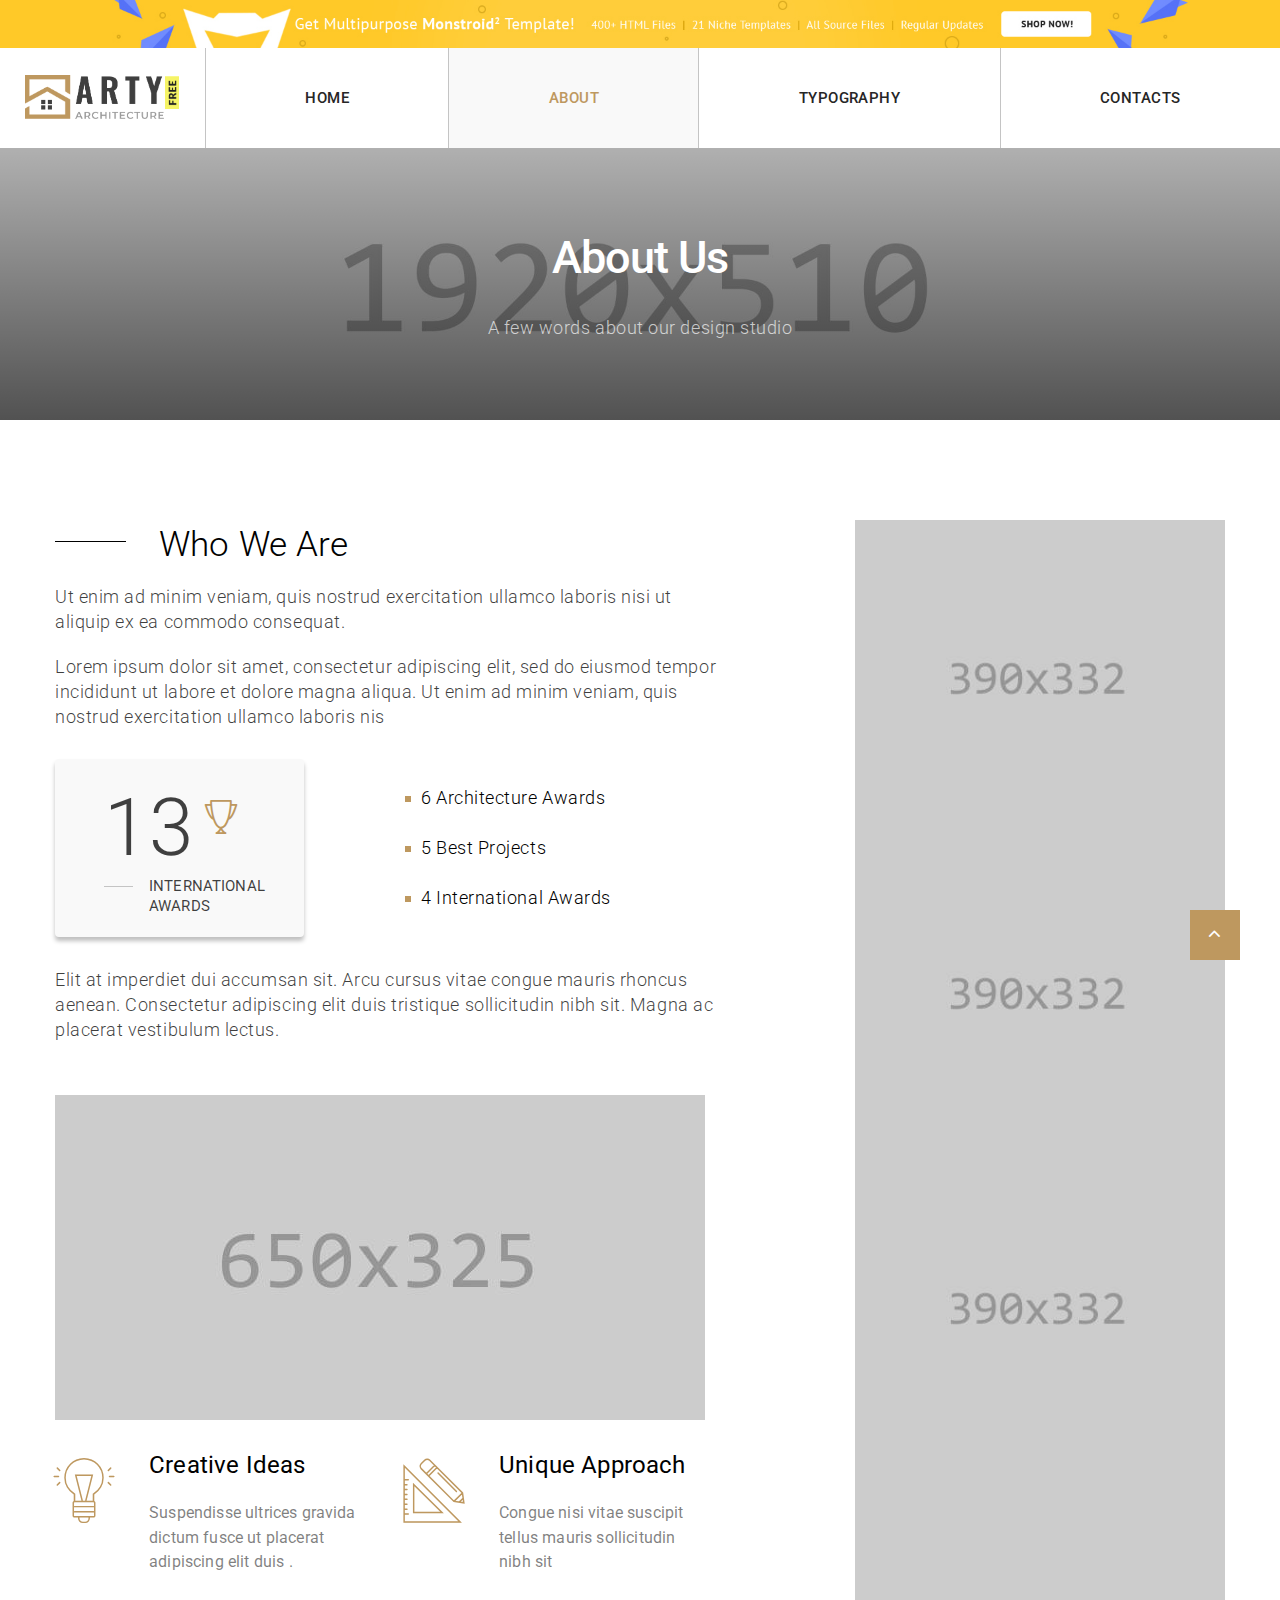
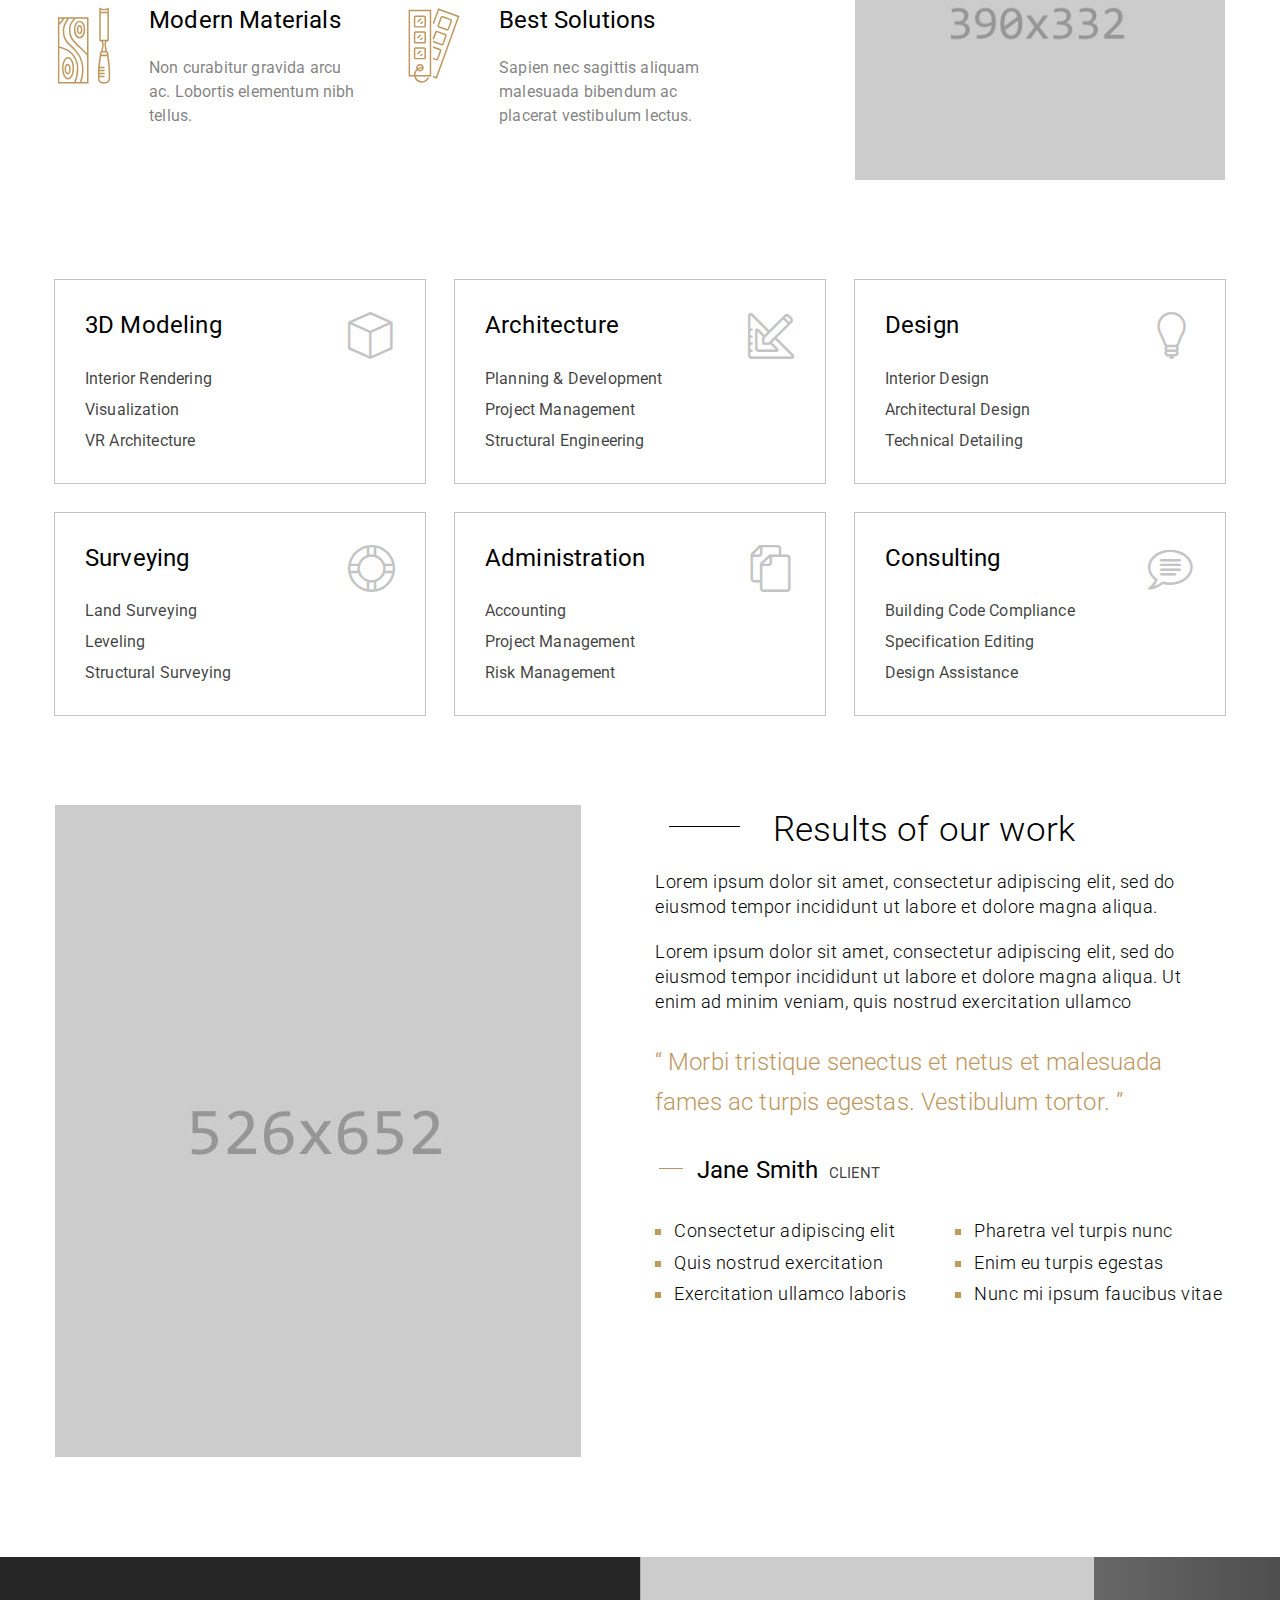
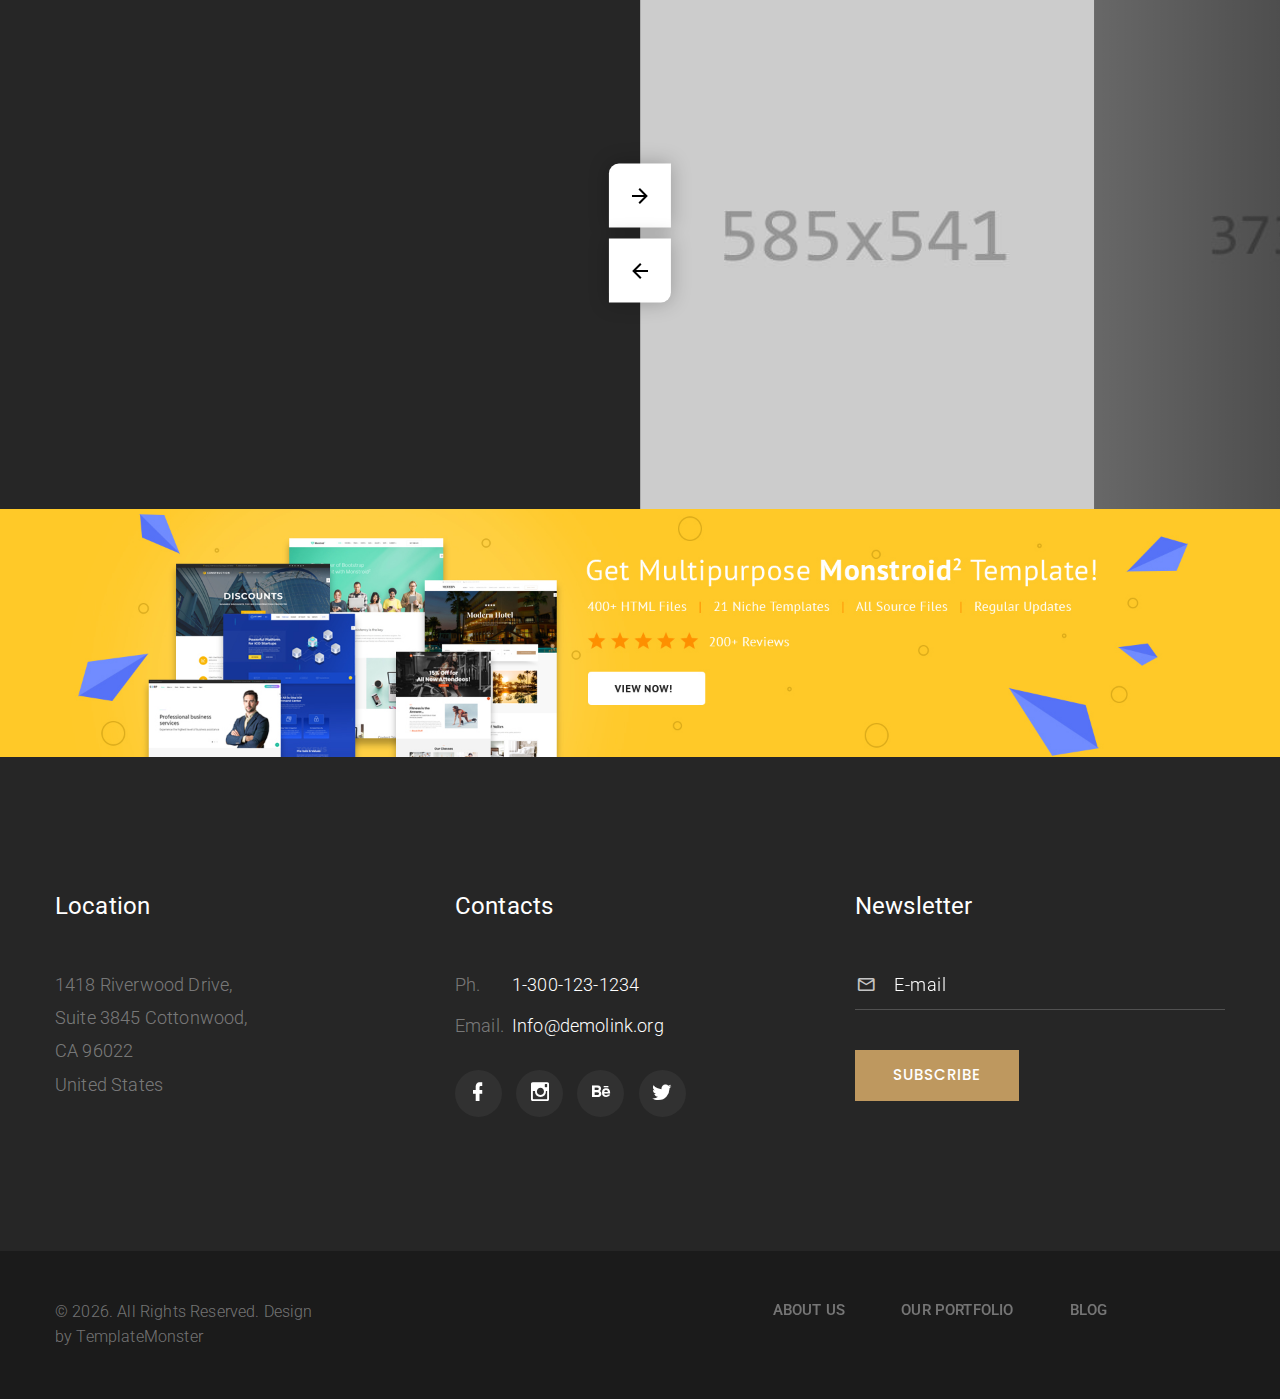
<file: about-us.html>
<!-- Price box minimal--><!DOCTYPE html>
<html class="wide wow-animation" lang="en">
  <head>
    <title>About Us</title>
    <meta charset="utf-8">
    <meta name="viewport" content="width=device-width, height=device-height, initial-scale=1.0">
    <meta http-equiv="X-UA-Compatible" content="IE=edge">
    <link rel="icon" href="images/favicon.ico" type="image/x-icon">
    <link rel="stylesheet" type="text/css" href="//fonts.googleapis.com/css?family=Poppins:300,400,500,600,700,900%7CRoboto:300,300i,400,400i,500,500i,700,700i,900,900i">
    <link rel="stylesheet" href="css/bootstrap.css">
    <link rel="stylesheet" href="css/fonts.css">
    <link rel="stylesheet" href="css/style.css">
    <style>.ie-panel{display: none;background: #212121;padding: 10px 0;box-shadow: 3px 3px 5px 0 rgba(0,0,0,.3);clear: both;text-align:center;position: relative;z-index: 1;} html.ie-10 .ie-panel, html.lt-ie-10 .ie-panel {display: block;}</style>
  </head>
  <body>
    <div class="ie-panel"><a href="http://windows.microsoft.com/en-US/internet-explorer/"><img src="images/ie8-panel/warning_bar_0000_us.jpg" height="42" width="820" alt="You are using an outdated browser. For a faster, safer browsing experience, upgrade for free today."></a></div>
    <div class="preloader">
      <div class="preloader-body">
        <div class="cssload-container">
          <div class="cssload-speeding-wheel"></div>
        </div>
        <p>Loading...</p>
      </div>
    </div><a class="banner banner-top" href="https://www.templatemonster.com/website-templates/monstroid2.html" target="_blank"><img src="images/monstroid-2.jpg" alt="" height="0"></a>
    <div class="page">
      <!-- Page Header-->
      <header class="section page-header">
        <!-- RD Navbar-->
        <div class="rd-navbar-wrap">
          <nav class="rd-navbar rd-navbar-wide" data-layout="rd-navbar-fixed" data-sm-layout="rd-navbar-fixed" data-md-layout="rd-navbar-fixed" data-md-device-layout="rd-navbar-fixed" data-lg-layout="rd-navbar-static" data-lg-device-layout="rd-navbar-static" data-xl-layout="rd-navbar-static" data-xl-device-layout="rd-navbar-static" data-lg-stick-up-offset="46px" data-xl-stick-up-offset="46px" data-xxl-stick-up-offset="46px" data-lg-stick-up="true" data-xl-stick-up="true" data-xxl-stick-up="true">
            <div class="rd-navbar-main-outer">
              <div class="rd-navbar-main">
                <!-- RD Navbar Panel-->
                <div class="rd-navbar-panel">
                  <!-- RD Navbar Toggle-->
                  <button class="rd-navbar-toggle" data-rd-navbar-toggle=".rd-navbar-nav-wrap"><span></span></button>
                  <!-- RD Navbar Brand-->
                  <div class="rd-navbar-brand"><a class="brand" href="index.html"><img class="brand-logo-dark" src="images/logo-default-465x134.png" alt="" width="232" height="67"/><img class="brand-logo-light" src="images/logo-inverse-86x104.png" alt="" width="86" height="104"/></a>
                  </div>
                </div>
                <div class="rd-navbar-nav-wrap">
                  <!-- RD Navbar Nav-->
                  <ul class="rd-navbar-nav">
                    <li class="rd-nav-item"><a class="rd-nav-link" href="index.html">Home</a>
                    </li>
                    <li class="rd-nav-item active"><a class="rd-nav-link" href="about-us.html">About</a>
                    </li>
                    <li class="rd-nav-item"><a class="rd-nav-link" href="typography.html">Typography</a>
                    </li>
                    <li class="rd-nav-item"><a class="rd-nav-link" href="contacts.html">Contacts</a>
                    </li>
                  </ul>
                </div>
              </div>
            </div>
          </nav>
        </div>
      </header>
      <section class="breadcrumbs-custom bg-image context-dark" style="background-image: url(images/breadcrumbs-bg-6.jpg);">
        <div class="container">
          <h3 class="breadcrumbs-custom-title">About Us</h3>
          <pre-footer-classic class="breadcrumbs-custom-subtitle">A few words about our design studio</pre-footer-classic>
        </div>
      </section>
      <!-- Blurb minimal-->
      <section class="section section-lg bg-default">
        <div class="container">
          <div class="row row-40 justify-content-between">
            <div class="col-lg-7">
              <h3 class="custom-title">Who We Are</h3>
              <p class="big offset-top">Ut enim ad minim veniam, quis nostrud exercitation ullamco laboris nisi ut aliquip ex ea commodo consequat.</p>
              <p class="big">Lorem ipsum dolor sit amet, consectetur adipiscing elit, sed do eiusmod tempor incididunt ut labore et dolore magna aliqua. Ut enim ad minim veniam, quis nostrud exercitation ullamco laboris nis</p>
              <div class="row row-40 align-items-center offset-custom-2">
                <div class="col-md-6">
                  <article class="box-counter box-counter-2">
                    <div class="box-counter-main">
                      <div class="counter">15</div>
                      <div class="icon linearicons-trophy2"></div>
                    </div>
                    <div class="box-counter-title">International awards</div>
                  </article>
                </div>
                <div class="col-md-6">
                  <ul class="list-marked-2">
                    <li><span class="big font-weight-light">6 Architecture Awards</span></li>
                    <li><span class="big font-weight-light">5 Best Projects</span></li>
                    <li><span class="big font-weight-light">4 International Awards</span></li>
                  </ul>
                </div>
              </div>
              <p class="big">Elit at imperdiet dui accumsan sit. Arcu cursus vitae congue mauris rhoncus aenean. Consectetur adipiscing elit duis tristique sollicitudin nibh sit. Magna ac placerat vestibulum lectus.</p>
              <div class="img-wrap-1"><img src="images/about-us-1-650x325.jpg" alt="" width="650" height="325"/>
              </div>
              <div class="row row-30 row-xxl-55">
                <div class="col-md-6 offset-left-16">
                  <div class="blurb-minimal unit unit-spacing-sm flex-column flex-lg-row">
                    <div class="unit-left">
                      <div class="blurb-minimal-icon construction-icon-13"></div>
                    </div>
                    <div class="unit-body">
                      <h5 class="blurb-minimal-title">Creative Ideas</h5>
                      <p class="blurb-minimal-exeption">Suspendisse ultrices gravida dictum fusce ut placerat adipiscing elit duis .</p>
                    </div>
                  </div>
                </div>
                <div class="col-md-6">
                  <div class="blurb-minimal unit unit-spacing-sm flex-column flex-lg-row">
                    <div class="unit-left">
                      <div class="blurb-minimal-icon construction-icon-18"></div>
                    </div>
                    <div class="unit-body">
                      <h5 class="blurb-minimal-title">Unique Approach</h5>
                      <p class="blurb-minimal-exeption">Congue nisi vitae suscipit tellus mauris sollicitudin nibh sit</p>
                    </div>
                  </div>
                </div>
                <div class="col-md-6 offset-left-16">
                  <div class="blurb-minimal unit unit-spacing-sm flex-column flex-lg-row">
                    <div class="unit-left">
                      <div class="blurb-minimal-icon construction-icon-12"></div>
                    </div>
                    <div class="unit-body">
                      <h5 class="blurb-minimal-title">Modern Materials</h5>
                      <p class="blurb-minimal-exeption">Non curabitur gravida arcu ac. Lobortis elementum nibh tellus.</p>
                    </div>
                  </div>
                </div>
                <div class="col-md-6">
                  <div class="blurb-minimal unit unit-spacing-sm flex-column flex-lg-row">
                    <div class="unit-left">
                      <div class="blurb-minimal-icon construction-icon-07"></div>
                    </div>
                    <div class="unit-body">
                      <h5 class="blurb-minimal-title">Best Solutions</h5>
                      <p class="blurb-minimal-exeption">Sapien nec sagittis aliquam malesuada bibendum ac placerat vestibulum lectus.</p>
                    </div>
                  </div>
                </div>
              </div>
            </div>
            <div class="col-lg-4">
              <div class="row no-gutters">
                <div class="col-sm-6 col-lg-12">
                  <div class="box-team"><img src="images/about-1-390x332.jpg" alt="" width="390" height="332"/>
                    <div class="meta">
                      <div class="heading-6 title">Nathan Porter</div>
                      <p class="position">Founder, Director</p>
                    </div>
                  </div>
                </div>
                <div class="col-sm-6 col-lg-12">
                  <div class="box-team"><img src="images/about-2-390x332.jpg" alt="" width="390" height="332"/>
                    <div class="meta">
                      <div class="heading-6 title">Sarah Parker</div>
                      <p class="position">Exterior Designer</p>
                    </div>
                  </div>
                </div>
                <div class="col-sm-6 col-lg-12">
                  <div class="box-team"><img src="images/about-3-390x332.jpg" alt="" width="390" height="332"/>
                    <div class="meta">
                      <div class="heading-6 title">Sam Lee</div>
                      <p class="position">Interior Designer</p>
                    </div>
                  </div>
                </div>
                <div class="col-sm-6 col-lg-12">
                  <div class="box-team"><img src="images/about-4-390x332.jpg" alt="" width="390" height="332"/>
                    <div class="meta">
                      <div class="heading-6 title">Jane Smith</div>
                      <p class="position">Senior Architect</p>
                    </div>
                  </div>
                </div>
              </div>
            </div>
          </div>
        </div>
      </section>
      <!-- Blurb boxed-->
      <section class="section section-md bg-default">
        <div class="container container container-custom-width-1">
          <div class="row row-30 row-xxl-60 row-flex row-custom">
            <div class="col-sm-6 col-md-4">
              <div class="blurb-boxed">
                <div class="blurb-boxed-header">
                  <h5 class="blurb-boxed-title">3D Modeling</h5>
                  <div class="blurb-boxed-icon linearicons-cube"></div>
                </div>
                <ul class="blurb-boxed-list">
                  <li><a href="#">Interior Rendering</a></li>
                  <li><a href="#">Visualization</a></li>
                  <li><a href="#">VR Architecture</a></li>
                </ul>
              </div>
            </div>
            <div class="col-sm-6 col-md-4">
              <div class="blurb-boxed">
                <div class="blurb-boxed-header">
                  <h5 class="blurb-boxed-title">Architecture</h5>
                  <div class="blurb-boxed-icon linearicons-pencil-ruler"></div>
                </div>
                <ul class="blurb-boxed-list">
                  <li><a href="#">Planning & Development</a></li>
                  <li><a href="#">Project Management</a></li>
                  <li><a href="#">Structural Engineering</a></li>
                </ul>
              </div>
            </div>
            <div class="col-sm-6 col-md-4">
              <div class="blurb-boxed">
                <div class="blurb-boxed-header">
                  <h5 class="blurb-boxed-title">Design</h5>
                  <div class="blurb-boxed-icon linearicons-lamp"></div>
                </div>
                <ul class="blurb-boxed-list">
                  <li><a href="#">Interior Design</a></li>
                  <li><a href="#">Architectural Design</a></li>
                  <li><a href="#">Technical Detailing</a></li>
                </ul>
              </div>
            </div>
            <div class="col-sm-6 col-md-4">
              <div class="blurb-boxed">
                <div class="blurb-boxed-header">
                  <h5 class="blurb-boxed-title">Surveying</h5>
                  <div class="blurb-boxed-icon linearicons-lifebuoy"></div>
                </div>
                <ul class="blurb-boxed-list">
                  <li><a href="#">Land Surveying</a></li>
                  <li><a href="#">Leveling</a></li>
                  <li><a href="#">Structural Surveying</a></li>
                </ul>
              </div>
            </div>
            <div class="col-sm-6 col-md-4">
              <div class="blurb-boxed">
                <div class="blurb-boxed-header">
                  <h5 class="blurb-boxed-title">Administration</h5>
                  <div class="blurb-boxed-icon linearicons-copy"></div>
                </div>
                <ul class="blurb-boxed-list">
                  <li><a href="#">Accounting</a></li>
                  <li><a href="#">Project Management</a></li>
                  <li><a href="#">Risk Management</a></li>
                </ul>
              </div>
            </div>
            <div class="col-sm-6 col-md-4">
              <div class="blurb-boxed">
                <div class="blurb-boxed-header">
                  <h5 class="blurb-boxed-title">Consulting</h5>
                  <div class="blurb-boxed-icon linearicons-bubble-text"></div>
                </div>
                <ul class="blurb-boxed-list">
                  <li><a href="#">Building Code Compliance</a></li>
                  <li><a href="#">Specification Editing</a></li>
                  <li><a href="#">Design Assistance</a></li>
                </ul>
              </div>
            </div>
          </div>
        </div>
      </section>
      <!-- Project Details-->
      <section class="section section-lg bg-default">
        <div class="container">
          <div class="row row-30">
            <div class="col-lg-6"><img src="images/single-project-6-526x652.jpg" alt="" width="526" height="652"/>
            </div>
            <div class="col-lg-6">
              <h3 class="custom-title offset-left-14">Results of our work</h3>
              <p class="big text-black"> Lorem ipsum dolor sit amet, consectetur adipiscing elit, sed do eiusmod tempor incididunt ut labore et dolore magna aliqua.</p>
              <p class="big text-black"> Lorem ipsum dolor sit amet, consectetur adipiscing elit, sed do eiusmod tempor incididunt ut labore et dolore magna aliqua. Ut enim ad minim veniam, quis nostrud exercitation ullamco</p>
              <article class="quote-simple">
                <div class="quote-simple-body">
                  <q class="text-primary">Morbi tristique senectus et netus et malesuada fames ac turpis egestas. Vestibulum tortor.</q>
                </div>
                <div class="quote-simple-footer">
                  <cite class="heading-5 quote-simple-cite">Jane Smith</cite><span class="quote-simple-description">Client</span>
                </div>
              </article>
              <div class="row row-3">
                <div class="col-md-6">
                  <ul class="list-marked list-marked-3">
                    <li><span class="big">Consectetur adipiscing elit</span></li>
                    <li><span class="big">Quis nostrud exercitation</span></li>
                    <li><span class="big">Exercitation ullamco laboris</span></li>
                  </ul>
                </div>
                <div class="col-md-6">
                  <ul class="list-marked list-marked-3">
                    <li><span class="big">Pharetra vel turpis nunc</span></li>
                    <li><span class="big">Enim eu turpis egestas</span></li>
                    <li><span class="big">Nunc mi ipsum faucibus vitae</span></li>
                  </ul>
                </div>
              </div>
            </div>
          </div>
        </div>
      </section>
      <!-- Latest Works-->
      <section class="section bg-gray-700 context-dark section-relative">
        <div class="container">
          <div class="row">
            <div class="col-md-5 text-block-1 wow fadeInLeft">
              <div class="section-sm section-sm-3">
                <h5>Eastwood Hotel</h5>
                <p class="big">Lorem ipsum dolor sit amet, consectetur adipiscing elit, sed do eiusmod tempor incididunt ut labore et dolore magna aliqua. Ut enim ad minim veniam, quis nostrud</p>
                <div class="button-wrap"><a class="button button-default button-invariable" href="#">view more</a></div>
                <ul class="list-inline list-inline-sm-1">
                  <li>
                    <p>Share</p>
                  </li>
                  <li><a class="icon icon-sm link-default mdi mdi-facebook" href="#"></a></li>
                  <li><a class="icon icon-sm link-default mdi mdi-instagram" href="#"></a></li>
                  <li><a class="icon icon-sm link-default mdi mdi-twitter" href="#"></a></li>
                  <li><a class="icon icon-sm link-default mdi mdi-youtube-play" href="#"></a></li>
                </ul>
              </div>
            </div>
          </div>
        </div>
        <!-- Swiper-->
        <div class="swiper-section">
          <div class="swiper-container swiper-slider swiper-slider-1" data-next=".custom-swiper-button-next" data-prev=".custom-swiper-button-prev" data-loop="true">
            <div class="swiper-wrapper">
              <div class="swiper-slide" data-slide-bg="images/home-1-585x541.jpg"></div>
              <div class="swiper-slide" data-slide-bg="images/home-2-585x541.jpg"></div>
            </div>
            <div class="swiper-pagination"></div>
            <!-- Swiper Navigation-->
          </div>
          <div class="custom-swiper-button-wrap">
            <div class="custom-swiper-button-next mdi mdi-arrow-right"></div>
            <div class="custom-swiper-button-prev mdi mdi-arrow-left"></div>
          </div>
        </div>
      </section>
      <!-- Page Footer--><a class="banner" href="https://www.templatemonster.com/website-templates/monstroid2.html" target="_blank"><img src="images/monstroid-big-2.jpg" alt="" height="0"></a>
      <div class="pre-footer-classic bg-gray-700 context-dark">
        <div class="container">
          <div class="row row-30 justify-content-lg-between">
            <div class="col-sm-6 col-lg-3 col-xl-3">
              <h5>Location</h5>
              <ul class="list list-sm">
                <li>
                  <p>1418 Riverwood Drive,</p>
                </li>
                <li>
                  <p>Suite 3845 Cottonwood,</p>
                </li>
                <li>
                  <p>CA 96022</p>
                </li>
                <li>
                  <p>United States</p>
                </li>
              </ul>
            </div>
            <div class="col-sm-6 col-lg-4 col-xl-3">
              <h5>Contacts</h5>
              <dl class="list-terms-custom">
                <dt>Ph.</dt>
                <dd><a class="link-default" href="tel:#">1-300-123-1234</a></dd>
              </dl>
              <dl class="list-terms-custom">
                <dt>Email.</dt>
                <dd><a class="link-default" href="mailto:#">Info@demolink.org</a></dd>
              </dl>
              <ul class="list-inline list-inline-sm">
                <li><a class="icon icon-sm icon-gray-filled icon-circle mdi mdi-facebook" href="#"></a></li>
                <li><a class="icon icon-sm icon-gray-filled icon-circle mdi mdi-instagram" href="#"></a></li>
                <li><a class="icon icon-sm icon-gray-filled icon-circle mdi mdi-behance" href="#"></a></li>
                <li><a class="icon icon-sm icon-gray-filled icon-circle mdi mdi-twitter" href="#"></a></li>
              </ul>
            </div>
            <div class="col-lg-4">
              <h5>Newsletter</h5>
              <form class="rd-form rd-mailform" data-form-output="form-output-global" data-form-type="contact" method="post" action="bat/rd-mailform.php">
                <div class="form-wrap form-wrap-icon">
                  <div class="form-icon mdi mdi-email-outline"></div>
                  <input class="form-input" id="footer-email" type="email" name="email" data-constraints="@Email @Required">
                  <label class="form-label" for="footer-email">E-mail</label>
                </div>
                <div class="button-wrap">
                  <button class="button button-default button-invariable" type="submit">Subscribe</button>
                </div>
              </form>
            </div>
          </div>
        </div>
      </div>
      <footer class="section footer-classic context-dark text-center">
        <div class="container">
          <div class="row row-15 justify-content-lg-between">
            <div class="col-lg-4 col-xl-3 text-lg-left">
              <p class="rights"><span>&copy;&nbsp;</span><span class="copyright-year"></span>. All Rights Reserved. Design by <a href="https://www.templatemonster.com">TemplateMonster</a></p>
            </div>
            <div class="col-lg-5 col-xl-6">
              <ul class="list-inline list-inline-lg text-uppercase">
                <li><a href="about-us.html">About us</a></li>
                <li><a href="#">Our Portfolio</a></li>
                <li><a href="#">Blog</a></li>
              </ul>
            </div>
          </div>
        </div>
      </footer>
    </div>
    <div class="snackbars" id="form-output-global"></div>
    <script src="js/core.min.js"></script>
    <script src="js/script.js"></script>
  </body>
</html>
</file>
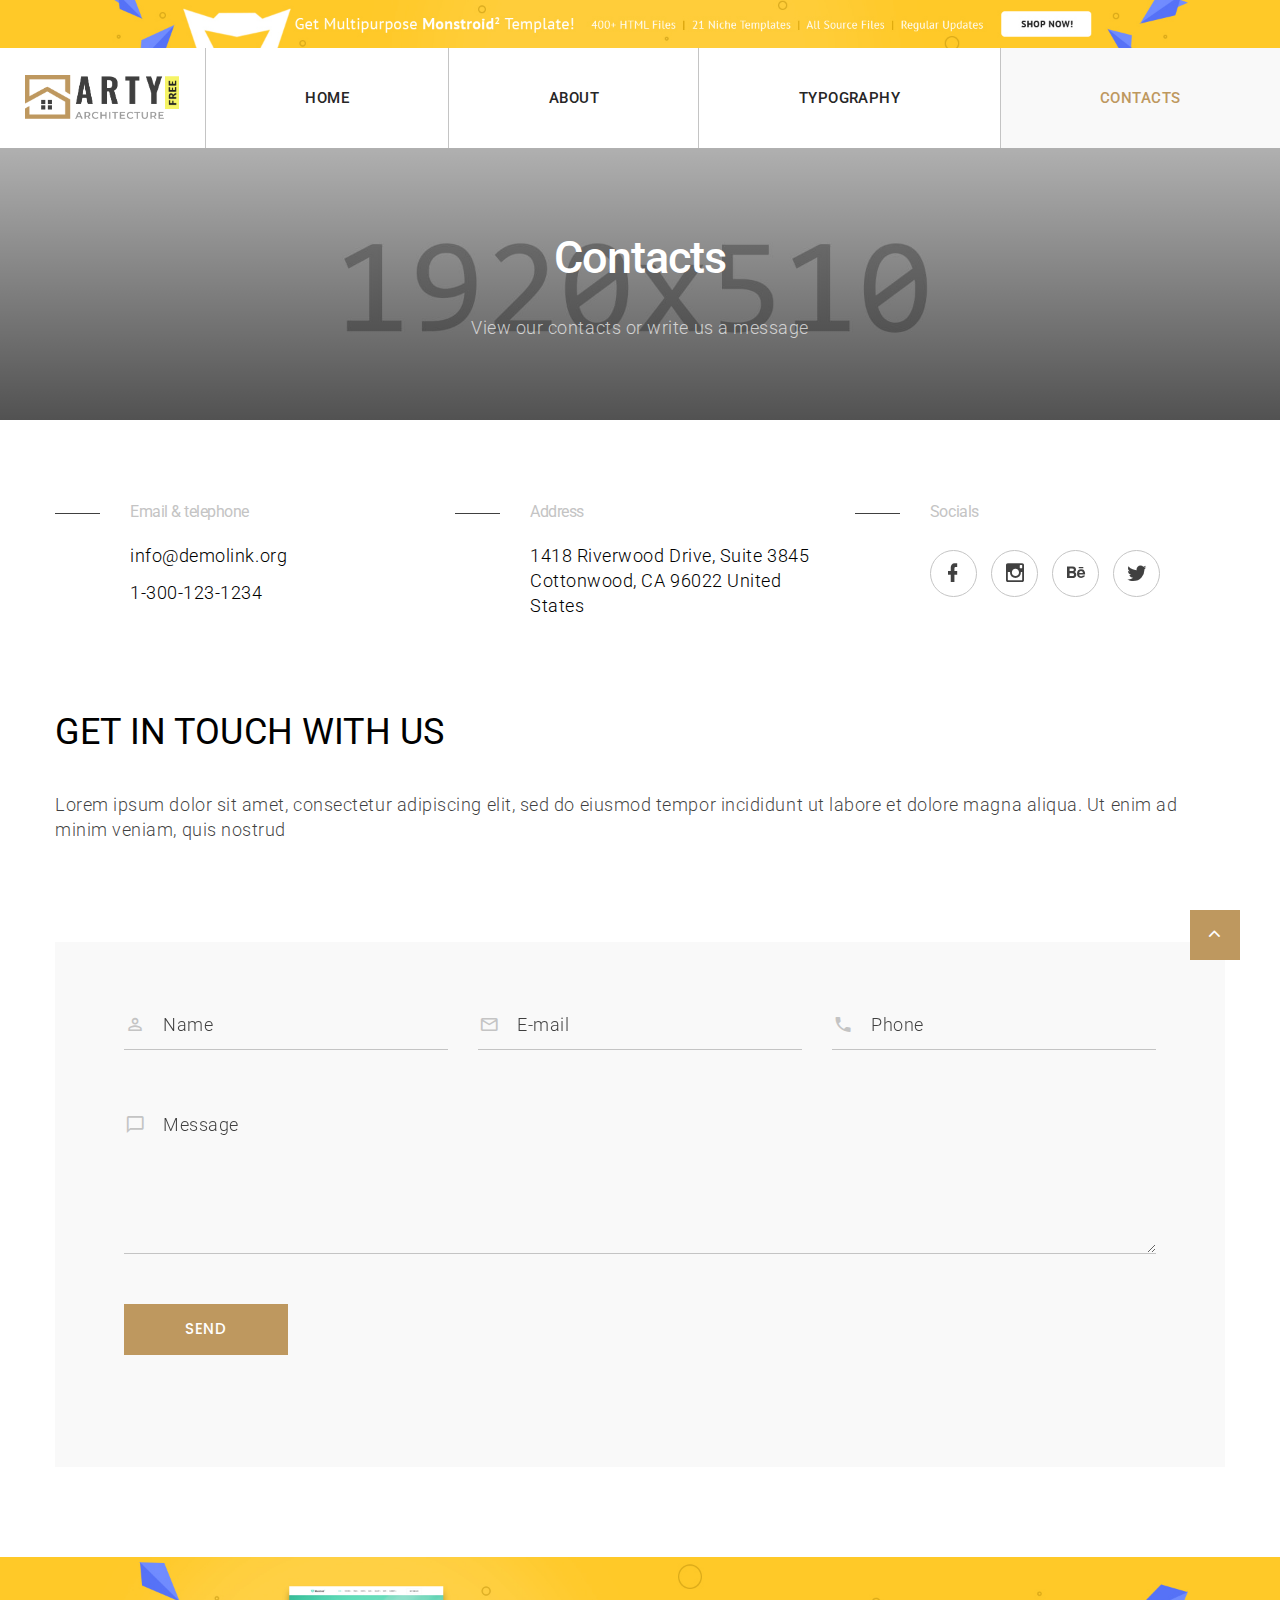
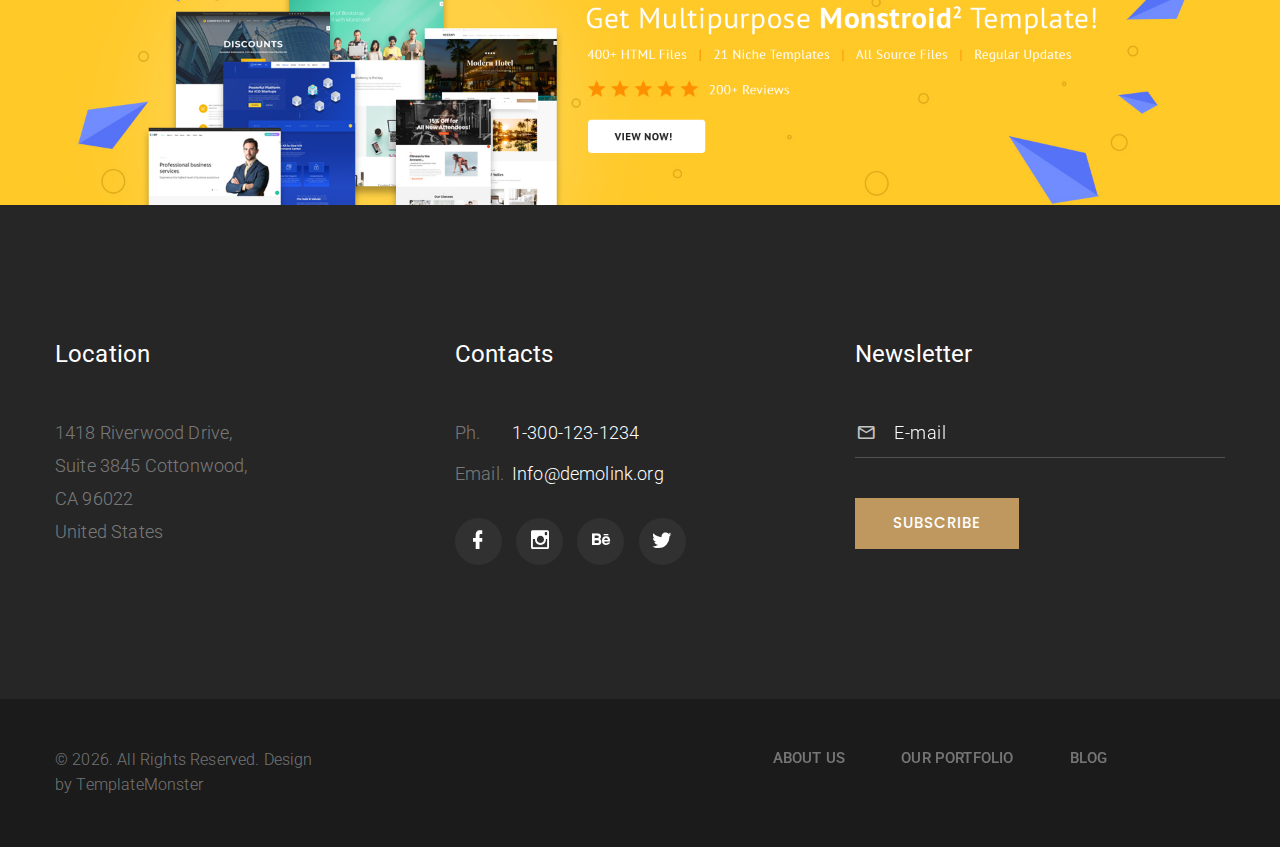
<file: contacts.html>
<!-- Price box minimal--><!DOCTYPE html>
<html class="wide wow-animation" lang="en">
  <head>
    <title>Contacts</title>
    <meta charset="utf-8">
    <meta name="viewport" content="width=device-width, height=device-height, initial-scale=1.0">
    <meta http-equiv="X-UA-Compatible" content="IE=edge">
    <link rel="icon" href="images/favicon.ico" type="image/x-icon">
    <link rel="stylesheet" type="text/css" href="//fonts.googleapis.com/css?family=Poppins:300,400,500,600,700,900%7CRoboto:300,300i,400,400i,500,500i,700,700i,900,900i">
    <link rel="stylesheet" href="css/bootstrap.css">
    <link rel="stylesheet" href="css/fonts.css">
    <link rel="stylesheet" href="css/style.css">
    <style>.ie-panel{display: none;background: #212121;padding: 10px 0;box-shadow: 3px 3px 5px 0 rgba(0,0,0,.3);clear: both;text-align:center;position: relative;z-index: 1;} html.ie-10 .ie-panel, html.lt-ie-10 .ie-panel {display: block;}</style>
  </head>
  <body>
    <div class="ie-panel"><a href="http://windows.microsoft.com/en-US/internet-explorer/"><img src="images/ie8-panel/warning_bar_0000_us.jpg" height="42" width="820" alt="You are using an outdated browser. For a faster, safer browsing experience, upgrade for free today."></a></div>
    <div class="preloader">
      <div class="preloader-body">
        <div class="cssload-container">
          <div class="cssload-speeding-wheel"></div>
        </div>
        <p>Loading...</p>
      </div>
    </div><a class="banner banner-top" href="https://www.templatemonster.com/website-templates/monstroid2.html" target="_blank"><img src="images/monstroid-2.jpg" alt="" height="0"></a>
    <div class="page">
      <!-- Page Header-->
      <header class="section page-header">
        <!-- RD Navbar-->
        <div class="rd-navbar-wrap">
          <nav class="rd-navbar rd-navbar-wide" data-layout="rd-navbar-fixed" data-sm-layout="rd-navbar-fixed" data-md-layout="rd-navbar-fixed" data-md-device-layout="rd-navbar-fixed" data-lg-layout="rd-navbar-static" data-lg-device-layout="rd-navbar-static" data-xl-layout="rd-navbar-static" data-xl-device-layout="rd-navbar-static" data-lg-stick-up-offset="46px" data-xl-stick-up-offset="46px" data-xxl-stick-up-offset="46px" data-lg-stick-up="true" data-xl-stick-up="true" data-xxl-stick-up="true">
            <div class="rd-navbar-main-outer">
              <div class="rd-navbar-main">
                <!-- RD Navbar Panel-->
                <div class="rd-navbar-panel">
                  <!-- RD Navbar Toggle-->
                  <button class="rd-navbar-toggle" data-rd-navbar-toggle=".rd-navbar-nav-wrap"><span></span></button>
                  <!-- RD Navbar Brand-->
                  <div class="rd-navbar-brand"><a class="brand" href="index.html"><img class="brand-logo-dark" src="images/logo-default-465x134.png" alt="" width="232" height="67"/><img class="brand-logo-light" src="images/logo-inverse-86x104.png" alt="" width="86" height="104"/></a>
                  </div>
                </div>
                <div class="rd-navbar-nav-wrap">
                  <!-- RD Navbar Nav-->
                  <ul class="rd-navbar-nav">
                    <li class="rd-nav-item"><a class="rd-nav-link" href="index.html">Home</a>
                    </li>
                    <li class="rd-nav-item"><a class="rd-nav-link" href="about-us.html">About</a>
                    </li>
                    <li class="rd-nav-item"><a class="rd-nav-link" href="typography.html">Typography</a>
                    </li>
                    <li class="rd-nav-item active"><a class="rd-nav-link" href="contacts.html">Contacts</a>
                    </li>
                  </ul>
                </div>
              </div>
            </div>
          </nav>
        </div>
      </header>
      <section class="breadcrumbs-custom bg-image context-dark" style="background-image: url(images/breadcrumbs-bg-6.jpg);">
        <div class="container">
          <h3 class="breadcrumbs-custom-title">Contacts</h3>
          <pre-footer-classic class="breadcrumbs-custom-subtitle">View our contacts or write us a message</pre-footer-classic>
        </div>
      </section>
      <!-- Blurb minimal-->
      <section class="section section-md bg-default">
        <div class="container">
          <div class="row row-40">
            <div class="col-sm-6 col-md-4">
              <div class="box-lined">
                <div class="box-lined-body">
                  <h6 class="box-lined-title">Email & telephone</h6>
                  <ul class="box-lined-list text-black">
                    <li><a class="big link-default" href="mailto:#">info@demolink.org</a></li>
                    <li><a class="big link-default" href="tel:#">1-300-123-1234</a></li>
                  </ul>
                </div>
              </div>
            </div>
            <div class="col-sm-6 col-md-4">
              <div class="box-lined">
                <div class="box-lined-body">
                  <h6 class="box-lined-title">Address</h6>
                  <ul class="box-lined-list text-black">
                    <li class="big">1418 Riverwood Drive, Suite 3845 Cottonwood, CA 96022 United States</li>
                  </ul>
                </div>
              </div>
            </div>
            <div class="col-sm-12 col-md-4">
              <div class="box-lined">
                <div class="box-lined-body">
                  <h6 class="box-lined-title">Socials</h6>
                  <ul class="list-inline list-inline-sm">
                    <li><a class="icon icon-sm icon-bordered link-default mdi mdi-facebook" href="#"></a></li>
                    <li><a class="icon icon-sm icon-bordered link-default mdi mdi-instagram" href="#"></a></li>
                    <li><a class="icon icon-sm icon-bordered link-default mdi mdi-behance" href="#"></a></li>
                    <li><a class="icon icon-sm icon-bordered link-default mdi mdi-twitter" href="#"></a></li>
                  </ul>
                </div>
              </div>
            </div>
          </div>
        </div>
      </section>
      <!-- Get in touch with us-->
      <section class="section section-md bg-default">
        <div class="container">
          <h4>Get in touch with us</h4>
          <p class="big">Lorem ipsum dolor sit amet, consectetur adipiscing elit, sed do eiusmod tempor incididunt ut labore et dolore magna aliqua. Ut enim ad minim veniam, quis nostrud</p>
          <!-- RD Mailform-->
          <form class="rd-form rd-mailform form-boxed" data-form-output="form-output-global" data-form-type="contact" method="post" action="bat/rd-mailform.php">
            <div class="row row-50">
              <div class="col-lg-4">
                <div class="form-wrap form-wrap-icon">
                  <div class="form-icon mdi mdi-account-outline"></div>
                  <input class="form-input" id="contact-name" type="text" name="name" data-constraints="@Required">
                  <label class="form-label" for="contact-name">Name</label>
                </div>
              </div>
              <div class="col-lg-4">
                <div class="form-wrap form-wrap-icon">
                  <div class="form-icon mdi mdi-email-outline"></div>
                  <input class="form-input" id="contact-email" type="email" name="email" data-constraints="@Email @Required">
                  <label class="form-label" for="contact-email">E-mail</label>
                </div>
              </div>
              <div class="col-lg-4">
                <div class="form-wrap form-wrap-icon">
                  <div class="form-icon mdi mdi-phone"></div>
                  <input class="form-input" id="contact-phone" type="text" name="phone" data-constraints="@Numeric">
                  <label class="form-label" for="contact-phone">Phone</label>
                </div>
              </div>
              <div class="col-12">
                <div class="form-wrap form-wrap-icon">
                  <div class="form-icon mdi mdi-message-outline"></div>
                  <label class="form-label" for="contact-message">Message</label>
                  <textarea class="form-input" id="contact-message" name="message" data-constraints="@Required"></textarea>
                </div>
              </div>
              <div class="col-md-12">
                <button class="button button-default" type="submit">Send</button>
              </div>
            </div>
          </form>
        </div>
      </section>
      <!-- Page Footer--><a class="banner" href="https://www.templatemonster.com/website-templates/monstroid2.html" target="_blank"><img src="images/monstroid-big-2.jpg" alt="" height="0"></a>
      <div class="pre-footer-classic bg-gray-700 context-dark">
        <div class="container">
          <div class="row row-30 justify-content-lg-between">
            <div class="col-sm-6 col-lg-3 col-xl-3">
              <h5>Location</h5>
              <ul class="list list-sm">
                <li>
                  <p>1418 Riverwood Drive,</p>
                </li>
                <li>
                  <p>Suite 3845 Cottonwood,</p>
                </li>
                <li>
                  <p>CA 96022</p>
                </li>
                <li>
                  <p>United States</p>
                </li>
              </ul>
            </div>
            <div class="col-sm-6 col-lg-4 col-xl-3">
              <h5>Contacts</h5>
              <dl class="list-terms-custom">
                <dt>Ph.</dt>
                <dd><a class="link-default" href="tel:#">1-300-123-1234</a></dd>
              </dl>
              <dl class="list-terms-custom">
                <dt>Email.</dt>
                <dd><a class="link-default" href="mailto:#">Info@demolink.org</a></dd>
              </dl>
              <ul class="list-inline list-inline-sm">
                <li><a class="icon icon-sm icon-gray-filled icon-circle mdi mdi-facebook" href="#"></a></li>
                <li><a class="icon icon-sm icon-gray-filled icon-circle mdi mdi-instagram" href="#"></a></li>
                <li><a class="icon icon-sm icon-gray-filled icon-circle mdi mdi-behance" href="#"></a></li>
                <li><a class="icon icon-sm icon-gray-filled icon-circle mdi mdi-twitter" href="#"></a></li>
              </ul>
            </div>
            <div class="col-lg-4">
              <h5>Newsletter</h5>
              <form class="rd-form rd-mailform" data-form-output="form-output-global" data-form-type="contact" method="post" action="bat/rd-mailform.php">
                <div class="form-wrap form-wrap-icon">
                  <div class="form-icon mdi mdi-email-outline"></div>
                  <input class="form-input" id="footer-email" type="email" name="email" data-constraints="@Email @Required">
                  <label class="form-label" for="footer-email">E-mail</label>
                </div>
                <div class="button-wrap">
                  <button class="button button-default button-invariable" type="submit">Subscribe</button>
                </div>
              </form>
            </div>
          </div>
        </div>
      </div>
      <footer class="section footer-classic context-dark text-center">
        <div class="container">
          <div class="row row-15 justify-content-lg-between">
            <div class="col-lg-4 col-xl-3 text-lg-left">
              <p class="rights"><span>&copy;&nbsp;</span><span class="copyright-year"></span>. All Rights Reserved. Design by <a href="https://www.templatemonster.com">TemplateMonster</a></p>
            </div>
            <div class="col-lg-5 col-xl-6">
              <ul class="list-inline list-inline-lg text-uppercase">
                <li><a href="about-us.html">About us</a></li>
                <li><a href="#">Our Portfolio</a></li>
                <li><a href="#">Blog</a></li>
              </ul>
            </div>
          </div>
        </div>
      </footer>
    </div>
    <div class="snackbars" id="form-output-global"></div>
    <script src="js/core.min.js"></script>
    <script src="js/script.js"></script>
  </body>
</html>
</file>
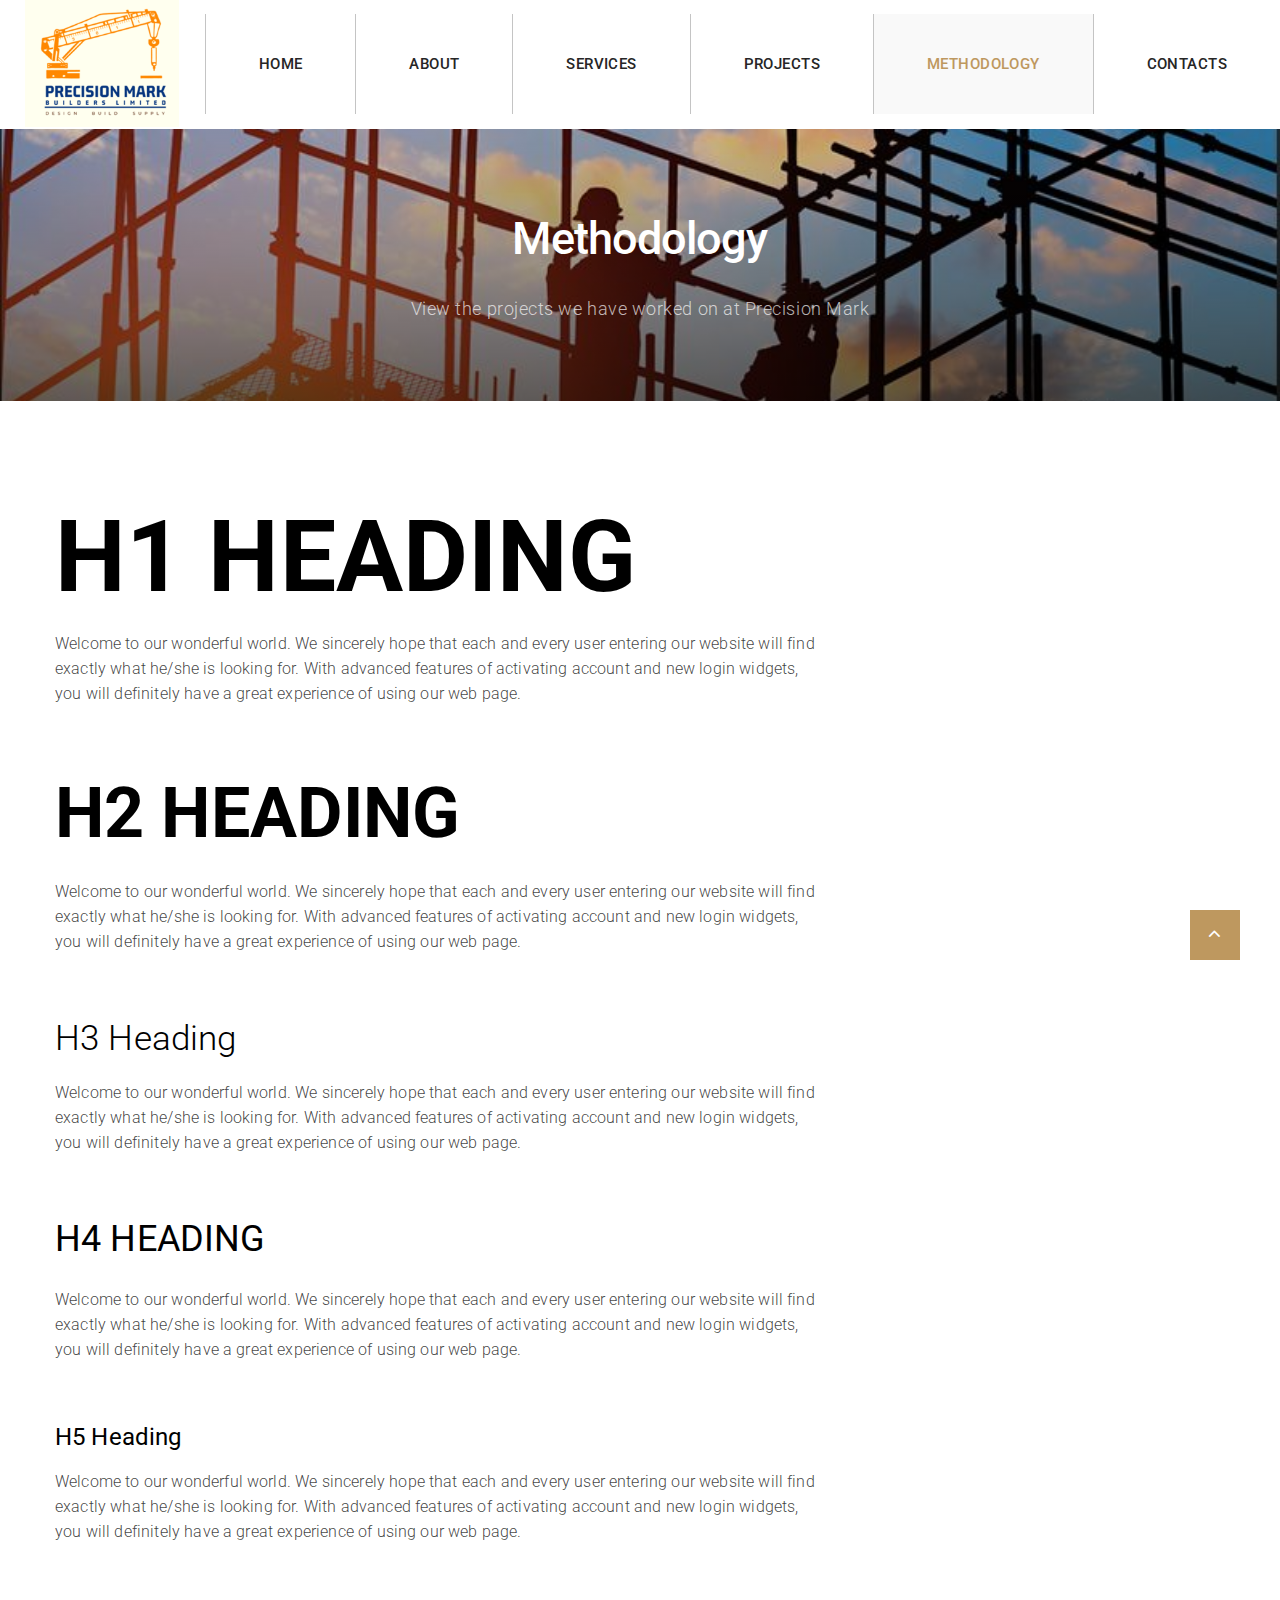
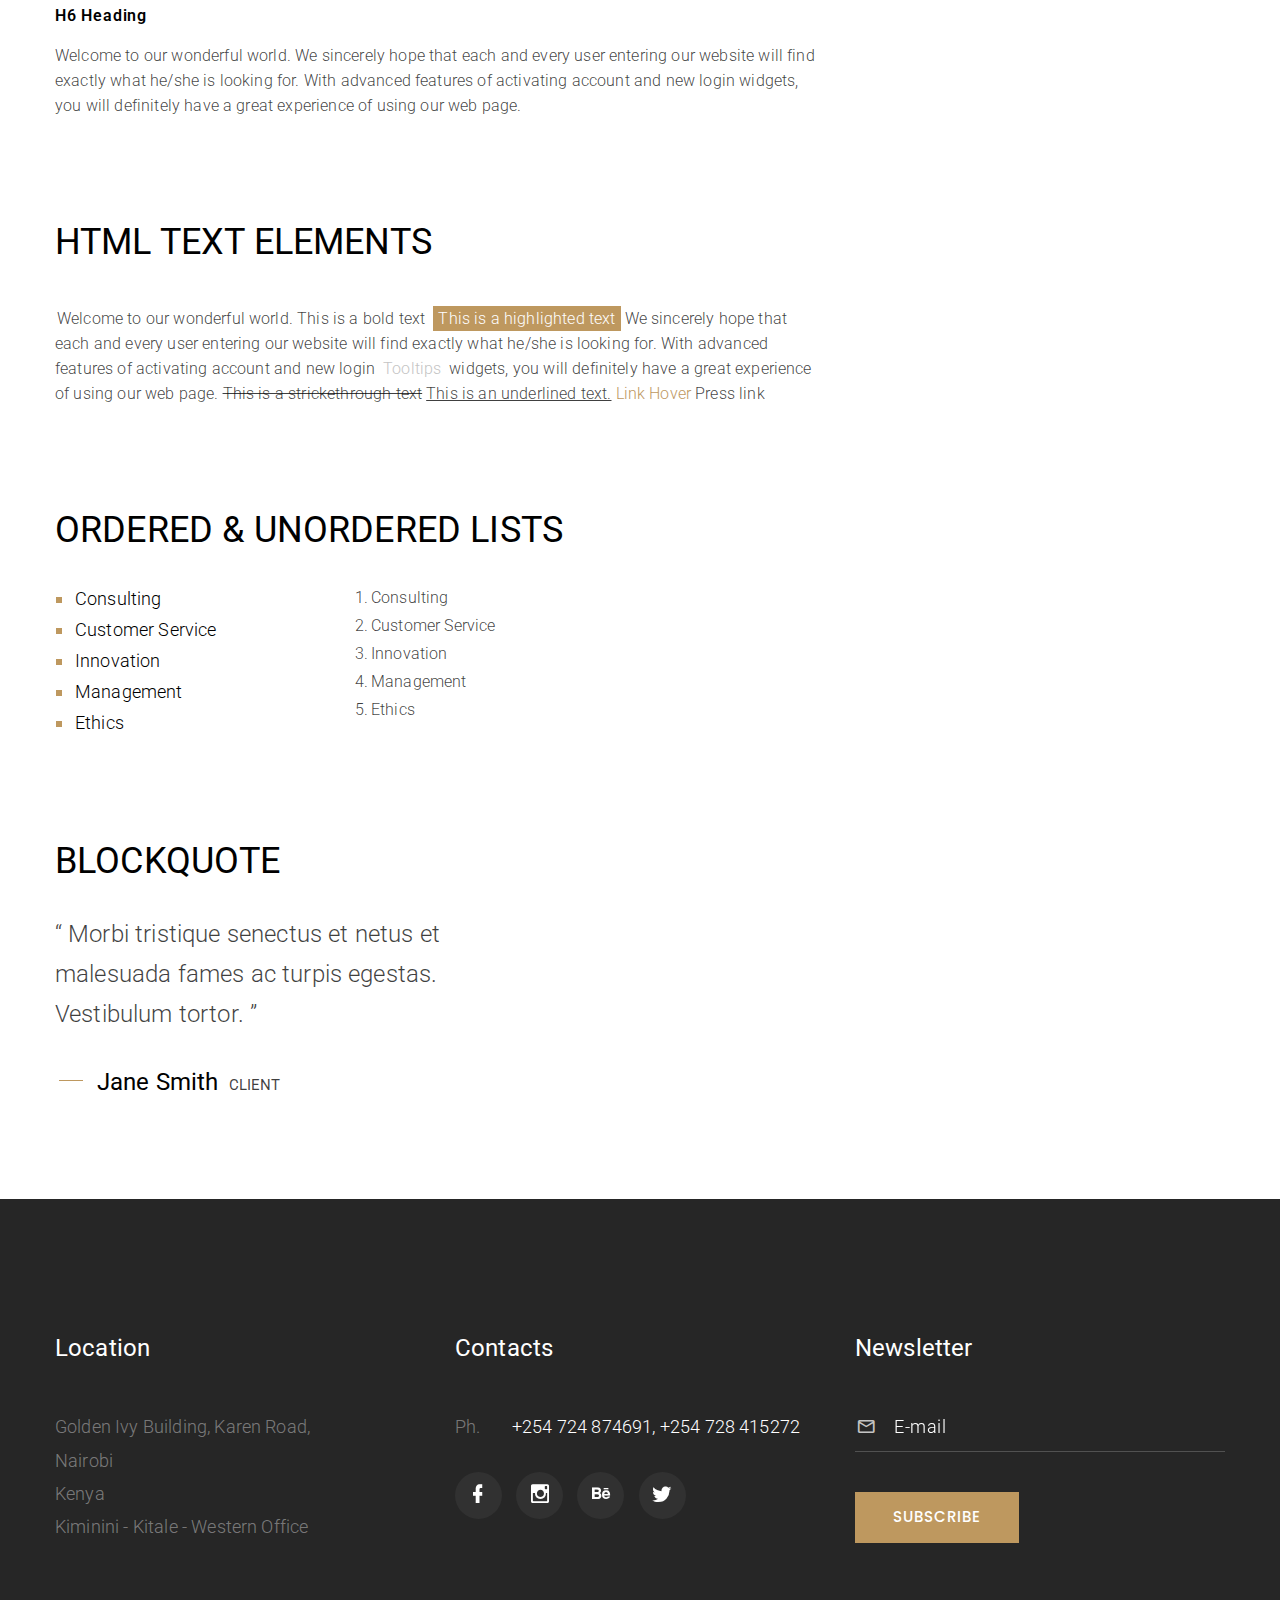
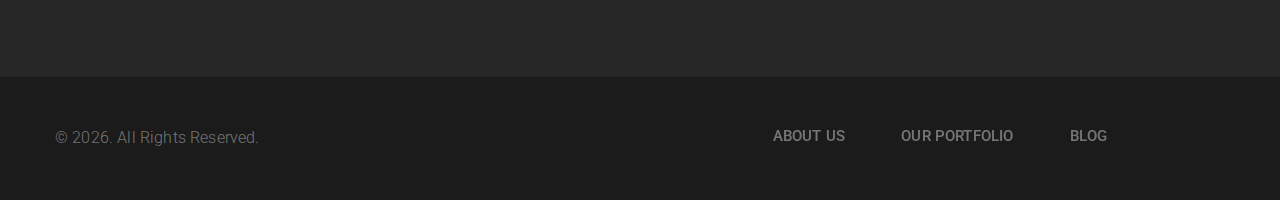
<file: projects.html>
<!-- Price box minimal--><!DOCTYPE html>
<html class="wide wow-animation" lang="en">
  <head>
    <title>Projects</title>
    <meta charset="utf-8">
    <meta name="viewport" content="width=device-width, height=device-height, initial-scale=1.0">
    <meta http-equiv="X-UA-Compatible" content="IE=edge">
    <link rel="icon" href="images/preclogo.PNG" type="image/x-icon">
    <link rel="stylesheet" type="text/css" href="//fonts.googleapis.com/css?family=Poppins:300,400,500,600,700,900%7CRoboto:300,300i,400,400i,500,500i,700,700i,900,900i">
    <link rel="stylesheet" href="css/bootstrap.css">
    <link rel="stylesheet" href="css/fonts.css">
    <link rel="stylesheet" href="css/style.css">
    <style>.ie-panel{display: none;background: #212121;padding: 10px 0;box-shadow: 3px 3px 5px 0 rgba(0,0,0,.3);clear: both;text-align:center;position: relative;z-index: 1;} html.ie-10 .ie-panel, html.lt-ie-10 .ie-panel {display: block;}</style>
  </head>
  <body>
    <div class="ie-panel"><a href="http://windows.microsoft.com/en-US/internet-explorer/"><img src="images/ie8-panel/warning_bar_0000_us.jpg" height="42" width="820" alt="You are using an outdated browser. For a faster, safer browsing experience, upgrade for free today."></a></div>
    <div class="preloader">
      <div class="preloader-body">
        <div class="cssload-container">
          <div class="cssload-speeding-wheel"></div>
        </div>
        <p>Loading...</p>
      </div>
    </div>
    <div class="page">
      <!-- Page Header-->
      <header class="section page-header">
        <!-- RD Navbar-->
        <div class="rd-navbar-wrap">
          <nav class="rd-navbar rd-navbar-wide" data-layout="rd-navbar-fixed" data-sm-layout="rd-navbar-fixed" data-md-layout="rd-navbar-fixed" data-md-device-layout="rd-navbar-fixed" data-lg-layout="rd-navbar-static" data-lg-device-layout="rd-navbar-static" data-xl-layout="rd-navbar-static" data-xl-device-layout="rd-navbar-static" data-lg-stick-up-offset="46px" data-xl-stick-up-offset="46px" data-xxl-stick-up-offset="46px" data-lg-stick-up="true" data-xl-stick-up="true" data-xxl-stick-up="true">
            <div class="rd-navbar-main-outer">
              <div class="rd-navbar-main">
                <!-- RD Navbar Panel-->
                <div class="rd-navbar-panel">
                  <!-- RD Navbar Toggle-->
                  <button class="rd-navbar-toggle" data-rd-navbar-toggle=".rd-navbar-nav-wrap"><span></span></button>
                  <!-- RD Navbar Brand-->
                  <div class="rd-navbar-brand"><a class="brand" href="index.html"><img class="brand-logo-dark" src="images/preclogo.PNG" alt="" width="232" height="67"/><img class="brand-logo-light" src="images/preclogo.PNG" alt="" width="86" height="104"/></a>
                  </div>
                </div>
                <div class="rd-navbar-nav-wrap">
                  <!-- RD Navbar Nav-->
                  <ul class="rd-navbar-nav">
                    <li class="rd-nav-item"><a class="rd-nav-link" href="index.html">Home</a>
                    </li>
                    <li class="rd-nav-item"><a class="rd-nav-link" href="about-us.html">About</a>
                    </li>
                     <li class="rd-nav-item"><a class="rd-nav-link" href="services.html">Services</a>
                    </li>
                    <li class="rd-nav-item"><a class="rd-nav-link" href="projects.html">Projects</a>
                    </li>
                    <li class="rd-nav-item active"><a class="rd-nav-link" href="typography.html">Methodology</a>
                    </li>
                    <li class="rd-nav-item"><a class="rd-nav-link" href="contacts.html">Contacts</a>
                    </li>
                  </ul>
                </div>
              </div>
            </div>
          </nav>
        </div>
      </header>
      <section class="breadcrumbs-custom bg-image context-dark" style="background-image: url(images/aboutus.JPG);">
        <div class="container">
          <h3 class="breadcrumbs-custom-title">Methodology</h3>
          <pre-footer-classic class="breadcrumbs-custom-subtitle"> View the projects we have worked on at Precision Mark</pre-footer-classic>
        </div>
      </section>
      <!-- Base typography -->
      <section class="section section-lg bg-default">
        <div class="container">
          <div class="row">
            <div class="col-xl-8">
              <ul class="list-xl">
                <li>
                  <h1>H1 Heading</h1>
                  <p>Welcome to our wonderful world. We sincerely hope that each and every user entering our website will find exactly what he/she is looking for. With advanced features of activating account and new login widgets, you will definitely have a great experience of using our web page.</p>
                </li>
                <li>
                  <h2>H2 Heading</h2>
                  <p>Welcome to our wonderful world. We sincerely hope that each and every user entering our website will find exactly what he/she is looking for. With advanced features of activating account and new login widgets, you will definitely have a great experience of using our web page.</p>
                </li>
                <li>
                  <h3>H3 Heading</h3>
                  <p>Welcome to our wonderful world. We sincerely hope that each and every user entering our website will find exactly what he/she is looking for. With advanced features of activating account and new login widgets, you will definitely have a great experience of using our web page.</p>
                </li>
                <li>
                  <h4>H4 Heading</h4>
                  <p>Welcome to our wonderful world. We sincerely hope that each and every user entering our website will find exactly what he/she is looking for. With advanced features of activating account and new login widgets, you will definitely have a great experience of using our web page.</p>
                </li>
                <li>
                  <h5>H5 Heading</h5>
                  <p>Welcome to our wonderful world. We sincerely hope that each and every user entering our website will find exactly what he/she is looking for. With advanced features of activating account and new login widgets, you will definitely have a great experience of using our web page.</p>
                </li>
                <li>
                  <h6>H6 Heading</h6>
                  <p>Welcome to our wonderful world. We sincerely hope that each and every user entering our website will find exactly what he/she is looking for. With advanced features of activating account and new login widgets, you will definitely have a great experience of using our web page.</p>
                </li>
              </ul>
            </div>
          </div>
        </div>
      </section>
      <!-- HTML Text Elements-->
      <section class="section section-lg bg-default">
        <div class="container">
          <div class="row">
            <div class="col-lg-10 col-xl-8">
              <h4>HTML Text Elements</h4>
              <p class="text-block"><span>Welcome to our wonderful world. This is a bold text</span>
                <mark>This is a highlighted text</mark><span>We sincerely hope that each and every user entering our website will find exactly what he/she is looking for. With advanced features of activating account and new login</span><span class="tooltip-custom" data-toggle="tooltip" data-placement="top" title="Tooltips">Tooltips</span><span>widgets, you will definitely have a great experience of using our web page.</span><span class="text-strike">This is a strickethrough text</span><span class="text-underline">This is an underlined text.</span><a href="#">Link Hover</a><a class="link-press" href="#">Press link</a>
              </p>
            </div>
          </div>
        </div>
      </section>
      <!-- Unordered List-->
      <section class="section section-lg bg-default">
        <div class="container">
          <h4>Ordered & Unordered Lists</h4>
          <div class="row row-30">
            <div class="col-md-6 col-xl-3">
              <ul class="list-marked list-marked-small">
                <li>Consulting</li>
                <li>Customer Service</li>
                <li>Innovation</li>
                <li>Management</li>
                <li>Ethics</li>
              </ul>
            </div>
            <div class="col-md-6 col-xl-3">
              <ol class="list-ordered">
                <li>Consulting</li>
                <li>Customer Service</li>
                <li>Innovation</li>
                <li>Management</li>
                <li>Ethics</li>
              </ol>
            </div>
          </div>
        </div>
      </section>
      <!-- Blockquote-->
      <section class="section section-lg bg-default">
        <div class="container">
          <div class="row row-50">
            <div class="col-lg-8 col-xl-5">
              <h4>Blockquote</h4>
              <!-- Quote Primary-->
              <article class="quote-simple">
                <div class="quote-simple-body">
                  <q>Morbi tristique senectus et netus et malesuada fames ac turpis egestas. Vestibulum tortor.</q>
                </div>
                <div class="quote-simple-footer">
                  <cite class="heading-5 quote-simple-cite">Jane Smith</cite><span class="quote-simple-description">Client</span>
                </div>
              </article>
            </div>
          </div>
        </div>
      </section>
      <!-- Page Footer-->
       <div class="pre-footer-classic bg-gray-700 context-dark">
        <div class="container">
          <div class="row row-30 justify-content-lg-between">
            <div class="col-sm-6 col-lg-3 col-xl-3">
              <h5>Location</h5>
              <ul class="list list-sm">
                <li>
                  <p> Golden Ivy Building, Karen Road,</p>
                </li>
                <li>
                  <p>Nairobi</p>
                </li>
                <li>
                  <p>Kenya</p>
                </li>
                <li>
                  <p>Kiminini - Kitale - Western Office</p>
                </li>
              </ul>
            </div>
            <div class="col-sm-6 col-lg-4 col-xl-3">
              <h5>Contacts</h5>
              <dl class="list-terms-custom">
                <dt>Ph.</dt>
                <dd><a class="link-default" href="tel:#">+254 724 874691, +254 728 415272</a></dd>
              </dl>
              <ul class="list-inline list-inline-sm">
                <li><a class="icon icon-sm icon-gray-filled icon-circle mdi mdi-facebook" href="#"></a></li>
                <li><a class="icon icon-sm icon-gray-filled icon-circle mdi mdi-instagram" href="#"></a></li>
                <li><a class="icon icon-sm icon-gray-filled icon-circle mdi mdi-behance" href="#"></a></li>
                <li><a class="icon icon-sm icon-gray-filled icon-circle mdi mdi-twitter" href="#"></a></li>
              </ul>
            </div>
            <div class="col-lg-4">
              <h5>Newsletter</h5>
              <form class="rd-form rd-mailform" data-form-output="form-output-global" data-form-type="contact" method="post" action="bat/rd-mailform.php">
                <div class="form-wrap form-wrap-icon">
                  <div class="form-icon mdi mdi-email-outline"></div>
                  <input class="form-input" id="footer-email" type="email" name="email" data-constraints="@Email @Required">
                  <label class="form-label" for="footer-email">E-mail</label>
                </div>
                <div class="button-wrap">
                  <button class="button button-default button-invariable" type="submit">Subscribe</button>
                </div>
              </form>
            </div>
          </div>
        </div>
      </div>
      <footer class="section footer-classic context-dark text-center">
        <div class="container">
          <div class="row row-15 justify-content-lg-between">
            <div class="col-lg-4 col-xl-3 text-lg-left">
              <p class="rights"><span>&copy;&nbsp;</span><span class="copyright-year"></span>. All Rights Reserved.</p>
            </div>
            <div class="col-lg-5 col-xl-6">
              <ul class="list-inline list-inline-lg text-uppercase">
                <li><a href="about-us.html">About us</a></li>
                <li><a href="#">Our Portfolio</a></li>
                <li><a href="#">Blog</a></li>
              </ul>
            </div>
          </div>
        </div>
      </footer>
    </div>
    <div class="snackbars" id="form-output-global"></div>
    <script src="js/core.min.js"></script>
    <script src="js/script.js"></script>
  </body>
</html>
</file>
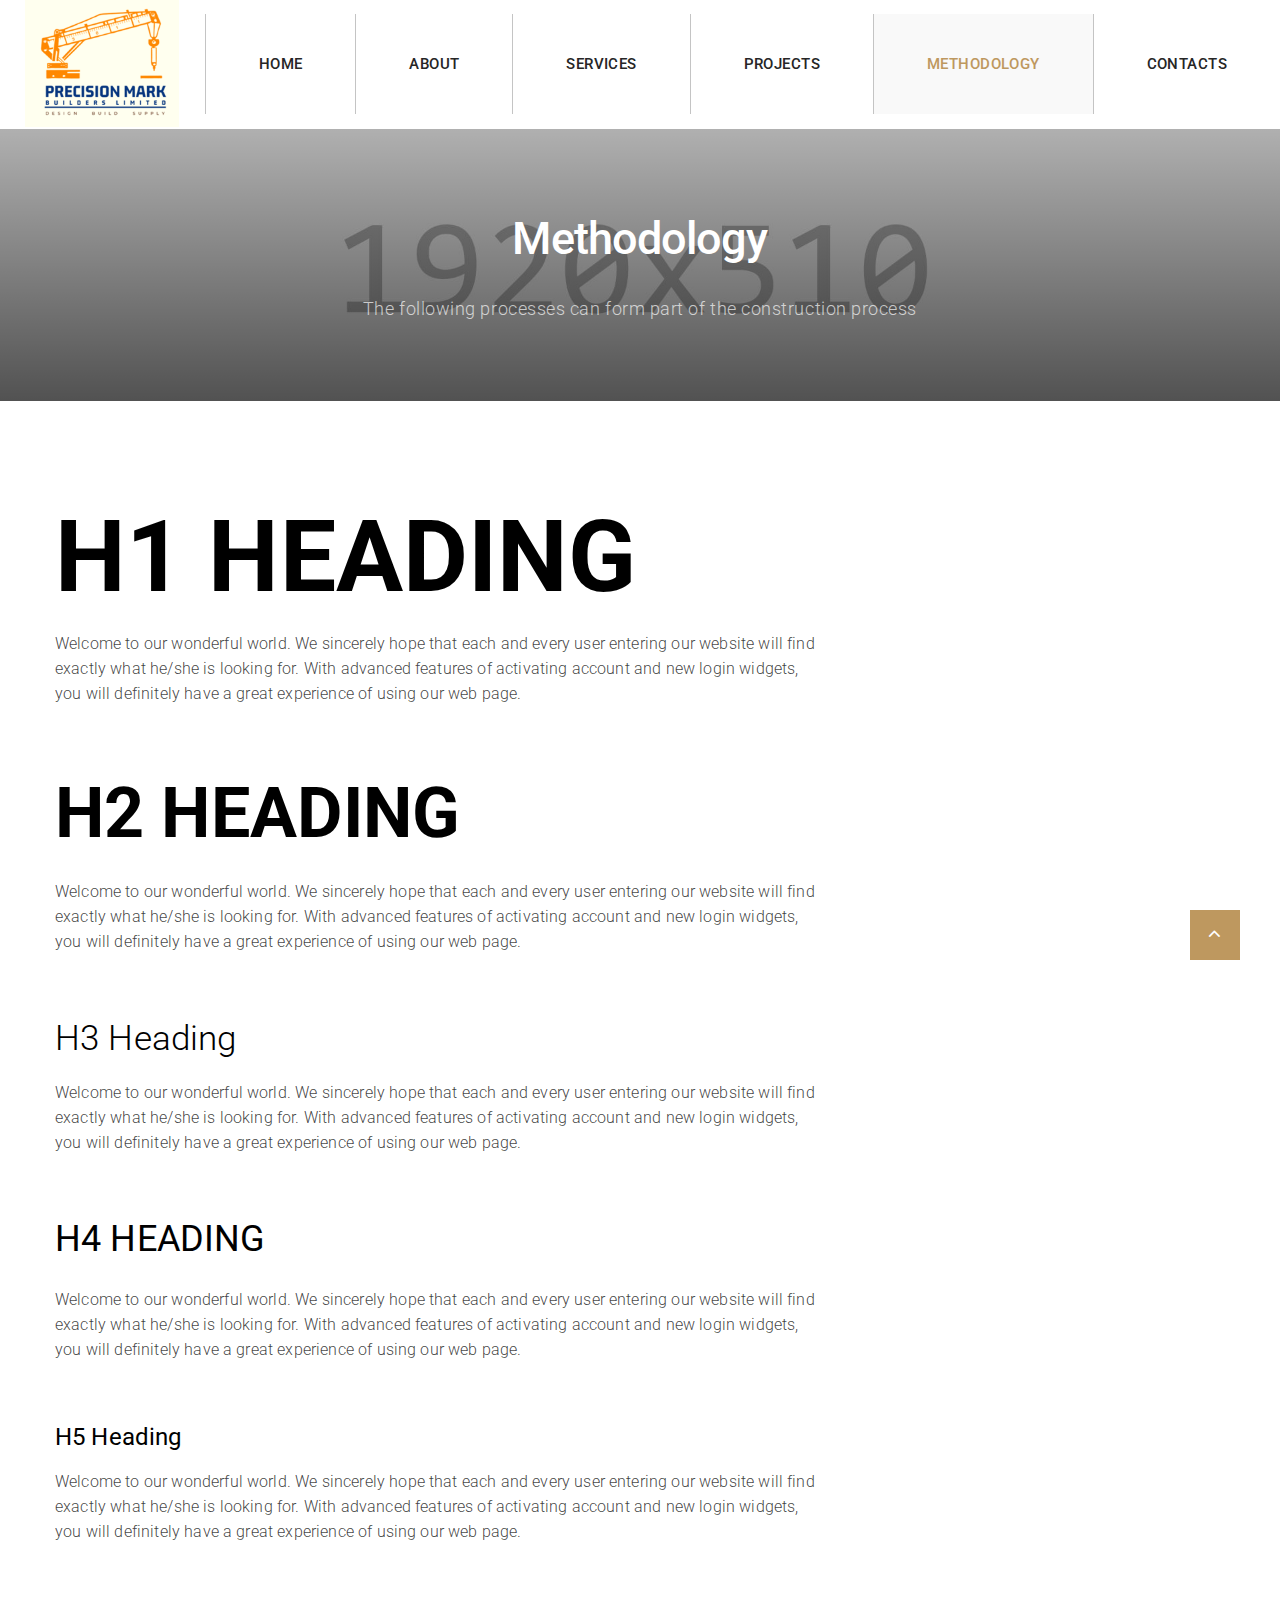
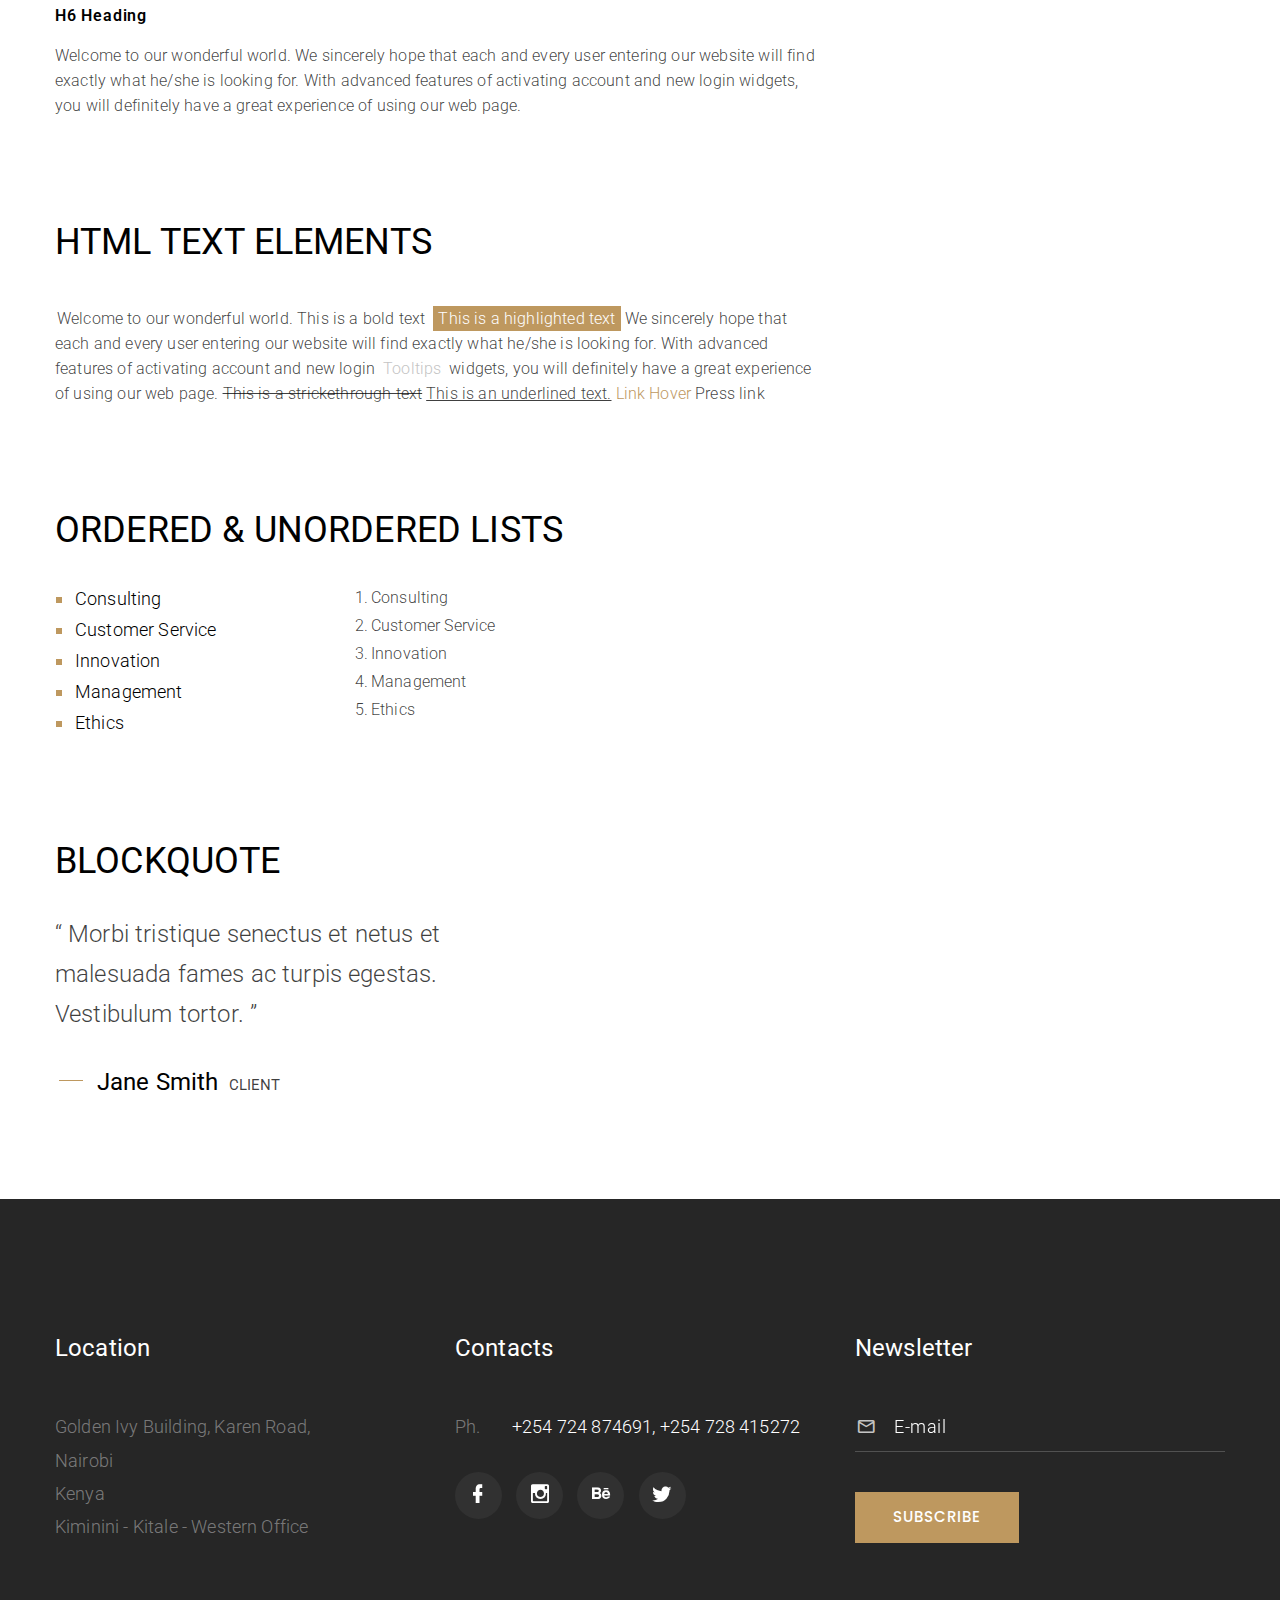
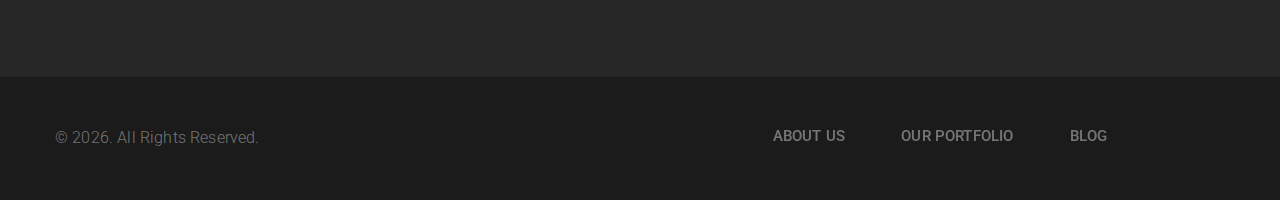
<file: services.html>
<!-- Price box minimal--><!DOCTYPE html>
<html class="wide wow-animation" lang="en">
  <head>
    <title>Methodology</title>
    <meta charset="utf-8">
    <meta name="viewport" content="width=device-width, height=device-height, initial-scale=1.0">
    <meta http-equiv="X-UA-Compatible" content="IE=edge">
    <link rel="icon" href="images/preclogo.PNG" type="image/x-icon">
    <link rel="stylesheet" type="text/css" href="//fonts.googleapis.com/css?family=Poppins:300,400,500,600,700,900%7CRoboto:300,300i,400,400i,500,500i,700,700i,900,900i">
    <link rel="stylesheet" href="css/bootstrap.css">
    <link rel="stylesheet" href="css/fonts.css">
    <link rel="stylesheet" href="css/style.css">
    <style>.ie-panel{display: none;background: #212121;padding: 10px 0;box-shadow: 3px 3px 5px 0 rgba(0,0,0,.3);clear: both;text-align:center;position: relative;z-index: 1;} html.ie-10 .ie-panel, html.lt-ie-10 .ie-panel {display: block;}</style>
  </head>
  <body>
    <div class="ie-panel"><a href="http://windows.microsoft.com/en-US/internet-explorer/"><img src="images/ie8-panel/warning_bar_0000_us.jpg" height="42" width="820" alt="You are using an outdated browser. For a faster, safer browsing experience, upgrade for free today."></a></div>
    <div class="preloader">
      <div class="preloader-body">
        <div class="cssload-container">
          <div class="cssload-speeding-wheel"></div>
        </div>
        <p>Loading...</p>
      </div>
    </div>
    <div class="page">
      <!-- Page Header-->
      <header class="section page-header">
        <!-- RD Navbar-->
        <div class="rd-navbar-wrap">
          <nav class="rd-navbar rd-navbar-wide" data-layout="rd-navbar-fixed" data-sm-layout="rd-navbar-fixed" data-md-layout="rd-navbar-fixed" data-md-device-layout="rd-navbar-fixed" data-lg-layout="rd-navbar-static" data-lg-device-layout="rd-navbar-static" data-xl-layout="rd-navbar-static" data-xl-device-layout="rd-navbar-static" data-lg-stick-up-offset="46px" data-xl-stick-up-offset="46px" data-xxl-stick-up-offset="46px" data-lg-stick-up="true" data-xl-stick-up="true" data-xxl-stick-up="true">
            <div class="rd-navbar-main-outer">
              <div class="rd-navbar-main">
                <!-- RD Navbar Panel-->
                <div class="rd-navbar-panel">
                  <!-- RD Navbar Toggle-->
                  <button class="rd-navbar-toggle" data-rd-navbar-toggle=".rd-navbar-nav-wrap"><span></span></button>
                  <!-- RD Navbar Brand-->
                  <div class="rd-navbar-brand"><a class="brand" href="index.html"><img class="brand-logo-dark" src="images/preclogo.PNG" alt="" width="232" height="67"/><img class="brand-logo-light" src="images/preclogo.PNG" alt="" width="86" height="104"/></a>
                  </div>
                </div>
                <div class="rd-navbar-nav-wrap">
                  <!-- RD Navbar Nav-->
                  <ul class="rd-navbar-nav">
                    <li class="rd-nav-item"><a class="rd-nav-link" href="index.html">Home</a>
                    </li>
                    <li class="rd-nav-item"><a class="rd-nav-link" href="about-us.html">About</a>
                    </li>
                     <li class="rd-nav-item"><a class="rd-nav-link" href="services.html">Services</a>
                    </li>
                    <li class="rd-nav-item"><a class="rd-nav-link" href="projects.html">Projects</a>
                    </li>
                    <li class="rd-nav-item active"><a class="rd-nav-link" href="typography.html">Methodology</a>
                    </li>
                    <li class="rd-nav-item"><a class="rd-nav-link" href="contacts.html">Contacts</a>
                    </li>
                  </ul>
                </div>
              </div>
            </div>
          </nav>
        </div>
      </header>
      <section class="breadcrumbs-custom bg-image context-dark" style="background-image: url(images/breadcrumbs-bg-6.jpg);">
        <div class="container">
          <h3 class="breadcrumbs-custom-title">Methodology</h3>
          <pre-footer-classic class="breadcrumbs-custom-subtitle"> The following processes can form part of the construction process</pre-footer-classic>
        </div>
      </section>
      <!-- Base typography -->
      <section class="section section-lg bg-default">
        <div class="container">
          <div class="row">
            <div class="col-xl-8">
              <ul class="list-xl">
                <li>
                  <h1>H1 Heading</h1>
                  <p>Welcome to our wonderful world. We sincerely hope that each and every user entering our website will find exactly what he/she is looking for. With advanced features of activating account and new login widgets, you will definitely have a great experience of using our web page.</p>
                </li>
                <li>
                  <h2>H2 Heading</h2>
                  <p>Welcome to our wonderful world. We sincerely hope that each and every user entering our website will find exactly what he/she is looking for. With advanced features of activating account and new login widgets, you will definitely have a great experience of using our web page.</p>
                </li>
                <li>
                  <h3>H3 Heading</h3>
                  <p>Welcome to our wonderful world. We sincerely hope that each and every user entering our website will find exactly what he/she is looking for. With advanced features of activating account and new login widgets, you will definitely have a great experience of using our web page.</p>
                </li>
                <li>
                  <h4>H4 Heading</h4>
                  <p>Welcome to our wonderful world. We sincerely hope that each and every user entering our website will find exactly what he/she is looking for. With advanced features of activating account and new login widgets, you will definitely have a great experience of using our web page.</p>
                </li>
                <li>
                  <h5>H5 Heading</h5>
                  <p>Welcome to our wonderful world. We sincerely hope that each and every user entering our website will find exactly what he/she is looking for. With advanced features of activating account and new login widgets, you will definitely have a great experience of using our web page.</p>
                </li>
                <li>
                  <h6>H6 Heading</h6>
                  <p>Welcome to our wonderful world. We sincerely hope that each and every user entering our website will find exactly what he/she is looking for. With advanced features of activating account and new login widgets, you will definitely have a great experience of using our web page.</p>
                </li>
              </ul>
            </div>
          </div>
        </div>
      </section>
      <!-- HTML Text Elements-->
      <section class="section section-lg bg-default">
        <div class="container">
          <div class="row">
            <div class="col-lg-10 col-xl-8">
              <h4>HTML Text Elements</h4>
              <p class="text-block"><span>Welcome to our wonderful world. This is a bold text</span>
                <mark>This is a highlighted text</mark><span>We sincerely hope that each and every user entering our website will find exactly what he/she is looking for. With advanced features of activating account and new login</span><span class="tooltip-custom" data-toggle="tooltip" data-placement="top" title="Tooltips">Tooltips</span><span>widgets, you will definitely have a great experience of using our web page.</span><span class="text-strike">This is a strickethrough text</span><span class="text-underline">This is an underlined text.</span><a href="#">Link Hover</a><a class="link-press" href="#">Press link</a>
              </p>
            </div>
          </div>
        </div>
      </section>
      <!-- Unordered List-->
      <section class="section section-lg bg-default">
        <div class="container">
          <h4>Ordered & Unordered Lists</h4>
          <div class="row row-30">
            <div class="col-md-6 col-xl-3">
              <ul class="list-marked list-marked-small">
                <li>Consulting</li>
                <li>Customer Service</li>
                <li>Innovation</li>
                <li>Management</li>
                <li>Ethics</li>
              </ul>
            </div>
            <div class="col-md-6 col-xl-3">
              <ol class="list-ordered">
                <li>Consulting</li>
                <li>Customer Service</li>
                <li>Innovation</li>
                <li>Management</li>
                <li>Ethics</li>
              </ol>
            </div>
          </div>
        </div>
      </section>
      <!-- Blockquote-->
      <section class="section section-lg bg-default">
        <div class="container">
          <div class="row row-50">
            <div class="col-lg-8 col-xl-5">
              <h4>Blockquote</h4>
              <!-- Quote Primary-->
              <article class="quote-simple">
                <div class="quote-simple-body">
                  <q>Morbi tristique senectus et netus et malesuada fames ac turpis egestas. Vestibulum tortor.</q>
                </div>
                <div class="quote-simple-footer">
                  <cite class="heading-5 quote-simple-cite">Jane Smith</cite><span class="quote-simple-description">Client</span>
                </div>
              </article>
            </div>
          </div>
        </div>
      </section>
      <!-- Page Footer-->
      <div class="pre-footer-classic bg-gray-700 context-dark">
        <div class="container">
          <div class="row row-30 justify-content-lg-between">
            <div class="col-sm-6 col-lg-3 col-xl-3">
              <h5>Location</h5>
              <ul class="list list-sm">
                <li>
                  <p> Golden Ivy Building, Karen Road,</p>
                </li>
                <li>
                  <p>Nairobi</p>
                </li>
                <li>
                  <p>Kenya</p>
                </li>
                <li>
                  <p>Kiminini - Kitale - Western Office</p>
                </li>
              </ul>
            </div>
            <div class="col-sm-6 col-lg-4 col-xl-3">
              <h5>Contacts</h5>
              <dl class="list-terms-custom">
                <dt>Ph.</dt>
                <dd><a class="link-default" href="tel:#">+254 724 874691, +254 728 415272</a></dd>
              </dl>
              <ul class="list-inline list-inline-sm">
                <li><a class="icon icon-sm icon-gray-filled icon-circle mdi mdi-facebook" href="#"></a></li>
                <li><a class="icon icon-sm icon-gray-filled icon-circle mdi mdi-instagram" href="#"></a></li>
                <li><a class="icon icon-sm icon-gray-filled icon-circle mdi mdi-behance" href="#"></a></li>
                <li><a class="icon icon-sm icon-gray-filled icon-circle mdi mdi-twitter" href="#"></a></li>
              </ul>
            </div>
            <div class="col-lg-4">
              <h5>Newsletter</h5>
              <form class="rd-form rd-mailform" data-form-output="form-output-global" data-form-type="contact" method="post" action="bat/rd-mailform.php">
                <div class="form-wrap form-wrap-icon">
                  <div class="form-icon mdi mdi-email-outline"></div>
                  <input class="form-input" id="footer-email" type="email" name="email" data-constraints="@Email @Required">
                  <label class="form-label" for="footer-email">E-mail</label>
                </div>
                <div class="button-wrap">
                  <button class="button button-default button-invariable" type="submit">Subscribe</button>
                </div>
              </form>
            </div>
          </div>
        </div>
      </div>
      <footer class="section footer-classic context-dark text-center">
        <div class="container">
          <div class="row row-15 justify-content-lg-between">
            <div class="col-lg-4 col-xl-3 text-lg-left">
              <p class="rights"><span>&copy;&nbsp;</span><span class="copyright-year"></span>. All Rights Reserved.</p>
            </div>
            <div class="col-lg-5 col-xl-6">
              <ul class="list-inline list-inline-lg text-uppercase">
                <li><a href="about-us.html">About us</a></li>
                <li><a href="#">Our Portfolio</a></li>
                <li><a href="#">Blog</a></li>
              </ul>
            </div>
          </div>
        </div>
      </footer>
    </div>
    <div class="snackbars" id="form-output-global"></div>
    <script src="js/core.min.js"></script>
    <script src="js/script.js"></script>
  </body>
</html>
</file>
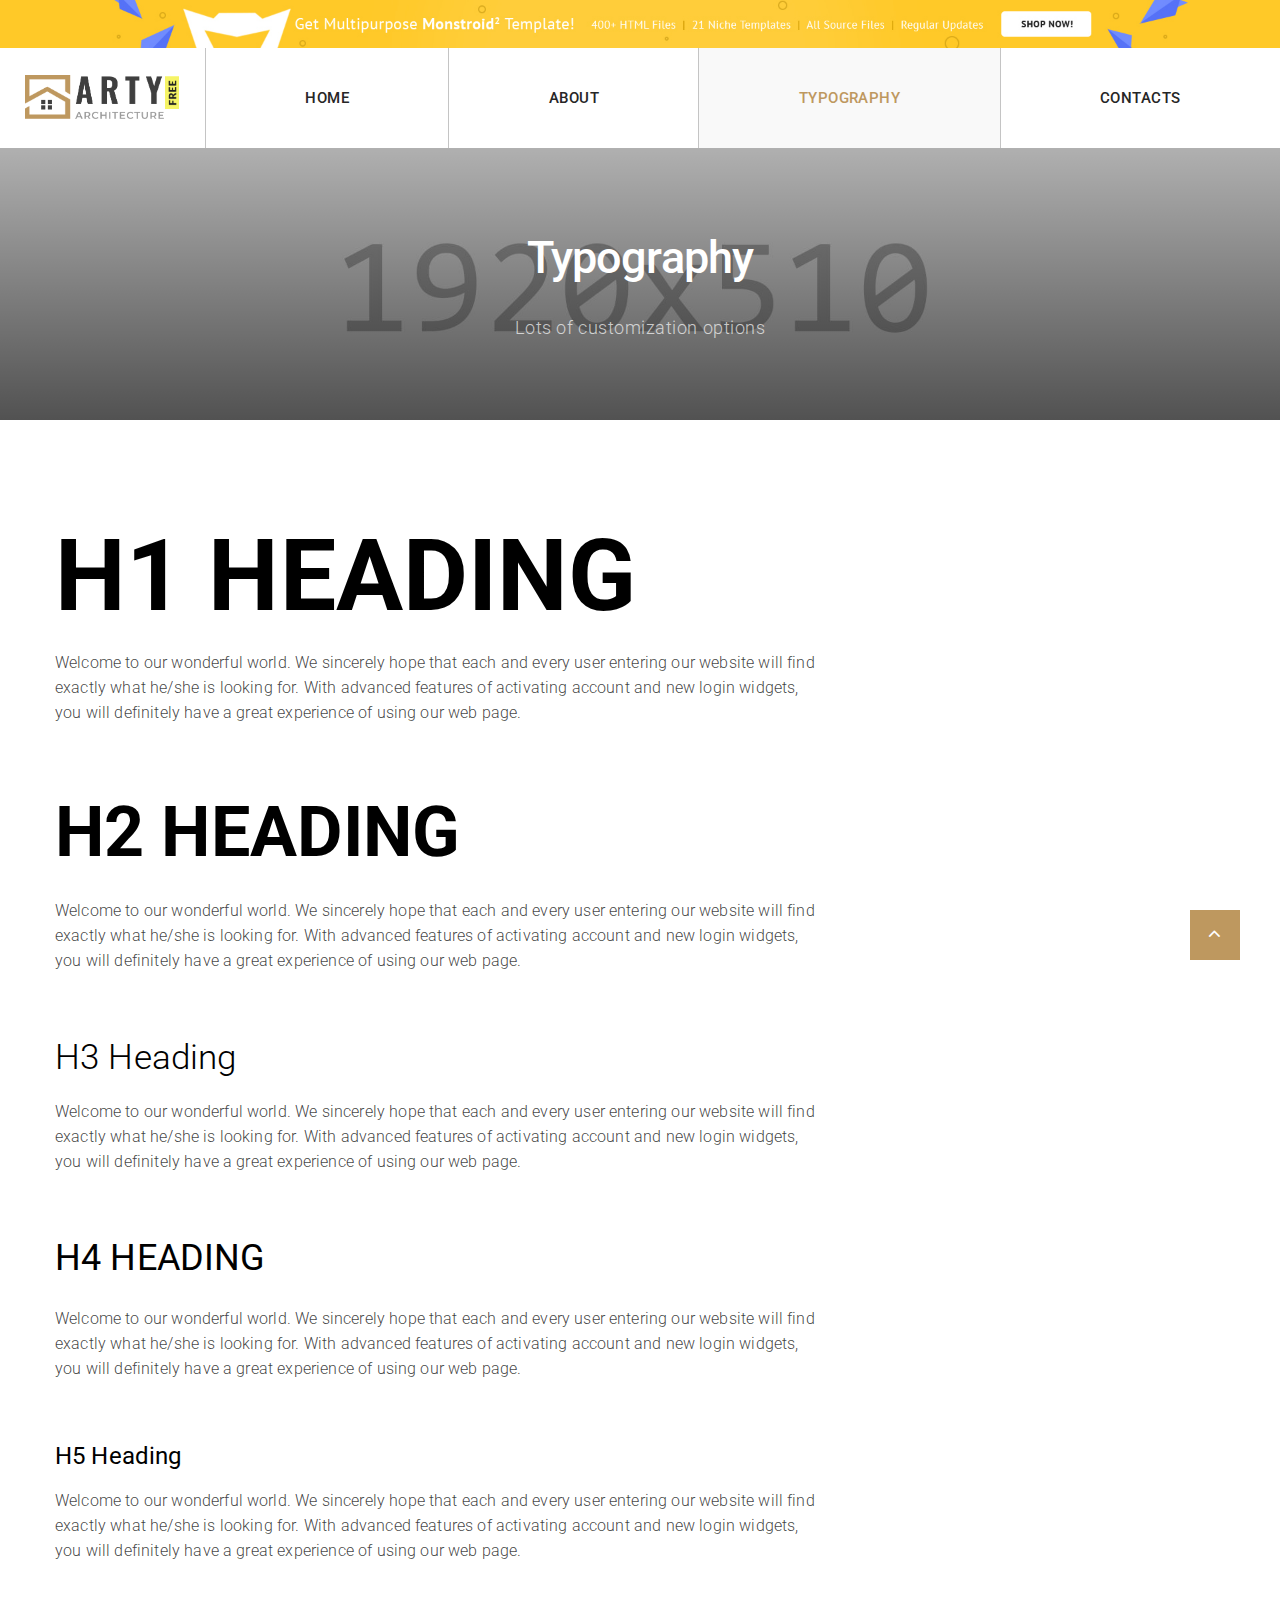
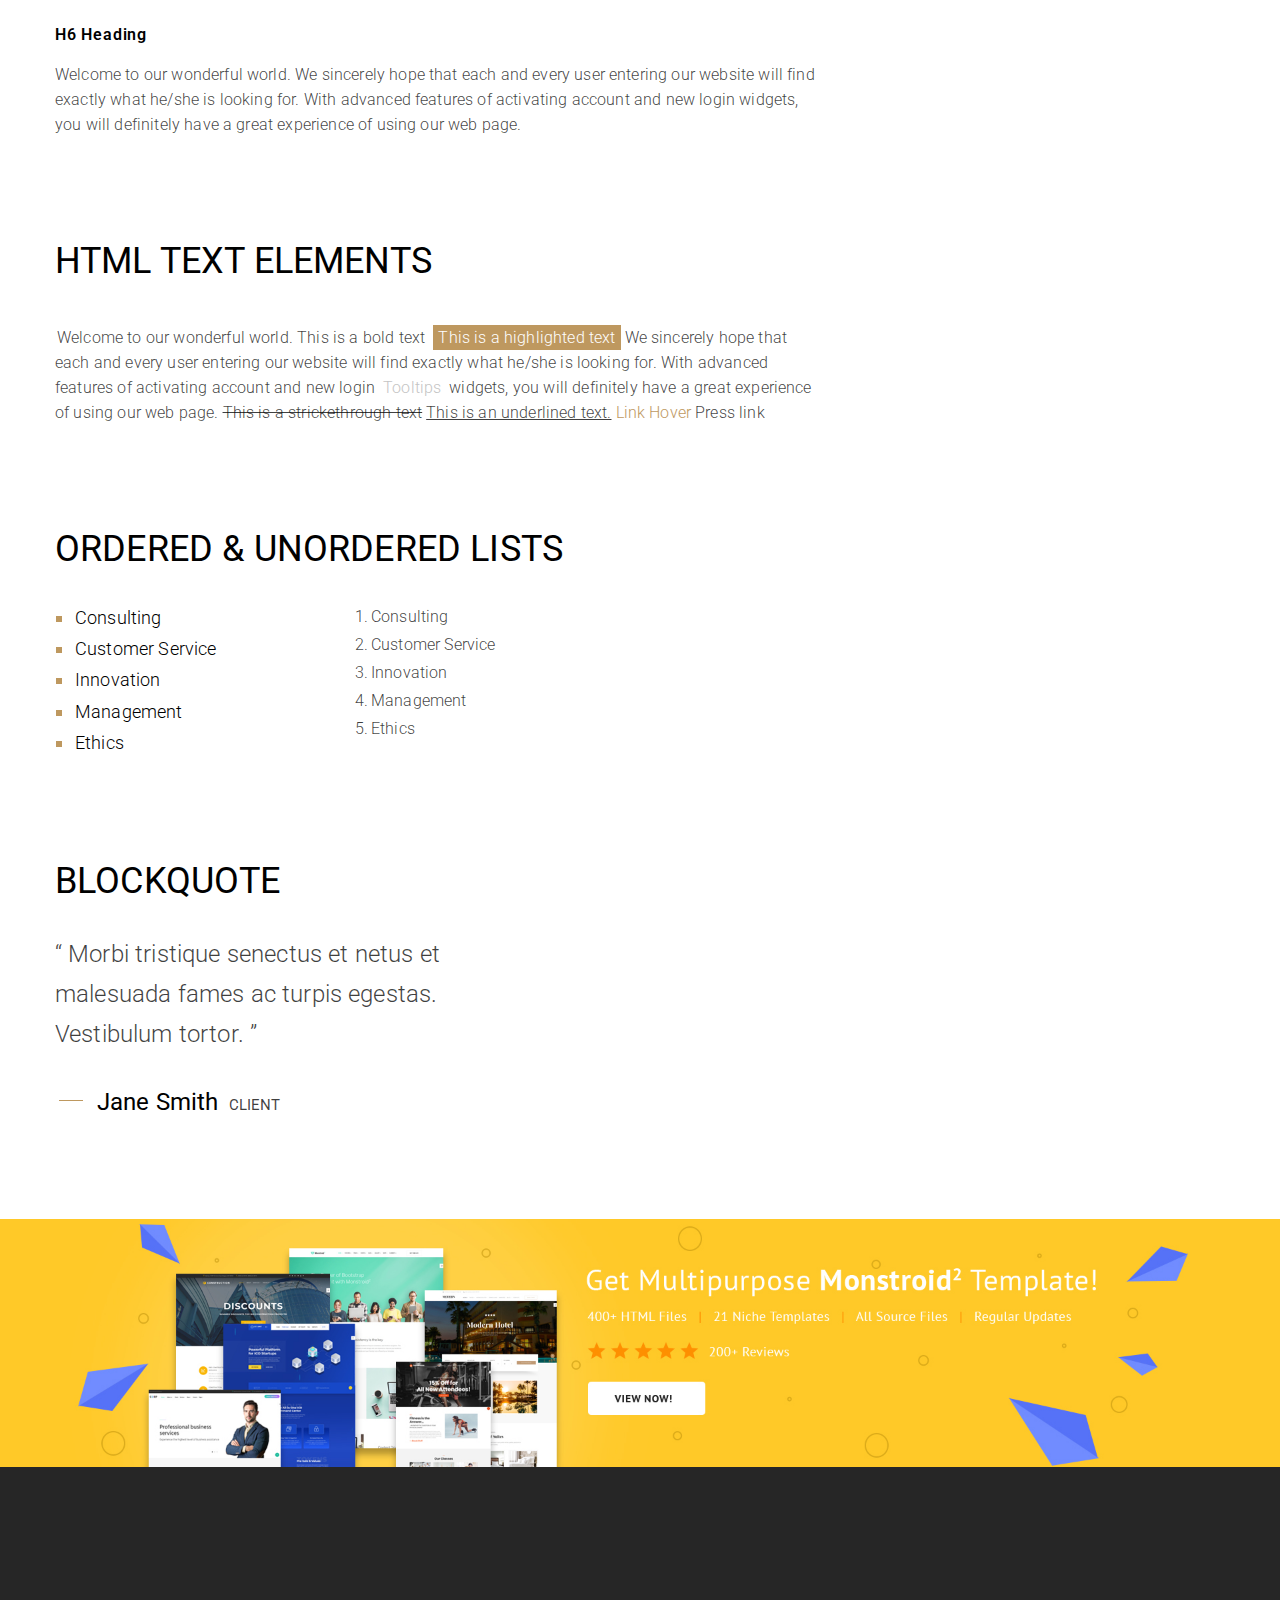
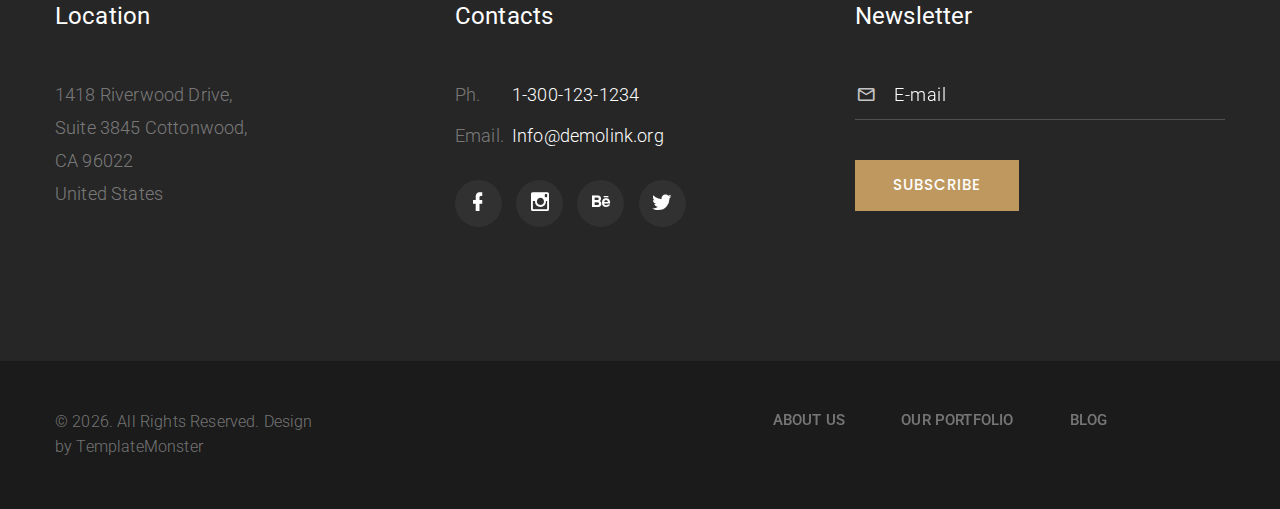
<file: typography.html>
<!-- Price box minimal--><!DOCTYPE html>
<html class="wide wow-animation" lang="en">
  <head>
    <title>Typography</title>
    <meta charset="utf-8">
    <meta name="viewport" content="width=device-width, height=device-height, initial-scale=1.0">
    <meta http-equiv="X-UA-Compatible" content="IE=edge">
    <link rel="icon" href="images/favicon.ico" type="image/x-icon">
    <link rel="stylesheet" type="text/css" href="//fonts.googleapis.com/css?family=Poppins:300,400,500,600,700,900%7CRoboto:300,300i,400,400i,500,500i,700,700i,900,900i">
    <link rel="stylesheet" href="css/bootstrap.css">
    <link rel="stylesheet" href="css/fonts.css">
    <link rel="stylesheet" href="css/style.css">
    <style>.ie-panel{display: none;background: #212121;padding: 10px 0;box-shadow: 3px 3px 5px 0 rgba(0,0,0,.3);clear: both;text-align:center;position: relative;z-index: 1;} html.ie-10 .ie-panel, html.lt-ie-10 .ie-panel {display: block;}</style>
  </head>
  <body>
    <div class="ie-panel"><a href="http://windows.microsoft.com/en-US/internet-explorer/"><img src="images/ie8-panel/warning_bar_0000_us.jpg" height="42" width="820" alt="You are using an outdated browser. For a faster, safer browsing experience, upgrade for free today."></a></div>
    <div class="preloader">
      <div class="preloader-body">
        <div class="cssload-container">
          <div class="cssload-speeding-wheel"></div>
        </div>
        <p>Loading...</p>
      </div>
    </div><a class="banner banner-top" href="https://www.templatemonster.com/website-templates/monstroid2.html" target="_blank"><img src="images/monstroid-2.jpg" alt="" height="0"></a>
    <div class="page">
      <!-- Page Header-->
      <header class="section page-header">
        <!-- RD Navbar-->
        <div class="rd-navbar-wrap">
          <nav class="rd-navbar rd-navbar-wide" data-layout="rd-navbar-fixed" data-sm-layout="rd-navbar-fixed" data-md-layout="rd-navbar-fixed" data-md-device-layout="rd-navbar-fixed" data-lg-layout="rd-navbar-static" data-lg-device-layout="rd-navbar-static" data-xl-layout="rd-navbar-static" data-xl-device-layout="rd-navbar-static" data-lg-stick-up-offset="46px" data-xl-stick-up-offset="46px" data-xxl-stick-up-offset="46px" data-lg-stick-up="true" data-xl-stick-up="true" data-xxl-stick-up="true">
            <div class="rd-navbar-main-outer">
              <div class="rd-navbar-main">
                <!-- RD Navbar Panel-->
                <div class="rd-navbar-panel">
                  <!-- RD Navbar Toggle-->
                  <button class="rd-navbar-toggle" data-rd-navbar-toggle=".rd-navbar-nav-wrap"><span></span></button>
                  <!-- RD Navbar Brand-->
                  <div class="rd-navbar-brand"><a class="brand" href="index.html"><img class="brand-logo-dark" src="images/logo-default-465x134.png" alt="" width="232" height="67"/><img class="brand-logo-light" src="images/logo-inverse-86x104.png" alt="" width="86" height="104"/></a>
                  </div>
                </div>
                <div class="rd-navbar-nav-wrap">
                  <!-- RD Navbar Nav-->
                  <ul class="rd-navbar-nav">
                    <li class="rd-nav-item"><a class="rd-nav-link" href="index.html">Home</a>
                    </li>
                    <li class="rd-nav-item"><a class="rd-nav-link" href="about-us.html">About</a>
                    </li>
                    <li class="rd-nav-item active"><a class="rd-nav-link" href="typography.html">Typography</a>
                    </li>
                    <li class="rd-nav-item"><a class="rd-nav-link" href="contacts.html">Contacts</a>
                    </li>
                  </ul>
                </div>
              </div>
            </div>
          </nav>
        </div>
      </header>
      <section class="breadcrumbs-custom bg-image context-dark" style="background-image: url(images/breadcrumbs-bg-6.jpg);">
        <div class="container">
          <h3 class="breadcrumbs-custom-title">Typography</h3>
          <pre-footer-classic class="breadcrumbs-custom-subtitle">Lots of customization options</pre-footer-classic>
        </div>
      </section>
      <!-- Base typography -->
      <section class="section section-lg bg-default">
        <div class="container">
          <div class="row">
            <div class="col-xl-8">
              <ul class="list-xl">
                <li>
                  <h1>H1 Heading</h1>
                  <p>Welcome to our wonderful world. We sincerely hope that each and every user entering our website will find exactly what he/she is looking for. With advanced features of activating account and new login widgets, you will definitely have a great experience of using our web page.</p>
                </li>
                <li>
                  <h2>H2 Heading</h2>
                  <p>Welcome to our wonderful world. We sincerely hope that each and every user entering our website will find exactly what he/she is looking for. With advanced features of activating account and new login widgets, you will definitely have a great experience of using our web page.</p>
                </li>
                <li>
                  <h3>H3 Heading</h3>
                  <p>Welcome to our wonderful world. We sincerely hope that each and every user entering our website will find exactly what he/she is looking for. With advanced features of activating account and new login widgets, you will definitely have a great experience of using our web page.</p>
                </li>
                <li>
                  <h4>H4 Heading</h4>
                  <p>Welcome to our wonderful world. We sincerely hope that each and every user entering our website will find exactly what he/she is looking for. With advanced features of activating account and new login widgets, you will definitely have a great experience of using our web page.</p>
                </li>
                <li>
                  <h5>H5 Heading</h5>
                  <p>Welcome to our wonderful world. We sincerely hope that each and every user entering our website will find exactly what he/she is looking for. With advanced features of activating account and new login widgets, you will definitely have a great experience of using our web page.</p>
                </li>
                <li>
                  <h6>H6 Heading</h6>
                  <p>Welcome to our wonderful world. We sincerely hope that each and every user entering our website will find exactly what he/she is looking for. With advanced features of activating account and new login widgets, you will definitely have a great experience of using our web page.</p>
                </li>
              </ul>
            </div>
          </div>
        </div>
      </section>
      <!-- HTML Text Elements-->
      <section class="section section-lg bg-default">
        <div class="container">
          <div class="row">
            <div class="col-lg-10 col-xl-8">
              <h4>HTML Text Elements</h4>
              <p class="text-block"><span>Welcome to our wonderful world. This is a bold text</span>
                <mark>This is a highlighted text</mark><span>We sincerely hope that each and every user entering our website will find exactly what he/she is looking for. With advanced features of activating account and new login</span><span class="tooltip-custom" data-toggle="tooltip" data-placement="top" title="Tooltips">Tooltips</span><span>widgets, you will definitely have a great experience of using our web page.</span><span class="text-strike">This is a strickethrough text</span><span class="text-underline">This is an underlined text.</span><a href="#">Link Hover</a><a class="link-press" href="#">Press link</a>
              </p>
            </div>
          </div>
        </div>
      </section>
      <!-- Unordered List-->
      <section class="section section-lg bg-default">
        <div class="container">
          <h4>Ordered & Unordered Lists</h4>
          <div class="row row-30">
            <div class="col-md-6 col-xl-3">
              <ul class="list-marked list-marked-small">
                <li>Consulting</li>
                <li>Customer Service</li>
                <li>Innovation</li>
                <li>Management</li>
                <li>Ethics</li>
              </ul>
            </div>
            <div class="col-md-6 col-xl-3">
              <ol class="list-ordered">
                <li>Consulting</li>
                <li>Customer Service</li>
                <li>Innovation</li>
                <li>Management</li>
                <li>Ethics</li>
              </ol>
            </div>
          </div>
        </div>
      </section>
      <!-- Blockquote-->
      <section class="section section-lg bg-default">
        <div class="container">
          <div class="row row-50">
            <div class="col-lg-8 col-xl-5">
              <h4>Blockquote</h4>
              <!-- Quote Primary-->
              <article class="quote-simple">
                <div class="quote-simple-body">
                  <q>Morbi tristique senectus et netus et malesuada fames ac turpis egestas. Vestibulum tortor.</q>
                </div>
                <div class="quote-simple-footer">
                  <cite class="heading-5 quote-simple-cite">Jane Smith</cite><span class="quote-simple-description">Client</span>
                </div>
              </article>
            </div>
          </div>
        </div>
      </section>
      <!-- Page Footer--><a class="banner" href="https://www.templatemonster.com/website-templates/monstroid2.html" target="_blank"><img src="images/monstroid-big-2.jpg" alt="" height="0"></a>
      <div class="pre-footer-classic bg-gray-700 context-dark">
        <div class="container">
          <div class="row row-30 justify-content-lg-between">
            <div class="col-sm-6 col-lg-3 col-xl-3">
              <h5>Location</h5>
              <ul class="list list-sm">
                <li>
                  <p>1418 Riverwood Drive,</p>
                </li>
                <li>
                  <p>Suite 3845 Cottonwood,</p>
                </li>
                <li>
                  <p>CA 96022</p>
                </li>
                <li>
                  <p>United States</p>
                </li>
              </ul>
            </div>
            <div class="col-sm-6 col-lg-4 col-xl-3">
              <h5>Contacts</h5>
              <dl class="list-terms-custom">
                <dt>Ph.</dt>
                <dd><a class="link-default" href="tel:#">1-300-123-1234</a></dd>
              </dl>
              <dl class="list-terms-custom">
                <dt>Email.</dt>
                <dd><a class="link-default" href="mailto:#">Info@demolink.org</a></dd>
              </dl>
              <ul class="list-inline list-inline-sm">
                <li><a class="icon icon-sm icon-gray-filled icon-circle mdi mdi-facebook" href="#"></a></li>
                <li><a class="icon icon-sm icon-gray-filled icon-circle mdi mdi-instagram" href="#"></a></li>
                <li><a class="icon icon-sm icon-gray-filled icon-circle mdi mdi-behance" href="#"></a></li>
                <li><a class="icon icon-sm icon-gray-filled icon-circle mdi mdi-twitter" href="#"></a></li>
              </ul>
            </div>
            <div class="col-lg-4">
              <h5>Newsletter</h5>
              <form class="rd-form rd-mailform" data-form-output="form-output-global" data-form-type="contact" method="post" action="bat/rd-mailform.php">
                <div class="form-wrap form-wrap-icon">
                  <div class="form-icon mdi mdi-email-outline"></div>
                  <input class="form-input" id="footer-email" type="email" name="email" data-constraints="@Email @Required">
                  <label class="form-label" for="footer-email">E-mail</label>
                </div>
                <div class="button-wrap">
                  <button class="button button-default button-invariable" type="submit">Subscribe</button>
                </div>
              </form>
            </div>
          </div>
        </div>
      </div>
      <footer class="section footer-classic context-dark text-center">
        <div class="container">
          <div class="row row-15 justify-content-lg-between">
            <div class="col-lg-4 col-xl-3 text-lg-left">
              <p class="rights"><span>&copy;&nbsp;</span><span class="copyright-year"></span>. All Rights Reserved. Design by <a href="https://www.templatemonster.com">TemplateMonster</a></p>
            </div>
            <div class="col-lg-5 col-xl-6">
              <ul class="list-inline list-inline-lg text-uppercase">
                <li><a href="about-us.html">About us</a></li>
                <li><a href="#">Our Portfolio</a></li>
                <li><a href="#">Blog</a></li>
              </ul>
            </div>
          </div>
        </div>
      </footer>
    </div>
    <div class="snackbars" id="form-output-global"></div>
    <script src="js/core.min.js"></script>
    <script src="js/script.js"></script>
  </body>
</html>
</file>
<file: css/style.css>
@charset "UTF-8";/*
* Trunk version 2.0.1
*//*
* Contexts
*/.context-dark, .bg-gray-700, .bg-primary,.context-dark h1,.bg-gray-700 h1,.bg-primary h1, .context-dark h2, .bg-gray-700 h2, .bg-primary h2, .context-dark h3, .bg-gray-700 h3, .bg-primary h3, .context-dark h4, .bg-gray-700 h4, .bg-primary h4, .context-dark h5, .bg-gray-700 h5, .bg-primary h5, .context-dark h6, .bg-gray-700 h6, .bg-primary h6, .context-dark [class^='heading-'], .bg-gray-700 [class^='heading-'], .bg-primary [class^='heading-'] {	color: #ffffff;}.context-dark p, .bg-gray-700 p, .bg-primary p {	color: rgba(255, 255, 255, 0.4);}a:focus,button:focus {	outline: none !important;}button::-moz-focus-inner {	border: 0;}*:focus {	outline: none;}blockquote {	padding: 0;	margin: 0;}input,button,select,textarea {	outline: none;}label {	margin-bottom: 0;}p {	margin: 0;}ul,ol {	list-style: none;	padding: 0;	margin: 0;}ul li,ol li {	display: block;}dl {	margin: 0;}dt,dd {	line-height: inherit;}dt {	font-weight: inherit;}dd {	margin-bottom: 0;}cite {	font-style: normal;}form {	margin-bottom: 0;}blockquote {	padding-left: 0;	border-left: 0;}address {	margin-top: 0;	margin-bottom: 0;}figure {	margin-bottom: 0;}html p a:hover {	text-decoration: none;}/*
* Typography
*/body {	font-family: "Roboto", sans-serif;	font-size: 16px;	line-height: 1.5625;	font-weight: 300;	letter-spacing: 0.01em;	color: rgba(0, 0, 0, 0.75);	background-color: #ffffff;	-webkit-text-size-adjust: none;	-webkit-font-smoothing: subpixel-antialiased;}h1, h2, h3, h4, h5, h6, [class^='heading-'] {	margin-top: 0;	margin-bottom: 0;	font-weight: 700;	color: #000000;}h1 a, h2 a, h3 a, h4 a, h5 a, h6 a, [class^='heading-'] a {	color: inherit;}h1 a:hover, h2 a:hover, h3 a:hover, h4 a:hover, h5 a:hover, h6 a:hover, [class^='heading-'] a:hover {	color: #be985f;}h1,.heading-1 {	font-size: 32px;	line-height: 1.2;	text-transform: uppercase;}@media (min-width: 1200px) {	h1,	.heading-1 {		font-size: 100px;		line-height: 1.11;	}}h2,.heading-2 {	font-size: 28px;	line-height: 1.3;	text-transform: uppercase;}@media (min-width: 1200px) {	h2,	.heading-2 {		font-size: 70px;		line-height: 1.34286;	}}h3,.heading-3 {	font-size: 24px;	font-weight: 300;	line-height: 1.4;}@media (min-width: 1200px) {	h3,	.heading-3 {		font-size: 35px;	}}@media (min-width: 1600px) {	h3,	.heading-3 {		font-size: 45px;		line-height: 1.13333;	}}h4,.heading-4 {	font-size: 22px;	font-weight: 400;	line-height: 1.5;	text-transform: uppercase;}@media (min-width: 1200px) {	h4,	.heading-4 {		font-size: 36px;		line-height: 1.36111;	}}h5,.heading-5 {	font-size: 20px;	font-weight: 400;	line-height: 1.5;}@media (min-width: 1200px) {	h5,	.heading-5 {		font-size: 24px;		line-height: 1.33333;	}}h6,.heading-6 {	font-size: 16px;	font-weight: 600;	line-height: 1.5;	letter-spacing: 0.05em;}@media (min-width: 1200px) {	h6,	.heading-6 {		font-size: 16px;		line-height: 1.5;	}}small,.small {	display: block;	font-size: 12px;	line-height: 1.5;}mark,.mark {	padding: 3px 5px;	color: #ffffff;	background: #be985f;}.big,.big-text {	font-size: 16px;	line-height: 1.77778;	letter-spacing: 0.03em;}@media (min-width: 1200px) {	.big,	.big-text {		font-size: 18px;		line-height: 25px;	}}.big-2 {	font-size: 18px;	line-height: 28px;	font-weight: 300;	letter-spacing: 0.01em;}@media (min-width: 1200px) {	.big-2 {		font-size: 24px;		line-height: 34px;	}}.big-custom {	color: rgba(0, 0, 0, 0.3);}.lead {	font-size: 24px;	line-height: 34px;	font-weight: 300;}code {	padding: 10px 5px;	border-radius: 0.2rem;	font-size: 90%;	color: #1b1b1b;	background: #f9f9f9;}p [data-toggle='tooltip'] {	padding-left: .25em;	padding-right: .25em;	color: #c4c4c4;}p [style*='max-width'] {	display: inline-block;}::selection {	background: #be985f;	color: #ffffff;}::-moz-selection {	background: #be985f;	color: #ffffff;}h3.custom-title {	display: flex;}h3.custom-title:before {	content: "";	position: relative;	top: 0.7em;	display: block;	width: 20px;	margin-right: 10px;	flex-shrink: 0;	border-top: 1px solid;	color: inherit;}@media (min-width: 1200px) {	h3.custom-title:before {		top: 0.6em;		width: 71px;		margin-right: 33px;	}	h3.custom-title-small:before {		top: 0.7em;		width: 37px;		margin-right: 22px;	}}h6.custom-title {	display: flex;	font-weight: 500;	letter-spacing: 0.1em;	text-transform: uppercase;}h6.custom-title:before {	content: "";	position: relative;	top: 0.7em;	width: 20px;	display: block;	margin-right: 10px;	flex-shrink: 0;	border-top: 1px solid;	color: #c4c4c4;}@media (min-width: 1200px) {	h6.custom-title:before {		top: 0.8em;		width: 120px;		margin-right: 22px;	}}.big-title-wrap {	position: relative;	text-align: center;}.big-title-wrap > * {	letter-spacing: -0.02em;}.big-title {	font-size: 130px;	font-weight: 700;	line-height: 1;	color: rgba(0, 0, 0, 0.05);}.big-title-text {	margin-top: 10px;	font-weight: 400;}@media (min-width: 768px) {	.big-title {		font-size: 200px;	}	.big-title-text {		position: absolute;		top: 50%;		width: 100%;		margin-top: 0;	}}.text-normal {	text-transform: none;}.title-bold {	font-weight: 900;	color: #e5e5e5;	letter-spacing: 0.3em;}* + .title-bold {	margin-top: 30px;}@media (min-width: 1600px) {	* + .title-bold {		margin-top: 50px;	}}.paragraph-custom {	font-size: 13px;	color: rgba(0, 0, 0, 0.75);}.banner img {	width: 100%;}.banner-top {	display: none;}@media (min-width: 1200px) {	.banner-top {		display: block;	}}/*
* Brand
*/.brand {	display: inline-block;}.brand .brand-logo-light {	display: none;}.brand .brand-logo-dark {	display: block;}/*
* Links
*/a {	transition: all 0.3s ease-in-out;}a, a:focus, a:active, a:hover {	text-decoration: none;}a, a:focus, a:active {	color: #be985f;}a:hover {	color: rgba(0, 0, 0, 0.75);}a[href*='tel'], a[href*='mailto'] {	white-space: nowrap;}.link-hover {	color: rgba(0, 0, 0, 0.75);}.link-press {	color: rgba(0, 0, 0, 0.75);}.link-default {	color: inherit;}.link-default:hover {	color: #be985f;}.link-default-2 {	color: #000000;}.link-default-2:hover {	color: #be985f;}.link-black {	color: #000000;}.link-black:hover {	color: #be985f;}.link-gray-300 {	color: #c4c4c4;}.link-gray-300:hover {	color: #be985f;}.privacy-link {	display: inline-block;}* + .privacy-link {	margin-top: 40px;}/*
* Blocks
*/.block-sm, .block-lg {	margin-left: auto;	margin-right: auto;}.block-sm {	max-width: 560px;}.block-lg {	max-width: 768px;}.block-1-custom {	max-width: 300px;	color: #000000;}@media (min-width: 576px) {	.block-1-custom {		margin-left: auto;		margin-right: auto;	}}.block-2-custom {	max-width: 210px;}@media (min-width: 576px) {	.block-2-custom {		margin-left: auto;		margin-right: auto;	}}/*
* Blurb
*/.blurb-minimal {	text-align: center;}.blurb-minimal-icon {	display: inline-block;	color: #be985f;	font-size: 90px;	line-height: 0.9;}.blurb-minimal-title {	font-weight: 400;}.blurb-minimal-exeption {	font-weight: 400;	line-height: 1.53;	color: rgba(0, 0, 0, 0.5);}* + .blurb-minimal-exeption {	margin-top: 12px;}@media (min-width: 992px) {	.blurb-minimal {		text-align: left;	}}@media (min-width: 1200px) {	* + .blurb-minimal-exeption {		margin-top: 19px;	}}.blurb-hover {	padding: 26px 24px;	box-shadow: 0 0 40px rgba(0, 0, 0, 0.3);}.blurb-hover-header {	display: flex;	justify-content: space-between;	align-items: flex-start;}.blurb-hover-icon {	color: #be985f;	font-size: 50px;	line-height: 1.1;}.blurb-hover-secondary .blurb-hover-icon {	color: #ffeb38;}.blurb-hover-gray .blurb-hover-icon {	color: rgba(255, 255, 255, 0.1);}.blurb-hover-counter {	color: rgba(255, 255, 255, 0.2);}.blurb-hover-exeption {	color: rgba(255, 255, 255, 0.4);}.blurb-hover-title {	font-weight: 400;}* + .blurb-hover-title {	margin-top: 13px;}* + .blurb-hover-exeption {	margin-top: 18px;}@media (min-width: 992px) {	.blurb-hover {		transition: .3s;		box-shadow: 0 0 40px rgba(0, 0, 0, 0);	}	.blurb-hover:hover {		box-shadow: 0 0 40px rgba(0, 0, 0, 0.3);	}}.blurb-boxed {	padding: 20px 15px;	box-shadow: 0 0 0 1px #c4c4c4;	transition: .3s;}.blurb-boxed:hover {	box-shadow: 0 0 50px rgba(0, 0, 0, 0.15);}.blurb-boxed-header {	display: flex;	justify-content: space-between;	align-items: flex-start;}.blurb-boxed-icon {	color: #c4c4c4;	font-size: 34px;	line-height: 1.1;}.blurb-boxed-title {	font-weight: 400;}.blurb-boxed-list a {	color: rgba(0, 0, 0, 0.75);	font-weight: 400;}.blurb-boxed-list a:hover {	color: #be985f;	text-decoration: underline;}.blurb-boxed-list li + li {	margin-top: 6px;}* + .blurb-boxed-list {	margin-top: 4px;}@media (min-width: 992px) {	.blurb-boxed {		padding: 30px 30px;	}}@media (min-width: 1200px) {	.blurb-boxed-icon {		font-size: 47px;	}}@media (min-width: 1600px) {	.blurb-boxed {		padding: 48px 62px;	}}/*
* Boxes
*/.box-minimal {	text-align: center;}.box-minimal .box-minimal-icon {	font-size: 50px;	line-height: 50px;	color: #be985f;}.box-minimal-divider {	width: 36px;	height: 4px;	margin-left: auto;	margin-right: auto;	background: #be985f;}.box-minimal-text {	width: 100%;	max-width: 320px;	margin-left: auto;	margin-right: auto;}* + .box-minimal {	margin-top: 30px;}* + .box-minimal-title {	margin-top: 10px;}* + .box-minimal-divider {	margin-top: 20px;}* + .box-minimal-text {	margin-top: 15px;}.context-dark .box-minimal p, .bg-gray-700 .box-minimal p, .bg-primary .box-minimal p {	color: rgba(0, 0, 0, 0.75);}.box-counter {	max-width: 229px;	padding: 11px 39px 19px;	text-align: left;	background: #f9f9f9;	box-shadow: 0 4px 4px rgba(0, 0, 0, 0.25);	border-radius: 4px;}.box-counter .box-counter-title {	position: relative;	display: inline-block;	padding-left: 45px;	font-size: 15px;	font-weight: 400;	line-height: 1.33;	letter-spacing: .01em;	text-transform: uppercase;}.box-counter .box-counter-title:before {	content: "";	position: absolute;	left: 0;	top: 9px;	width: 29px;	height: 1px;	background: #c4c4c4;}.box-counter .box-counter-main {	display: flex;	flex-direction: row;	font-size: 65px;	font-weight: 300;	line-height: 1.2;	letter-spacing: .01em;}.box-counter .box-counter-main > * {	font: inherit;}.box-counter .box-counter-main .small {	font-size: 28px;}.box-counter .box-counter-main .small_top {	position: relative;	top: .3em;	padding-left: 5px;}.box-counter .box-counter-main .icon {	margin-top: .4em;	padding-left: 5px;	font-size: 36px;	line-height: 1;	color: #be985f;}.box-counter * + .box-counter-title {	margin-top: 1px;}.box-counter * + .box-counter-main {	margin-top: 20px;}.box-counter-1 {	padding: 0 39px;	background: transparent;	box-shadow: none;}@media (min-width: 1200px) {	.box-counter .box-counter-main {		font-size: 80px;	}	.box-counter .box-counter-main .small {		font-size: 24px;	}	.box-counter .box-counter-main .small_top {		top: 1em;		padding-left: 10px;	}	.box-counter .box-counter-main .icon {		margin-top: .5em;		padding-left: 9px;	}	.box-counter * + .box-counter-main {		margin-top: 30px;	}	.box-counter-1 .box-counter-main {		font-size: 65px;	}	.box-counter-2 {		max-width: 249px;		padding: 21px 29px 19px 49px;	}}.text-center .box-counter {	margin-left: auto;	margin-right: auto;}* + .box-counter {	margin-top: 30px;}@media (min-width: 1200px) {	* + .box-counter {		margin-top: 85px;	}}.context-dark .box-counter, .bg-gray-700 .box-counter, .bg-primary .box-counter {	background: rgba(0, 0, 0, 0.15);	box-shadow: none;}.context-dark .box-counter-1, .bg-gray-700 .box-counter-1, .bg-primary .box-counter-1 {	background: transparent;}.context-dark .box-counter-1 .box-counter-main .icon, .bg-gray-700 .box-counter-1 .box-counter-main .icon, .bg-primary .box-counter-1 .box-counter-main .icon {	color: #ffeb38;}.context-dark .box-counter-title:before, .bg-gray-700 .box-counter-title:before, .bg-primary .box-counter-title:before {	background: rgba(255, 255, 255, 0.4);}.box-lined {	display: flex;}.box-lined:before {	content: "";	position: relative;	top: 0.8em;	width: 15px;	margin-right: 15px;	flex-shrink: 0;	border-top: 1px solid;	color: inherit;}.box-lined-title {	font-weight: 400;	letter-spacing: -0.03em;	color: #c4c4c4;}.box-lined-list > li + li {	margin-top: 11px;}* + .box-lined-list {	margin-top: 19px;}.box-lined * + .list-inline {	margin-top: 26px;}@media (min-width: 1200px) {	.box-lined:before {		width: 45px;		margin-right: 30px;	}}.box-list > li {	padding: 20px 30px;	border: 1px solid #c4c4c4;}.box-list > li + li {	border-top: 0;}.box-list .title {	text-transform: uppercase;	font-weight: 500;	letter-spacing: 0.05em;}.box-list * + p {	margin-top: 8px;}@media (min-width: 1200px) {	.box-list > li {		padding: 31px 54px 36px;	}}.box-image img {	display: block;	width: 100%;}.box-custom {	display: flex;	flex-direction: column;	justify-content: space-between;	border: 1px solid #c4c4c4;	text-align: center;}.box-custom .title {	font-size: 15px;	font-family: "Poppins", -apple-system, BlinkMacSystemFont, "Segoe UI", Roboto, "Helvetica Neue", Arial, sans-serif;	color: #000000;	font-weight: 400;	letter-spacing: 0.03em;	text-transform: uppercase;}.box-custom .inner-left {	padding: 20px 15px;}.box-custom * + .list-inline {	margin-top: 22px;}.box-custom .inner-right {	display: flex;	align-items: center;	justify-content: center;	padding: 15px 52px;	background: #f9f9f9;	border-top: 1px solid #c4c4c4;}.box-custom .inner-right:hover {	background: #be985f;	color: #ffffff;}@media (min-width: 768px) {	.box-custom {		flex-direction: row;		text-align: left;	}	.box-custom .inner-left {		padding: 45px 49px;	}	.box-custom .inner-right {		border-top: 0;		border-left: 1px solid #c4c4c4;	}}.box-team {	position: relative;	max-width: 390px;	margin-left: auto;	margin-right: auto;	overflow: hidden;}.box-team img {	display: block;	width: 100%;}.box-team .title {	font-weight: 500;}.box-team .meta {	position: absolute;	left: 26px;	bottom: 25px;	max-width: 80%;	padding: 6px 19px 4px;	text-align: right;	background-color: #ffffff;}.box-team .position {	font-size: 16px;	font-weight: 400;	color: rgba(0, 0, 0, 0.75);}.box-team * + p {	margin-top: 2px;}.desktop .box-team .meta {	left: -20%;	opacity: 0;	transition: .3s;}.desktop .box-team:hover .meta {	left: 26px;	opacity: 1;}.box-team-right .meta {	left: auto;	right: 17px;	bottom: 19px;}.desktop .box-team-right .meta {	left: auto;	right: -20%;}.desktop .box-team-right:hover .meta {	left: auto;	right: 17px;}.price-box-minimal .text {	font-size: 15px;	font-weight: 400;	text-transform: uppercase;	color: #be985f;}.price-box-minimal .price {	font-weight: 400;}.price-box-minimal * + .price {	margin-top: 3px;}.box-counter-custom {	text-align: center;	padding: 30px 15px;}.box-counter-custom .counter {	font-size: 180px;	font-weight: 900;	line-height: 0.8;	background-size: cover;	background-position: center center;	-webkit-background-clip: text;	-webkit-text-fill-color: transparent;	color: #1b1b1b;}.box-counter-custom .title {	text-transform: uppercase;	font-weight: 400;	color: #000000;}.box-counter-custom * + .title {	margin-top: 7px;}@media (min-width: 768px) {	.box-counter-custom .counter {		font-size: 210px;	}}@media (min-width: 1200px) {	.box-counter-custom {		padding: 38px 15px;	}	.box-counter-custom .counter {		font-size: 290px;		line-height: 0.8;	}}.ie-11 .box-counter-custom .counter,.ie-10 .box-counter-custom .counter {	background-image: none !important;}.page .box-wrapper-1 {	color: #000000;	background-color: #f9f9f9;	padding: 30px 25px;}.page .box-wrapper-1 * + p {	margin-top: 15px;}.page .box-wrapper-1 p + p {	margin-top: 16px;}.page .box-wrapper-1 * + .img-wrap-1 {	margin-top: 20px;}@media (min-width: 1200px) {	.page .box-wrapper-1 {		padding: 49px 53px;	}	.page .box-wrapper-1 * + p {		margin-top: 33px;	}	.page .box-wrapper-1 p + p {		margin-top: 34px;	}	.page .box-wrapper-1 * + .img-wrap-1 {		margin-top: 62px;	}}.box-border-wrap {	border: 1px solid #e5e5e5;	overflow: hidden;	margin-right: 1px;}.box-border-wrap .box-border-wrap {	width: 100%;	border: none;}.box-border-wrap .row {	width: 100%;	margin: -1px 0 -1px -1px;}.box-border-wrap .row > .box-border {	min-height: 120px;	display: flex;	justify-content: center;	align-items: center;	border-left: 1px solid #e5e5e5;	border-bottom: 1px solid #e5e5e5;	transition: .3s;	padding: 0;}.box-border-wrap .row > .box-border-no-flex {	display: block;}.box-border-wrap .row > a:hover {	background: #f9f9f9;}.box-border-wrap > .row {	width: calc(100% + 2px);}@media (min-width: 992px) {	.box-border-wrap-left {		margin-left: -15px;	}}@media (min-width: 1600px) {	.box-border-wrap .row > .box-border {		min-height: 160px;	}}.box-border-wrap-1 {	border: 1px solid #e5e5e5;	overflow: hidden;	margin-right: 1px;}.box-border-wrap-1 > .row {	width: calc(100% + 2px);}.box-border-wrap-1 .row {	margin: -1px 0 -1px -1px;}.box-border-wrap-1 .row > .box-border {	position: relative;	padding: 43px 15px;	display: flex;	flex-direction: column;	justify-content: center;	align-items: center;	border-left: 1px solid #e5e5e5;	border-bottom: 1px solid #e5e5e5;	color: #c4c4c4;	text-transform: uppercase;	transition: .3s;}.box-border-wrap-1 .row > .box-border:nth-child(odd) {	background: #f9f9f9;}.box-border-wrap-1 .row > .box-border:hover {	background: #e5e5e5;}.box-border-wrap-1 .title {	position: absolute;	top: 10px;	right: 20px;}@media (min-width: 1200px) {	.box-border-wrap-1 .title {		top: 20px;	}}* + .box-border-wrap-1 {	margin-top: 30px;}@media (min-width: 1200px) {	* + .box-border-wrap-1 {		margin-top: 64px;	}}.box-grid-wrap {	border: 1px solid #e5e5e5;	overflow: hidden;}.box-grid-wrap .row {	width: 100%;}.box-grid-wrap .row > [class*="col"] {	position: relative;	min-height: 160px;}.box-grid-wrap .row > [class*="col"]:before, .box-grid-wrap .row > [class*="col"]:after {	content: '';	position: absolute;	left: 0;}.box-grid-wrap .row > [class*="col"]:before {	top: 0;	height: 100%;	border-left: 1px solid #e5e5e5;}.box-grid-wrap .row > [class*="col"]:after {	top: 0;	width: 100%;	border-top: 1px solid #e5e5e5;}.box-grid-wrap .row > .box-border {	display: flex;	justify-content: center;	align-items: center;	transition: .3s;}.box-grid-wrap .row > .box-border:hover {	background: #f9f9f9;}.box-grid-wrap .row > .box-border-1 {	color: #c4c4c4;}.box-grid-wrap .row > .box-border-1:hover {	color: #be985f;	background: transparent;}.box-grid-wrap > .row {	margin-left: -1px;	margin-top: -1px;	width: calc(100% + 2px);}@media (min-width: 992px) {	.box-grid-wrap .row > .box-border-1 {		min-height: 210px;	}}/*
* Element groups
*/html .group {	margin-bottom: -20px;	margin-left: -15px;}html .group:empty {	margin-bottom: 0;	margin-left: 0;}html .group > * {	display: inline-block;	margin-top: 0;	margin-bottom: 20px;	margin-left: 15px;}html .group-sm {	margin-bottom: -10px;	margin-left: -50px;}html .group-sm:empty {	margin-bottom: 0;	margin-left: 0;}html .group-sm > * {	display: inline-block;	margin-top: 0;	margin-bottom: 10px;	margin-left: 50px;}html .group-md {	margin-bottom: -10px;	margin-left: -30px;}html .group-md:empty {	margin-bottom: 0;	margin-left: 0;}html .group-md > * {	display: inline-block;	margin-top: 0;	margin-bottom: 10px;	margin-left: 30px;}html .group-xl {	margin-bottom: -20px;	margin-left: -30px;}html .group-xl:empty {	margin-bottom: 0;	margin-left: 0;}html .group-xl > * {	display: inline-block;	margin-top: 0;	margin-bottom: 20px;	margin-left: 30px;}@media (min-width: 992px) {	html .group-xl {		margin-bottom: -20px;		margin-left: -40px;	}	html .group-xl > * {		margin-bottom: 20px;		margin-left: 40px;	}}html .group-middle {	display: inline-flex;	flex-wrap: wrap;	align-items: center;}* + .group-sm {	margin-top: 30px;}* + .group-xl {	margin-top: 20px;}/*
* Responsive units
*/.unit {	display: flex;	flex: 0 1 100%;	margin-bottom: -30px;	margin-left: -20px;}.unit > * {	margin-bottom: 30px;	margin-left: 20px;}.unit:empty {	margin-bottom: 0;	margin-left: 0;}.unit-body {	flex: 0 1 auto;}.unit-left,.unit-right {	flex: 0 0 auto;	max-width: 100%;}.unit-spacing-xs {	margin-bottom: -15px;	margin-left: -7px;}.unit-spacing-xs > * {	margin-bottom: 15px;	margin-left: 7px;}.unit-spacing-sm {	margin-bottom: -7px;	margin-left: -20px;}.unit-spacing-sm > * {	margin-bottom: 7px;	margin-left: 20px;}/*
* Lists
*//*
* Vertical list
*/.list > li + li {	margin-top: 10px;}.list-xs > li + li {	margin-top: 7px;}.list-sm > li + li {	margin-top: 5px;}.list-md > li + li {	margin-top: 25px;}.list-xl > li + li {	margin-top: 30px;}@media (min-width: 768px) {	.list-xl > li + li {		margin-top: 60px;	}}* + .list-xs {	margin-top: 20px;}@media (min-width: 1200px) {	* + .list-xs {		margin-top: 25px;	}}/*
* List inline
*/.list-inline > li {	display: inline-block;}.list-inline > li > .icon {	vertical-align: middle;}.list-inline-sm {	transform: translate3d(0, -10px, 0);	margin-bottom: -10px;	margin-left: -5px;	margin-right: -5px;}.list-inline-sm > * {	margin-top: 10px;	padding-left: 5px;	padding-right: 5px;}.list-inline-sm-1 {	transform: translate3d(0, -8px, 0);	margin-bottom: -8px;	margin-left: -11px;	margin-right: -11px;}.list-inline-sm-1 > * {	margin-top: 8px;	padding-left: 11px;	padding-right: 11px;}.list-inline-md {	transform: translate3d(0, -8px, 0);	margin-bottom: -8px;	margin-left: -10px;	margin-right: -10px;}.list-inline-md > * {	margin-top: 8px;	padding-left: 10px;	padding-right: 10px;}@media (min-width: 992px) {	.list-inline-md {		margin-left: -15px;		margin-right: -15px;	}	.list-inline-md > * {		padding-left: 15px;		padding-right: 15px;	}}.list-inline-lg {	transform: translate3d(0, -8px, 0);	margin-bottom: -8px;	margin-left: -10px;	margin-right: -10px;}.list-inline-lg > * {	margin-top: 8px;	padding-left: 10px;	padding-right: 10px;}@media (min-width: 992px) {	.list-inline-lg {		margin-left: -26px;		margin-right: -26px;	}	.list-inline-lg > * {		padding-left: 26px;		padding-right: 26px;	}}.list-group {	transform: translate3d(0, -8px, 0);	margin-bottom: -8px;	margin-left: -10px;	margin-right: -10px;}.list-group > * {	margin-top: 8px;	padding-left: 10px;	padding-right: 10px;}/*
* List terms
*/.list-terms dt + dd {	margin-top: 5px;}.list-terms dd + dt {	margin-top: 25px;}* + .list-terms {	margin-top: 25px;}@media (min-width: 1200px) {	.list-terms dt + dd {		margin-top: 15px;	}	.list-terms dd + dt {		margin-top: 35px;	}	* + .list-terms {		margin-top: 35px;	}}/*
* List terms custom
*/.list-terms-custom {	display: flex;}.list-terms-custom dt {	min-width: 57px;}.list-terms-custom-1 {	align-items: center;}.list-terms-custom-1 dt {	font-size: 18px;}.list-terms-custom-1 dd {	font-size: 18px;}.list-terms-custom + .list-terms-custom {	margin-top: 13px;}.context-dark .list-terms-custom dt, .bg-gray-700 .list-terms-custom dt, .bg-primary .list-terms-custom dt {	color: rgba(255, 255, 255, 0.4);}/*
* Index list
*/.index-list {	counter-reset: li;}.index-list > li .list-index-counter:before {	content: counter(li, decimal-leading-zero);	counter-increment: li;}/*
* Marked list
*/.list-marked {	text-align: left;	color: #000000;}.list-marked > li {	font-size: 18px;	position: relative;}.list-marked > li::before {	position: absolute;	display: inline-block;	left: -11px;	top: 12px;	width: 6px;	height: 6px;	content: '';	color: #b7b7b7;	background-color: #be985f;}@media (min-width: 576px) {	.list-marked > li::before {		left: -19px;	}}.list-marked > li + li {	margin-top: 3px;}.list-marked-2 {	padding-left: 10px;	text-align: left;	color: #000000;}.list-marked-2 > li {	font-weight: 400;}.list-marked-2 > li::before {	position: relative;	display: inline-block;	left: -10px;	top: -2px;	width: 6px;	height: 6px;	content: '';	color: #b7b7b7;	background-color: #be985f;}.list-marked-2 > li + li {	margin-top: 24px;}.list-marked-big > li {	font-weight: 300;	line-height: 1.5;	margin-left: 11px;}.list-marked-big > li br {	display: none;}@media (min-width: 992px) {	.list-marked-big > li br {		display: block;		margin-left: 0;	}}.list-marked-big > li + li {	margin-top: 24px;}.list-marked-small {	margin-left: 11px;}@media (min-width: 576px) {	.list-marked-small {		margin-left: 20px;	}}.list-marked-3 {	padding-left: 19px;}.list-marked-3 > li::before {	background-color: #be985f;}* + .list-marked {	margin-top: 15px;}p + .list-marked {	margin-top: 10px;}.counter-minimal + .list-marked {	margin-top: 20px;}@media (min-width: 1200px) {	.counter-minimal + .list-marked {		margin-top: 45px;	}}/*
* Marked hover list
*/.link-item {	position: relative;	display: inline-block;	padding-left: 18px;	text-align: left;}.link-item::before {	position: absolute;	display: inline-block;	left: 1px;	top: 10px;	width: 6px;	height: 6px;	content: '';	color: #b7b7b7;	background-color: #be985f;	opacity: 0;	transition: .3s;}.link-item:hover::before {	opacity: 1;}.context-dark .link-item, .bg-gray-700 .link-item, .bg-primary .link-item {	color: rgba(255, 255, 255, 0.4);}.context-dark .link-item:hover, .bg-gray-700 .link-item:hover, .bg-primary .link-item:hover {	color: #ffffff;}/*
* Ordered List
*/.list-ordered {	counter-reset: li;	text-align: left;}.list-ordered > li {	position: relative;	padding-left: 16px;}.list-ordered > li:before {	content: counter(li, decimal) ".";	counter-increment: li;	position: absolute;	top: 0;	left: 0;	display: inline-block;	width: 15px;}.list-ordered > li + li {	margin-top: 3px;}* + .list-ordered {	margin-top: 15px;}.number-counter {	counter-reset: counter;}.number-counter .index-counter:before {	content: counter(counter, decimal-leading-zero);	counter-increment: counter;}.number-counter-1 {	counter-reset: counter;}.number-counter-1 .index-counter:before {	content: counter(counter) ".";	counter-increment: counter;}/*
* Images
*/img {	display: inline-block;	max-width: 100%;	height: auto;}.img-responsive {	width: 100%;}/*
* Icons
*/.icon {	display: inline-block;	font-size: 16px;	line-height: 1;}.icon::before {	position: relative;	display: inline-block;	font-weight: 400;	font-style: normal;	speak: none;	text-transform: none;}.icon-gray-300 {	color: #c4c4c4;}a.icon-gray-filled {	background-color: rgba(255, 255, 255, 0.05);	color: #ffffff;}a.icon-gray-filled:hover, a.icon-gray-filled:focus {	box-shadow: 0 0 10px 0 rgba(255, 255, 255, 0.3);}.icon-circle {	text-align: center;	border-radius: 50%;}.icon-bordered {	position: relative;	text-align: center;	border-radius: 50%;	border: 1px solid #c4c4c4;	overflow: hidden;}.icon-bordered:before, .icon-bordered:after {	position: absolute;	left: 0;	width: 100%;	height: 100%;	transition: top .3s;}.icon-bordered:before {	top: 0;}.icon-bordered:after {	top: -100%;	content: '\f061';	font-family: "FontAwesome";}.icon-bordered:hover:before, .icon-bordered:focus:before {	top: 100%;}.icon-bordered:hover:after, .icon-bordered:focus:after {	top: 0;}.icon-sm {	font-size: 22px;	line-height: 22px;	width: 22px;	height: 22px;}.icon-sm.icon-bordered, .icon-sm.icon-circle {	line-height: 2;	width: 47px;	height: 47px;}.icon-md {	font-size: 45px;	line-height: 45px;}/*
* Tables custom
*/.table-custom {	width: 100%;	max-width: 100%;	text-align: left;	background: #ffffff;	border-collapse: collapse;}.table-custom th,.table-custom td {	color: #262626;	background: #ffffff;}.table-custom th {	padding: 35px 24px;	font-size: 14px;	font-weight: 700;	letter-spacing: .05em;	text-transform: uppercase;	background: #e5e5e5;}@media (max-width: 991.98px) {	.table-custom th {		padding-top: 20px;		padding-bottom: 20px;	}}.table-custom td {	padding: 51px 15px;}.table-custom td:first-child {	padding-left: 0;}.table-custom tr td {	border-bottom: 1px solid #c4c4c4;}.table-custom tfoot td {	font-weight: 700;}.table-custom tr:first-child td {	border-top: 1px solid #c4c4c4;}.table-custom td:first-child {	width: 90px;}.table-custom td:not(:first-child) {	min-width: 130px;}.table-custom .exeption {	max-width: 344px;	margin-left: auto;	margin-right: auto;	font-weight: 400;	color: rgba(0, 0, 0, 0.4);}* + .table-custom-responsive {	margin-top: 30px;}@media (min-width: 768px) {	* + .table-custom-responsive {		margin-top: 55px;	}}@media (max-width: 767.98px) {	.table-custom-responsive {		display: block;		width: 100%;		overflow-x: auto;		-ms-overflow-style: -ms-autohiding-scrollbar;	}	.table-custom-responsive.table-bordered {		border: 0;	}}.table-custom-align td:nth-child(3) {	text-align: center;}.table-custom-align td:last-child {	text-align: right;}/*
* Dividers
*/hr {	margin-top: 0;	margin-bottom: 0;	border-top: 1px solid #e5e5e5;}.divider {	display: block;	font-size: 0;	line-height: 0;}.divider:before {	content: "";	display: inline-block;	margin-top: 0;	margin-bottom: 0;}.divider-1:before {	width: 100%;	border-top: 1px solid #c4c4c4;}.divider-2:before {	width: 80%;	border-top: 1px solid #e5e5e5;}.big-text + .divider-2 {	margin-top: 20px;}@media (min-width: 1200px) {	.big-text + .divider-2 {		margin-top: 54px;	}}/*
* Buttons
*/.button {	position: relative;	overflow: hidden;	display: inline-block;	padding: 16px 30px;	font-size: 15px;	line-height: 1.25;	font-family: "Poppins", -apple-system, BlinkMacSystemFont, "Segoe UI", Roboto, "Helvetica Neue", Arial, sans-serif;	font-weight: 500;	letter-spacing: 0.06em;	text-transform: uppercase;	white-space: nowrap;	text-overflow: ellipsis;	text-align: center;	cursor: pointer;	vertical-align: middle;	user-select: none;	transition: 250ms all ease-in-out;	border: none;}.button-block {	display: block;	width: 100%;}.button-right {	border-left: 0;	border-right-width: 5px;	border-right-style: solid;}.button-default, .button-default:focus {	color: #ffffff;	background-color: #be985f;	border-color: #be985f;}.button-default:hover, .button-default:active {	color: #ffffff;	background-color: #1b1b1b;	border-color: #1b1b1b;}.button-default.button-ujarak::before {	background: #1b1b1b;}.context-dark .button-default:not(.button-invariable), .context-dark .button-default:not(.button-invariable):focus {	color: #ffffff;	background-color: #be985f;	border-color: #be985f;}.context-dark .button-default:not(.button-invariable):hover, .context-dark .button-default:not(.button-invariable):active {	color: #ffffff;	background-color: #1b1b1b;	border-color: #1b1b1b;}.context-dark .button-default:not(.button-invariable).button-ujarak::before {	background: #1b1b1b;}.button-light {	box-shadow: 0 4px 4px 0 rgba(0, 0, 0, 0.1);}.button-light, .button-light:focus {	color: #000000;	background-color: #f9f9f9;	border-color: #f9f9f9;}.button-light:hover, .button-light:active {	color: #ffffff;	background-color: #1b1b1b;	border-color: #1b1b1b;}.button-light.button-ujarak::before {	background: #1b1b1b;}.button-secontary, .button-secontary:focus {	color: #000000;	background-color: #ffeb38;	border-color: #be985f;}.button-secontary:hover, .button-secontary:active {	color: #000000;	background-color: #ffeb38;	border-color: #1b1b1b;}.button-secontary.button-ujarak::before {	background: #ffeb38;}.button-sm {	padding: 8px 23px;	font-size: 13px;	line-height: 1.5;}.button-lg {	padding: 16px 38px;	font-size: 16px;	line-height: 1.5;}.button.button-icon {	display: flex;	justify-content: center;	align-items: center;	vertical-align: middle;	padding-left: 30px;	padding-right: 30px;}.button.button-icon .icon {	position: relative;	display: inline-block;	vertical-align: middle;	color: inherit;	font-size: 1.3em;	line-height: 1em;}.button.button-icon-left .icon {	padding-right: 11px;}.button.button-icon-right {	flex-direction: row-reverse;}.button.button-icon-right .icon {	padding-left: 11px;}.button.button-icon.button-link .icon {	top: 5px;	font-size: 1em;}.button.button-icon.button-xs .icon {	top: .05em;	font-size: 1.2em;	padding-right: 8px;}.button.button-icon.button-xs .button-icon-right {	padding-left: 8px;}* + .button-wrap-1 {	margin-top: 60px;}* + .button-wrap-2 {	margin-top: 30px;}@media (min-width: 1200px) {	* + .button-wrap-1 {		margin-top: 80px;	}	* + .button-wrap-2 {		margin-top: 40px;	}}@media (min-width: 1600px) {	* + .button-wrap-1 {		margin-top: 110px;	}	* + .button-wrap-2 {		margin-top: 60px;	}}/*
* Form styles
*/.rd-form {	position: relative;	text-align: left;}.rd-form button {	min-width: 164px;}* + .rd-form {	margin-top: 20px;}@media (min-width: 1200px) {	* + .rd-form {		margin-top: 60px;	}	p + .rd-form {		margin-top: 100px;	}}@media (min-width: 1600px) {	* + .rd-form {		margin-top: 74px;	}}input:-webkit-autofill ~ label,input:-webkit-autofill ~ .form-validation {	color: #000000 !important;}.form-wrap {	position: relative;}.form-wrap.has-error .form-input {	border-color: #f5543f;}.form-wrap.has-focus .form-input {	border-color: #be985f;}.form-wrap + * {	margin-top: 13px;}.form-wrap + .form-wrap-checkbox {	margin-top: 23px;}* + .button-wrap {	margin-top: 20px;}@media (min-width: 992px) {	.form-wrap + * {		margin-top: 23px;	}	.form-wrap + .form-wrap-checkbox {		margin-top: 43px;	}	* + .button-wrap {		margin-top: 40px;	}}.form-input {	display: block;	width: 100%;	min-height: 50px;	padding: 12px 19px;	font-size: 18px;	font-weight: 300;	line-height: 24px;	letter-spacing: 0.03em;	color: #000000;	background-color: transparent;	background-image: none;	border-radius: 0;	-webkit-appearance: none;	transition: .3s ease-in-out;	border: 0;	border-bottom: 1px solid #c4c4c4;}.form-input:focus {	outline: 0;}.context-dark .form-input {	color: #ffffff;	border-color: rgba(255, 255, 255, 0.2);}textarea.form-input {	height: 154px;	min-height: 50px;	max-height: 262px;	resize: vertical;}.form-label,.form-label-outside {	margin-bottom: 0;	color: rgba(0, 0, 0, 0.75);	font-weight: 300;}.form-label {	position: absolute;	top: 25px;	left: 0;	right: 0;	padding-left: 19px;	padding-right: 19px;	font-size: 18px;	font-weight: 300;	line-height: 24px;	letter-spacing: 0.03em;	pointer-events: none;	text-align: left;	z-index: 9;	transition: .25s;	will-change: transform;	transform: translateY(-50%);}.form-label.focus {	opacity: 0;}.form-label.auto-fill {	color: #000000;}.context-dark .form-label {	color: #ffffff;}.form-label-outside {	width: 100%;	margin-bottom: 4px;}@media (min-width: 768px) {	.form-label-outside {		position: static;	}	.form-label-outside, .form-label-outside.focus, .form-label-outside.auto-fill {		transform: none;	}}[data-x-mode='true'] .form-label {	pointer-events: auto;}.form-icon {	position: absolute;	top: 13px;	left: 1px;	margin-right: 7px;	font-size: 20px;	line-height: 24px;	color: #c4c4c4;}.form-wrap-icon .form-input,.form-wrap-icon .form-label {	padding-left: 39px;}.form-validation {	position: absolute;	right: 8px;	bottom: 2px;	z-index: 1;	margin-top: 2px;	font-size: 9px;	font-weight: 400;	line-height: 12px;	letter-spacing: 0;	color: #f5543f;	transition: .3s;}.form-validation-left .form-validation {	top: 100%;	right: auto;	left: 0;}.context-dark .rd-form-validation-white .form-validation, .bg-gray-700 .rd-form-validation-white .form-validation, .bg-primary .rd-form-validation-white .form-validation {	color: #ffffff;}#form-output-global {	position: fixed;	bottom: 30px;	left: 15px;	z-index: 2000;	visibility: hidden;	transform: translate3d(-500px, 0, 0);	transition: .3s all ease;}#form-output-global.active {	visibility: visible;	transform: translate3d(0, 0, 0);}@media (min-width: 576px) {	#form-output-global {		left: 30px;	}}.form-output {	position: absolute;	top: 100%;	left: 0;	font-size: 10px;	font-weight: 400;	line-height: 1.2;	margin-top: 2px;	transition: .3s;	opacity: 0;	visibility: hidden;}.form-output.active {	opacity: 1;	visibility: visible;}.form-output.error {	color: #f5543f;}.form-output.success {	color: #98bf44;}.recaptcha {	max-width: 100%;}@media (max-width: 575.98px) {	.recaptcha {		transform: scale(0.9);		margin-left: -20px;	}}.radio .radio-custom,.radio-inline .radio-custom,.checkbox .checkbox-custom,.checkbox-inline .checkbox-custom {	opacity: 0;}.radio .radio-custom, .radio .radio-custom-dummy,.radio-inline .radio-custom,.radio-inline .radio-custom-dummy,.checkbox .checkbox-custom,.checkbox .checkbox-custom-dummy,.checkbox-inline .checkbox-custom,.checkbox-inline .checkbox-custom-dummy {	position: absolute;	left: 0;	width: 14px;	height: 14px;	outline: none;	cursor: pointer;}.radio .radio-custom-dummy,.radio-inline .radio-custom-dummy,.checkbox .checkbox-custom-dummy,.checkbox-inline .checkbox-custom-dummy {	pointer-events: none;	background: #ffffff;}.radio .radio-custom-dummy::after,.radio-inline .radio-custom-dummy::after,.checkbox .checkbox-custom-dummy::after,.checkbox-inline .checkbox-custom-dummy::after {	position: absolute;	opacity: 0;	transition: .22s;}.radio .radio-custom:focus,.radio-inline .radio-custom:focus,.checkbox .checkbox-custom:focus,.checkbox-inline .checkbox-custom:focus {	outline: none;}.radio input,.radio-inline input,.checkbox input,.checkbox-inline input {	position: absolute;	width: 1px;	height: 1px;	padding: 0;	overflow: hidden;	clip: rect(0, 0, 0, 0);	white-space: nowrap;	border: 0;}.radio-custom:checked + .radio-custom-dummy:after,.checkbox-custom:checked + .checkbox-custom-dummy:after {	opacity: 1;}.radio,.radio-inline {	padding-left: 28px;}.radio .radio-custom-dummy,.radio-inline .radio-custom-dummy {	top: 1px;	left: 0;	width: 18px;	height: 18px;	border-radius: 50%;	border: 1px solid #b7b7b7;}.radio .radio-custom-dummy::after,.radio-inline .radio-custom-dummy::after {	content: '';	top: 3px;	right: 3px;	bottom: 3px;	left: 3px;	background: #262626;	border-radius: inherit;}.checkbox,.checkbox-inline {	padding-left: 28px;	cursor: pointer;}.checkbox .checkbox-custom-dummy,.checkbox-inline .checkbox-custom-dummy {	left: 0;	top: 3px;	width: 14px;	height: 14px;	margin: 0;	border: 0;	background: #c4c4c4;}.checkbox .checkbox-custom-dummy::after,.checkbox-inline .checkbox-custom-dummy::after {	content: '\f222';	font-family: "Material Design Icons";	position: absolute;	top: -1px;	left: -1px;	font-size: 16px;	line-height: 16px;	color: #000000;}.checkbox .label,.checkbox-inline .label {	font-size: 13px;	vertical-align: top;}.toggle-custom {	padding-left: 60px;	-webkit-appearance: none;}.toggle-custom:checked ~ .checkbox-custom-dummy::after {	background: #be985f;	transform: translate(20px, -50%);}.toggle-custom ~ .checkbox-custom-dummy {	position: relative;	display: inline-block;	margin-top: -1px;	width: 44px;	height: 20px;	background: transparent;	cursor: pointer;}.toggle-custom ~ .checkbox-custom-dummy::after {	content: '';	position: absolute;	display: inline-block;	width: 16px;	height: 16px;	left: 0;	top: 50%;	background: #b7b7b7;	transform: translate(4px, -50%);	opacity: 1;	transition: .22s;}.form-boxed {	padding: 20px 15px 50px;	background: #f9f9f9;}@media (min-width: 768px) {	.form-boxed {		padding: 58px 69px 112px;	}}@media (min-width: 992px) {	.form-boxed {		padding: 58px 69px 112px;	}}.rd-form-inline {	display: flex;	flex-direction: column;	align-items: stretch;	text-align: center;}.rd-form-inline > * {	margin-top: 0;}.rd-form-inline .form-wrap {	flex-grow: 1;	min-width: 185px;}.rd-form-inline .form-wrap-select {	text-align: left;}.rd-form-inline .form-button {	flex-shrink: 0;	max-width: calc(100% - 10px);	min-height: 50px;}.rd-form-inline .form-button .button {	min-height: inherit;	min-width: 127px;}.rd-form-inline * + .form-button {	margin-top: 10px;}@media (min-width: 576px) {	.rd-form-inline {		flex-direction: row;	}	.rd-form-inline .form-wrap {		margin-right: 20px;	}	.rd-form-inline .button {		display: block;	}	.rd-form-inline * + .form-button {		margin-top: 0;	}}.rd-form-inline.rd-form-inline-centered {	justify-content: center;}.form-sm .form-input,.form-sm .form-label {	font-size: 15px;}.form-sm * + .button-wrap {	margin-top: 30px;}.form-lg .form-input,.form-lg .form-label,.form-lg .select2-container .select2-choice {	font-size: 16px;}.form-lg .form-input,.form-lg .select2-container .select2-choice {	font-size: 16px;	padding-top: 17px;	padding-bottom: 17px;}.form-lg .form-input,.form-lg .select2-container .select2-choice {	min-height: 58px;}.form-lg .form-button {	min-height: 60px;}.form-lg .form-label {	top: 30px;}.rd-search-form {	position: relative;}.rd-search-form .form-input,.rd-search-form .form-label {	padding-right: 45px;}.rd-search-form .rd-search-form-submit {	position: absolute;	top: 0;	bottom: 0;	right: 0;	width: 50px;	padding: 0;	margin: 0;	font-size: 24px;	border: none;	cursor: pointer;	background-color: transparent;	color: #000000;	transition: .33s;}.rd-search-form .rd-search-form-submit:hover {	color: #be985f;}/*
* Posts
*/.post-classic {	max-width: 700px;}.post-classic .media-wrap {	position: relative;}.post-classic .media-wrap > a {	display: block;}.post-classic .media-wrap > a:hover img {	opacity: .8;}.post-classic .media-wrap img {	transition: .3s;	width: 100%;}.post-classic .tag {	position: absolute;	left: 32px;	top: 25px;	z-index: 1;	padding: 0 9px;	font-size: 13px;	font-weight: 500;	letter-spacing: 0.01em;	text-transform: uppercase;	color: #ffffff;	background: #be985f;	pointer-events: none;}.post-classic .title {	letter-spacing: 0.01em;}.post-classic .time {	display: flex;	font-weight: 400;	text-transform: uppercase;}.post-classic .time:before {	content: "";	position: relative;	top: 0.8em;	width: 22px;	margin-right: 15px;	flex-shrink: 0;	border-top: 1px solid;	color: inherit;}.post-classic * + .title {	margin-top: 18px;}.post-classic * + .exeption {	margin-top: 10px;}.post-classic * + .time {	margin-top: 10px;}@media (min-width: 1200px) {	.post-classic * + .title {		margin-top: 46px;	}	.post-classic * + .exeption {		margin-top: 26px;	}	.post-classic * + .time {		margin-top: 24px;	}}.post-classic + .post-classic {	margin-top: 50px;}@media (min-width: 1200px) {	.post-classic + .post-classic {		margin-top: 70px;	}}.post-classic-small .media-wrap {	position: relative;}.post-classic-small .media-wrap > a {	display: block;}.post-classic-small .media-wrap > a:hover img {	opacity: .8;}.post-classic-small .media-wrap img {	width: 100%;	transition: .3s;}.post-classic-small .tag {	position: absolute;	left: 15px;	top: 14px;	z-index: 1;	padding: 0 9px;	font-size: 13px;	font-weight: 500;	letter-spacing: 0.01em;	text-transform: uppercase;	color: #ffffff;	background: #be985f;	pointer-events: none;}.post-classic-small .title {	font-weight: 400;	line-height: 1.5;	letter-spacing: 0.01em;}.post-classic-small .time {	padding-left: 4px;	display: flex;	font-weight: 400;	text-transform: uppercase;}.post-classic-small .time:before {	content: "";	position: relative;	top: 0.8em;	width: 10px;	margin-right: 8px;	flex-shrink: 0;	border-top: 1px solid;	color: inherit;}.post-classic-small * + .title {	margin-top: 18px;}.post-classic-small * + .time {	margin-top: 7px;}@media (min-width: 1200px) {	.post-classic-small * + .title {		margin-top: 26px;	}}.aside-wrap {	background: #f9f9f9;	padding: 28px 15px;}.aside-item + .aside-item {	margin-top: 43px;}@media (min-width: 1200px) {	.aside-wrap {		padding: 48px 36px 48px 59px;	}	.aside-item + .aside-item {		margin-top: 73px;	}}.post-single-wrap {	max-width: 700px;}.post-single-content .title {	letter-spacing: 0.015em;}.post-single-content * + p {	margin-top: 15px;}.post-single-content * + img {	margin-top: 30px;}.post-single-content * + .title {	margin-top: 40px;}.post-single-content * + .divider {	margin-top: 44px;}.post-single-content * + .box-inline {	margin-top: 33px;}@media (min-width: 1200px) {	.post-single-content * + p {		margin-top: 34px;	}	.post-single-content * + img {		margin-top: 38px;	}	.post-single-content * + .title {		margin-top: 59px;	}	.post-single-content * + .divider {		margin-top: 44px;	}	.post-single-content * + .box-inline {		margin-top: 33px;	}	.post-single-content * + .list-tags {		margin-top: 37px;	}}* + .post-single-item {	margin-top: 30px;}@media (min-width: 1200px) {	* + .post-single-item {		margin-top: 77px;	}}.box-inline {	display: flex;	flex-wrap: wrap;	justify-content: space-between;	align-items: center;	margin-bottom: -17px;	margin-left: -10px;}.box-inline:empty {	margin-bottom: 0;	margin-left: 0;}.box-inline > * {	display: inline-block;	margin-top: 0;	margin-bottom: 17px;	margin-left: 10px;}.box-inline .small-text {	font-size: 13px;	text-transform: uppercase;}.comment-list .comment-list-reply > li {	padding-left: 15px;}.comment-list > li + li,.comment-list .comment-list-reply > li + li {	margin-top: 50px;}.comment-list * + .comment-list-reply {	margin-top: 51px;}@media (min-width: 768px) {	.comment-list .comment-list-reply > li {		padding-left: 75px;	}}@media (min-width: 1200px) {	.comment-list .comment-list-reply > li {		padding-left: 115px;	}}* + .comment-list {	margin-top: 26px;}* + .comment-divider {	margin-top: 27px;}@media (min-width: 1200px) {	* + .comment-list {		margin-top: 56px;	}	* + .comment-divider {		margin-top: 57px;	}}.box-comment {	display: flex;	flex-direction: column;}.box-comment-image {	flex-shrink: 0;	padding-bottom: 15px;}.box-comment-image img {	border-radius: 50%;}.box-comment-body .title {	font-weight: 400;}.box-comment .time {	padding-right: 10px;	color: rgba(0, 0, 0, 0.5);}.box-comment .meta a {	font-weight: 500;}.box-comment * + .meta {	margin-top: 5px;}.box-comment * + .exeption {	margin-top: 15px;}@media (min-width: 768px) {	.box-comment {		flex-direction: row;	}	.box-comment-image {		max-width: 30%;		padding-right: 30px;		padding-bottom: 0;	}}@media (min-width: 1200px) {	.box-comment * + .exeption {		margin-top: 23px;	}}.list-tags {	margin-bottom: -17px;	margin-left: -10px;}.list-tags:empty {	margin-bottom: 0;	margin-left: 0;}.list-tags > * {	display: inline-block;	margin-top: 0;	margin-bottom: 17px;	margin-left: 10px;}.list-tags .tag {	display: inline-block;	padding: 6px 16px;	font-size: 13px;	font-weight: 500;	letter-spacing: 0.01em;	text-transform: uppercase;	color: rgba(0, 0, 0, 0.75);	border: 1px solid;}.list-tags .tag:hover {	color: #ffffff;	background: #be985f;	border-color: #be985f;}* + .list-tags {	margin-top: 20px;}@media (min-width: 1200px) {	* + .list-tags {		margin-top: 27px;	}}.list-categories {	max-width: 130px;}.list-categories > li {	display: flex;	justify-content: space-between;}.list-categories > li + li {	margin-top: 8px;}.list-categories .number {	color: rgba(0, 0, 0, 0.5);}* + .list-categories {	margin-top: 16px;}@media (min-width: 1200px) {	* + .list-categories {		margin-top: 26px;	}}.post-minimal .title {	font-weight: 300;	line-height: 1.67;}.post-minimal .time {	text-transform: uppercase;	color: #be985f;}.post-minimal * + .time {	margin-top: 8px;}@media (min-width: 1200px) {	.post-minimal * + .time {		margin-top: 15px;	}}* + .post-minimal {	margin-top: 16px;}.post-minimal + .post-minimal {	margin-top: 20px;}@media (min-width: 1200px) {	* + .post-minimal {		margin-top: 23px;	}	.post-minimal + .post-minimal {		margin-top: 28px;	}}.aside-item * + .aside-form {	margin-top: 25px;}/*
* Quotes
*/.quote-simple-body q {	font-size: 22px;	line-height: 1.6667;}.quote-simple-body q:before {	padding-right: 6px;}.quote-simple-body q:after {	padding-left: 6px;}.quote-simple-footer {	position: relative;	padding-left: 42px;}.quote-simple-footer:before {	position: absolute;	display: block;	left: 4px;	top: 13px;	width: 24px;	height: 1px;	content: '';	color: #b7b7b7;	background-color: #be985f;}* + .quote-simple-footer {	margin-top: 16px;}.quote-simple-description {	padding-left: 10px;	font-size: 15px;	font-weight: 400;	text-transform: uppercase;}* + .quote-simple {	margin-top: 20px;}@media (min-width: 1200px) {	.quote-simple-body q {		font-size: 24px;	}	* + .quote-simple-footer {		margin-top: 33px;	}	* + .quote-simple {		margin-top: 28px;	}}.quote-minimal .quote-body q {	font-size: 22px;	line-height: 1.5;	color: #000000;}.quote-minimal .quote-body q:before, .quote-minimal .quote-body q:after {	display: none;}.quote-minimal .quote-footer {	position: relative;	font-size: 15px;	letter-spacing: 0.05em;	color: #000000;	padding-left: 98px;	font-weight: 800;	text-transform: uppercase;}.quote-minimal .quote-footer:before {	position: absolute;	display: block;	left: 31px;	top: 13px;	width: 40px;	height: 1px;	content: '';	color: #b7b7b7;	background-color: #000000;}.quote-minimal * + .quote-footer {	margin-top: 16px;}@media (min-width: 1200px) {	.quote-minimal .quote-body q {		font-size: 24px;	}	.quote-minimal * + .quote-footer {		margin-top: 54px;	}}* + .quote-minimal {	margin-top: 20px;}@media (min-width: 1200px) {	* + .quote-minimal {		margin-top: 28px;	}}/*
* Thumbnails
*/.figure-light figcaption {	padding-top: 10px;	color: #b7b7b7;}/*
* Breadcrumbs
*/.breadcrumbs-custom {	position: relative;	padding: 45px 0;	text-align: center;	background-color: #c4c4c4;	background-position: center;	background-size: cover;}.breadcrumbs-custom:before {	content: "";	position: absolute;	left: 0;	top: 0;	right: 0;	bottom: 0;	background-image: linear-gradient(180deg, transparent -30%, rgba(0, 0, 0, 0.6));}.breadcrumbs-custom > * {	position: relative;	z-index: 1;}.breadcrumbs-custom-title {	font-size: 26px;	font-weight: 500;	line-height: 1.34;	letter-spacing: -0.02em;	text-transform: none;}.breadcrumbs-custom-title-small {	font-weight: 500;	text-transform: none;	letter-spacing: -0.02em;}.breadcrumbs-custom-subtitle {	display: block;	font-size: 16px;	font-weight: 300;	line-height: 1.33;	letter-spacing: 0.03em;	color: rgba(255, 255, 255, 0.7);}* + .breadcrumbs-custom-title-small {	margin-top: 27px;}* + .breadcrumbs-custom-subtitle {	margin-top: 18px;}@media (min-width: 768px) {	.breadcrumbs-custom {		padding: 70px 0 80px;	}}@media (min-width: 992px) {	.breadcrumbs-custom-title {		font-size: 45px;	}	.breadcrumbs-custom-subtitle {		font-size: 18px;	}	* + .breadcrumbs-custom-subtitle {		margin-top: 28px;	}}@media (min-width: 1200px) {	.breadcrumbs-custom {		padding: 80px 0;	}}@media (min-width: 1600px) {	.breadcrumbs-custom {		padding: 194px 0 188px;	}}.tag-small {	display: inline-block;	padding: 0 9px;	font-size: 13px;	font-weight: 500;	letter-spacing: 0.01em;	text-transform: uppercase;	color: #ffffff;	background: #be985f;}/*
* Pagination custom
*/.pagination {	justify-content: center;	font-size: 0;	line-height: 0;	margin-bottom: -17px;	margin-left: -17px;}.pagination:empty {	margin-bottom: 0;	margin-left: 0;}.pagination > * {	display: inline-block;	margin-top: 0;	margin-bottom: 17px;	margin-left: 17px;}@media (min-width: 1200px) {	.pagination {		margin-bottom: -27px;		margin-left: -27px;	}	.pagination > * {		margin-bottom: 27px;		margin-left: 27px;	}}.page-item {	display: inline-block;	vertical-align: middle;	text-align: center;	font-weight: 700;}* + .pagination-wrap {	margin-top: 40px;}@media (min-width: 1200px) {	* + .pagination-wrap {		margin-top: 70px;	}}.page-link {	display: inline-block;	min-width: 42px;	padding: 10px 10px;	border: 1px solid #c4c4c4;	font-size: 15px;	font-weight: 400;	line-height: 1.33333;	background-color: #ffffff;	color: #000000;	transition: all 0.3s ease-in-out;	border-radius: 50%;}.page-link > .icon {	vertical-align: middle;}.page-link:focus {	box-shadow: none;}.page-item:first-child .page-link,.page-item:last-child .page-link {	border: 0;	border-radius: 50%;}.page-link:hover, .page-link:focus, .page-link:active {	color: #ffffff;	background-color: #be985f;	border-color: #be985f;}.page-item.active > .page-link, .page-item.active > .page-link:hover, .page-item.active > .page-link:focus, .page-item.active > .page-link:active {	color: #ffffff;	background-color: #be985f;	border-color: #be985f;}.page-item.disabled > .page-link, .page-item.disabled > .page-link:hover, .page-item.disabled > .page-link:focus, .page-item.disabled > .page-link:active {	color: #c4c4c4;	background-color: transparent;	border-color: transparent;}.page-item-control .icon::before {	font-family: "Material Design Icons";	font-size: 21px;	line-height: 20px;}.page-item-control:first-child .icon::before {	content: '\f14a';	margin-left: -1px;}.page-item-control:last-child .icon::before {	content: '\f14f';	margin-right: -1px;}/*
* Projects
*/.project-grid {	display: flex;	padding: 10px;	background-size: cover;	background-position: center center;}.project-grid .inner {	padding: 20px 15px;	background: rgba(0, 0, 0, 0.75);	opacity: 1;}.project-grid .title,.project-grid .exeption {	color: #ffffff;}.project-grid .exeption {	font-size: 15px;}.project-grid .button {	min-width: 112px;}.project-grid * + .title {	margin-top: 10px;}.project-grid * + .exeption {	margin-top: 12px;}.project-grid * + .button {	margin-top: 20px;}@media (min-width: 1600px) {	.project-grid .inner {		padding: 75px 59px 46px;	}	.project-grid * + .title {		margin-top: 39px;	}	.project-grid * + .button {		margin-top: 34px;	}}.desktop .project-grid .inner {	transition: .3s;	opacity: 0;}.desktop .project-grid:hover .inner {	opacity: 1;}.project-masonry {	position: relative;	background-size: cover;	background-position: center center;	min-height: 300px;}.project-masonry > img {	width: 100%;}.project-masonry .inner {	position: absolute;	left: 0;	top: 0;	right: 0;	bottom: 0;	display: flex;	flex-direction: column;	justify-content: flex-end;	padding: 20px;	background-image: linear-gradient(180deg, transparent -100%, black);}.project-masonry .project-masonry-footer {	margin-top: 30px;}.project-masonry .title,.project-masonry .exeption {	color: #ffffff;}.project-masonry .title {	text-transform: uppercase;}.project-masonry .title a:hover,.project-masonry .title a:focus {	color: #be985f;}.project-masonry .exeption {	max-width: 400px;}.project-masonry .button {	min-width: 112px;}.project-masonry * + .title {	margin-top: 10px;}.project-masonry * + .exeption {	margin-top: 12px;}.project-masonry * + .button {	margin-top: 20px;}@media (min-width: 1200px) {	.project-masonry {		min-height: 398px;	}	.project-masonry-1 {		min-height: 604px;	}	.project-masonry-2 {		min-height: 627px;	}	.project-masonry-3 {		min-height: 421px;	}	.project-masonry-4 {		min-height: 401px;	}}@media (min-width: 1200px) {	.project-masonry .inner {		padding: 38px 65px 61px;	}	.project-masonry * + .title {		margin-top: 30px;	}	.project-masonry * + .button {		margin-top: 34px;	}}.desktop .project-masonry .inner {	transition: .3s;	opacity: 0;}.desktop .project-masonry .inner:hover {	opacity: 1;}/*
* Snackbars
*/.snackbars {	padding: 9px 16px;	margin-left: auto;	margin-right: auto;	color: #ffffff;	text-align: left;	background-color: #323337;	border-radius: 0;	box-shadow: 0 1px 4px 0 rgba(0, 0, 0, 0.15);	font-size: 14px;}.snackbars .icon-xxs {	font-size: 18px;}.snackbars p span:last-child {	padding-left: 14px;}.snackbars-left {	display: inline-block;	margin-bottom: 0;}.snackbars-right {	display: inline-block;	float: right;	text-transform: uppercase;}.snackbars-right:hover {	text-decoration: underline;}@media (min-width: 576px) {	.snackbars {		max-width: 540px;		padding: 12px 15px;		font-size: 15px;	}}/*
* Footers
*/.pre-footer-classic {	padding: 50px 0;}.pre-footer-classic h5 + * {	margin-top: 15px;}.pre-footer-classic * + .list-inline-sm {	margin-top: 20px;}@media (min-width: 1200px) {	.pre-footer-classic {		padding: 134px 0;		font-size: 18px;	}	.pre-footer-classic h5 + * {		margin-top: 48px;	}	.pre-footer-classic * + .list-inline-sm {		margin-top: 30px;	}	.pre-footer-classic * + .rd-form {		margin-top: 37px;	}}.footer-classic {	padding: 48px 0 50px;	background: #1b1b1b;}.footer-classic li {	font-size: 15px;	font-weight: 500;}.footer-classic a {	color: rgba(255, 255, 255, 0.4);}.footer-classic a:hover, .footer-classic a:focus {	color: #be985f;}.footer-minimal {	padding: 30px 0;}@media (min-width: 1200px) {	.footer-minimal {		padding: 58px 0;	}}.footer-dark {	padding: 50px 0;}.footer-dark textarea.form-input {	height: 120px;}.footer-dark .list-terms-custom {	align-items: baseline;}.footer-dark .list-terms-custom a[href*='tel:'] {	font-size: 24px;}.footer-dark .custom-wrap-line:before {	top: 20px;}.footer-dark * + .custom-wrap-line {	margin-top: 20px;}.footer-dark * + .list-inline {	margin-top: 20px;}.footer-dark .list-inline + p {	margin-top: 20px;}@media (min-width: 1200px) {	.footer-dark {		padding: 50px 0;	}	.footer-dark * + .button-wrap {		margin-top: 60px;	}	.footer-dark * + .custom-wrap-line {		margin-top: 55px;	}	.footer-dark * + .list-inline {		margin-top: 42px;	}	.footer-dark .list-inline + p {		margin-top: 40px;	}	.footer-dark h3 + p {		margin-top: 29px;	}}.custom-wrap-line {	display: flex;}@media (min-width: 1200px) {	.custom-wrap-line:before {		content: "";		position: relative;		top: 17px;		width: 50px;		margin-right: 29px;		flex-shrink: 0;		border-top: 1px solid;		color: inherit;		display: block;	}	.context-dark .custom-wrap-line:before, .bg-gray-700 .custom-wrap-line:before, .bg-primary .custom-wrap-line:before {		border-color: rgba(255, 255, 255, 0.2);	}}/*
*
* Video
* --------------------------------------------------
*/.video-cover {	position: relative;	display: flex;	padding-bottom: 46%;	background-position: center;	background-size: cover;}.video-cover:before {	content: "";	position: absolute;	left: 0;	top: 0;	right: 0;	bottom: 0;	background-image: linear-gradient(to bottom, transparent, rgba(0, 0, 0, 0.77));	opacity: 1;	transition: .3s;}.video-cover .icon {	position: absolute;	top: 50%;	left: 50%;	width: 60px;	height: 60px;	font-size: 30px;	line-height: 60px;	text-align: center;	transform: translate(-50%, -50%) scale(1);	will-change: transform;	transition: .2s transform;	background: #ffffff;	color: #000000;	border-radius: 50%;}.video-cover .icon:hover {	transform: translate(-50%, -50%) scale(1.2);}.video-cover:hover:before {	opacity: .7;}@media (min-width: 1200px) {	.video-cover .icon {		width: 90px;		height: 90px;		line-height: 90px;	}}/*
* Jumbotron
*/.jumbotron-custom .text-1 {	font-size: 24px;	text-transform: uppercase;}.jumbotron-custom .text-2 {	font-size: 20px;	font-weight: 500;}.jumbotron-custom .title {	font-size: 70px;	font-weight: 900;	line-height: 0.9;	text-transform: uppercase;}.jumbotron-custom .big {	line-height: 1.36;}.jumbotron-custom * + .text-2 {	margin-top: 8px;}.jumbotron-custom * + .title {	margin-top: 18px;}.jumbotron-custom * + .big {	margin-top: 20px;}@media (min-width: 1200px) {	.jumbotron-custom .text-1 {		font-size: 29px;	}	.jumbotron-custom .text-2 {		margin-left: -0.5em;	}	.jumbotron-custom .title {		padding-left: 0.3em;		font-size: 110px;	}	.jumbotron-custom * + .big {		margin-top: 34px;	}}.jumbotron-custom-1 .text-1 {	font-size: 20px;	letter-spacing: 0.1em;	text-transform: uppercase;}.jumbotron-custom-1 .video-button a {	display: inline-block;	padding: 30px 70px;	text-align: center;	color: #ffeb38;	pointer-events: none;}.jumbotron-custom-1 .video-button a > * {	pointer-events: auto;}.jumbotron-custom-1 .video-button a:hover, .jumbotron-custom-1 .video-button a:focus {	color: #be985f;}.jumbotron-custom-1 .video-button .icon {	font-size: 46px;}.jumbotron-custom-1 .video-button .button-text {	display: block;	text-transform: uppercase;	font-weight: 700;	letter-spacing: 0.05em;	background: linear-gradient(0deg, transparent, transparent);	background: -webkit-linear-gradient(0deg, #be985f, #ff4141, #ffeb38);	-webkit-background-clip: text;	-webkit-text-fill-color: transparent;	color: #ffeb38;}.jumbotron-custom-1 .video-button * + .button-text {	margin-top: 5px;}.jumbotron-custom-1 .title {	font-size: 30px;	font-weight: 900;	line-height: 1.2;}.jumbotron-custom-1 .big {	line-height: 1.36;}.jumbotron-custom-1 * + .title {	margin-top: 5px;}.jumbotron-custom-1 * + .big {	margin-top: 20px;}@media (min-width: 768px) {	.jumbotron-custom-1 .text-1 {		font-size: 22px;	}	.jumbotron-custom-1 .title {		font-size: 50px;	}}@media (min-width: 992px) {	.jumbotron-custom-1 .video-button {		margin-top: -140px;		margin-right: -15px;		text-align: right;	}}@media (min-width: 1200px) {	.jumbotron-custom-1 {		max-width: 440px;	}	.jumbotron-custom-1 .title {		line-height: 1.2;		font-size: 70px;		margin-left: -10px;	}	.jumbotron-custom-1 .video-button {		margin-top: -150px;	}	.jumbotron-custom-1 * + .big {		margin-top: 37px;	}}@media (min-width: 1600px) {	.jumbotron-custom-1 {		max-width: 560px;	}	.jumbotron-custom-1 .title {		font-size: 80px;	}}html .section-jumbotron {	display: flex;	flex-direction: column;}html .section-jumbotron .section-fullheight {	flex-grow: 1;}@media (max-width: 991.98px) {	html .section-jumbotron .section-fullheight-inner {		min-height: 0;	}}@media (min-width: 992px) {	html .section-jumbotron {		flex-direction: row;	}}.project-list {	display: flex;	flex-direction: column;}.project-list > li {	width: 100%;}.project-list > li a {	display: block;	padding: 50px 32px;	text-align: right;	font-size: 20px;	font-weight: 900;	letter-spacing: 0.04em;	text-transform: uppercase;	color: #ffffff;	background-image: linear-gradient(to right, rgba(27, 27, 27, 0.2), rgba(27, 27, 27, 0.5));}@media (min-width: 768px) {	.project-list {		flex-direction: row;	}}@media (min-width: 992px) {	.project-list {		width: 65%;		padding-top: 80px;		align-items: flex-end;		justify-content: center;		flex-direction: column;	}	.project-list > li + li {		margin-top: 21px;	}	.desktop .project-list > li {		transform: translateX(50px);		transition: .25s;	}	.desktop .project-list > li a {		opacity: 0;		transition: inherit;	}	.desktop .project-list > li:hover {		transform: translateX(0);	}	.desktop .project-list > li:hover a {		opacity: 1;	}}@media (min-width: 1200px) {	.project-list {		width: 37%;	}	.project-list > li a {		padding: 50px 32px;	}}@media (min-width: 1600px) {	.project-list {		padding-top: 100px;	}	.project-list > li a {		padding: 87px 32px;	}}.panel-left {	display: none;	padding: 25px 5px;	max-width: 150px;	flex-direction: column;	justify-content: space-between;	align-items: center;	background-color: transparent;	border-right: 1px solid rgba(255, 255, 255, 0.1);}@media (min-width: 1600px) {	.panel-left {		padding-top: 35px;		padding-bottom: 225px;		padding-left: 5px;		padding-right: 5px;	}}.panel-left .brand {	position: relative;	z-index: 8;}@media (min-width: 992px) {	.rd-navbar-static-linked .panel-left {		display: flex;	}}@media (max-width: 1199.98px) {	.title + .title {		margin-top: 0;	}}@media (min-width: 992px) {	.text-decorative {		position: relative;		padding-left: 90px;		margin-left: 0;	}}@media (min-width: 992px) and (min-width: 992px) {	.text-decorative:before {		content: '';		position: absolute;		top: 50%;		transform: translateY(-50%);		left: 0;		width: 80px;		height: 3px;		background-color: #be985f;	}}@media (min-width: 992px) {	.text-decorative-2 {		position: relative;		padding-left: 55px;	}}@media (min-width: 992px) {	.text-decorative-2:before {		content: '';		position: absolute;		top: 25%;		left: 0;		width: 33px;		height: 1px;		background-color: #000000;	}}/** @section Banner */.section-banner {	display: block;	background-position: center right;	background-size: cover;}.section-banner img {	max-width: 100%;	height: auto;}/*
* Page layout
*/.page {	position: relative;	overflow: hidden;	min-height: 100vh;	opacity: 0;}.page.fadeIn {	animation-timing-function: ease-out;}.page.fadeOut {	animation-timing-function: ease-in;}[data-x-mode] .page {	opacity: 1;}@media (min-width: 992px) {	.one-page-section > .row,	.one-page-section > .row > [class*="col-"] {		min-height: 100vh;	}}.one-page-wrap {	display: flex;	flex-direction: column;	justify-content: space-between;	max-width: 728px !important;	margin-left: auto;	margin-right: auto;	padding: 30px 15px;	text-align: center;}.one-page-wrap .custom-title {	justify-content: center;}.one-page-wrap .countdown-wrap {	margin-left: auto;	margin-right: auto;}.one-page-image {	min-height: 300px;}.one-page-content * + .custom-title {	margin-top: 11px;}.one-page-content * + .heading-6 {	margin-top: 6px;}.one-page-content * + .rd-form {	margin-top: 13px;}.one-page-footer * + .list-inline {	margin-top: 13px;}* + .one-page-content,* + .one-page-footer {	margin-top: 30px;}@media (min-width: 992px) {	.one-page-wrap {		text-align: left;	}	.one-page-wrap .custom-title {		justify-content: start;	}	.one-page-wrap .countdown-wrap {		margin-left: 0;	}	* + .one-page-content,	* + .one-page-footer {		margin-top: 50px;	}}@media (min-width: 1600px) {	.one-page-wrap {		padding: 80px 15px 100px;		width: 100%;	}	.one-page-content * + .countdown-wrap {		margin-top: 13px;	}}/*
* Text styling
*/.text-italic {	font-style: italic;}.text-normal {	font-style: normal;}.text-underline {	text-decoration: underline;}.text-strike {	text-decoration: line-through;}.font-weight-thin {	font-weight: 100;}.font-weight-light {	font-weight: 300;}.font-weight-regular {	font-weight: 400;}.font-weight-medium {	font-weight: 500;}.font-weight-sbold {	font-weight: 600;}.font-weight-bold {	font-weight: 700;}.font-weight-ubold {	font-weight: 900;}.text-spacing-0 {	letter-spacing: 0;}.text-primary {	color: #be985f !important;}.text-black {	color: #000000;}.text-white-darken {	color: rgba(255, 255, 255, 0.7) !important;}/*
* Offsets
*/* + p {	margin-top: 10px;}@media (min-width: 1200px) {	* + p {		margin-top: 15px;	}}h1 + p,.heading-1 + p {	margin-top: 10px;}h2 + p,.heading-2 + p {	margin-top: 8px;}h3 + p,.heading-3 + p {	margin-top: 8px;}h4 + p,.heading-4 + p {	margin-top: 10px;}@media (min-width: 1200px) {	h1 + p,	.heading-1 + p {		margin-top: 19px;	}	h2 + p,	.heading-2 + p {		margin-top: 19px;	}	h3 + p,	.heading-3 + p {		margin-top: 17px;	}	h4 + p,	.heading-4 + p {		margin-top: 23px;	}}p + h2,p + .heading-2 {	margin-top: 15px;}img + p {	margin-top: 15px;}h3 + img {	margin-top: 42px;}p + p {	margin-top: 12px;}* + .big {	margin-top: 20px;}* + .big-text {	margin-top: 20px;}* + .button {	margin-top: 30px;}* + .img-wrap-1 {	margin-top: 25px;}* + .img-wrap-2 {	margin-top: 25px;}* + .row {	margin-top: 30px;}* + .text-block {	margin-top: 20px;}* + .offset-custom-1 {	margin-top: 38px;}* + .offset-custom-2 {	margin-top: 30px;}h3 + .big, .heading-3 + .big {	margin-top: 15px;}h3 + .row {	margin-top: 40px;}h4 + .big {	margin-top: 20px;}.big-custom + p {	margin-top: 20px;}.row + h3,.row + .heading-3 {	margin-top: 80px;}.big + .big {	margin-top: 20px;}@media (min-width: 1600px) {	.big + .big {		margin-top: 40px;	}}.big + .button {	margin-top: 30px;}.container + .container {	margin-top: 35px;}.offset-custom-2 + .big {	margin-top: 30px;}.row + .row {	margin-top: 35px;}@media (min-width: 1200px) {	* + .big-text {		margin-top: 30px;	}	* + .img-wrap-1 {		margin-top: 53px;	}	* + .text-block {		margin-top: 39px;	}	.big-custom + p {		margin-top: 50px;	}	h3 + .row {		margin-top: 60px;	}	h4 + .big {		margin-top: 35px;	}	.big + .button {		margin-top: 50px;	}	.container + .container {		margin-top: 60px;	}	.row + .row {		margin-top: 60px;	}}@media (min-width: 1600px) {	* + .big-text {		margin-top: 39px;	}	* + .img-wrap-1 {		margin-top: 53px;	}	* + .text-block {		margin-top: 39px;	}	* + .offset-custom-2 {		margin-top: 44px;	}	.big-custom + p {		margin-top: 68px;	}	h3 + .big, .heading-3 + .big {		margin-top: 28px;	}	h3 + .big-custom, .heading-3 + .big-custom {		margin-top: 14px;	}	h3 + .row {		margin-top: 98px;	}	h4 + .big {		margin-top: 35px;	}	.big + .button {		margin-top: 50px;	}	.container + .container {		margin-top: 60px;	}	.custom-title + .row {		margin-top: 60px;	}	.img-wrap-1 + .row {		margin-top: 60px;	}	.offset-custom-2 + .big {		margin-top: 52px;	}	.row + .row {		margin-top: 60px;	}	.row + .offset-row-1 {		margin-top: 85px;	}}.row-0 {	margin-bottom: 0px;}.row-0:empty {	margin-bottom: 0;}.row-0 > * {	margin-bottom: 0px;}.row-3 {	margin-bottom: -3px;}.row-3:empty {	margin-bottom: 0;}.row-3 > * {	margin-bottom: 3px;}.row-15 {	margin-bottom: -15px;}.row-15:empty {	margin-bottom: 0;}.row-15 > * {	margin-bottom: 15px;}.row-20 {	margin-bottom: -20px;}.row-20:empty {	margin-bottom: 0;}.row-20 > * {	margin-bottom: 20px;}.row-30 {	margin-bottom: -30px;}.row-30:empty {	margin-bottom: 0;}.row-30 > * {	margin-bottom: 30px;}.row-40 {	margin-bottom: -40px;}.row-40:empty {	margin-bottom: 0;}.row-40 > * {	margin-bottom: 40px;}.row-50 {	margin-bottom: -50px;}.row-50:empty {	margin-bottom: 0;}.row-50 > * {	margin-bottom: 50px;}.row-60 {	margin-bottom: -60px;}.row-60:empty {	margin-bottom: 0;}.row-60 > * {	margin-bottom: 60px;}@media (min-width: 992px) {	.row-md-30 {		margin-bottom: -30px;	}	.row-md-30:empty {		margin-bottom: 0;	}	.row-md-30 > * {		margin-bottom: 30px;	}	.row-lg-0 {		margin-bottom: 0;	}	.row-lg-0:empty {		margin-bottom: 0;	}	.row-lg-0 > * {		margin-bottom: 0;	}}@media (min-width: 1600px) {	.row-xxl-55 {		margin-bottom: -55px;	}	.row-xxl-55:empty {		margin-bottom: 0;	}	.row-xxl-55 > * {		margin-bottom: 55px;	}	.row-xxl-60 {		margin-bottom: -60px;	}	.row-xxl-60:empty {		margin-bottom: 0;	}	.row-xxl-60 > * {		margin-bottom: 60px;	}	.row-xxl-85 {		margin-bottom: -85px;	}	.row-xxl-85:empty {		margin-bottom: 0;	}	.row-xxl-85 > * {		margin-bottom: 85px;	}	.row-xxl-100 {		margin-bottom: -100px;	}	.row-xxl-100:empty {		margin-bottom: 0;	}	.row-xxl-100 > * {		margin-bottom: 100px;	}	.row-xxl-110 {		margin-bottom: -110px;	}	.row-xxl-110:empty {		margin-bottom: 0;	}	.row-xxl-110 > * {		margin-bottom: 110px;	}}@media (min-width: 1600px) {	.offset-left-70 {		margin-left: -70px;	}}@media (min-width: 1600px) {	.offset-left-6 {		margin-left: -6px;	}}@media (min-width: 1200px) {	.offset-left-14 {		margin-left: 14px;	}}@media (min-width: 992px) {	.offset-left-16 {		margin-left: -16px;	}}@media (min-width: 992px) {	.offset-left-106 {		margin-left: 106px;	}}@media (min-width: 1600px) {	h3 + .offset-top {		margin-top: 42px;	}}@media (min-width: 768px) {	.inset-left-80 {		padding-left: 80px;	}}@media (min-width: 1200px) {	.offset + .button {		margin-top: 80px;	}}@media (min-width: 1200px) {	h3 + .offset {		margin-top: 50px;	}}.tag-small + .breadcrumbs-custom-title {	margin-top: 36px;}/*
* Sections
*/.section-xs {	padding: 25px 0;}.section-sm,.section-md,.section-lg,.section-xl,.section-xl-custom {	padding: 60px 0;}.section-collapse + .section-collapse {	padding-top: 0;}.section-collapse:last-child {	padding-bottom: 0;}html [class*='section-'].section-bottom-0 {	padding-bottom: 0;}@media (max-width: 991.98px) {	section.section-sm:first-of-type,	section.section-md:first-of-type,	section.section-lg:first-of-type,	section.section-xl:first-of-type,	section.section-xl-custom:first-of-type,	section.section-xxl:first-of-type {		padding-top: 40px;	}}@media (min-width: 768px) {	.section-xs {		padding: 40px 0;	}	.section-xs-2 {		padding: 50px 0;	}	.section-xs-3 {		padding: 60px 0;	}	.section-sm {		padding: 60px 0;	}	.section-md {		padding: 70px 0;	}	.section-lg {		padding: 85px 0;	}	.section-xl-custom {		padding: 60px 0;	}}@media (min-width: 1200px) {	.section-sm {		padding: 80px 0;	}	.section-sm-1 {		padding-bottom: 70px;	}	.section-sm-2 {		padding: 88px 0;	}	.section-sm-3 {		padding-bottom: 140px;	}	.section-md {		padding: 80px 0 90px;	}	.section-lg {		padding: 100px 0;	}	.section-xl-custom {		padding: 120px 0;	}}@media (min-width: 1600px) {	.section-xs-1 {		padding: 98px 0;	}	.section-md {		padding: 110px 0;	}	.section-lg {		padding: 135px 0;	}	.section-lg-1 {		padding: 145px 0;	}	.section-lg-2 {		padding-bottom: 80px;	}	.section-xl-custom {		padding: 209px 0;	}}.section-single {	display: flex;	text-align: center;}.section-single p {	margin-left: auto;	margin-right: auto;}.section-single * + .rights {	margin-top: 35px;}.section-single * + .countdown-wrap {	margin-top: 35px;}.section-single .countdown-wrap + * {	margin-top: 35px;}@media (min-width: 992px) {	.section-single * + .rights {		margin-top: 60px;	}	.section-single .countdown-wrap + * {		margin-top: 35px;	}}.section-single .rd-mailform-wrap {	max-width: 670px;	margin-left: auto;	margin-right: auto;	text-align: center;}.section-single * + .rd-mailform-wrap {	margin-top: 20px;}.section-single-header {	padding: calc(1em + 3vh) 0 calc(1em + 2vh);}.section-single-main {	padding: calc(1em + 4vh) 0;}.section-single-footer {	padding: calc(1em + 2vh) 0 calc(1em + 3vh);}.section-single-inner {	display: flex;	flex-direction: column;	align-items: center;	justify-content: space-between;	width: 100%;	min-height: 100vh;}.section-single-inner > * {	width: 100%;}@supports (display: grid) {	.section-single-inner {		display: grid;		justify-items: center;		align-content: space-between;		grid-template-columns: 1fr;	}}.section-fullheight {	display: flex;	flex-direction: column;}.section-fullheight .section-fullheight-inner {	display: flex;	flex-direction: column;	align-items: center;	justify-content: center;	min-height: 100vh;	width: 100%;}.section-fullheight .section-fullheight-inner > * {	width: 100%;	flex-shrink: 0;}@media (min-width: 992px) {	.section-90vh .section-fullheight-inner {		min-height: 70vh;	}}@media (min-width: 1200px) {	.section-90vh .section-fullheight-inner {		min-height: 90vh;	}}.section-relative {	position: relative;}.section-lined {	position: relative;}.section-lined .container-lined {	display: none;	position: absolute;	top: 0;	left: 50%;	height: 100%;	transform: translateX(-50%);}.section-lined .container-lined .row {	height: 100%;	margin: 0;}.section-lined .container-lined .row > [class*="col-"] {	border-left: 1px solid #e5e5e5;}.section-lined .container-lined .row > [class*="col-"]:last-child {	border-right: 1px solid #e5e5e5;}.section-lined:before, .section-lined:after {	content: '';	position: absolute;	width: 100%;	border-left: 1px solid #000000;	border-right: 1px solid #000000;}.section-lined:before {	max-width: calc(1200px - 30px);}.section-lined:after {	max-width: calc(420px - 30px);}.section-lined .container-lined + .container {	margin-top: 0;}@media (min-width: 992px) {	.section-lined .container-lined {		display: block;	}	.section-lined .container-lined + .container .form-boxed {		margin-right: 1px;		border-left: 1px solid #e5e5e5;		border-right: 1px solid #e5e5e5;	}}/*
* Grid modules
*/@media (min-width: 1600px) {	.container-custom-width {		max-width: 1750px;		padding-left: 30px;		padding-right: 30px;	}	.container-custom-width .row {		margin-right: -30px;		margin-left: -30px;	}	.container-custom-width .row > [class*="col-"] {		padding-right: 30px;		padding-left: 30px;	}	.container-custom-width-1 {		max-width: 1436px;		padding-left: 40px;		padding-right: 40px;	}	.container-custom-width-1 .row-custom {		margin-right: -40px;		margin-left: -40px;	}	.container-custom-width-1 .row-custom > [class*="col-"] {		padding-right: 40px;		padding-left: 40px;	}}.row-gutter-14 {	margin-right: -7px;	margin-left: -7px;}.row-gutter-14 > [class*="col-"] {	padding-right: 7px;	padding-left: 7px;}.row-gutter-20 {	margin-right: -10px;	margin-left: -10px;}.row-gutter-20 > [class*="col-"] {	padding-right: 10px;	padding-left: 10px;}/*
* Backgrounds
*/.context-dark .brand .brand-logo-dark, .bg-gray-700 .brand .brand-logo-dark, .bg-primary .brand .brand-logo-dark {	display: none;}.context-dark .brand .brand-logo-light, .bg-gray-700 .brand .brand-logo-light, .bg-primary .brand .brand-logo-light {	display: block;}.context-dark .text-transparent, .bg-gray-700 .text-transparent, .bg-primary .text-transparent {	color: rgba(255, 255, 255, 0.4);}/*
* Light Backgrounds
*/.bg-default {	background-color: #ffffff;}.bg-default:not([style*="background-"]) + .bg-default:not([style*="background-"]) {	padding-top: 0;}.bg-gray-100 {	background-color: #f9f9f9;}.bg-gray-100:not([style*="background-"]) + .bg-gray-100:not([style*="background-"]) {	padding-top: 0;}/*
* Dark Backgrounds
*/.bg-gray-700 {	background-color: #262626;}.bg-gray-700:not([style*="background-"]) + .bg-gray-700:not([style*="background-"]) {	padding-top: 0;}/*
* Accent Backgrounds
*/.bg-primary + .bg-primary {	padding-top: 0;}/*
* Background Image
*/.bg-image {	background-size: cover;	background-position: center center;}.bg-cover {	background-size: cover !important;	background-position: center center !important;	background-repeat: no-repeat !important;}[class^='bg-'] {	background-size: cover;	background-position: center center;}@media (min-width: 992px) {	html:not(.tablet):not(.mobile) .bg-fixed {		background-attachment: fixed;	}}/*
* Backgrounds mask
*/.bg-mask {	position: relative;	z-index: 0;}.bg-mask > * {	position: relative;	z-index: 1;}.bg-mask:after {	content: '';	position: absolute;	top: 0;	right: 0;	bottom: 0;	left: 0;	background-image: linear-gradient(to bottom, rgba(27, 27, 27, 0.4) -30%, rgba(27, 27, 27, 0.8));}.bg-mask-1:after {	background-image: linear-gradient(to bottom, transparent, rgba(27, 27, 27, 0.3));}.bg-mask-2:after {	background: rgba(27, 27, 27, 0.5);}@media (min-width: 768px) {	.bg-mask-2:after {		display: none;	}}/*
* Utilities custom
*/p.rights a {	color: inherit;}p.rights a:hover {	color: #be985f;}[style*='z-index: 1000;'] {	z-index: 1101 !important;}.text-block > * {	margin-left: .125em;	margin-right: .125em;}.text-block-1 a.icon {	color: rgba(255, 255, 255, 0.1);}.text-block-1 a.icon:hover, .text-block-1 a.icon:focus {	color: #be985f;}.text-block-1 * + p {	margin-top: 20px;}.text-block-1 * + .button-wrap {	margin-top: 25px;}.text-block-1 * + .list-inline-sm-1 {	margin-top: 27px;}@media (min-width: 1200px) {	.text-block-1 * + p {		margin-top: 42px;	}	.text-block-1 * + .button-wrap {		margin-top: 50px;	}	.text-block-1 * + .list-inline-sm-1 {		margin-top: 57px;	}}.row-flex > [class*="col-"] {	display: flex;}.row-flex > [class*="col-"] > * {	flex-grow: 1;	max-width: 100%;}.mock-up-1 {	position: relative;	width: 100%;	padding-top: 82%;}.mock-up-1 img {	max-width: 100%;	border-radius: 6px;	box-shadow: 0 0 45px 0 rgba(0, 0, 0, 0.4);}.mock-up-1 .object {	position: absolute;	width: 50%;}.mock-up-1 .object-1 {	top: 17%;	left: 22%;}.mock-up-1 .object-2 {	top: 0;	left: 54%;}.mock-up-1 .object-3 {	top: 38%;	left: 6%;}.mock-up-1 .object-4 {	top: 24%;	left: 75%;	width: 26%;}.mock-up-1 .object-5 {	top: 68%;	left: 32%;}.mock-up-1 .object-6 {	top: 59%;	left: 59%;	width: 34%;}.image-section {	position: relative;}.image-section .image-container {	position: static;	right: 0;	top: 0;	left: 57%;	bottom: 0;	max-width: 850px;	padding-top: 30px;	padding-bottom: 20px;}.image-section .image-container-1 {	display: none;}@media (min-width: 768px) {	.image-section .image-container {		position: absolute;		padding-top: 0;		padding-bottom: 0;	}}@media (min-width: 992px) {	.image-section .image-container-1 {		display: block;	}}/*
*
* Animate.css
*/.animated {	-webkit-animation-duration: 1s;	animation-duration: 1s;	-webkit-animation-fill-mode: both;	animation-fill-mode: both;	opacity: 1;}.animated.infinite {	-webkit-animation-iteration-count: infinite;	animation-iteration-count: infinite;}.animated.hinge {	-webkit-animation-duration: 2s;	animation-duration: 2s;}html:not(.lt-ie10) .not-animated {	opacity: 0;}@-webkit-keyframes fadeIn {	0% {		opacity: 0;	}	100% {		opacity: 1;	}}@keyframes fadeIn {	0% {		opacity: 0;	}	100% {		opacity: 1;	}}.fadeIn {	-webkit-animation-name: fadeIn;	animation-name: fadeIn;}@-webkit-keyframes fadeInUp {	0% {		opacity: 0;		-webkit-transform: translate3d(0, 60px, 0);		transform: translate3d(0, 60px, 0);	}	100% {		opacity: 1;		-webkit-transform: none;		transform: none;	}}@keyframes fadeInUp {	0% {		opacity: 0;		-webkit-transform: translate3d(0, 60px, 0);		transform: translate3d(0, 60px, 0);	}	100% {		opacity: 1;		-webkit-transform: none;		transform: none;	}}.fadeInUp {	-webkit-animation-name: fadeInUp;	animation-name: fadeInUp;}@-webkit-keyframes fadeInDown {	0% {		opacity: 0;		-webkit-transform: translate3d(0, -100%, 0);		transform: translate3d(0, -100%, 0);	}	100% {		opacity: 1;		-webkit-transform: none;		transform: none;	}}@keyframes fadeInDown {	0% {		opacity: 0;		-webkit-transform: translate3d(0, -100%, 0);		transform: translate3d(0, -100%, 0);	}	100% {		opacity: 1;		-webkit-transform: none;		transform: none;	}}.fadeInDown {	-webkit-animation-name: fadeInDown;	animation-name: fadeInDown;}@-webkit-keyframes fadeInLeft {	0% {		opacity: 0;		-webkit-transform: translate3d(-100%, 0, 0);		transform: translate3d(-100%, 0, 0);	}	100% {		opacity: 1;		-webkit-transform: none;		transform: none;	}}@keyframes fadeInLeft {	0% {		opacity: 0;		-webkit-transform: translate3d(-100%, 0, 0);		transform: translate3d(-100%, 0, 0);	}	100% {		opacity: 1;		-webkit-transform: none;		transform: none;	}}.fadeInLeft {	-webkit-animation-name: fadeInLeft;	animation-name: fadeInLeft;}@-webkit-keyframes fadeInRight {	0% {		opacity: 0;		-webkit-transform: translate3d(100%, 0, 0);		transform: translate3d(100%, 0, 0);	}	100% {		opacity: 1;		-webkit-transform: none;		transform: none;	}}@keyframes fadeInRight {	0% {		opacity: 0;		-webkit-transform: translate3d(100%, 0, 0);		transform: translate3d(100%, 0, 0);	}	100% {		opacity: 1;		-webkit-transform: none;		transform: none;	}}.fadeInRight {	-webkit-animation-name: fadeInRight;	animation-name: fadeInRight;}@-webkit-keyframes fadeOut {	0% {		opacity: 1;	}	100% {		opacity: 0;	}}@keyframes fadeOut {	0% {		opacity: 1;	}	100% {		opacity: 0;	}}.fadeOut {	-webkit-animation-name: fadeOut;	animation-name: fadeOut;}@-webkit-keyframes slideInDown {	0% {		-webkit-transform: translate3d(0, -100%, 0);		transform: translate3d(0, -100%, 0);		visibility: visible;	}	100% {		-webkit-transform: translate3d(0, 0, 0);		transform: translate3d(0, 0, 0);	}}@keyframes slideInDown {	0% {		-webkit-transform: translate3d(0, -100%, 0);		transform: translate3d(0, -100%, 0);		visibility: visible;	}	100% {		-webkit-transform: translate3d(0, 0, 0);		transform: translate3d(0, 0, 0);	}}.slideInDown {	-webkit-animation-name: slideInDown;	animation-name: slideInDown;}@-webkit-keyframes slideInLeft {	0% {		-webkit-transform: translate3d(-100%, 0, 0);		transform: translate3d(-100%, 0, 0);		visibility: visible;	}	100% {		-webkit-transform: translate3d(0, 0, 0);		transform: translate3d(0, 0, 0);	}}@keyframes slideInLeft {	0% {		-webkit-transform: translate3d(-100%, 0, 0);		transform: translate3d(-100%, 0, 0);		visibility: visible;	}	100% {		-webkit-transform: translate3d(0, 0, 0);		transform: translate3d(0, 0, 0);	}}.slideInLeft {	-webkit-animation-name: slideInLeft;	animation-name: slideInLeft;}@-webkit-keyframes slideInRight {	0% {		-webkit-transform: translate3d(100%, 0, 0);		transform: translate3d(100%, 0, 0);		visibility: visible;	}	100% {		-webkit-transform: translate3d(0, 0, 0);		transform: translate3d(0, 0, 0);	}}@keyframes slideInRight {	0% {		-webkit-transform: translate3d(100%, 0, 0);		transform: translate3d(100%, 0, 0);		visibility: visible;	}	100% {		-webkit-transform: translate3d(0, 0, 0);		transform: translate3d(0, 0, 0);	}}.slideInRight {	-webkit-animation-name: slideInRight;	animation-name: slideInRight;}@-webkit-keyframes slideOutDown {	0% {		-webkit-transform: translate3d(0, 0, 0);		transform: translate3d(0, 0, 0);	}	100% {		visibility: hidden;		-webkit-transform: translate3d(0, 100%, 0);		transform: translate3d(0, 100%, 0);	}}@keyframes slideOutDown {	0% {		-webkit-transform: translate3d(0, 0, 0);		transform: translate3d(0, 0, 0);	}	100% {		visibility: hidden;		-webkit-transform: translate3d(0, 100%, 0);		transform: translate3d(0, 100%, 0);	}}.slideOutDown {	-webkit-animation-name: slideOutDown;	animation-name: slideOutDown;}/*
*
* Preloader
*/.preloader {	position: fixed;	left: 0;	top: 0;	bottom: 0;	right: 0;	z-index: 10000;	display: flex;	justify-content: center;	align-items: center;	padding: 20px;	background: #ffffff;	transition: .3s all ease;}.preloader.loaded {	opacity: 0;	visibility: hidden;}.preloader-body {	text-align: center;}.preloader-body p {	position: relative;	right: -8px;}.cssload-container {	width: 100%;	height: 36px;	text-align: center;}.cssload-speeding-wheel {	width: 36px;	height: 36px;	margin: 0 auto;	border: 3px solid #be985f;	border-radius: 50%;	border-left-color: transparent;	border-bottom-color: transparent;	animation: cssload-spin .88s infinite linear;}@-webkit-keyframes cssload-spin {	100% {		transform: rotate(360deg);	}}@keyframes cssload-spin {	100% {		transform: rotate(360deg);	}}/*
*
* ToTop
*/.ui-to-top {	position: fixed;	right: 15px;	bottom: 15px;	z-index: 100;	width: 50px;	height: 50px;	font-size: 20px;	line-height: 46px;	color: #ffffff;	background: #be985f;	overflow: hidden;	text-align: center;	text-decoration: none;	transition: .45s all ease-in-out;	transform: translate3d(0, 100px, 0);}.ui-to-top:hover {	color: #ffffff;	background: #1b1b1b;	text-decoration: none;}.ui-to-top:focus {	color: #ffffff;}.ui-to-top.active {	transform: translate3d(0, 0, 0);}html.mobile .ui-to-top,html.tablet .ui-to-top {	display: none !important;}@media (min-width: 576px) {	.ui-to-top {		right: 40px;		bottom: 40px;	}}/*
*
* RD Navbar
*/@keyframes rd-navbar-slide-down {	0% {		transform: translateY(-100%);	}	100% {		transform: translateY(0);	}}@keyframes rd-navbar-slide-up {	0% {		transform: translateY(0);	}	100% {		transform: translateY(-100%);	}}.rd-navbar-wrap, .rd-navbar,.rd-menu,.rd-navbar-nav,.rd-navbar-panel, .rd-navbar-static .rd-menu, .rd-navbar-fixed .rd-navbar-nav-wrap, .rd-navbar-fixed .rd-navbar-submenu {	transition: 0.35s all cubic-bezier(0.65, 0.05, 0.36, 1);}.rd-navbar--no-transition, .rd-navbar--no-transition * {	transition: none !important;}.header-absolute {	position: absolute;	left: 0;	top: 0;	right: 0;	z-index: 10;}@media (min-width: 992px) {	.header-absolute {		pointer-events: none;	}}@media (min-width: 992px) {	.rd-navbar-wrap {		pointer-events: none;	}}.rd-navbar,.rd-navbar.rd-navbar--is-clone {	display: none;}.rd-navbar.rd-navbar-fixed + .rd-navbar.rd-navbar--is-clone,.rd-navbar.rd-navbar-sidebar + .rd-navbar.rd-navbar--is-clone {	display: none;}.rd-navbar {	display: none;	background: #ffffff;}.rd-navbar-toggle {	display: inline-block;	position: relative;	width: 48px;	height: 48px;	line-height: 48px;	cursor: pointer;	color: #c4c4c4;	background-color: transparent;	border: none;	display: none;	padding: 1px 6px;}.rd-navbar-toggle span {	position: relative;	display: block;	margin: auto;	transition: .3s all ease;}.rd-navbar-toggle span:after, .rd-navbar-toggle span:before {	content: "";	position: absolute;	left: 0;	top: -8px;	transition: .3s all ease;}.rd-navbar-toggle span:after {	top: 8px;}.rd-navbar-toggle span:after, .rd-navbar-toggle span:before, .rd-navbar-toggle span {	width: 24px;	height: 4px;	background-color: #c4c4c4;	backface-visibility: hidden;	border-radius: 0;}.rd-navbar-toggle span {	transform: rotate(180deg);}.rd-navbar-toggle span:before, .rd-navbar-toggle span:after {	transform-origin: 1.71429px center;}.rd-navbar-toggle.active span {	transform: rotate(360deg);}.rd-navbar-toggle.active span:before, .rd-navbar-toggle.active span:after {	top: 0;	width: 15px;}.rd-navbar-toggle.active span:before {	-webkit-transform: rotate3d(0, 0, 1, -40deg);	transform: rotate3d(0, 0, 1, -40deg);}.rd-navbar-toggle.active span:after {	-webkit-transform: rotate3d(0, 0, 1, 40deg);	transform: rotate3d(0, 0, 1, 40deg);}.rd-navbar-collapse-toggle {	display: inline-block;	position: relative;	width: 48px;	height: 48px;	line-height: 48px;	cursor: pointer;	color: #262626;	display: none;}.rd-navbar-collapse-toggle span {	top: 50%;	margin-top: -3px;}.rd-navbar-collapse-toggle span, .rd-navbar-collapse-toggle span:before, .rd-navbar-collapse-toggle span:after {	position: absolute;	width: 6px;	height: 6px;	line-height: 6px;	text-align: center;	background: #262626;	left: 50%;	margin-left: -3px;	border-radius: 50%;	transition: .3s all ease;}.rd-navbar-collapse-toggle span:before, .rd-navbar-collapse-toggle span:after {	content: '';}.rd-navbar-collapse-toggle span:before {	bottom: 100%;	margin-bottom: 3px;}.rd-navbar-collapse-toggle span:after {	top: 100%;	margin-top: 3px;}.rd-navbar-collapse-toggle.active span {	transform: scale(0.7);}.rd-navbar-collapse-toggle.active span:before {	transform: translateY(18px);}.rd-navbar-collapse-toggle.active span:after {	transform: translateY(-18px);}.rd-navbar-brand a {	display: block;}.rd-navbar-search {	position: relative;	display: inline-flex;}.rd-navbar-search .form-input {	padding-right: 50px;}.rd-navbar-search .rd-search-form-submit {	position: absolute;	top: 0;	bottom: 0;	right: 0;	width: 50px;	padding: 0;	margin: 0;	border: none;	cursor: pointer;	background-color: transparent;	color: #c4c4c4;	transition: .33s;}.rd-navbar-search .rd-search-form-submit:hover {	color: #be985f;}.rd-navbar-search-toggle {	background: none;	border: none;	display: inline-block;	padding: 0;	outline: none;	outline-offset: 0;	cursor: pointer;	-webkit-appearance: none;}.rd-navbar-search-toggle::-moz-focus-inner {	border: none;	padding: 0;}.rd-navbar-dropdown {	display: none;}/*
* @subsection  RD Navbar Static
*/.rd-navbar-static {	display: block;}.rd-navbar-static .rd-nav-item {	display: inline-block;}.rd-navbar-static .rd-nav-item.focus .rd-nav-link, .rd-navbar-static .rd-nav-item.opened .rd-nav-link {	color: #be985f;	background: transparent;}.rd-navbar-static .rd-nav-item.focus > .rd-navbar-submenu-toggle, .rd-navbar-static .rd-nav-item.opened > .rd-navbar-submenu-toggle {	color: #be985f;}.rd-navbar-static .rd-nav-item.active .rd-nav-link {	color: #be985f;	background: transparent;}.rd-navbar-static .rd-nav-item.active > .rd-navbar-submenu-toggle {	color: #be985f;}.rd-navbar-static .rd-nav-item.focus > .rd-navbar-submenu-toggle::before,.rd-navbar-static .rd-nav-item.opened > .rd-navbar-submenu-toggle::before,.rd-navbar-static .rd-nav-item .rd-nav-link:hover + .rd-navbar-submenu-toggle::before {	transform: rotateX(180deg);}.rd-navbar-static .rd-nav-item > .rd-navbar-submenu-toggle {	font-family: "Material Design Icons";	font-size: 16px;	cursor: pointer;}.rd-navbar-static .rd-nav-item > .rd-navbar-submenu-toggle::before {	position: relative;	display: inline-block;	transition: .22s;	content: '\f236';}.rd-navbar-static .rd-nav-item > .rd-navbar-submenu-toggle:hover {	color: #be985f;}.rd-navbar-static .rd-nav-item > .rd-navbar-submenu {	margin-top: 20px;}.rd-navbar-static .rd-nav-item + .rd-nav-item {	margin-left: 15px;}@media (min-width: 1200px) {	.rd-navbar-static .rd-nav-item + .rd-nav-item {		margin-left: 47px;	}}.rd-navbar-static .rd-nav-link {	position: relative;	display: inline-block;	color: #262626;	font-size: 15px;	font-weight: 500;	letter-spacing: 0.03em;	line-height: 1.2;	text-transform: uppercase;	transition: .25s;}.rd-navbar-static .rd-nav-link:hover {	color: #be985f;}.rd-navbar-static .rd-menu {	z-index: 15;	position: absolute;	display: block;	margin-top: 66px;	visibility: hidden;	opacity: 0;	text-align: left;	border: none;	box-shadow: 0 0 40px rgba(0, 0, 0, 0.3);}.rd-navbar-static .rd-navbar-dropdown {	position: absolute;	left: 0;	width: 321px;	font-size: 16px;	background: #ffffff;	z-index: 5;	padding: 20px 0;}.rd-navbar-static .rd-navbar-dropdown .rd-navbar-dropdown {	top: -1px;	left: 100%;	z-index: 2;	margin-top: -15px;	margin-left: 15px;	transform: translate3d(30px, 0, 0);}.rd-navbar-static .rd-navbar-dropdown .rd-navbar-dropdown.rd-navbar-open-left {	left: auto;	right: 100%;	margin-left: 0;	margin-right: 15px;	transform: translate3d(-30px, 0, 0);}.rd-navbar-static .rd-dropdown-item.focus .rd-dropdown-link, .rd-navbar-static .rd-dropdown-item.opened .rd-dropdown-link {	color: #be985f;}.rd-navbar-static .rd-dropdown-item + .rd-dropdown-item {	border-top: 1px solid rgba(255, 255, 255, 0.15);}.rd-navbar-static .rd-dropdown-link {	display: block;	padding: 10px 15px;	color: #000000;}.rd-navbar-static .rd-dropdown-link:hover {	color: #be985f;}.rd-navbar-static .rd-navbar-megamenu {	display: flex;	right: 0;	min-width: 710px;	max-width: 100vw;	padding: 39px 52px;	color: #ffffff;	background: #ffffff;}.rd-navbar-static .rd-megamenu-block {	margin-top: 29px;	display: flex;}.rd-navbar-static .rd-megamenu-item {	flex-basis: 50%;	flex-grow: 1;}.rd-navbar-static .rd-megamenu-item + .rd-megamenu-item {	padding-left: 20px;}.rd-navbar-static .rd-megamenu-title {	position: relative;	padding-bottom: 19px;	font-weight: 600;	color: #000000;	text-transform: uppercase;}.rd-navbar-static .rd-megamenu-title:before {	content: '';	position: absolute;	bottom: 0;	left: 0;	width: 30px;	height: 2px;	background: #be985f;}.rd-navbar-static .rd-megamenu-list-item + .rd-megamenu-list-item {	margin-top: 20px;}.rd-navbar-static .rd-megamenu-list-link {	font-size: 16px;	color: #000000;	background: transparent;}.rd-navbar-static .rd-megamenu-list-link:hover {	color: #be985f;	background: transparent;}.rd-navbar-static .rd-megamenu-list + .rd-megamenu-list {	padding-left: 60px;}.rd-navbar-static .rd-navbar-submenu.focus > .rd-menu, .rd-navbar-static .rd-navbar-submenu.opened > .rd-menu {	opacity: 1;	visibility: visible;	margin-top: 36px;}.rd-navbar-static.rd-navbar--is-clone {	display: block;	transform: translate3d(0, -100%, 0);}.rd-navbar-static.rd-navbar--is-clone.rd-navbar--is-stuck {	transform: translate3d(0, 0, 0);}.rd-navbar-static.rd-navbar--is-stuck, .rd-navbar-static.rd-navbar--is-clone {	position: fixed;	left: 0;	top: 0;	right: 0;	z-index: 1080;	background: #ffffff;}.rd-navbar-static.rd-navbar--is-stuck .rd-menu, .rd-navbar-static.rd-navbar--is-clone .rd-menu {	margin-top: 18px;}.rd-navbar-static .rd-navbar--has-dropdown,.rd-navbar-static .rd-navbar--has-megamenu {	position: relative;}/*
*
* RD Navbar Fixed
*/.rd-navbar-fixed {	display: block;}.rd-navbar-fixed .rd-navbar-toggle {	display: inline-block;}.rd-navbar-fixed .rd-navbar-brand {	position: relative;	margin-left: 6px;	overflow: hidden;	white-space: nowrap;	text-overflow: ellipsis;	text-align: left;	font-size: 22px;	line-height: 46px;}.rd-navbar-fixed .rd-navbar-brand img {	max-width: 140px;	max-height: 58px;	width: auto;	height: auto;}.rd-navbar-fixed .rd-navbar-panel {	position: fixed;	left: 0;	top: 0;	right: 0;	z-index: 1080;	display: flex;	align-items: center;	height: 56px;	padding: 4px;}.rd-navbar-fixed .rd-navbar-nav-wrap {	position: fixed;	left: 0;	top: -56px;	bottom: -56px;	z-index: 1079;	width: 270px;	padding: 112px 0 81px;	overflow-y: auto;	overflow-x: hidden;	-webkit-overflow-scrolling: touch;	font-size: 15px;	font-weight: 400;	line-height: 34px;	text-transform: uppercase;	transform: translateX(-110%);}.rd-navbar-fixed .rd-navbar-nav-wrap::-webkit-scrollbar {	width: 4px;}.rd-navbar-fixed .rd-navbar-nav-wrap::-webkit-scrollbar-thumb {	background: #dbc7a8;	border: none;	border-radius: 0;	opacity: .2;}.rd-navbar-fixed .rd-navbar-nav-wrap::-webkit-scrollbar-track {	background: #be985f;	border: none;	border-radius: 0;}.rd-navbar-fixed .rd-navbar-nav-wrap.active {	transform: translateX(0);}.rd-navbar-fixed .rd-navbar-nav {	display: block;	margin: 15px 0;	height: auto;	text-align: left;}.rd-navbar-fixed .rd-nav-item {	text-align: left;}.rd-navbar-fixed .rd-nav-item + .rd-nav-item {	margin-top: 4px;}.rd-navbar-fixed .rd-nav-link {	display: block;	padding: 9px 56px 9px 18px;}.rd-navbar-fixed li.opened > .rd-navbar-dropdown {	padding: 4px 0 0;}.rd-navbar-fixed li.opened > .rd-navbar-megamenu {	padding-top: 15px;	padding-bottom: 15px;}.rd-navbar-fixed li.opened > .rd-menu {	opacity: 1;	height: auto;}.rd-navbar-fixed li.opened > .rd-navbar-submenu-toggle::after {	transform: rotate(180deg);}.rd-navbar-fixed .rd-menu {	display: none;	transition: opacity 0.3s, height 0.4s ease;	opacity: 0;	height: 0;	overflow: hidden;}.rd-navbar-fixed .rd-navbar-submenu {	position: relative;}.rd-navbar-fixed .rd-navbar-submenu .rd-navbar-dropdown .rd-navbar-submenu-toggle:after {	height: 34px;	line-height: 34px;}.rd-navbar-fixed .rd-navbar-submenu .rd-navbar-dropdown > li > a {	padding-left: 30px;}.rd-navbar-fixed .rd-navbar-submenu .rd-navbar-dropdown li li > a,.rd-navbar-fixed .rd-navbar-submenu .rd-navbar-megamenu ul li li > a {	padding-left: 46px;}.rd-navbar-fixed .rd-navbar-submenu.opened > .rd-navbar-dropdown,.rd-navbar-fixed .rd-navbar-submenu.opened > .rd-navbar-megamenu {	display: block;}.rd-navbar-fixed .rd-megamenu-list > li > a,.rd-navbar-fixed .rd-navbar-dropdown > li > a {	display: block;	padding: 9px 56px 9px 16px;	font-size: 14px;	line-height: 1.5;}.rd-navbar-fixed .rd-megamenu-list > li + li,.rd-navbar-fixed .rd-navbar-dropdown > li + li {	margin-top: 3px;}.rd-navbar-fixed .rd-megamenu-list > li > a {	padding-left: 30px;}.rd-navbar-fixed .rd-navbar-megamenu .rd-megamenu-title {	position: relative;	display: block;	padding: 0 18px 7px;	font-size: 16px;	line-height: 1.5;}.rd-navbar-fixed .rd-navbar-megamenu .rd-megamenu-title::after {	content: '';	position: absolute;	left: 20px;	right: 20px;	bottom: 0;	border-bottom: 1px solid;}.rd-navbar-fixed .rd-navbar-megamenu * + .rd-megamenu-block {	margin-top: 11px;}.rd-navbar-fixed .rd-navbar-megamenu * + .rd-megamenu-title {	margin-top: 20px;}.rd-navbar-fixed .rd-navbar-megamenu > li + li {	margin-top: 20px;}.rd-navbar-fixed .rd-navbar-submenu-toggle {	cursor: pointer;}.rd-navbar-fixed .rd-navbar-submenu-toggle::after {	content: '\f107';	position: absolute;	top: 0;	right: 0;	width: 56px;	height: 52px;	font: 400 14px "FontAwesome";	line-height: 52px;	text-align: center;	transition: 0.4s all ease;	z-index: 2;	cursor: pointer;}.rd-navbar-fixed .rd-navbar-collapse-toggle {	display: block;	top: 4px;	z-index: 1081;}.rd-navbar-fixed .rd-navbar-collapse {	position: fixed;	right: 0;	top: 56px;	z-index: 1079;	transform: translate3d(0, -10px, 0);	padding: 15px;	width: auto;	border-radius: 0;	text-align: left;	font-size: 14px;	opacity: 0;	visibility: hidden;	transition: .3s;}.rd-navbar-fixed .rd-navbar-collapse.active {	transform: translate3d(0, 0, 0);	opacity: 1;	visibility: visible;}.rd-navbar-fixed .rd-navbar-main-element {	position: absolute;	float: left;}.rd-navbar-fixed .rd-navbar-search .rd-search {	position: fixed;	right: 0;	left: 0;	top: 56px;	z-index: 1079;	width: 100%;	opacity: 0;	visibility: hidden;	transition: .3s;	transform: translate3d(0, -10px, 0);}.rd-navbar-fixed .rd-navbar-search .rd-search-results-live {	display: none;}.rd-navbar-fixed .rd-navbar-search .form-input {	padding-right: 50px;}.rd-navbar-fixed .rd-navbar-search .rd-search-form-submit {	position: absolute;	top: 0;	bottom: 0;	right: 0;	width: 50px;	padding: 0;	margin: 0;	border: none;	background-color: transparent;}.rd-navbar-fixed .rd-navbar-search.active .rd-search {	opacity: 1;	visibility: visible;	transform: none;}.rd-navbar-fixed .rd-navbar-search-toggle {	display: inline-flex;}.rd-navbar-fixed .rd-navbar-search-toggle span {	display: inline-block;	position: relative;	width: 48px;	height: 48px;	font-size: 26px;	line-height: 48px;	text-align: center;	cursor: pointer;	background: none;	border: none;	outline: none;	padding: 0;}.rd-navbar-fixed .rd-navbar-search-toggle span, .rd-navbar-fixed .rd-navbar-search-toggle span::before, .rd-navbar-fixed .rd-navbar-search-toggle span::after {	transition: .3s all ease-in-out;}.rd-navbar-fixed .rd-navbar-search-toggle span::before, .rd-navbar-fixed .rd-navbar-search-toggle span::after {	position: absolute;	top: 0;	left: 0;	right: 0;	bottom: 0;}.rd-navbar-fixed .rd-navbar-search-toggle span::before {	content: "";	transform: rotate(0deg) scale(1);	opacity: 1;	visibility: visible;	font-family: "Material Design Icons";}.rd-navbar-fixed .rd-navbar-search-toggle span::after {	content: "";	transform: rotate(-90deg) scale(0.4);	opacity: 0;	visibility: hidden;	font-family: "Material Design Icons";}.rd-navbar-fixed .rd-navbar-search-toggle.active span::before {	opacity: 0;	visibility: hidden;	transform: rotate(90deg) scale(0.4);}.rd-navbar-fixed .rd-navbar-search-toggle.active span::after {	transform: rotate(0deg) scale(1);	opacity: 1;	visibility: visible;}.rd-navbar-fixed [class*='rd-navbar-fixed-element'] {	position: fixed;	top: 4px;	z-index: 1082;}.rd-navbar-fixed .rd-navbar-fixed-element-1 {	right: 0;}.rd-navbar-fixed .rd-navbar-fixed-element-2 {	right: 46px;}.rd-navbar-fixed.rd-navbar--is-clone {	display: none;}.rd-navbar-fixed .rd-navbar-fixed--visible {	display: block;}.rd-navbar-fixed .rd-navbar-fixed--hidden {	display: none;}.rd-navbar-fixed .rd-navbar-panel {	color: #9b9b9b;	box-shadow: 0 0 10px rgba(0, 0, 0, 0.2);	background: #ffffff;}.rd-navbar-fixed .rd-navbar-nav-wrap {	color: #ffffff;	background: #ffffff;	border: 1px solid #e5e5e5;	box-shadow: 0 0 10px rgba(0, 0, 0, 0.2);}.rd-navbar-fixed .rd-nav-item:hover .rd-nav-link, .rd-navbar-fixed .rd-nav-item.focus .rd-nav-link, .rd-navbar-fixed .rd-nav-item.active .rd-nav-link, .rd-navbar-fixed .rd-nav-item.opened .rd-nav-link {	color: #ffffff;	background: #be985f;}.rd-navbar-fixed .rd-nav-item:hover > .rd-navbar-submenu-toggle, .rd-navbar-fixed .rd-nav-item.focus > .rd-navbar-submenu-toggle, .rd-navbar-fixed .rd-nav-item.active > .rd-navbar-submenu-toggle, .rd-navbar-fixed .rd-nav-item.opened > .rd-navbar-submenu-toggle {	color: #ffffff;}.rd-navbar-fixed .rd-nav-link {	color: #9b9b9b;}.rd-navbar-fixed .rd-megamenu-list > li > a,.rd-navbar-fixed .rd-navbar-dropdown > li > a {	color: #1b1b1b;}.rd-navbar-fixed .rd-megamenu-list > li:hover > a,.rd-navbar-fixed .rd-megamenu-list > li.focus > a,.rd-navbar-fixed .rd-megamenu-list > li.active > a,.rd-navbar-fixed .rd-megamenu-list > li.opened > a,.rd-navbar-fixed .rd-navbar-dropdown > li:hover > a,.rd-navbar-fixed .rd-navbar-dropdown > li.focus > a,.rd-navbar-fixed .rd-navbar-dropdown > li.active > a,.rd-navbar-fixed .rd-navbar-dropdown > li.opened > a {	color: #ffffff;	background: #be985f;}.rd-navbar-fixed .rd-navbar-megamenu .rd-megamenu-title {	color: #c4c4c4;}.rd-navbar-fixed .rd-navbar-megamenu .rd-megamenu-title::after {	border-bottom: 1px solid #e5e5e5;}.rd-navbar-fixed .rd-navbar-megamenu .rd-megamenu-title a, .rd-navbar-fixed .rd-navbar-megamenu .rd-megamenu-title a:focus, .rd-navbar-fixed .rd-navbar-megamenu .rd-megamenu-title a:active {	color: #ffffff;}.rd-navbar-fixed .rd-navbar-megamenu .rd-megamenu-title a:hover {	color: #be985f;}.rd-navbar-fixed .rd-navbar-submenu-toggle {	color: #9b9b9b;}.rd-navbar-fixed .rd-navbar-search .rd-search-form-submit {	color: #c4c4c4;}.rd-navbar-fixed .rd-navbar-search .rd-search-form-submit:hover {	color: #be985f;}.rd-navbar-fixed .rd-navbar-search-toggle {	color: #262626;}.rd-navbar-fixed .rd-navbar-search-toggle:hover {	color: #be985f;}.rd-navbar-fixed .rd-navbar-collapse {	background-color: #ffffff;	box-shadow: 0 0 22px -4px rgba(0, 0, 0, 0.17);}.rd-navbar-fixed .rd-navbar-collapse,.rd-navbar-fixed .rd-navbar-collapse a {	color: #9b9b9b;}html.rd-navbar-fixed-linked .page {	padding-top: 56px;}/*
*
* RD Navbar Sidebar
*/.rd-navbar-sidebar {	display: block;	background: #ffffff;}.rd-navbar-sidebar .rd-navbar-main-outer {	padding-left: 15px;	padding-right: 15px;}.rd-navbar-sidebar .rd-navbar-main {	position: relative;	display: flex;	align-items: center;	justify-content: space-between;	padding: 22px 60px 22px 0;	max-width: 1200px;	margin-left: auto;	margin-right: auto;	transition: 0.5s cubic-bezier(0.4, 0, 0.2, 1);}.rd-navbar-sidebar .rd-navbar-main-element {	display: flex;	align-items: center;}.rd-navbar-sidebar .rd-navbar-main-element > * + * {	margin-left: 20px;}.rd-navbar-sidebar .rd-navbar-toggle {	position: absolute;	right: 0;	top: 50%;	transform: translateY(-50%);	display: block;	z-index: 1102;}.rd-navbar-sidebar .rd-navbar-panel {	min-width: 200px;	text-align: center;}.rd-navbar-sidebar .rd-navbar-brand img {	width: auto;	height: auto;	max-width: 200px;	max-height: 200px;}.rd-navbar-sidebar .rd-navbar-nav-wrap {	position: fixed;	top: 0;	bottom: 0;	right: 0;	z-index: 1101;	width: 450px;	padding: 94px 0 0 0;	background: #ffffff;	transition: 0.5s cubic-bezier(0.4, 0, 0.2, 1);	transform: translateX(100%);	box-shadow: 0 0 13px 0 rgba(196, 196, 196, 0.16);}.rd-navbar-sidebar .rd-navbar-nav-wrap.active {	transition-delay: .1s;	transform: translateX(0);}.rd-navbar-sidebar .rd-navbar-nav {	height: calc(100vh - 100px);	overflow-x: hidden;	overflow-y: auto;	-webkit-overflow-scrolling: touch;	border-top: 1px solid #e5e5e5;}.rd-navbar-sidebar .rd-nav-item {	position: relative;	display: block;	padding: 19px 30px 19px 40px;}.rd-navbar-sidebar .rd-nav-item.active .rd-nav-link {	color: #be985f;}.rd-navbar-sidebar .rd-nav-item .rd-nav-link,.rd-navbar-sidebar .rd-nav-item > .rd-navbar-submenu-toggle {	font-size: 18px;}.rd-navbar-sidebar .rd-nav-item + .rd-nav-item {	border-top: 1px solid #e5e5e5;}.rd-navbar-sidebar .rd-nav-item:last-child {	border-bottom: 1px solid #e5e5e5;	margin-bottom: 30px;}.rd-navbar-sidebar .rd-nav-link {	max-width: calc(100% - 30px);	word-break: break-all;	font-size: 18px;	line-height: 1.4;	text-transform: none;	color: #c4c4c4;}.rd-navbar-sidebar .rd-nav-link:hover {	color: #be985f;}.rd-navbar-sidebar .rd-navbar-submenu .opened > .rd-navbar-submenu-toggle::after {	transform: rotate(180deg);}.rd-navbar-sidebar .rd-navbar-submenu > .rd-navbar-dropdown,.rd-navbar-sidebar .rd-navbar-submenu > .rd-navbar-megamenu {	display: none;	opacity: 0;	visibility: hidden;	will-change: opacity, visibility;	transition: opacity .2s;}.rd-navbar-sidebar .rd-navbar-submenu.opened > .rd-navbar-dropdown,.rd-navbar-sidebar .rd-navbar-submenu.opened > .rd-navbar-megamenu {	display: block;	opacity: 1;	visibility: visible;}.rd-navbar-sidebar .rd-navbar-submenu > .rd-navbar-submenu > .rd-navbar-dropdown,.rd-navbar-sidebar .rd-navbar-submenu > .rd-navbar-submenu > .rd-navbar-megamenu {	transform: translateY(30px);}.rd-navbar-sidebar .rd-navbar-submenu > .rd-navbar-submenu.opened > .rd-navbar-dropdown,.rd-navbar-sidebar .rd-navbar-submenu > .rd-navbar-submenu.opened > .rd-navbar-megamenu {	transform: translateY(0);}.rd-navbar-sidebar .rd-navbar-submenu > .rd-navbar-submenu .rd-navbar-submenu > .rd-navbar-dropdown {	transform: translateX(-20px);}.rd-navbar-sidebar .rd-navbar-submenu > .rd-navbar-submenu .rd-navbar-submenu.opened > .rd-navbar-dropdown {	transform: translateX(0);}.rd-navbar-sidebar .rd-nav-item > .rd-navbar-submenu-toggle,.rd-navbar-sidebar .rd-nav-item .rd-navbar--has-dropdown > .rd-navbar-submenu-toggle {	position: absolute;	top: 0;	right: 0;	padding-top: inherit;	padding-right: inherit;	padding-left: 10px;	margin-bottom: inherit;	display: inline-block;	width: 30px;	margin-left: 5px;	text-align: center;	cursor: pointer;	color: #262626;}.rd-navbar-sidebar .rd-nav-item > .rd-navbar-submenu-toggle:hover,.rd-navbar-sidebar .rd-nav-item .rd-navbar--has-dropdown > .rd-navbar-submenu-toggle:hover {	color: #be985f;}.rd-navbar-sidebar .rd-nav-item > .rd-navbar-submenu-toggle::after,.rd-navbar-sidebar .rd-nav-item .rd-navbar--has-dropdown > .rd-navbar-submenu-toggle::after {	content: '\f107';	position: relative;	display: inline-block;	font-family: "FontAwesome";	font-size: inherit;	line-height: inherit;	text-align: center;	vertical-align: middle;	transition: 0.4s all ease;	z-index: 2;	will-change: transform;}.rd-navbar-sidebar .rd-nav-item .rd-navbar--has-dropdown > .rd-navbar-submenu-toggle {	font-size: 14px;	color: #c4c4c4;	margin-left: 7px;}.rd-navbar-sidebar .rd-menu {	margin-top: 31px;}.rd-navbar-sidebar .rd-navbar-dropdown,.rd-navbar-sidebar .rd-megamenu-list {	font-size: 14px;}.rd-navbar-sidebar .rd-navbar-dropdown li > a,.rd-navbar-sidebar .rd-megamenu-list li > a {	position: relative;	left: -3px;	display: flex;	padding: 1px 14px 1px 0;	text-align: left;}.rd-navbar-sidebar .rd-navbar-dropdown li > a, .rd-navbar-sidebar .rd-navbar-dropdown li > a:focus, .rd-navbar-sidebar .rd-navbar-dropdown li > a:active,.rd-navbar-sidebar .rd-megamenu-list li > a,.rd-navbar-sidebar .rd-megamenu-list li > a:focus,.rd-navbar-sidebar .rd-megamenu-list li > a:active {	color: #000000;}.rd-navbar-sidebar .rd-navbar-dropdown li > a:hover,.rd-navbar-sidebar .rd-megamenu-list li > a:hover {	color: #be985f;}.rd-navbar-sidebar .rd-navbar-dropdown li > a, .rd-navbar-sidebar .rd-navbar-dropdown li > a::before,.rd-navbar-sidebar .rd-megamenu-list li > a,.rd-navbar-sidebar .rd-megamenu-list li > a::before {	transition: .15s ease-in-out;}.rd-navbar-sidebar .rd-navbar-dropdown li > a::before,.rd-navbar-sidebar .rd-megamenu-list li > a::before {	position: relative;	top: -1px;	left: -6px;	display: inline-block;	content: '\f105';	font-family: 'FontAwesome';	font-size: inherit;	line-height: inherit;	color: #be985f;	opacity: 0;	visibility: hidden;}.rd-navbar-sidebar .rd-navbar-dropdown li.focus > a,.rd-navbar-sidebar .rd-navbar-dropdown li.opened > a,.rd-navbar-sidebar .rd-navbar-dropdown li > a:hover,.rd-navbar-sidebar .rd-megamenu-list li.focus > a,.rd-navbar-sidebar .rd-megamenu-list li.opened > a,.rd-navbar-sidebar .rd-megamenu-list li > a:hover {	left: 0;	padding-left: 14px;	padding-right: 0;}.rd-navbar-sidebar .rd-navbar-dropdown li.focus > a::before,.rd-navbar-sidebar .rd-navbar-dropdown li.opened > a::before,.rd-navbar-sidebar .rd-navbar-dropdown li > a:hover::before,.rd-navbar-sidebar .rd-megamenu-list li.focus > a::before,.rd-navbar-sidebar .rd-megamenu-list li.opened > a::before,.rd-navbar-sidebar .rd-megamenu-list li > a:hover::before {	left: -7px;	opacity: 1;	visibility: visible;}.rd-navbar-sidebar .rd-navbar-megamenu {	max-width: 450px;	margin-bottom: -30px;}.rd-navbar-sidebar .rd-navbar-megamenu > * {	margin-bottom: 30px;}.rd-navbar-sidebar .rd-navbar-megamenu > li {	display: inline-block;	vertical-align: top;	width: 45%;}.rd-navbar-sidebar .rd-megamenu-title {	display: none;}.rd-navbar-sidebar .rd-megamenu-list {	margin-top: 0;}.rd-navbar-sidebar .rd-megamenu-list > li + li {	margin-top: 10px;}.rd-navbar-sidebar .rd-navbar-dropdown .rd-navbar--has-dropdown > a {	padding-right: 0;}.rd-navbar-sidebar .rd-navbar-dropdown .rd-navbar--has-dropdown > a::before {	display: none;}.rd-navbar-sidebar .rd-navbar-dropdown .rd-navbar--has-dropdown > a:hover {	padding-left: 0;}.rd-navbar-sidebar .rd-navbar-dropdown .rd-navbar--has-dropdown.focus > a {	padding-left: 0;}.rd-navbar-sidebar .rd-navbar-dropdown .rd-navbar--has-dropdown.opened > .rd-navbar-submenu-toggle {	color: #be985f;}.rd-navbar-sidebar .rd-navbar-dropdown .rd-navbar--has-dropdown.opened > .rd-navbar-submenu-toggle::after {	top: 1px;}.rd-navbar-sidebar .rd-navbar-dropdown > li + li {	margin-top: 10px;}.rd-navbar-sidebar .rd-nav-item > .rd-navbar-dropdown {	margin-top: 25px;}.rd-navbar-sidebar .rd-nav-item > .rd-navbar-dropdown .rd-navbar-dropdown {	margin-top: 10px;	padding-left: 15px;}.rd-navbar-sidebar .rd-nav-item > .rd-navbar-dropdown .rd-navbar-dropdown > li > a {	font-size: 12px;}@media (min-width: 1200px) {	.rd-navbar-sidebar .rd-navbar-megamenu {		margin-bottom: -30px;	}	.rd-navbar-sidebar .rd-navbar-megamenu > * {		margin-bottom: 30px;	}	.rd-navbar-sidebar .rd-navbar-dropdown > li + li,	.rd-navbar-sidebar .rd-megamenu-list > li + li {		margin-top: 18px;	}}@media (min-width: 1200px) {	.rd-navbar-sidebar .rd-navbar-nav-wrap {		width: auto;		left: calc(50% + 600px - 80px);	}}.rd-navbar-sidebar.rd-navbar--is-clone {	position: fixed;	top: 0;	left: 0;	right: 0;	z-index: 1000;	transform: translateY(-101%);}.rd-navbar-sidebar.rd-navbar--is-clone.rd-navbar--is-stuck {	transform: translateY(0);}.rd-navbar-sidebar.rd-navbar--is-stuck {	position: fixed;	left: 0;	right: 0;	top: 0;	z-index: 1000;	box-shadow: 0 2px 10px 1px rgba(0, 0, 0, 0.1);}.rd-navbar-sidebar.rd-navbar--is-stuck .rd-navbar-main {	padding-top: 11px;	padding-bottom: 11px;}/**
*
* RD Navbar Classic
* =====================================================
*/.rd-navbar-classic.rd-navbar-static {	border-bottom: 1px solid transparent;}.rd-navbar-classic.rd-navbar-static .rd-navbar-aside-outer,.rd-navbar-classic.rd-navbar-static .rd-navbar-main-outer {	padding-left: 15px;	padding-right: 15px;}.rd-navbar-classic.rd-navbar-static .rd-navbar-aside,.rd-navbar-classic.rd-navbar-static .rd-navbar-main {	max-width: calc(1436px - 80px);	margin-left: auto;	margin-right: auto;}.rd-navbar-classic.rd-navbar-static .rd-navbar-aside {	padding: 10px 0;}.rd-navbar-classic.rd-navbar-static .rd-navbar-main {	position: relative;	display: flex;	align-items: center;	justify-content: space-between;	padding: 35px 0 31px;}.rd-navbar-classic.rd-navbar-static .rd-navbar-right-panel {	margin-bottom: -10px;	margin-left: -20px;	display: flex;	justify-content: center;	align-items: center;}.rd-navbar-classic.rd-navbar-static .rd-navbar-right-panel:empty {	margin-bottom: 0;	margin-left: 0;}.rd-navbar-classic.rd-navbar-static .rd-navbar-right-panel > * {	display: inline-block;	margin-top: 0;	margin-bottom: 10px;	margin-left: 20px;}@media (min-width: 1600px) {	.rd-navbar-classic.rd-navbar-static .rd-navbar-right-panel {		margin-left: -50px;	}	.rd-navbar-classic.rd-navbar-static .rd-navbar-right-panel > * {		margin-left: 50px;	}	.rd-navbar-classic.rd-navbar-static .button-fixed {		min-width: 180px;	}}.rd-navbar-classic.rd-navbar-static .rd-nav-link {	letter-spacing: 0.03em;}.rd-navbar-classic.rd-navbar-static .rd-navbar-brand img {	width: auto;	height: auto;	max-width: 200px;	max-height: 200px;}.rd-navbar-classic.rd-navbar-static .rd-navbar-main-element {	display: flex;	align-items: center;}.rd-navbar-classic.rd-navbar-static .rd-navbar-megamenu {	right: auto;	left: 50%;	transform: translateX(-50%);}.rd-navbar-classic.rd-navbar-static.rd-navbar--is-stuck, .rd-navbar-classic.rd-navbar-static.rd-navbar--is-clone {	border-bottom-color: #e5e5e5;}.rd-navbar-classic.rd-navbar-static.rd-navbar--is-stuck .rd-navbar-aside-outer, .rd-navbar-classic.rd-navbar-static.rd-navbar--is-clone .rd-navbar-aside-outer {	display: none;}.rd-navbar-classic.rd-navbar-static.rd-navbar--is-stuck .rd-navbar-main, .rd-navbar-classic.rd-navbar-static.rd-navbar--is-clone .rd-navbar-main {	padding: 17px 0;}.rd-navbar-classic.rd-navbar-static.rd-navbar--is-stuck .rd-navbar-nav-item > .rd-navbar-submenu, .rd-navbar-classic.rd-navbar-static.rd-navbar--is-clone .rd-navbar-nav-item > .rd-navbar-submenu {	margin-top: 17px;}.rd-navbar-classic.rd-navbar-fixed .rd-navbar-right-panel {	text-align: center;}.rd-navbar-classic.rd-navbar-fixed .rd-navbar-right-panel > li + li {	margin-top: 15px;}/*
*
* RD Navbar Fullwidth
*/.rd-navbar-fullwidth {	display: block;}.rd-navbar-fullwidth .rd-navbar-nav > li + li {	margin-left: 20px;}.rd-navbar-fullwidth.rd-navbar--is-stuck .rd-navbar-main, .rd-navbar-fullwidth.rd-navbar--is-clone .rd-navbar-main {	padding: 10px 0;}/*
*
* RD Navbar Wide
*/.rd-navbar-wide {	display: block;	pointer-events: auto;}.rd-navbar-wide > * {	pointer-events: auto;}.rd-navbar-wide.rd-navbar-static .rd-navbar-main {	position: relative;	display: flex;	align-items: center;}.rd-navbar-wide.rd-navbar-static .rd-navbar-main .rd-navbar-nav-wrap {	flex-grow: 1;}.rd-navbar-wide.rd-navbar-static .rd-navbar-nav {	display: flex;}.rd-navbar-wide.rd-navbar-static .rd-nav-item {	flex-grow: 1;	border-left: 1px solid #c4c4c4;	text-align: center;}.rd-navbar-wide.rd-navbar-static .rd-nav-item > .rd-navbar-submenu-toggle {	position: absolute;	left: 50%;	bottom: 5px;	transform: translateX(-50%);}.rd-navbar-wide.rd-navbar-static .rd-nav-item.focus .rd-nav-link, .rd-navbar-wide.rd-navbar-static .rd-nav-item.opened .rd-nav-link, .rd-navbar-wide.rd-navbar-static .rd-nav-item.active .rd-nav-link {	background: #f9f9f9;}.rd-navbar-wide.rd-navbar-static .rd-nav-item + .rd-nav-item {	margin-left: 0;}.rd-navbar-wide.rd-navbar-static .rd-nav-link {	display: block;	padding: 30px 10px;}.rd-navbar-wide.rd-navbar-static .rd-nav-link:hover {	background: #f9f9f9;}.rd-navbar-wide.rd-navbar-static .rd-navbar-dropdown {	width: 100%;	text-align: center;}.rd-navbar-wide.rd-navbar-static .rd-menu {	margin-top: 36px;}.rd-navbar-wide.rd-navbar-static .rd-navbar-submenu.focus > .rd-menu, .rd-navbar-wide.rd-navbar-static .rd-navbar-submenu.opened > .rd-menu {	margin-top: 0;}.rd-navbar-wide.rd-navbar-static .rd-navbar-brand {	display: flex;	justify-content: center;	padding-bottom: 2px;	min-width: 16vw;	text-align: center;}.rd-navbar-wide.rd-navbar-static .rd-navbar-brand a {	max-width: 154px;	display: inline-block;}@media (min-width: 1200px) {	.rd-navbar-wide.rd-navbar-static .rd-nav-item > .rd-navbar-submenu-toggle {		bottom: 10px;	}	.rd-navbar-wide.rd-navbar-static .rd-nav-link {		padding: 41px 10px;	}}.rd-navbar-wide.rd-navbar-static.rd-navbar--is-stuck, .rd-navbar-wide.rd-navbar-static.rd-navbar--is-clone {	border-bottom: 1px solid #c4c4c4;}.rd-navbar-wide.rd-navbar-static.rd-navbar--is-stuck .rd-nav-item > .rd-navbar-submenu-toggle, .rd-navbar-wide.rd-navbar-static.rd-navbar--is-clone .rd-nav-item > .rd-navbar-submenu-toggle {	bottom: 5px;}.rd-navbar-wide.rd-navbar-static.rd-navbar--is-stuck .rd-nav-link, .rd-navbar-wide.rd-navbar-static.rd-navbar--is-clone .rd-nav-link {	padding: 25px 10px;}/*
*
* RD Navbar Aside
*/@media (min-width: 992px) {	.rd-navbar-aside {		display: block;		pointer-events: none;	}	.rd-navbar-aside .rd-navbar-nav-wrap {		pointer-events: auto;	}	.rd-navbar-aside > * {		pointer-events: none;	}}.rd-navbar-aside.rd-navbar-static {	background: transparent;}.rd-navbar-aside.rd-navbar-static .rd-navbar-collapse {	display: none;}.rd-navbar-aside.rd-navbar-static .rd-navbar-main {	position: relative;	display: flex;	justify-content: flex-end;	max-width: 1560px;	margin-left: auto;	margin-right: auto;	padding-left: 15px;	padding-right: 15px;}.rd-navbar-aside.rd-navbar-static .rd-navbar-panel {	display: inline-block;}.rd-navbar-aside.rd-navbar-static .rd-navbar-brand {	display: none;}.rd-navbar-aside.rd-navbar-static .rd-navbar-nav {	padding: 25px 62px;	background-color: #be985f;}.rd-navbar-aside.rd-navbar-static .rd-navbar-nav:before {	content: '';	position: absolute;	top: 0;	left: 50%;	height: 100%;	transform: translateX(-50%);	width: 0;	background-color: inherit;	transition: inherit;}.rd-navbar-aside.rd-navbar-static .rd-nav-link {	font-size: 15px;	color: #ffffff;}.rd-navbar-aside.rd-navbar-static .rd-nav-link:hover {	color: rgba(255, 255, 255, 0.5);}.rd-navbar-aside.rd-navbar-static .rd-nav-item {	display: inline-block;}.rd-navbar-aside.rd-navbar-static .rd-nav-item > .rd-navbar-submenu-toggle {	color: #ffffff;}.rd-navbar-aside.rd-navbar-static .rd-nav-item.focus .rd-nav-link, .rd-navbar-aside.rd-navbar-static .rd-nav-item.opened .rd-nav-link {	color: rgba(255, 255, 255, 0.5);}.rd-navbar-aside.rd-navbar-static .rd-nav-item.focus > .rd-navbar-submenu-toggle, .rd-navbar-aside.rd-navbar-static .rd-nav-item.opened > .rd-navbar-submenu-toggle {	color: rgba(255, 255, 255, 0.5);}.rd-navbar-aside.rd-navbar-static .rd-nav-item.active .rd-nav-link {	color: rgba(255, 255, 255, 0.5);}.rd-navbar-aside.rd-navbar-static .rd-nav-item.active > .rd-navbar-submenu-toggle {	color: rgba(255, 255, 255, 0.5);}@media (min-width: 1200px) {	.rd-navbar-aside.rd-navbar-static .rd-nav-item:not(:first-child) {		position: relative;	}	.rd-navbar-aside.rd-navbar-static .rd-nav-item:not(:first-child):before {		content: '';		position: absolute;		left: -28px;		top: 50%;		height: 1.7em;		width: 2px;		background-color: rgba(255, 255, 255, 0.2);		transform: translateY(-50%);	}}@media (min-width: 1600px) {	.rd-navbar-aside.rd-navbar-static .rd-navbar-nav {		padding: 36px 62px;	}}.rd-navbar-aside.rd-navbar-static.rd-navbar--is-stuck .rd-navbar-nav, .rd-navbar-aside.rd-navbar-static.rd-navbar--is-clone .rd-navbar-nav {	padding: 18px 62px;}.rd-navbar-aside.rd-navbar-static.rd-navbar--is-stuck .rd-navbar-nav:before, .rd-navbar-aside.rd-navbar-static.rd-navbar--is-clone .rd-navbar-nav:before {	width: 100vw;}/*
* Swiper
*/.swiper-container {	min-height: 300px;	width: 100%;	margin: 0 auto;	position: relative;	overflow: hidden;	list-style: none;	padding: 0;	/* Fix of Webkit flickering */	z-index: 1;}.swiper-container-no-flexbox .swiper-slide {	float: left;}.swiper-container-vertical > .swiper-wrapper {	-webkit-box-orient: vertical;	-webkit-box-direction: normal;	-webkit-flex-direction: column;	-ms-flex-direction: column;	flex-direction: column;}.swiper-wrapper {	position: relative;	width: 100%;	height: 100%;	z-index: 1;	display: -webkit-box;	display: -webkit-flex;	display: -ms-flexbox;	display: flex;	-webkit-transition-property: -webkit-transform;	transition-property: -webkit-transform;	-o-transition-property: transform;	transition-property: transform;	transition-property: transform, -webkit-transform;	-webkit-box-sizing: content-box;	box-sizing: content-box;}.swiper-container-android .swiper-slide,.swiper-wrapper {	-webkit-transform: translate3d(0px, 0, 0);	transform: translate3d(0px, 0, 0);}.swiper-container-multirow > .swiper-wrapper {	-webkit-flex-wrap: wrap;	-ms-flex-wrap: wrap;	flex-wrap: wrap;}.swiper-container-free-mode > .swiper-wrapper {	-webkit-transition-timing-function: ease-out;	-o-transition-timing-function: ease-out;	transition-timing-function: ease-out;	margin: 0 auto;}.swiper-slide {	-webkit-flex-shrink: 0;	-ms-flex-negative: 0;	flex-shrink: 0;	width: 100%;	height: 100%;	position: relative;	-webkit-transition-property: -webkit-transform;	transition-property: -webkit-transform;	-o-transition-property: transform;	transition-property: transform;	transition-property: transform, -webkit-transform;	background-size: cover;	background-position: center center;}.swiper-invisible-blank-slide {	visibility: hidden;}/* Auto Height */.swiper-container-autoheight,.swiper-container-autoheight .swiper-slide {	height: auto;}.swiper-container-autoheight .swiper-wrapper {	-webkit-box-align: start;	-webkit-align-items: flex-start;	-ms-flex-align: start;	align-items: flex-start;	-webkit-transition-property: height, -webkit-transform;	transition-property: height, -webkit-transform;	-o-transition-property: transform, height;	transition-property: transform, height;	transition-property: transform, height, -webkit-transform;}/* 3D Effects */.swiper-container-3d {	-webkit-perspective: 1200px;	perspective: 1200px;}.swiper-container-3d .swiper-wrapper,.swiper-container-3d .swiper-slide,.swiper-container-3d .swiper-slide-shadow-left,.swiper-container-3d .swiper-slide-shadow-right,.swiper-container-3d .swiper-slide-shadow-top,.swiper-container-3d .swiper-slide-shadow-bottom,.swiper-container-3d .swiper-cube-shadow {	-webkit-transform-style: preserve-3d;	transform-style: preserve-3d;}.swiper-container-3d .swiper-slide-shadow-left,.swiper-container-3d .swiper-slide-shadow-right,.swiper-container-3d .swiper-slide-shadow-top,.swiper-container-3d .swiper-slide-shadow-bottom {	position: absolute;	left: 0;	top: 0;	width: 100%;	height: 100%;	pointer-events: none;	z-index: 10;}.swiper-container-3d .swiper-slide-shadow-left {	background-image: -webkit-gradient(linear, right top, left top, from(rgba(0, 0, 0, 0.5)), to(rgba(0, 0, 0, 0)));	background-image: -webkit-linear-gradient(right, rgba(0, 0, 0, 0.5), rgba(0, 0, 0, 0));	background-image: -o-linear-gradient(right, rgba(0, 0, 0, 0.5), rgba(0, 0, 0, 0));	background-image: linear-gradient(to left, rgba(0, 0, 0, 0.5), rgba(0, 0, 0, 0));}.swiper-container-3d .swiper-slide-shadow-right {	background-image: -webkit-gradient(linear, left top, right top, from(rgba(0, 0, 0, 0.5)), to(rgba(0, 0, 0, 0)));	background-image: -webkit-linear-gradient(left, rgba(0, 0, 0, 0.5), rgba(0, 0, 0, 0));	background-image: -o-linear-gradient(left, rgba(0, 0, 0, 0.5), rgba(0, 0, 0, 0));	background-image: linear-gradient(to right, rgba(0, 0, 0, 0.5), rgba(0, 0, 0, 0));}.swiper-container-3d .swiper-slide-shadow-top {	background-image: -webkit-gradient(linear, left bottom, left top, from(rgba(0, 0, 0, 0.5)), to(rgba(0, 0, 0, 0)));	background-image: -webkit-linear-gradient(bottom, rgba(0, 0, 0, 0.5), rgba(0, 0, 0, 0));	background-image: -o-linear-gradient(bottom, rgba(0, 0, 0, 0.5), rgba(0, 0, 0, 0));	background-image: linear-gradient(to top, rgba(0, 0, 0, 0.5), rgba(0, 0, 0, 0));}.swiper-container-3d .swiper-slide-shadow-bottom {	background-image: -webkit-gradient(linear, left top, left bottom, from(rgba(0, 0, 0, 0.5)), to(rgba(0, 0, 0, 0)));	background-image: -webkit-linear-gradient(top, rgba(0, 0, 0, 0.5), rgba(0, 0, 0, 0));	background-image: -o-linear-gradient(top, rgba(0, 0, 0, 0.5), rgba(0, 0, 0, 0));	background-image: linear-gradient(to bottom, rgba(0, 0, 0, 0.5), rgba(0, 0, 0, 0));}/* IE10 Windows Phone 8 Fixes */.swiper-container-wp8-horizontal,.swiper-container-wp8-horizontal > .swiper-wrapper {	-ms-touch-action: pan-y;	touch-action: pan-y;}.swiper-container-wp8-vertical,.swiper-container-wp8-vertical > .swiper-wrapper {	-ms-touch-action: pan-x;	touch-action: pan-x;}.swiper-button-prev,.swiper-button-next {	position: absolute;	top: 50%;	width: 27px;	height: 44px;	margin-top: -22px;	z-index: 10;	cursor: pointer;	background-size: 27px 44px;	background-position: center;	background-repeat: no-repeat;}.swiper-button-prev.swiper-button-disabled,.swiper-button-next.swiper-button-disabled {	opacity: 0.35;	cursor: auto;	pointer-events: none;}.swiper-button-prev,.swiper-container-rtl .swiper-button-next {	left: 10px;	right: auto;}.swiper-button-next,.swiper-container-rtl .swiper-button-prev {	right: 10px;	left: auto;}.swiper-button-prev.swiper-button-white,.swiper-container-rtl .swiper-button-next.swiper-button-white {	background-image: url("data:image/svg+xml;charset=utf-8,%3Csvg%20xmlns%3D'http%3A%2F%2Fwww.w3.org%2F2000%2Fsvg'%20viewBox%3D'0%200%2027%2044'%3E%3Cpath%20d%3D'M0%2C22L22%2C0l2.1%2C2.1L4.2%2C22l19.9%2C19.9L22%2C44L0%2C22L0%2C22L0%2C22z'%20fill%3D'%23ffffff'%2F%3E%3C%2Fsvg%3E");}.swiper-button-next.swiper-button-white,.swiper-container-rtl .swiper-button-prev.swiper-button-white {	background-image: url("data:image/svg+xml;charset=utf-8,%3Csvg%20xmlns%3D'http%3A%2F%2Fwww.w3.org%2F2000%2Fsvg'%20viewBox%3D'0%200%2027%2044'%3E%3Cpath%20d%3D'M27%2C22L27%2C22L5%2C44l-2.1-2.1L22.8%2C22L2.9%2C2.1L5%2C0L27%2C22L27%2C22z'%20fill%3D'%23ffffff'%2F%3E%3C%2Fsvg%3E");}.swiper-button-prev.swiper-button-black,.swiper-container-rtl .swiper-button-next.swiper-button-black {	background-image: url("data:image/svg+xml;charset=utf-8,%3Csvg%20xmlns%3D'http%3A%2F%2Fwww.w3.org%2F2000%2Fsvg'%20viewBox%3D'0%200%2027%2044'%3E%3Cpath%20d%3D'M0%2C22L22%2C0l2.1%2C2.1L4.2%2C22l19.9%2C19.9L22%2C44L0%2C22L0%2C22L0%2C22z'%20fill%3D'%23000000'%2F%3E%3C%2Fsvg%3E");}.swiper-button-next.swiper-button-black,.swiper-container-rtl .swiper-button-prev.swiper-button-black {	background-image: url("data:image/svg+xml;charset=utf-8,%3Csvg%20xmlns%3D'http%3A%2F%2Fwww.w3.org%2F2000%2Fsvg'%20viewBox%3D'0%200%2027%2044'%3E%3Cpath%20d%3D'M27%2C22L27%2C22L5%2C44l-2.1-2.1L22.8%2C22L2.9%2C2.1L5%2C0L27%2C22L27%2C22z'%20fill%3D'%23000000'%2F%3E%3C%2Fsvg%3E");}.swiper-button-lock {	display: none;}.swiper-pagination {	position: absolute;	text-align: center;	-webkit-transition: 300ms opacity;	-o-transition: 300ms opacity;	transition: 300ms opacity;	-webkit-transform: translate3d(0, 0, 0);	transform: translate3d(0, 0, 0);	z-index: 10;}.swiper-pagination.swiper-pagination-hidden {	opacity: 0;}/* Common Styles */.swiper-pagination-fraction,.swiper-pagination-custom,.swiper-container-horizontal > .swiper-pagination-bullets {	bottom: 10px;	left: 0;	width: 100%;}/* Bullets */.swiper-pagination-bullets-dynamic {	overflow: hidden;	font-size: 0;}.swiper-pagination-bullets-dynamic .swiper-pagination-bullet {	-webkit-transform: scale(0.33);	-ms-transform: scale(0.33);	transform: scale(0.33);	position: relative;}.swiper-pagination-bullets-dynamic .swiper-pagination-bullet-active {	-webkit-transform: scale(1);	-ms-transform: scale(1);	transform: scale(1);}.swiper-pagination-bullets-dynamic .swiper-pagination-bullet-active-main {	-webkit-transform: scale(1);	-ms-transform: scale(1);	transform: scale(1);}.swiper-pagination-bullets-dynamic .swiper-pagination-bullet-active-prev {	-webkit-transform: scale(0.66);	-ms-transform: scale(0.66);	transform: scale(0.66);}.swiper-pagination-bullets-dynamic .swiper-pagination-bullet-active-prev-prev {	-webkit-transform: scale(0.33);	-ms-transform: scale(0.33);	transform: scale(0.33);}.swiper-pagination-bullets-dynamic .swiper-pagination-bullet-active-next {	-webkit-transform: scale(0.66);	-ms-transform: scale(0.66);	transform: scale(0.66);}.swiper-pagination-bullets-dynamic .swiper-pagination-bullet-active-next-next {	-webkit-transform: scale(0.33);	-ms-transform: scale(0.33);	transform: scale(0.33);}.swiper-pagination-bullet {	width: 10px;	height: 10px;	display: inline-block;	border-radius: 100%;	background: #000000;	opacity: 0.3;}button.swiper-pagination-bullet {	border: none;	margin: 0;	padding: 0;	-webkit-box-shadow: none;	box-shadow: none;	-webkit-appearance: none;	-moz-appearance: none;	appearance: none;}.swiper-pagination-clickable .swiper-pagination-bullet {	cursor: pointer;}.swiper-pagination-bullet-active {	opacity: 1;	background: #be985f;}.swiper-container-vertical > .swiper-pagination-bullets {	right: 10px;	top: 50%;	-webkit-transform: translate3d(0px, -50%, 0);	transform: translate3d(0px, -50%, 0);}.swiper-container-vertical > .swiper-pagination-bullets .swiper-pagination-bullet {	margin: 6px 0;	display: block;}.swiper-container-vertical > .swiper-pagination-bullets.swiper-pagination-bullets-dynamic {	top: 50%;	-webkit-transform: translateY(-50%);	-ms-transform: translateY(-50%);	transform: translateY(-50%);	width: 8px;}.swiper-container-vertical > .swiper-pagination-bullets.swiper-pagination-bullets-dynamic .swiper-pagination-bullet {	display: inline-block;	-webkit-transition: 200ms top, 200ms -webkit-transform;	transition: 200ms top, 200ms -webkit-transform;	-o-transition: 200ms transform, 200ms top;	transition: 200ms transform, 200ms top;	transition: 200ms transform, 200ms top, 200ms -webkit-transform;}.swiper-container-horizontal > .swiper-pagination-bullets .swiper-pagination-bullet {	margin: 0 5px;}.swiper-container-horizontal > .swiper-pagination-bullets.swiper-pagination-bullets-dynamic {	left: 50%;	-webkit-transform: translateX(-50%);	-ms-transform: translateX(-50%);	transform: translateX(-50%);	white-space: nowrap;}.swiper-container-horizontal > .swiper-pagination-bullets.swiper-pagination-bullets-dynamic .swiper-pagination-bullet {	-webkit-transition: 200ms left, 200ms -webkit-transform;	transition: 200ms left, 200ms -webkit-transform;	-o-transition: 200ms transform, 200ms left;	transition: 200ms transform, 200ms left;	transition: 200ms transform, 200ms left, 200ms -webkit-transform;}.swiper-container-horizontal.swiper-container-rtl > .swiper-pagination-bullets-dynamic .swiper-pagination-bullet {	-webkit-transition: 200ms right, 200ms -webkit-transform;	transition: 200ms right, 200ms -webkit-transform;	-o-transition: 200ms transform, 200ms right;	transition: 200ms transform, 200ms right;	transition: 200ms transform, 200ms right, 200ms -webkit-transform;}/* Progress */.swiper-pagination-progressbar {	background: rgba(0, 0, 0, 0.25);	position: absolute;}.swiper-pagination-progressbar .swiper-pagination-progressbar-fill {	background: #007aff;	position: absolute;	left: 0;	top: 0;	width: 100%;	height: 100%;	-webkit-transform: scale(0);	-ms-transform: scale(0);	transform: scale(0);	-webkit-transform-origin: left top;	-ms-transform-origin: left top;	transform-origin: left top;}.swiper-container-rtl .swiper-pagination-progressbar .swiper-pagination-progressbar-fill {	-webkit-transform-origin: right top;	-ms-transform-origin: right top;	transform-origin: right top;}.swiper-container-horizontal > .swiper-pagination-progressbar {	width: 100%;	height: 4px;	left: 0;	top: 0;}.swiper-container-vertical > .swiper-pagination-progressbar {	width: 4px;	height: 100%;	left: 0;	top: 0;}.swiper-pagination-white .swiper-pagination-bullet-active {	background: #ffffff;}.swiper-pagination-progressbar.swiper-pagination-white {	background: rgba(255, 255, 255, 0.25);}.swiper-pagination-progressbar.swiper-pagination-white .swiper-pagination-progressbar-fill {	background: #ffffff;}.swiper-pagination-black .swiper-pagination-bullet-active {	background: #000000;}.swiper-pagination-progressbar.swiper-pagination-black {	background: rgba(0, 0, 0, 0.25);}.swiper-pagination-progressbar.swiper-pagination-black .swiper-pagination-progressbar-fill {	background: #000000;}.swiper-pagination-lock {	display: none;}/* Scrollbar */.swiper-scrollbar {	border-radius: 10px;	position: relative;	-ms-touch-action: none;	background: rgba(0, 0, 0, 0.1);}.swiper-container-horizontal > .swiper-scrollbar {	position: absolute;	left: 1%;	bottom: 3px;	z-index: 50;	height: 5px;	width: 98%;}.swiper-container-vertical > .swiper-scrollbar {	position: absolute;	right: 3px;	top: 1%;	z-index: 50;	width: 5px;	height: 98%;}.swiper-scrollbar-drag {	height: 100%;	width: 100%;	position: relative;	background: rgba(0, 0, 0, 0.5);	border-radius: 10px;	left: 0;	top: 0;}.swiper-scrollbar-cursor-drag {	cursor: move;}.swiper-scrollbar-lock {	display: none;}.swiper-zoom-container {	width: 100%;	height: 100%;	display: -webkit-box;	display: -webkit-flex;	display: -ms-flexbox;	display: flex;	-webkit-box-pack: center;	-webkit-justify-content: center;	-ms-flex-pack: center;	justify-content: center;	-webkit-box-align: center;	-webkit-align-items: center;	-ms-flex-align: center;	align-items: center;	text-align: center;}.swiper-zoom-container > img,.swiper-zoom-container > svg,.swiper-zoom-container > canvas {	max-width: 100%;	max-height: 100%;	-o-object-fit: contain;	object-fit: contain;}.swiper-slide-zoomed {	cursor: move;}/* Preloader */.swiper-lazy-preloader {	width: 42px;	height: 42px;	position: absolute;	left: 50%;	top: 50%;	margin-left: -21px;	margin-top: -21px;	z-index: 10;	-webkit-transform-origin: 50%;	-ms-transform-origin: 50%;	transform-origin: 50%;	-webkit-animation: swiper-preloader-spin 1s steps(12, end) infinite;	animation: swiper-preloader-spin 1s steps(12, end) infinite;}.swiper-lazy-preloader:after {	display: block;	content: '';	width: 100%;	height: 100%;	background-image: url("data:image/svg+xml;charset=utf-8,%3Csvg%20viewBox%3D'0%200%20120%20120'%20xmlns%3D'http%3A%2F%2Fwww.w3.org%2F2000%2Fsvg'%20xmlns%3Axlink%3D'http%3A%2F%2Fwww.w3.org%2F1999%2Fxlink'%3E%3Cdefs%3E%3Cline%20id%3D'l'%20x1%3D'60'%20x2%3D'60'%20y1%3D'7'%20y2%3D'27'%20stroke%3D'%236c6c6c'%20stroke-width%3D'11'%20stroke-linecap%3D'round'%2F%3E%3C%2Fdefs%3E%3Cg%3E%3Cuse%20xlink%3Ahref%3D'%23l'%20opacity%3D'.27'%2F%3E%3Cuse%20xlink%3Ahref%3D'%23l'%20opacity%3D'.27'%20transform%3D'rotate(30%2060%2C60)'%2F%3E%3Cuse%20xlink%3Ahref%3D'%23l'%20opacity%3D'.27'%20transform%3D'rotate(60%2060%2C60)'%2F%3E%3Cuse%20xlink%3Ahref%3D'%23l'%20opacity%3D'.27'%20transform%3D'rotate(90%2060%2C60)'%2F%3E%3Cuse%20xlink%3Ahref%3D'%23l'%20opacity%3D'.27'%20transform%3D'rotate(120%2060%2C60)'%2F%3E%3Cuse%20xlink%3Ahref%3D'%23l'%20opacity%3D'.27'%20transform%3D'rotate(150%2060%2C60)'%2F%3E%3Cuse%20xlink%3Ahref%3D'%23l'%20opacity%3D'.37'%20transform%3D'rotate(180%2060%2C60)'%2F%3E%3Cuse%20xlink%3Ahref%3D'%23l'%20opacity%3D'.46'%20transform%3D'rotate(210%2060%2C60)'%2F%3E%3Cuse%20xlink%3Ahref%3D'%23l'%20opacity%3D'.56'%20transform%3D'rotate(240%2060%2C60)'%2F%3E%3Cuse%20xlink%3Ahref%3D'%23l'%20opacity%3D'.66'%20transform%3D'rotate(270%2060%2C60)'%2F%3E%3Cuse%20xlink%3Ahref%3D'%23l'%20opacity%3D'.75'%20transform%3D'rotate(300%2060%2C60)'%2F%3E%3Cuse%20xlink%3Ahref%3D'%23l'%20opacity%3D'.85'%20transform%3D'rotate(330%2060%2C60)'%2F%3E%3C%2Fg%3E%3C%2Fsvg%3E");	background-position: 50%;	background-size: 100%;	background-repeat: no-repeat;}.swiper-lazy-preloader-white:after {	background-image: url("data:image/svg+xml;charset=utf-8,%3Csvg%20viewBox%3D'0%200%20120%20120'%20xmlns%3D'http%3A%2F%2Fwww.w3.org%2F2000%2Fsvg'%20xmlns%3Axlink%3D'http%3A%2F%2Fwww.w3.org%2F1999%2Fxlink'%3E%3Cdefs%3E%3Cline%20id%3D'l'%20x1%3D'60'%20x2%3D'60'%20y1%3D'7'%20y2%3D'27'%20stroke%3D'%23fff'%20stroke-width%3D'11'%20stroke-linecap%3D'round'%2F%3E%3C%2Fdefs%3E%3Cg%3E%3Cuse%20xlink%3Ahref%3D'%23l'%20opacity%3D'.27'%2F%3E%3Cuse%20xlink%3Ahref%3D'%23l'%20opacity%3D'.27'%20transform%3D'rotate(30%2060%2C60)'%2F%3E%3Cuse%20xlink%3Ahref%3D'%23l'%20opacity%3D'.27'%20transform%3D'rotate(60%2060%2C60)'%2F%3E%3Cuse%20xlink%3Ahref%3D'%23l'%20opacity%3D'.27'%20transform%3D'rotate(90%2060%2C60)'%2F%3E%3Cuse%20xlink%3Ahref%3D'%23l'%20opacity%3D'.27'%20transform%3D'rotate(120%2060%2C60)'%2F%3E%3Cuse%20xlink%3Ahref%3D'%23l'%20opacity%3D'.27'%20transform%3D'rotate(150%2060%2C60)'%2F%3E%3Cuse%20xlink%3Ahref%3D'%23l'%20opacity%3D'.37'%20transform%3D'rotate(180%2060%2C60)'%2F%3E%3Cuse%20xlink%3Ahref%3D'%23l'%20opacity%3D'.46'%20transform%3D'rotate(210%2060%2C60)'%2F%3E%3Cuse%20xlink%3Ahref%3D'%23l'%20opacity%3D'.56'%20transform%3D'rotate(240%2060%2C60)'%2F%3E%3Cuse%20xlink%3Ahref%3D'%23l'%20opacity%3D'.66'%20transform%3D'rotate(270%2060%2C60)'%2F%3E%3Cuse%20xlink%3Ahref%3D'%23l'%20opacity%3D'.75'%20transform%3D'rotate(300%2060%2C60)'%2F%3E%3Cuse%20xlink%3Ahref%3D'%23l'%20opacity%3D'.85'%20transform%3D'rotate(330%2060%2C60)'%2F%3E%3C%2Fg%3E%3C%2Fsvg%3E");}@-webkit-keyframes swiper-preloader-spin {	100% {		-webkit-transform: rotate(360deg);		transform: rotate(360deg);	}}@keyframes swiper-preloader-spin {	100% {		-webkit-transform: rotate(360deg);		transform: rotate(360deg);	}}/* a11y */.swiper-container .swiper-notification {	position: absolute;	left: 0;	top: 0;	pointer-events: none;	opacity: 0;	z-index: -1000;}.swiper-container-fade.swiper-container-free-mode .swiper-slide {	-webkit-transition-timing-function: ease-out;	-o-transition-timing-function: ease-out;	transition-timing-function: ease-out;}.swiper-container-fade .swiper-slide {	pointer-events: none;	-webkit-transition-property: opacity;	-o-transition-property: opacity;	transition-property: opacity;}.swiper-container-fade .swiper-slide .swiper-slide {	pointer-events: none;}.swiper-container-fade .swiper-slide-active,.swiper-container-fade .swiper-slide-active .swiper-slide-active {	pointer-events: auto;}.swiper-container-cube {	overflow: visible;}.swiper-container-cube .swiper-slide {	pointer-events: none;	-webkit-backface-visibility: hidden;	backface-visibility: hidden;	z-index: 1;	visibility: hidden;	-webkit-transform-origin: 0 0;	-ms-transform-origin: 0 0;	transform-origin: 0 0;	width: 100%;	height: 100%;}.swiper-container-cube .swiper-slide .swiper-slide {	pointer-events: none;}.swiper-container-cube.swiper-container-rtl .swiper-slide {	-webkit-transform-origin: 100% 0;	-ms-transform-origin: 100% 0;	transform-origin: 100% 0;}.swiper-container-cube .swiper-slide-active,.swiper-container-cube .swiper-slide-active .swiper-slide-active {	pointer-events: auto;}.swiper-container-cube .swiper-slide-active,.swiper-container-cube .swiper-slide-next,.swiper-container-cube .swiper-slide-prev,.swiper-container-cube .swiper-slide-next + .swiper-slide {	pointer-events: auto;	visibility: visible;}.swiper-container-cube .swiper-slide-shadow-top,.swiper-container-cube .swiper-slide-shadow-bottom,.swiper-container-cube .swiper-slide-shadow-left,.swiper-container-cube .swiper-slide-shadow-right {	z-index: 0;	-webkit-backface-visibility: hidden;	backface-visibility: hidden;}.swiper-container-cube .swiper-cube-shadow {	position: absolute;	left: 0;	bottom: 0px;	width: 100%;	height: 100%;	background: #000000;	opacity: 0.6;	-webkit-filter: blur(50px);	filter: blur(50px);	z-index: 0;}.swiper-container-flip {	overflow: visible;}.swiper-container-flip .swiper-slide {	pointer-events: none;	-webkit-backface-visibility: hidden;	backface-visibility: hidden;	z-index: 1;}.swiper-container-flip .swiper-slide .swiper-slide {	pointer-events: none;}.swiper-container-flip .swiper-slide-active,.swiper-container-flip .swiper-slide-active .swiper-slide-active {	pointer-events: auto;}.swiper-container-flip .swiper-slide-shadow-top,.swiper-container-flip .swiper-slide-shadow-bottom,.swiper-container-flip .swiper-slide-shadow-left,.swiper-container-flip .swiper-slide-shadow-right {	z-index: 0;	-webkit-backface-visibility: hidden;	backface-visibility: hidden;}.swiper-container-coverflow .swiper-wrapper {	/* Windows 8 IE 10 fix */	-ms-perspective: 1200px;}.custom-swiper-button-wrap {	position: absolute;	top: 50%;	left: 0;	z-index: 1;	transform: translate(-50%, -50%);}.custom-swiper-button-wrap > * + * {	margin-top: 11px;}.custom-swiper-button-prev,.custom-swiper-button-next {	display: block;	padding: 20px 19px;	font-size: 24px;	color: #000000;	background: #ffffff;	cursor: pointer;	transition: .3s;	box-shadow: 0 0 20px rgba(0, 0, 0, 0.25);}.custom-swiper-button-prev:hover,.custom-swiper-button-next:hover {	color: #c4c4c4;}.swiper-button-disabled {	color: #c4c4c4;	box-shadow: none;}.custom-swiper-button-next {	border-top-left-radius: 10px;}.custom-swiper-button-prev {	border-bottom-right-radius: 10px;}.swiper-section .swiper-slider {	min-height: 300px;	height: 300px;}.swiper-section .swiper-slide {	position: relative;	cursor: grab;}.swiper-section .swiper-slide:before {	content: '';	position: absolute;	left: 0;	right: 0;	top: 0;	bottom: 0;	background-image: linear-gradient(to right, rgba(0, 0, 0, 0.4) -30%, rgba(0, 0, 0, 0.8));	opacity: 1;	transition: opacity .3s;}.swiper-section .swiper-slide-active:before {	opacity: 0;}.swiper-section .swiper-pagination {	position: absolute;	bottom: 5px;	left: 0;	right: 0;	text-align: center;}.swiper-section .custom-swiper-button-wrap {	display: none;}@media (min-width: 768px) {	.swiper-section {		position: absolute;		top: 0;		right: 0;		bottom: 0;		width: 50%;		display: flex;	}	.swiper-section .swiper-slider {		height: auto;	}	.swiper-section .swiper-slide {		width: 71%;	}	.swiper-section .swiper-pagination {		display: none;	}	.swiper-section .custom-swiper-button-wrap {		display: block;	}}.google-map-markers {	display: none;}.google-map-container {	width: 100%;}.google-map {	height: 250px;	width: 100%;	height: 250px;	height: 570px;}/*
*
* Search Results
*/.rd-search-results-live {	position: absolute;	left: 0;	right: 0;	top: 100%;	max-height: 600px;	overflow-y: auto;	margin: -3px 0 0;	text-align: left;	z-index: 998;}.rd-search-results-live #search-results {	position: relative;	padding: 16px 0 0;	color: #000000;	background: transparent;	opacity: 0;	visibility: hidden;	transform-origin: 50% 0;	transform: scale(1, 0.9);	transition: .3s all ease;}.rd-search-results-live #search-results::before {	content: '';	position: absolute;	top: 0;	right: 0;	bottom: 0;	left: 0;	pointer-events: none;	z-index: -1;	border: 1px solid #e5e5e5;	border-top: 0;}.rd-search-results-live #search-results.active {	opacity: 1;	visibility: visible;	transform: scale(1, 1);}.rd-search-results-live .search-quick-result {	padding-left: 15px;	padding-right: 15px;	font-family: "Poppins", -apple-system, BlinkMacSystemFont, "Segoe UI", Roboto, "Helvetica Neue", Arial, sans-serif;	font-size: 14px;	font-weight: 700;	line-height: 30px;	text-transform: uppercase;	color: #000000;}.rd-search-results-live .search-list {	margin-top: 11px;}.rd-search-results-live .search-list li:only-child {	padding: 0 15px 15px;}.rd-search-results-live .search-link {	color: #c4c4c4;}.rd-search-results-live .search-link:hover {	color: #be985f;}.rd-search-results-live .search-error {	font-size: 14px;	line-height: 1.6;}.rd-search-results-live .search-title {	position: relative;	font-family: "Poppins", -apple-system, BlinkMacSystemFont, "Segoe UI", Roboto, "Helvetica Neue", Arial, sans-serif;	font-size: 14px;	font-weight: 700;	color: #000000;}.rd-search-results-live .search-title a:hover {	color: #be985f;}.rd-search-results-live .search-list-item-all {	margin-top: 18px;	width: 100%;}.rd-search-results-live .search-submit {	position: relative;	overflow: hidden;	z-index: 0;	display: block;	padding: 8px;	font-family: "Roboto", sans-serif;	font-size: 15px;	font-weight: 500;	letter-spacing: 0.06em;	text-transform: uppercase;	text-align: center;	color: #ffffff;	background: #be985f;}.rd-search-results-live .search-submit:hover {	color: #ffffff;	background: #c4c4c4;}.rd-search-results-live .match {	display: none;}.not-empty ~ .rd-search-results-live {	visibility: visible;	opacity: 1;}.rd-search-results-live p {	font-size: 11px;}.rd-search-results-live p * {	margin: 0;}.rd-search-results-live .search-list-item {	padding: 0 15px;}.rd-search-results-live * + p {	margin-top: 5px;}.rd-search-results-live .search-list-item + .search-list-item {	margin-top: 17px;}.rd-search-results .search-list {	counter-reset: li;	text-align: left;	padding-left: 0;	font-size: 18px;	list-style-type: none;	overflow: hidden;}.rd-search-results .search-list li div {	overflow: hidden;	text-overflow: ellipsis;	max-width: 100%;	white-space: nowrap;}.rd-search-results .search-list li:only-child::before {	display: none;}.rd-search-results .search-list-item {	position: relative;	padding-left: 40px;	font-size: 16px;	color: #9b9b9b;}.rd-search-results .search-list-item::before {	content: counter(li, decimal-leading-zero) ".";	counter-increment: li;	position: absolute;	left: 0;	top: 0;	font-size: 14px;	line-height: inherit;	font-weight: 700;	color: #000000;}.rd-search-results .search-list-item + .search-list-item {	margin-top: 40px;}.rd-search-results .search-title {	font-size: 16px;	color: #000000;}.rd-search-results .search {	color: #ffffff;	padding: 0 .25em;	background: #be985f;}.rd-search-results .match {	padding: 5px;	font-size: 12px;	line-height: 1.7;	letter-spacing: .1em;	text-transform: uppercase;	color: #000000;}.rd-search-results .match em {	margin: 0;	font-style: normal;}.rd-search-results p * {	margin: 0;}.rd-search-results * + .match {	margin-top: 10px;}@media (min-width: 768px) {	.rd-search-results .search-title {		font-size: 18px;	}	.rd-search-results .search-list-item::before {		top: -1px;		font-size: 16px;	}	.rd-search-results * + p {		margin-top: 12px;	}}@media (min-width: 992px) {	.rd-search-results .search-list-item {		padding-left: 40px;	}}* + .rd-search-results {	margin-top: 40px;}@media (min-width: 768px) {	* + .rd-search-results {		margin-top: 55px;	}}.rd-search-classic {	position: relative;}.rd-search-classic .form-input {	padding-right: 50px;}.rd-search-classic .form-input,.rd-search-classic .form-label {	letter-spacing: 0;}.rd-search-classic .rd-search-submit {	background: none;	border: none;	display: inline-block;	padding: 0;	outline: none;	outline-offset: 0;	cursor: pointer;	-webkit-appearance: none;	position: absolute;	top: 0;	right: 0;	bottom: 0;	width: 50px;	padding-top: 3px;	padding-right: 2px;	margin: 0;	text-align: center;	color: #c4c4c4;	font-size: 0;	line-height: 0;}.rd-search-classic .rd-search-submit::-moz-focus-inner {	border: none;	padding: 0;}.rd-search-classic .rd-search-submit:before {	position: relative;	top: -1px;	content: '\e014';	font: 400 20px 'fl-chapps';	line-height: 1;	transition: .33s all ease;}.rd-search-classic .rd-search-submit:hover {	color: #be985f;}.rd-search.rd-search-inline {	position: relative;}.rd-search.rd-search-inline .form-input {	padding-right: 50px;}.rd-search.rd-search-inline .button-link {	position: absolute;	top: 50%;	transform: translateY(-50%);	width: 50px;	right: 0;	margin: 0;	font-size: 21px;	color: #c4c4c4;	transition: .33s;}.rd-search.rd-search-inline .button-link::before {	display: block;	margin: auto;}.rd-search.rd-search-inline .button-link:hover {	color: #be985f;}.rd-search.rd-search-inline.form-sm .form-input {	padding-right: 40px;}.rd-search.rd-search-inline.form-sm .button-link {	width: 40px;	font-size: 18px;}.rd-search.rd-search-inline.form-lg .form-input {	padding-right: 60px;}.rd-search.rd-search-inline.form-lg .button-link {	width: 60px;}/*
*
* Isotope
*/@keyframes sprite-animation {	from {		background-position: 0 0;	}}[data-isotope-layout] {	z-index: 0;	display: block;	min-height: 160px;	transition: .4s all ease;}[data-isotope-layout] .row {	margin-bottom: -30px;}[data-isotope-layout] .row > [class*="col-"] {	margin-top: 30px;}[data-isotope-layout] .row-narrow {	margin-bottom: -30px;}[data-isotope-layout] .row-narrow > [class*="col-"] {	margin-top: 30px;}[data-isotope-layout] .row-condensed {	margin-bottom: 0;}[data-isotope-layout] .row-condensed > [class*="col-"] {	margin-top: 0;}[data-isotope-layout] [class*="col-"] {	display: block;	will-change: transform;	backface-visibility: hidden;	transition: .1s opacity ease-in;}[data-isotope-layout].isotope--loaded [class*="col-"] {	opacity: 1;}[data-isotope-layout].isotope--loaded:after {	opacity: 0;	visibility: hidden;}.isotope-filters > * {	margin-top: 0;	vertical-align: middle;}.isotope-filters .inline-list {	position: relative;	word-spacing: 0;}.isotope-filters .inline-list li {	display: inline-block;}.isotope-filters .inline-list a {	position: relative;	transition: .3s;	color: #c4c4c4;}.isotope-filters .inline-list .isotope-filters-trigger {	display: none;}.isotope-filters-modern .inline-list {	transform: translate3d(0, -10px, 0);	margin-bottom: -10px;	margin-left: -10px;	margin-right: -10px;}.isotope-filters-modern .inline-list > * {	margin-top: 10px;	padding-left: 10px;	padding-right: 10px;}.isotope-filters-modern .inline-list > li {	font-family: "Poppins", -apple-system, BlinkMacSystemFont, "Segoe UI", Roboto, "Helvetica Neue", Arial, sans-serif;	font-size: 18px;}.isotope-filters-modern .inline-list a {	position: relative;	padding-bottom: 10px;}.isotope-filters-modern .inline-list a::after {	content: '';	position: absolute;	left: 0;	bottom: 0;	width: 0;	height: 2px;	transition: .4s;	background: #be985f;}.isotope-filters-modern .inline-list a:hover {	color: #be985f;}.isotope-filters-modern .inline-list a.active::after {	width: 100%;}@media (min-width: 992px) {	.isotope-filters-modern .inline-list {		transform: translate3d(0, -10px, 0);		margin-bottom: -10px;		margin-left: -23px;		margin-right: -23px;	}	.isotope-filters-modern .inline-list > * {		margin-top: 10px;		padding-left: 23px;		padding-right: 23px;	}}.isotope-modern-wrap [class*='col'] {	margin-top: 30px;}@media (max-width: 767.98px) {	.isotope-modern-wrap [class*='col'] {		width: 100%;		max-width: 100%;	}}@media (min-width: 992px) {	html:not(.tablet):not(.mobile) .isotope-modern-wrap [class*='col'] {		margin-top: 0;	}}.isotope-condensed {	margin-left: 0;	margin-right: 0;}.isotope-condensed .row > * {	margin-top: -1px;	margin-bottom: -1px;}* + .isotope {	margin-top: 0;}* + .isotope-condensed {	margin-top: 30px;}@media (max-width: 991.98px) {	.isotope-condensed {		padding: 0 0 30px;		margin-left: 0;		margin-right: 0;	}	.isotope-condensed .row.row-condensed > [class*='col'] {		padding-left: 10px;		padding-right: 10px;	}	.isotope-condensed .row.row-condensed > [class*='col'] + [class*='col'] {		margin-top: 25px;	}}@media (min-width: 768px) {	* + .isotope {		margin-top: 28px;	}	* + .isotope-condensed {		margin-top: 50px;	}}.tabs-custom .nav-tabs {	font-size: 0;	line-height: 0;	word-spacing: 0;	border: 0;}.tabs-custom .nav-tabs:before, .tabs-custom .nav-tabs:after {	display: none;}.tabs-custom .nav-item {	float: none;	border: 0;	cursor: pointer;	transition: .33s all ease;}.tabs-custom .nav-link {	margin: 0;	padding: 0;	border-radius: 0;	border: 0;}.tabs-custom .nav-link.active {	cursor: default;	border: 0;}.tab-content > .tab-pane {	display: block;	visibility: hidden;	height: 0;	overflow: hidden;}.tab-content > .active {	visibility: visible;	height: auto;	overflow: visible;}* + .tabs-horizontal.tabs-corporate {	margin-top: 25px;}* + .tabs-vertical.tabs-corporate {	margin-top: 40px;}@media (min-width: 768px) {	* + .tabs-vertical.tabs-corporate {		margin-top: 60px;	}}@media (min-width: 1200px) {	* + .tabs-vertical.tabs-corporate {		margin-top: 80px;	}}.tabs-corporate .nav-tabs {	display: flex;	flex-wrap: wrap;	max-width: 250px;	padding: 0 30px;	margin: 60px auto 30px;	transform: rotate(45deg);}.tabs-corporate .nav-item {	position: relative;	width: 50%;	padding-bottom: 50%;}.tabs-corporate .nav-link {	position: absolute;	top: 7px;	left: 7px;	right: 7px;	bottom: 7px;	display: flex;	align-items: center;	justify-content: center;	font-size: 15px;	font-weight: 500;	line-height: 1.4;	color: #ffffff;	background: #262626;	box-shadow: 0 0 0 1px rgba(0, 0, 0, 0.35);	letter-spacing: 0.03em;	text-align: center;	vertical-align: middle;	text-transform: uppercase;	overflow: hidden;}.tabs-corporate .nav-link > span {	transform: rotate(-45deg);}.tabs-corporate .nav-link:hover,.tabs-corporate .nav-link.active {	color: #ffeb38;	background: #262626;	box-shadow: 0 0 20px rgba(0, 0, 0, 0.5);}.tabs-corporate .tab-content {	font-size: 24px;	line-height: 1.5;	letter-spacing: .03em;}@media (min-width: 1600px) {	.tabs-corporate .nav-tabs {		max-width: 290px;		margin-top: 100px;	}}.card-group-custom {	margin-bottom: 0;}.card-group-custom .card-header + .collapse > .card-body,.card-group-custom .card-header + .collapse > .list-group {	border-top: 0;}.card-custom {	display: block;	margin: 0;	background: inherit;	border: 0;	border-radius: 0;	box-shadow: none;	text-align: left;}.card-custom a {	display: block;}.card-custom .card-header {	padding: 0;	border-bottom: 0;	border-top-left-radius: 0;	border-top-right-radius: 0;	background: transparent;}.card-custom .card-body {	padding: 0;	border: 0;}.card-custom .card-title {	position: relative;	margin-bottom: 0;	font-size: 18px;	line-height: 29px;	text-transform: uppercase;}.card-custom .card-title a {	position: relative;	color: rgba(0, 0, 0, 0.75);}.card-custom .card-title a:before {	content: '\f4f9';	display: none;	position: absolute;	left: -33px;	font-size: 24px;	font-family: "Material Design Icons";	line-height: 24px;	color: #be985f;	opacity: 1;	transition: .3s;}.card-custom .card-title .title {	position: relative;	z-index: 1;}.card-custom .card-title .title:before {	content: '';	position: absolute;	top: 0;	left: calc(100% - 30px);	z-index: -1;	width: 100vw;	height: 100%;	background: #be985f;}.card-custom .card-title .collapsed:before {	left: -53px;	opacity: 0;}.card-custom .index-counter {	padding-right: 8px;}.card-custom .card-body {	padding-top: 19px;}@media (min-width: 992px) {	.card-custom .card-title a:before {		display: inline;	}}* + .card-custom {	margin-top: 33px;}.card-secondary-2 .card-title a:before {	color: #ff4141;}.card-secondary-2 .card-title .title:before {	background: #ff4141;}.card-secondary-3 .card-title a:before {	color: #8f8eb7;}.card-secondary-3 .card-title .title:before {	background: #8f8eb7;}* + .card-group-custom {	margin-top: 35px;}@media (min-width: 1200px) {	* + .card-group-custom {		margin-top: 62px;	}}.context-dark .card-custom .card-title a, .bg-gray-700 .card-custom .card-title a, .bg-primary .card-custom .card-title a {	color: #ffffff;}.card-corporate {	text-align: left;	box-shadow: -1px 2px 5px 0px rgba(68, 73, 83, 0.12);}.card-corporate .card-title a,.card-corporate .card-body {	background: #ffffff;}.card-corporate .card-title a {	position: relative;	z-index: 1;	padding: 21px 82px 21px 32px;	font-weight: 700;	font-size: 16px;	line-height: 1.25;	letter-spacing: 0;	color: rgba(0, 0, 0, 0.75);	transition: 1.3s all ease;	border-radius: 6px 6px 0 0;	border-bottom: 1px solid #dedede;}.card-corporate .card-title a .card-arrow:after {	opacity: 0;	visibility: hidden;}.card-corporate .card-title a.collapsed {	border-radius: 6px;	border-bottom-width: 0;}.card-corporate .card-title a.collapsed .card-arrow {	border-radius: 0 6px 6px 0;}.card-corporate .card-title a.collapsed .card-arrow:after {	opacity: 1;	visibility: visible;}.card-corporate .card-arrow {	position: absolute;	top: 0;	bottom: -1px;	right: -1px;	z-index: 2;	width: 70px;	background: #be985f;	border-radius: 0 6px 0 0;	transition: .33s all ease;}.card-corporate .card-arrow::before, .card-corporate .card-arrow::after {	content: '';	position: absolute;	top: 50%;	z-index: 4;	transform: translateY(-50%);	background: #ffffff;}.card-corporate .card-arrow::before {	width: 14px;	height: 2px;	right: 28px;}.card-corporate .card-arrow::after {	width: 2px;	height: 14px;	right: 34px;}.card-corporate .collapse {	position: relative;	z-index: 1;	color: rgba(0, 0, 0, 0.75);	border-radius: 0 0 6px 6px;}.card-corporate .card-body {	padding: 25px 44px 25px 32px;}@media (max-width: 991.98px) {	.card-corporate .card-title a,	.card-corporate .card-body {		padding-left: 25px;	}}@media (min-width: 768px) {	.card-corporate .card-title a {		font-size: 18px;	}}/*
*
* Tooltop Custom
*/.tooltip {	font-size: 16px;	line-height: 1.2;}.tooltip-inner {	background-color: #be985f;}.bs-tooltip-top .arrow::before,.bs-tooltip-auto[x-placement^="top"] .arrow::before {	border-top-color: #be985f;}.bs-tooltip-bottom .arrow::before,.bs-tooltip-auto[x-placement^="bottom"] .arrow::before {	border-bottom-color: #be985f;}/*
*
* Counter
*/.counter-zero:before {	content: "0";}.counter-minimal {	display: flex;	color: #000000;}.counter-minimal .counter-right {	padding-top: 10px;	padding-left: 16px;	font-size: 15px;	font-family: "Poppins", -apple-system, BlinkMacSystemFont, "Segoe UI", Roboto, "Helvetica Neue", Arial, sans-serif;}.counter-minimal .counter {	font-size: 100px;	line-height: 1;	color: #be985f;}.counter-minimal .postfix {	position: relative;	top: .3em;	font-size: 24px;	line-height: 1;}.counter-minimal .title {	font-weight: 400;	line-height: 1.333;	text-transform: uppercase;	max-width: 60px;}.counter-minimal * + .title {	margin-top: 17px;}/*
*
* Circle Progress Bars
*/.progress-bar-circle {	display: inline-block;	position: relative;	text-align: center;	line-height: 1.2;}.progress-bar-circle canvas {	vertical-align: middle;}.progress-bar-circle span {	position: absolute;	top: 50%;	left: 51%;	font-size: 36px;	line-height: 36px;	transform: translate(-50%, -50%);	color: #9b9b9b;}.progress-bar-circle span::after {	content: "%";}.progress-bar-circle-title {	font-size: 14px;	letter-spacing: .05em;	text-transform: uppercase;}* + .progress-bar-circle-title {	margin-top: 12px;}/*
*
* Time Circles
*/.time_circles {	position: relative;	width: 100%;}.time_circles > div {	position: absolute;	top: 0 !important;	bottom: 0;	display: flex;	align-items: center;	flex-wrap: wrap;	justify-content: center;	margin-top: -10px;	text-align: center;}@media (min-width: 1200px) {	#DateCountdown {		width: 100%;	}}.time_circles > div > h4 {	position: absolute;	left: 0;	top: calc(100% - 20px);	right: 0;	transform: translateY(-100%);	margin: 0;	padding: 0;	text-align: center;	font-family: "Roboto", sans-serif;	font-weight: 500;	font-size: 13px !important;	line-height: 1.2 !important;	color: rgba(0, 0, 0, 0.5);	text-transform: uppercase;}.time_circles > div > h4 + * {	margin-top: 0;}.time_circles > div > span {	display: block;	text-align: center;	letter-spacing: 0;	font-size: 24px !important;	font-weight: 500;	line-height: 1 !important;	color: #be985f;}@media (min-width: 768px) {	.time_circles > div > span {		font-size: 34px !important;	}}@media (min-width: 992px) {	.time_circles > div > span {		font-size: 36px !important;	}}.context-dark .time_circles > div > span, .bg-gray-700 .time_circles > div > span, .bg-primary .time_circles > div > span {	color: #ffffff;}.countdown-wrap {	max-width: 350px;	padding-bottom: 20px;}.countdown-wrap + .button {	margin-top: 40px;}/*
*
* Owl Carousel
*/.owl-carousel .animated {	animation-duration: 1000ms;	animation-fill-mode: both;}.owl-carousel .owl-animated-in {	z-index: 0;}.owl-carousel .owl-animated-out {	z-index: 1;}.owl-carousel .fadeOut {	animation-name: fadeOut;}@keyframes fadeOut {	0% {		opacity: 1;	}	100% {		opacity: 0;	}}/* 
 * 	Owl Carousel - Auto Height Plugin
 */.owl-height {	transition: height 500ms ease-in-out;}/* 
 *  Core Owl Carousel CSS File
 */.owl-carousel {	display: none;	width: 100%;	-webkit-tap-highlight-color: transparent;	/* position relative and z-index fix webkit rendering fonts issue */	position: relative;	z-index: 1;}.owl-carousel .owl-stage {	position: relative;	-ms-touch-action: pan-Y;}.owl-carousel .owl-stage:after {	content: ".";	display: block;	clear: both;	visibility: hidden;	line-height: 0;	height: 0;}.owl-carousel .owl-stage-outer {	position: relative;	overflow: hidden;	/* fix for flashing background */	-webkit-transform: translate3d(0px, 0px, 0px);}.owl-carousel .owl-controls .owl-nav .owl-prev,.owl-carousel .owl-controls .owl-nav .owl-next,.owl-carousel .owl-controls .owl-dot {	cursor: pointer;	user-select: none;}.owl-carousel.owl-loaded {	display: block;}.owl-carousel.owl-loading {	opacity: 0;	display: block;}.owl-carousel.owl-hidden {	opacity: 0;}.owl-carousel .owl-refresh .owl-item {	display: none;}.owl-carousel .owl-item {	position: relative;	min-height: 1px;	float: left;	-webkit-tap-highlight-color: transparent;	-webkit-touch-callout: none;}.owl-carousel .owl-grab {	cursor: move;	cursor: -webkit-grab;	cursor: grab;}.owl-carousel.owl-rtl {	direction: rtl;}.owl-carousel.owl-rtl .owl-item {	float: right;}/* No Js */.no-js .owl-carousel {	display: block;}/* 
 * 	Owl Carousel - Lazy Load Plugin
 */.owl-carousel .owl-item .owl-lazy {	opacity: 0;	transition: opacity 400ms ease;}/* 
 * 	Owl Carousel - Video Plugin
 */.owl-carousel .owl-video-wrapper {	position: relative;	height: 100%;	background: #000000;}.owl-carousel .owl-video-play-icon {	position: absolute;	height: 80px;	width: 80px;	left: 50%;	top: 50%;	margin-left: -40px;	margin-top: -40px;	font: 400 40px/80px 'FontAwesome';	cursor: pointer;	z-index: 1;	transition: scale 100ms ease;}.owl-carousel .owl-video-play-icon:before {	content: '\f144';}.owl-carousel .owl-video-play-icon:hover {	transform: scale(1.3);}.owl-carousel .owl-video-playing .owl-video-tn,.owl-carousel .owl-video-playing .owl-video-play-icon {	display: none;}.owl-carousel .owl-video-tn {	opacity: 0;	height: 100%;	background-position: center center;	background-repeat: no-repeat;	background-size: contain;	transition: opacity 400ms ease;}.owl-carousel .owl-video-frame {	position: relative;	z-index: 1;}/*
 * Owl Navigation
 */.owl-nav.disabled {	display: none !important;}.owl-prev,.owl-next {	position: absolute;	top: 50%;	transform: translateY(-50%);	text-align: center;	font: 400 24px/61px "Material Design Icons";	color: #000000;	transition: .3s;	cursor: pointer;}.owl-prev:hover,.owl-next:hover {	color: #be985f;}.owl-prev {	left: 0;}.owl-prev::before {	content: '\f14a';}.owl-next {	right: 0;}.owl-next::before {	content: '\f14f';}/*
 * Owl Pagination
 */.owl-dots {	text-align: center;	margin-top: 20px;}.owl-dots.disabled {	display: none !important;}.owl-dot {	position: relative;	display: inline-block;	width: 11px;	height: 11px;	margin-left: 15px;	margin-right: 15px;	text-align: center;	outline: none;	cursor: pointer;	background-color: #c4c4c4;	border-radius: 50%;	transition: .2s;}.owl-dot:only-child {	display: none;}.owl-dot:hover, .owl-dot:focus {	background-color: #be985f;}.owl-dot.active {	background-color: #be985f;}@media (min-width: 768px) {	.owl-dots {		margin-top: 37px;	}}@media (min-width: 992px) {	.owl-dots {		text-align: left;		margin-left: 20px;	}}.tablet .owl-dot:before,.mobile .owl-dot:before {	content: '';	position: absolute;	left: 50%;	top: 50%;	transform: translate(-50%, -50%);	width: 300%;	height: 300%;}.owl-carousel-1 .owl-prev,.owl-carousel-1 .owl-next {	top: calc(50% - 12px);	width: 61px;	height: 61px;	background: #ffffff;	box-shadow: 0 0 20px rgba(0, 0, 0, 0.25);}.owl-carousel-1 .owl-prev:hover,.owl-carousel-1 .owl-next:hover {	color: #ffffff;	background: #be985f;}.owl-carousel-1 .owl-prev {	left: 0;}.owl-carousel-1 .owl-next {	right: 0;}.owl-carousel-1 .owl-dots {	margin-top: 25px;	text-align: center;}.owl-carousel-1 .owl-dot {	width: 8px;	height: 8px;	text-align: center;	outline: none;	cursor: pointer;	background: #c4c4c4;	border-radius: 0;	transition: .2s;}.owl-carousel-1 .owl-dot:only-child {	display: none;}.owl-carousel-1 .owl-dot:hover, .owl-carousel-1 .owl-dot:focus {	background-color: #be985f;}.owl-carousel-1 .owl-dot.active {	background-color: #be985f;}@media (min-width: 1200px) {	.owl-carousel-1 .owl-prev,	.owl-carousel-1 .owl-next {		top: calc(50% - 35px);	}	.owl-carousel-1 .owl-dots {		margin-top: 52px;	}}.owl-carousel-2 .owl-dots {	text-align: right;	margin: 26px 33px 27px 15px;}.owl-carousel-2 .owl-dot {	background: rgba(255, 255, 255, 0.2);}.owl-carousel-2 .owl-dot:hover, .owl-carousel-2 .owl-dot.active {	background-color: #ffeb38;}.owl-carousel-3 .owl-nav {	display: none;}.owl-carousel-3 .owl-prev,.owl-carousel-3 .owl-next {	top: 21%;}.owl-carousel-3 .text-caption {	font-weight: 300;	line-height: 1.708;}@media (min-width: 768px) {	.owl-carousel-3 .owl-dots {		display: none;	}	.owl-carousel-3 .owl-nav {		display: block;	}}/*
 * Owl offsets
 */h3 + .owl-carousel {	margin-top: 20px;}.title-bold + .owl-carousel {	margin-top: 20px;}@media (min-width: 1200px) {	h3 + .owl-carousel {		margin-top: 42px;	}	.title-bold + .owl-carousel {		margin-top: 33px;	}}/*
*
* Video BG
* --------------------------------------------------
*/.bg-vide {	position: relative;	z-index: 0;}.bg-vide > * {	position: relative;	z-index: 1;}.bg-vide-1 {	padding: 50px 0;}.bg-vide-1 .title {	font-size: 40px;	font-weight: 900;	line-height: 1.34;	text-transform: uppercase;}.bg-vide-1 .big {	line-height: 1.36;}.bg-vide-1 * + .big {	margin-top: 20px;}@media (min-width: 768px) {	.bg-vide-1 {		padding: 80px 0;	}	.bg-vide-1 .title {		font-size: 50px;	}}@media (min-width: 1200px) {	.bg-vide-1 {		padding: 132px 0 178px;	}	.bg-vide-1 .title {		font-size: 70px;		line-height: 1.34;	}	.bg-vide-1 * + .big {		margin-top: 37px;	}}
</file>
<file: css/fonts.css>
/*
* Fonts
*//*
* Font Awesome Icons 4.7.0
*/@font-face {	font-family: 'FontAwesome';	src: url("../fonts/fontawesome-webfont.eot?v=4.7.0");	src: url("../fonts/fontawesome-webfont.eot?#iefix&v=4.7.0") format("embedded-opentype"), url("../fonts/fontawesome-webfont.woff2?v=4.7.0") format("woff2"), url("../fonts/fontawesome-webfont.woff?v=4.7.0") format("woff"), url("../fonts/fontawesome-webfont.ttf?v=4.7.0") format("truetype"), url("../fonts/fontawesome-webfont.svg?v=4.7.0#fontawesomeregular") format("svg");	font-weight: normal;	font-style: normal;}.fa {	display: inline-block;	font-family: 'FontAwesome';	font-size: inherit;	text-rendering: auto;	-webkit-font-smoothing: antialiased;	-moz-osx-font-smoothing: grayscale;}[class*='fa-']:before {	font-weight: 400;	font-family: 'FontAwesome';}/* makes the font 33% larger relative to the icon container */.fa-lg {	font-size: 1.33333333em;	line-height: 0.75em;	vertical-align: -15%;}.fa-2x {	font-size: 2em;}.fa-3x {	font-size: 3em;}.fa-4x {	font-size: 4em;}.fa-5x {	font-size: 5em;}.fa-fw {	width: 1.28571429em;	text-align: center;}.fa-ul {	padding-left: 0;	margin-left: 2.14285714em;	list-style-type: none;}.fa-ul > li {	position: relative;}.fa-li {	position: absolute;	left: -2.14285714em;	width: 2.14285714em;	top: 0.14285714em;	text-align: center;}.fa-li.fa-lg {	left: -1.85714286em;}.fa-border {	padding: .2em .25em .15em;	border: solid 0.08em #eeeeee;	border-radius: .1em;}.fa-pull-left {	float: left;}.fa-pull-right {	float: right;}.fa.fa-pull-left {	margin-right: .3em;}.fa.fa-pull-right {	margin-left: .3em;}/* Deprecated as of 4.4.0 */.pull-right {	float: right;}.pull-left {	float: left;}.fa.pull-left {	margin-right: .3em;}.fa.pull-right {	margin-left: .3em;}.fa-spin {	-webkit-animation: fa-spin 2s infinite linear;	animation: fa-spin 2s infinite linear;}.fa-pulse {	-webkit-animation: fa-spin 1s infinite steps(8);	animation: fa-spin 1s infinite steps(8);}@-webkit-keyframes fa-spin {	0% {		-webkit-transform: rotate(0deg);		transform: rotate(0deg);	}	100% {		-webkit-transform: rotate(359deg);		transform: rotate(359deg);	}}@keyframes fa-spin {	0% {		-webkit-transform: rotate(0deg);		transform: rotate(0deg);	}	100% {		-webkit-transform: rotate(359deg);		transform: rotate(359deg);	}}.fa-rotate-90 {	-ms-filter: "progid:DXImageTransform.Microsoft.BasicImage(rotation=1)";	-webkit-transform: rotate(90deg);	-ms-transform: rotate(90deg);	transform: rotate(90deg);}.fa-rotate-180 {	-ms-filter: "progid:DXImageTransform.Microsoft.BasicImage(rotation=2)";	-webkit-transform: rotate(180deg);	-ms-transform: rotate(180deg);	transform: rotate(180deg);}.fa-rotate-270 {	-ms-filter: "progid:DXImageTransform.Microsoft.BasicImage(rotation=3)";	-webkit-transform: rotate(270deg);	-ms-transform: rotate(270deg);	transform: rotate(270deg);}.fa-flip-horizontal {	-ms-filter: "progid:DXImageTransform.Microsoft.BasicImage(rotation=0, mirror=1)";	-webkit-transform: scale(-1, 1);	-ms-transform: scale(-1, 1);	transform: scale(-1, 1);}.fa-flip-vertical {	-ms-filter: "progid:DXImageTransform.Microsoft.BasicImage(rotation=2, mirror=1)";	-webkit-transform: scale(1, -1);	-ms-transform: scale(1, -1);	transform: scale(1, -1);}:root .fa-rotate-90,:root .fa-rotate-180,:root .fa-rotate-270,:root .fa-flip-horizontal,:root .fa-flip-vertical {	filter: none;}.fa-stack {	position: relative;	display: inline-block;	width: 2em;	height: 2em;	line-height: 2em;	vertical-align: middle;}.fa-stack-1x,.fa-stack-2x {	position: absolute;	left: 0;	width: 100%;	text-align: center;}.fa-stack-1x {	line-height: inherit;}.fa-stack-2x {	font-size: 2em;}.fa-inverse {	color: #ffffff;}/* Font Awesome uses the Unicode Private Use Area (PUA) to ensure screen
   readers do not read off random characters that represent icons */.fa-glass:before {	content: "\f000";}.fa-music:before {	content: "\f001";}.fa-search:before {	content: "\f002";}.fa-envelope-o:before {	content: "\f003";}.fa-heart:before {	content: "\f004";}.fa-star:before {	content: "\f005";}.fa-star-o:before {	content: "\f006";}.fa-user:before {	content: "\f007";}.fa-film:before {	content: "\f008";}.fa-th-large:before {	content: "\f009";}.fa-th:before {	content: "\f00a";}.fa-th-list:before {	content: "\f00b";}.fa-check:before {	content: "\f00c";}.fa-remove:before,.fa-close:before,.fa-times:before {	content: "\f00d";}.fa-search-plus:before {	content: "\f00e";}.fa-search-minus:before {	content: "\f010";}.fa-power-off:before {	content: "\f011";}.fa-signal:before {	content: "\f012";}.fa-gear:before,.fa-cog:before {	content: "\f013";}.fa-trash-o:before {	content: "\f014";}.fa-home:before {	content: "\f015";}.fa-file-o:before {	content: "\f016";}.fa-clock-o:before {	content: "\f017";}.fa-road:before {	content: "\f018";}.fa-download:before {	content: "\f019";}.fa-arrow-circle-o-down:before {	content: "\f01a";}.fa-arrow-circle-o-up:before {	content: "\f01b";}.fa-inbox:before {	content: "\f01c";}.fa-play-circle-o:before {	content: "\f01d";}.fa-rotate-right:before,.fa-repeat:before {	content: "\f01e";}.fa-refresh:before {	content: "\f021";}.fa-list-alt:before {	content: "\f022";}.fa-lock:before {	content: "\f023";}.fa-flag:before {	content: "\f024";}.fa-headphones:before {	content: "\f025";}.fa-volume-off:before {	content: "\f026";}.fa-volume-down:before {	content: "\f027";}.fa-volume-up:before {	content: "\f028";}.fa-qrcode:before {	content: "\f029";}.fa-barcode:before {	content: "\f02a";}.fa-tag:before {	content: "\f02b";}.fa-tags:before {	content: "\f02c";}.fa-book:before {	content: "\f02d";}.fa-bookmark:before {	content: "\f02e";}.fa-print:before {	content: "\f02f";}.fa-camera:before {	content: "\f030";}.fa-font:before {	content: "\f031";}.fa-bold:before {	content: "\f032";}.fa-italic:before {	content: "\f033";}.fa-text-height:before {	content: "\f034";}.fa-text-width:before {	content: "\f035";}.fa-align-left:before {	content: "\f036";}.fa-align-center:before {	content: "\f037";}.fa-align-right:before {	content: "\f038";}.fa-align-justify:before {	content: "\f039";}.fa-list:before {	content: "\f03a";}.fa-dedent:before,.fa-outdent:before {	content: "\f03b";}.fa-indent:before {	content: "\f03c";}.fa-video-camera:before {	content: "\f03d";}.fa-photo:before,.fa-image:before,.fa-picture-o:before {	content: "\f03e";}.fa-pencil:before {	content: "\f040";}.fa-map-marker:before {	content: "\f041";}.fa-adjust:before {	content: "\f042";}.fa-tint:before {	content: "\f043";}.fa-edit:before,.fa-pencil-square-o:before {	content: "\f044";}.fa-share-square-o:before {	content: "\f045";}.fa-check-square-o:before {	content: "\f046";}.fa-arrows:before {	content: "\f047";}.fa-step-backward:before {	content: "\f048";}.fa-fast-backward:before {	content: "\f049";}.fa-backward:before {	content: "\f04a";}.fa-play:before {	content: "\f04b";}.fa-pause:before {	content: "\f04c";}.fa-stop:before {	content: "\f04d";}.fa-forward:before {	content: "\f04e";}.fa-fast-forward:before {	content: "\f050";}.fa-step-forward:before {	content: "\f051";}.fa-eject:before {	content: "\f052";}.fa-chevron-left:before {	content: "\f053";}.fa-chevron-right:before {	content: "\f054";}.fa-plus-circle:before {	content: "\f055";}.fa-minus-circle:before {	content: "\f056";}.fa-times-circle:before {	content: "\f057";}.fa-check-circle:before {	content: "\f058";}.fa-question-circle:before {	content: "\f059";}.fa-info-circle:before {	content: "\f05a";}.fa-crosshairs:before {	content: "\f05b";}.fa-times-circle-o:before {	content: "\f05c";}.fa-check-circle-o:before {	content: "\f05d";}.fa-ban:before {	content: "\f05e";}.fa-arrow-left:before {	content: "\f060";}.fa-arrow-right:before {	content: "\f061";}.fa-arrow-up:before {	content: "\f062";}.fa-arrow-down:before {	content: "\f063";}.fa-mail-forward:before,.fa-share:before {	content: "\f064";}.fa-expand:before {	content: "\f065";}.fa-compress:before {	content: "\f066";}.fa-plus:before {	content: "\f067";}.fa-minus:before {	content: "\f068";}.fa-asterisk:before {	content: "\f069";}.fa-exclamation-circle:before {	content: "\f06a";}.fa-gift:before {	content: "\f06b";}.fa-leaf:before {	content: "\f06c";}.fa-fire:before {	content: "\f06d";}.fa-eye:before {	content: "\f06e";}.fa-eye-slash:before {	content: "\f070";}.fa-warning:before,.fa-exclamation-triangle:before {	content: "\f071";}.fa-plane:before {	content: "\f072";}.fa-calendar:before {	content: "\f073";}.fa-random:before {	content: "\f074";}.fa-comment:before {	content: "\f075";}.fa-magnet:before {	content: "\f076";}.fa-chevron-up:before {	content: "\f077";}.fa-chevron-down:before {	content: "\f078";}.fa-retweet:before {	content: "\f079";}.fa-shopping-cart:before {	content: "\f07a";}.fa-folder:before {	content: "\f07b";}.fa-folder-open:before {	content: "\f07c";}.fa-arrows-v:before {	content: "\f07d";}.fa-arrows-h:before {	content: "\f07e";}.fa-bar-chart-o:before,.fa-bar-chart:before {	content: "\f080";}.fa-twitter-square:before {	content: "\f081";}.fa-facebook-square:before {	content: "\f082";}.fa-camera-retro:before {	content: "\f083";}.fa-key:before {	content: "\f084";}.fa-gears:before,.fa-cogs:before {	content: "\f085";}.fa-comments:before {	content: "\f086";}.fa-thumbs-o-up:before {	content: "\f087";}.fa-thumbs-o-down:before {	content: "\f088";}.fa-star-half:before {	content: "\f089";}.fa-heart-o:before {	content: "\f08a";}.fa-sign-out:before {	content: "\f08b";}.fa-linkedin-square:before {	content: "\f08c";}.fa-thumb-tack:before {	content: "\f08d";}.fa-external-link:before {	content: "\f08e";}.fa-sign-in:before {	content: "\f090";}.fa-trophy:before {	content: "\f091";}.fa-github-square:before {	content: "\f092";}.fa-upload:before {	content: "\f093";}.fa-lemon-o:before {	content: "\f094";}.fa-phone:before {	content: "\f095";}.fa-square-o:before {	content: "\f096";}.fa-bookmark-o:before {	content: "\f097";}.fa-phone-square:before {	content: "\f098";}.fa-twitter:before {	content: "\f099";}.fa-facebook-f:before,.fa-facebook:before {	content: "\f09a";}.fa-github:before {	content: "\f09b";}.fa-unlock:before {	content: "\f09c";}.fa-credit-card:before {	content: "\f09d";}.fa-feed:before,.fa-rss:before {	content: "\f09e";}.fa-hdd-o:before {	content: "\f0a0";}.fa-bullhorn:before {	content: "\f0a1";}.fa-bell:before {	content: "\f0f3";}.fa-certificate:before {	content: "\f0a3";}.fa-hand-o-right:before {	content: "\f0a4";}.fa-hand-o-left:before {	content: "\f0a5";}.fa-hand-o-up:before {	content: "\f0a6";}.fa-hand-o-down:before {	content: "\f0a7";}.fa-arrow-circle-left:before {	content: "\f0a8";}.fa-arrow-circle-right:before {	content: "\f0a9";}.fa-arrow-circle-up:before {	content: "\f0aa";}.fa-arrow-circle-down:before {	content: "\f0ab";}.fa-globe:before {	content: "\f0ac";}.fa-wrench:before {	content: "\f0ad";}.fa-tasks:before {	content: "\f0ae";}.fa-filter:before {	content: "\f0b0";}.fa-briefcase:before {	content: "\f0b1";}.fa-arrows-alt:before {	content: "\f0b2";}.fa-group:before,.fa-users:before {	content: "\f0c0";}.fa-chain:before,.fa-link:before {	content: "\f0c1";}.fa-cloud:before {	content: "\f0c2";}.fa-flask:before {	content: "\f0c3";}.fa-cut:before,.fa-scissors:before {	content: "\f0c4";}.fa-copy:before,.fa-files-o:before {	content: "\f0c5";}.fa-paperclip:before {	content: "\f0c6";}.fa-save:before,.fa-floppy-o:before {	content: "\f0c7";}.fa-square:before {	content: "\f0c8";}.fa-navicon:before,.fa-reorder:before,.fa-bars:before {	content: "\f0c9";}.fa-list-ul:before {	content: "\f0ca";}.fa-list-ol:before {	content: "\f0cb";}.fa-strikethrough:before {	content: "\f0cc";}.fa-underline:before {	content: "\f0cd";}.fa-table:before {	content: "\f0ce";}.fa-magic:before {	content: "\f0d0";}.fa-truck:before {	content: "\f0d1";}.fa-pinterest:before {	content: "\f0d2";}.fa-pinterest-square:before {	content: "\f0d3";}.fa-google-plus-square:before {	content: "\f0d4";}.fa-google-plus:before {	content: "\f0d5";}.fa-money:before {	content: "\f0d6";}.fa-caret-down:before {	content: "\f0d7";}.fa-caret-up:before {	content: "\f0d8";}.fa-caret-left:before {	content: "\f0d9";}.fa-caret-right:before {	content: "\f0da";}.fa-columns:before {	content: "\f0db";}.fa-unsorted:before,.fa-sort:before {	content: "\f0dc";}.fa-sort-down:before,.fa-sort-desc:before {	content: "\f0dd";}.fa-sort-up:before,.fa-sort-asc:before {	content: "\f0de";}.fa-envelope:before {	content: "\f0e0";}.fa-linkedin:before {	content: "\f0e1";}.fa-rotate-left:before,.fa-undo:before {	content: "\f0e2";}.fa-legal:before,.fa-gavel:before {	content: "\f0e3";}.fa-dashboard:before,.fa-tachometer:before {	content: "\f0e4";}.fa-comment-o:before {	content: "\f0e5";}.fa-comments-o:before {	content: "\f0e6";}.fa-flash:before,.fa-bolt:before {	content: "\f0e7";}.fa-sitemap:before {	content: "\f0e8";}.fa-umbrella:before {	content: "\f0e9";}.fa-paste:before,.fa-clipboard:before {	content: "\f0ea";}.fa-lightbulb-o:before {	content: "\f0eb";}.fa-exchange:before {	content: "\f0ec";}.fa-cloud-download:before {	content: "\f0ed";}.fa-cloud-upload:before {	content: "\f0ee";}.fa-user-md:before {	content: "\f0f0";}.fa-stethoscope:before {	content: "\f0f1";}.fa-suitcase:before {	content: "\f0f2";}.fa-bell-o:before {	content: "\f0a2";}.fa-coffee:before {	content: "\f0f4";}.fa-cutlery:before {	content: "\f0f5";}.fa-file-text-o:before {	content: "\f0f6";}.fa-building-o:before {	content: "\f0f7";}.fa-hospital-o:before {	content: "\f0f8";}.fa-ambulance:before {	content: "\f0f9";}.fa-medkit:before {	content: "\f0fa";}.fa-fighter-jet:before {	content: "\f0fb";}.fa-beer:before {	content: "\f0fc";}.fa-h-square:before {	content: "\f0fd";}.fa-plus-square:before {	content: "\f0fe";}.fa-angle-double-left:before {	content: "\f100";}.fa-angle-double-right:before {	content: "\f101";}.fa-angle-double-up:before {	content: "\f102";}.fa-angle-double-down:before {	content: "\f103";}.fa-angle-left:before {	content: "\f104";}.fa-angle-right:before {	content: "\f105";}.fa-angle-up:before {	content: "\f106";}.fa-angle-down:before {	content: "\f107";}.fa-desktop:before {	content: "\f108";}.fa-laptop:before {	content: "\f109";}.fa-tablet:before {	content: "\f10a";}.fa-mobile-phone:before,.fa-mobile:before {	content: "\f10b";}.fa-circle-o:before {	content: "\f10c";}.fa-quote-left:before {	content: "\f10d";}.fa-quote-right:before {	content: "\f10e";}.fa-spinner:before {	content: "\f110";}.fa-circle:before {	content: "\f111";}.fa-mail-reply:before,.fa-reply:before {	content: "\f112";}.fa-github-alt:before {	content: "\f113";}.fa-folder-o:before {	content: "\f114";}.fa-folder-open-o:before {	content: "\f115";}.fa-smile-o:before {	content: "\f118";}.fa-frown-o:before {	content: "\f119";}.fa-meh-o:before {	content: "\f11a";}.fa-gamepad:before {	content: "\f11b";}.fa-keyboard-o:before {	content: "\f11c";}.fa-flag-o:before {	content: "\f11d";}.fa-flag-checkered:before {	content: "\f11e";}.fa-terminal:before {	content: "\f120";}.fa-code:before {	content: "\f121";}.fa-mail-reply-all:before,.fa-reply-all:before {	content: "\f122";}.fa-star-half-empty:before,.fa-star-half-full:before,.fa-star-half-o:before {	content: "\f123";}.fa-location-arrow:before {	content: "\f124";}.fa-crop:before {	content: "\f125";}.fa-code-fork:before {	content: "\f126";}.fa-unlink:before,.fa-chain-broken:before {	content: "\f127";}.fa-question:before {	content: "\f128";}.fa-info:before {	content: "\f129";}.fa-exclamation:before {	content: "\f12a";}.fa-superscript:before {	content: "\f12b";}.fa-subscript:before {	content: "\f12c";}.fa-eraser:before {	content: "\f12d";}.fa-puzzle-piece:before {	content: "\f12e";}.fa-microphone:before {	content: "\f130";}.fa-microphone-slash:before {	content: "\f131";}.fa-shield:before {	content: "\f132";}.fa-calendar-o:before {	content: "\f133";}.fa-fire-extinguisher:before {	content: "\f134";}.fa-rocket:before {	content: "\f135";}.fa-maxcdn:before {	content: "\f136";}.fa-chevron-circle-left:before {	content: "\f137";}.fa-chevron-circle-right:before {	content: "\f138";}.fa-chevron-circle-up:before {	content: "\f139";}.fa-chevron-circle-down:before {	content: "\f13a";}.fa-html5:before {	content: "\f13b";}.fa-css3:before {	content: "\f13c";}.fa-anchor:before {	content: "\f13d";}.fa-unlock-alt:before {	content: "\f13e";}.fa-bullseye:before {	content: "\f140";}.fa-ellipsis-h:before {	content: "\f141";}.fa-ellipsis-v:before {	content: "\f142";}.fa-rss-square:before {	content: "\f143";}.fa-play-circle:before {	content: "\f144";}.fa-ticket:before {	content: "\f145";}.fa-minus-square:before {	content: "\f146";}.fa-minus-square-o:before {	content: "\f147";}.fa-level-up:before {	content: "\f148";}.fa-level-down:before {	content: "\f149";}.fa-check-square:before {	content: "\f14a";}.fa-pencil-square:before {	content: "\f14b";}.fa-external-link-square:before {	content: "\f14c";}.fa-share-square:before {	content: "\f14d";}.fa-compass:before {	content: "\f14e";}.fa-toggle-down:before,.fa-caret-square-o-down:before {	content: "\f150";}.fa-toggle-up:before,.fa-caret-square-o-up:before {	content: "\f151";}.fa-toggle-right:before,.fa-caret-square-o-right:before {	content: "\f152";}.fa-euro:before,.fa-eur:before {	content: "\f153";}.fa-gbp:before {	content: "\f154";}.fa-dollar:before,.fa-usd:before {	content: "\f155";}.fa-rupee:before,.fa-inr:before {	content: "\f156";}.fa-cny:before,.fa-rmb:before,.fa-yen:before,.fa-jpy:before {	content: "\f157";}.fa-ruble:before,.fa-rouble:before,.fa-rub:before {	content: "\f158";}.fa-won:before,.fa-krw:before {	content: "\f159";}.fa-bitcoin:before,.fa-btc:before {	content: "\f15a";}.fa-file:before {	content: "\f15b";}.fa-file-text:before {	content: "\f15c";}.fa-sort-alpha-asc:before {	content: "\f15d";}.fa-sort-alpha-desc:before {	content: "\f15e";}.fa-sort-amount-asc:before {	content: "\f160";}.fa-sort-amount-desc:before {	content: "\f161";}.fa-sort-numeric-asc:before {	content: "\f162";}.fa-sort-numeric-desc:before {	content: "\f163";}.fa-thumbs-up:before {	content: "\f164";}.fa-thumbs-down:before {	content: "\f165";}.fa-youtube-square:before {	content: "\f166";}.fa-youtube:before {	content: "\f167";}.fa-xing:before {	content: "\f168";}.fa-xing-square:before {	content: "\f169";}.fa-youtube-play:before {	content: "\f16a";}.fa-dropbox:before {	content: "\f16b";}.fa-stack-overflow:before {	content: "\f16c";}.fa-instagram:before {	content: "\f16d";}.fa-flickr:before {	content: "\f16e";}.fa-adn:before {	content: "\f170";}.fa-bitbucket:before {	content: "\f171";}.fa-bitbucket-square:before {	content: "\f172";}.fa-tumblr:before {	content: "\f173";}.fa-tumblr-square:before {	content: "\f174";}.fa-long-arrow-down:before {	content: "\f175";}.fa-long-arrow-up:before {	content: "\f176";}.fa-long-arrow-left:before {	content: "\f177";}.fa-long-arrow-right:before {	content: "\f178";}.fa-apple:before {	content: "\f179";}.fa-windows:before {	content: "\f17a";}.fa-android:before {	content: "\f17b";}.fa-linux:before {	content: "\f17c";}.fa-dribbble:before {	content: "\f17d";}.fa-skype:before {	content: "\f17e";}.fa-foursquare:before {	content: "\f180";}.fa-trello:before {	content: "\f181";}.fa-female:before {	content: "\f182";}.fa-male:before {	content: "\f183";}.fa-gittip:before,.fa-gratipay:before {	content: "\f184";}.fa-sun-o:before {	content: "\f185";}.fa-moon-o:before {	content: "\f186";}.fa-archive:before {	content: "\f187";}.fa-bug:before {	content: "\f188";}.fa-vk:before {	content: "\f189";}.fa-weibo:before {	content: "\f18a";}.fa-renren:before {	content: "\f18b";}.fa-pagelines:before {	content: "\f18c";}.fa-stack-exchange:before {	content: "\f18d";}.fa-arrow-circle-o-right:before {	content: "\f18e";}.fa-arrow-circle-o-left:before {	content: "\f190";}.fa-toggle-left:before,.fa-caret-square-o-left:before {	content: "\f191";}.fa-dot-circle-o:before {	content: "\f192";}.fa-wheelchair:before {	content: "\f193";}.fa-vimeo-square:before {	content: "\f194";}.fa-turkish-lira:before,.fa-try:before {	content: "\f195";}.fa-plus-square-o:before {	content: "\f196";}.fa-space-shuttle:before {	content: "\f197";}.fa-slack:before {	content: "\f198";}.fa-envelope-square:before {	content: "\f199";}.fa-wordpress:before {	content: "\f19a";}.fa-openid:before {	content: "\f19b";}.fa-institution:before,.fa-bank:before,.fa-university:before {	content: "\f19c";}.fa-mortar-board:before,.fa-graduation-cap:before {	content: "\f19d";}.fa-yahoo:before {	content: "\f19e";}.fa-google:before {	content: "\f1a0";}.fa-reddit:before {	content: "\f1a1";}.fa-reddit-square:before {	content: "\f1a2";}.fa-stumbleupon-circle:before {	content: "\f1a3";}.fa-stumbleupon:before {	content: "\f1a4";}.fa-delicious:before {	content: "\f1a5";}.fa-digg:before {	content: "\f1a6";}.fa-pied-piper-pp:before {	content: "\f1a7";}.fa-pied-piper-alt:before {	content: "\f1a8";}.fa-drupal:before {	content: "\f1a9";}.fa-joomla:before {	content: "\f1aa";}.fa-language:before {	content: "\f1ab";}.fa-fax:before {	content: "\f1ac";}.fa-building:before {	content: "\f1ad";}.fa-child:before {	content: "\f1ae";}.fa-paw:before {	content: "\f1b0";}.fa-spoon:before {	content: "\f1b1";}.fa-cube:before {	content: "\f1b2";}.fa-cubes:before {	content: "\f1b3";}.fa-behance:before {	content: "\f1b4";}.fa-behance-square:before {	content: "\f1b5";}.fa-steam:before {	content: "\f1b6";}.fa-steam-square:before {	content: "\f1b7";}.fa-recycle:before {	content: "\f1b8";}.fa-automobile:before,.fa-car:before {	content: "\f1b9";}.fa-cab:before,.fa-taxi:before {	content: "\f1ba";}.fa-tree:before {	content: "\f1bb";}.fa-spotify:before {	content: "\f1bc";}.fa-deviantart:before {	content: "\f1bd";}.fa-soundcloud:before {	content: "\f1be";}.fa-database:before {	content: "\f1c0";}.fa-file-pdf-o:before {	content: "\f1c1";}.fa-file-word-o:before {	content: "\f1c2";}.fa-file-excel-o:before {	content: "\f1c3";}.fa-file-powerpoint-o:before {	content: "\f1c4";}.fa-file-photo-o:before,.fa-file-picture-o:before,.fa-file-image-o:before {	content: "\f1c5";}.fa-file-zip-o:before,.fa-file-archive-o:before {	content: "\f1c6";}.fa-file-sound-o:before,.fa-file-audio-o:before {	content: "\f1c7";}.fa-file-movie-o:before,.fa-file-video-o:before {	content: "\f1c8";}.fa-file-code-o:before {	content: "\f1c9";}.fa-vine:before {	content: "\f1ca";}.fa-codepen:before {	content: "\f1cb";}.fa-jsfiddle:before {	content: "\f1cc";}.fa-life-bouy:before,.fa-life-buoy:before,.fa-life-saver:before,.fa-support:before,.fa-life-ring:before {	content: "\f1cd";}.fa-circle-o-notch:before {	content: "\f1ce";}.fa-ra:before,.fa-resistance:before,.fa-rebel:before {	content: "\f1d0";}.fa-ge:before,.fa-empire:before {	content: "\f1d1";}.fa-git-square:before {	content: "\f1d2";}.fa-git:before {	content: "\f1d3";}.fa-y-combinator-square:before,.fa-yc-square:before,.fa-hacker-news:before {	content: "\f1d4";}.fa-tencent-weibo:before {	content: "\f1d5";}.fa-qq:before {	content: "\f1d6";}.fa-wechat:before,.fa-weixin:before {	content: "\f1d7";}.fa-send:before,.fa-paper-plane:before {	content: "\f1d8";}.fa-send-o:before,.fa-paper-plane-o:before {	content: "\f1d9";}.fa-history:before {	content: "\f1da";}.fa-circle-thin:before {	content: "\f1db";}.fa-header:before {	content: "\f1dc";}.fa-paragraph:before {	content: "\f1dd";}.fa-sliders:before {	content: "\f1de";}.fa-share-alt:before {	content: "\f1e0";}.fa-share-alt-square:before {	content: "\f1e1";}.fa-bomb:before {	content: "\f1e2";}.fa-soccer-ball-o:before,.fa-futbol-o:before {	content: "\f1e3";}.fa-tty:before {	content: "\f1e4";}.fa-binoculars:before {	content: "\f1e5";}.fa-plug:before {	content: "\f1e6";}.fa-slideshare:before {	content: "\f1e7";}.fa-twitch:before {	content: "\f1e8";}.fa-yelp:before {	content: "\f1e9";}.fa-newspaper-o:before {	content: "\f1ea";}.fa-wifi:before {	content: "\f1eb";}.fa-calculator:before {	content: "\f1ec";}.fa-paypal:before {	content: "\f1ed";}.fa-google-wallet:before {	content: "\f1ee";}.fa-cc-visa:before {	content: "\f1f0";}.fa-cc-mastercard:before {	content: "\f1f1";}.fa-cc-discover:before {	content: "\f1f2";}.fa-cc-amex:before {	content: "\f1f3";}.fa-cc-paypal:before {	content: "\f1f4";}.fa-cc-stripe:before {	content: "\f1f5";}.fa-bell-slash:before {	content: "\f1f6";}.fa-bell-slash-o:before {	content: "\f1f7";}.fa-trash:before {	content: "\f1f8";}.fa-copyright:before {	content: "\f1f9";}.fa-at:before {	content: "\f1fa";}.fa-eyedropper:before {	content: "\f1fb";}.fa-paint-brush:before {	content: "\f1fc";}.fa-birthday-cake:before {	content: "\f1fd";}.fa-area-chart:before {	content: "\f1fe";}.fa-pie-chart:before {	content: "\f200";}.fa-line-chart:before {	content: "\f201";}.fa-lastfm:before {	content: "\f202";}.fa-lastfm-square:before {	content: "\f203";}.fa-toggle-off:before {	content: "\f204";}.fa-toggle-on:before {	content: "\f205";}.fa-bicycle:before {	content: "\f206";}.fa-bus:before {	content: "\f207";}.fa-ioxhost:before {	content: "\f208";}.fa-angellist:before {	content: "\f209";}.fa-cc:before {	content: "\f20a";}.fa-shekel:before,.fa-sheqel:before,.fa-ils:before {	content: "\f20b";}.fa-meanpath:before {	content: "\f20c";}.fa-buysellads:before {	content: "\f20d";}.fa-connectdevelop:before {	content: "\f20e";}.fa-dashcube:before {	content: "\f210";}.fa-forumbee:before {	content: "\f211";}.fa-leanpub:before {	content: "\f212";}.fa-sellsy:before {	content: "\f213";}.fa-shirtsinbulk:before {	content: "\f214";}.fa-simplybuilt:before {	content: "\f215";}.fa-skyatlas:before {	content: "\f216";}.fa-cart-plus:before {	content: "\f217";}.fa-cart-arrow-down:before {	content: "\f218";}.fa-diamond:before {	content: "\f219";}.fa-ship:before {	content: "\f21a";}.fa-user-secret:before {	content: "\f21b";}.fa-motorcycle:before {	content: "\f21c";}.fa-street-view:before {	content: "\f21d";}.fa-heartbeat:before {	content: "\f21e";}.fa-venus:before {	content: "\f221";}.fa-mars:before {	content: "\f222";}.fa-mercury:before {	content: "\f223";}.fa-intersex:before,.fa-transgender:before {	content: "\f224";}.fa-transgender-alt:before {	content: "\f225";}.fa-venus-double:before {	content: "\f226";}.fa-mars-double:before {	content: "\f227";}.fa-venus-mars:before {	content: "\f228";}.fa-mars-stroke:before {	content: "\f229";}.fa-mars-stroke-v:before {	content: "\f22a";}.fa-mars-stroke-h:before {	content: "\f22b";}.fa-neuter:before {	content: "\f22c";}.fa-genderless:before {	content: "\f22d";}.fa-facebook-official:before {	content: "\f230";}.fa-pinterest-p:before {	content: "\f231";}.fa-whatsapp:before {	content: "\f232";}.fa-server:before {	content: "\f233";}.fa-user-plus:before {	content: "\f234";}.fa-user-times:before {	content: "\f235";}.fa-hotel:before,.fa-bed:before {	content: "\f236";}.fa-viacoin:before {	content: "\f237";}.fa-train:before {	content: "\f238";}.fa-subway:before {	content: "\f239";}.fa-medium:before {	content: "\f23a";}.fa-yc:before,.fa-y-combinator:before {	content: "\f23b";}.fa-optin-monster:before {	content: "\f23c";}.fa-opencart:before {	content: "\f23d";}.fa-expeditedssl:before {	content: "\f23e";}.fa-battery-4:before,.fa-battery:before,.fa-battery-full:before {	content: "\f240";}.fa-battery-3:before,.fa-battery-three-quarters:before {	content: "\f241";}.fa-battery-2:before,.fa-battery-half:before {	content: "\f242";}.fa-battery-1:before,.fa-battery-quarter:before {	content: "\f243";}.fa-battery-0:before,.fa-battery-empty:before {	content: "\f244";}.fa-mouse-pointer:before {	content: "\f245";}.fa-i-cursor:before {	content: "\f246";}.fa-object-group:before {	content: "\f247";}.fa-object-ungroup:before {	content: "\f248";}.fa-sticky-note:before {	content: "\f249";}.fa-sticky-note-o:before {	content: "\f24a";}.fa-cc-jcb:before {	content: "\f24b";}.fa-cc-diners-club:before {	content: "\f24c";}.fa-clone:before {	content: "\f24d";}.fa-balance-scale:before {	content: "\f24e";}.fa-hourglass-o:before {	content: "\f250";}.fa-hourglass-1:before,.fa-hourglass-start:before {	content: "\f251";}.fa-hourglass-2:before,.fa-hourglass-half:before {	content: "\f252";}.fa-hourglass-3:before,.fa-hourglass-end:before {	content: "\f253";}.fa-hourglass:before {	content: "\f254";}.fa-hand-grab-o:before,.fa-hand-rock-o:before {	content: "\f255";}.fa-hand-stop-o:before,.fa-hand-paper-o:before {	content: "\f256";}.fa-hand-scissors-o:before {	content: "\f257";}.fa-hand-lizard-o:before {	content: "\f258";}.fa-hand-spock-o:before {	content: "\f259";}.fa-hand-pointer-o:before {	content: "\f25a";}.fa-hand-peace-o:before {	content: "\f25b";}.fa-trademark:before {	content: "\f25c";}.fa-registered:before {	content: "\f25d";}.fa-creative-commons:before {	content: "\f25e";}.fa-gg:before {	content: "\f260";}.fa-gg-circle:before {	content: "\f261";}.fa-tripadvisor:before {	content: "\f262";}.fa-odnoklassniki:before {	content: "\f263";}.fa-odnoklassniki-square:before {	content: "\f264";}.fa-get-pocket:before {	content: "\f265";}.fa-wikipedia-w:before {	content: "\f266";}.fa-safari:before {	content: "\f267";}.fa-chrome:before {	content: "\f268";}.fa-firefox:before {	content: "\f269";}.fa-opera:before {	content: "\f26a";}.fa-internet-explorer:before {	content: "\f26b";}.fa-tv:before,.fa-television:before {	content: "\f26c";}.fa-contao:before {	content: "\f26d";}.fa-500px:before {	content: "\f26e";}.fa-amazon:before {	content: "\f270";}.fa-calendar-plus-o:before {	content: "\f271";}.fa-calendar-minus-o:before {	content: "\f272";}.fa-calendar-times-o:before {	content: "\f273";}.fa-calendar-check-o:before {	content: "\f274";}.fa-industry:before {	content: "\f275";}.fa-map-pin:before {	content: "\f276";}.fa-map-signs:before {	content: "\f277";}.fa-map-o:before {	content: "\f278";}.fa-map:before {	content: "\f279";}.fa-commenting:before {	content: "\f27a";}.fa-commenting-o:before {	content: "\f27b";}.fa-houzz:before {	content: "\f27c";}.fa-vimeo:before {	content: "\f27d";}.fa-black-tie:before {	content: "\f27e";}.fa-fonticons:before {	content: "\f280";}.fa-reddit-alien:before {	content: "\f281";}.fa-edge:before {	content: "\f282";}.fa-credit-card-alt:before {	content: "\f283";}.fa-codiepie:before {	content: "\f284";}.fa-modx:before {	content: "\f285";}.fa-fort-awesome:before {	content: "\f286";}.fa-usb:before {	content: "\f287";}.fa-product-hunt:before {	content: "\f288";}.fa-mixcloud:before {	content: "\f289";}.fa-scribd:before {	content: "\f28a";}.fa-pause-circle:before {	content: "\f28b";}.fa-pause-circle-o:before {	content: "\f28c";}.fa-stop-circle:before {	content: "\f28d";}.fa-stop-circle-o:before {	content: "\f28e";}.fa-shopping-bag:before {	content: "\f290";}.fa-shopping-basket:before {	content: "\f291";}.fa-hashtag:before {	content: "\f292";}.fa-bluetooth:before {	content: "\f293";}.fa-bluetooth-b:before {	content: "\f294";}.fa-percent:before {	content: "\f295";}.fa-gitlab:before {	content: "\f296";}.fa-wpbeginner:before {	content: "\f297";}.fa-wpforms:before {	content: "\f298";}.fa-envira:before {	content: "\f299";}.fa-universal-access:before {	content: "\f29a";}.fa-wheelchair-alt:before {	content: "\f29b";}.fa-question-circle-o:before {	content: "\f29c";}.fa-blind:before {	content: "\f29d";}.fa-audio-description:before {	content: "\f29e";}.fa-volume-control-phone:before {	content: "\f2a0";}.fa-braille:before {	content: "\f2a1";}.fa-assistive-listening-systems:before {	content: "\f2a2";}.fa-asl-interpreting:before,.fa-american-sign-language-interpreting:before {	content: "\f2a3";}.fa-deafness:before,.fa-hard-of-hearing:before,.fa-deaf:before {	content: "\f2a4";}.fa-glide:before {	content: "\f2a5";}.fa-glide-g:before {	content: "\f2a6";}.fa-signing:before,.fa-sign-language:before {	content: "\f2a7";}.fa-low-vision:before {	content: "\f2a8";}.fa-viadeo:before {	content: "\f2a9";}.fa-viadeo-square:before {	content: "\f2aa";}.fa-snapchat:before {	content: "\f2ab";}.fa-snapchat-ghost:before {	content: "\f2ac";}.fa-snapchat-square:before {	content: "\f2ad";}.fa-pied-piper:before {	content: "\f2ae";}.fa-first-order:before {	content: "\f2b0";}.fa-yoast:before {	content: "\f2b1";}.fa-themeisle:before {	content: "\f2b2";}.fa-google-plus-circle:before,.fa-google-plus-official:before {	content: "\f2b3";}.fa-fa:before,.fa-font-awesome:before {	content: "\f2b4";}.fa-handshake-o:before {	content: "\f2b5";}.fa-envelope-open:before {	content: "\f2b6";}.fa-envelope-open-o:before {	content: "\f2b7";}.fa-linode:before {	content: "\f2b8";}.fa-address-book:before {	content: "\f2b9";}.fa-address-book-o:before {	content: "\f2ba";}.fa-vcard:before,.fa-address-card:before {	content: "\f2bb";}.fa-vcard-o:before,.fa-address-card-o:before {	content: "\f2bc";}.fa-user-circle:before {	content: "\f2bd";}.fa-user-circle-o:before {	content: "\f2be";}.fa-user-o:before {	content: "\f2c0";}.fa-id-badge:before {	content: "\f2c1";}.fa-drivers-license:before,.fa-id-card:before {	content: "\f2c2";}.fa-drivers-license-o:before,.fa-id-card-o:before {	content: "\f2c3";}.fa-quora:before {	content: "\f2c4";}.fa-free-code-camp:before {	content: "\f2c5";}.fa-telegram:before {	content: "\f2c6";}.fa-thermometer-4:before,.fa-thermometer:before,.fa-thermometer-full:before {	content: "\f2c7";}.fa-thermometer-3:before,.fa-thermometer-three-quarters:before {	content: "\f2c8";}.fa-thermometer-2:before,.fa-thermometer-half:before {	content: "\f2c9";}.fa-thermometer-1:before,.fa-thermometer-quarter:before {	content: "\f2ca";}.fa-thermometer-0:before,.fa-thermometer-empty:before {	content: "\f2cb";}.fa-shower:before {	content: "\f2cc";}.fa-bathtub:before,.fa-s15:before,.fa-bath:before {	content: "\f2cd";}.fa-podcast:before {	content: "\f2ce";}.fa-window-maximize:before {	content: "\f2d0";}.fa-window-minimize:before {	content: "\f2d1";}.fa-window-restore:before {	content: "\f2d2";}.fa-times-rectangle:before,.fa-window-close:before {	content: "\f2d3";}.fa-times-rectangle-o:before,.fa-window-close-o:before {	content: "\f2d4";}.fa-bandcamp:before {	content: "\f2d5";}.fa-grav:before {	content: "\f2d6";}.fa-etsy:before {	content: "\f2d7";}.fa-imdb:before {	content: "\f2d8";}.fa-ravelry:before {	content: "\f2d9";}.fa-eercast:before {	content: "\f2da";}.fa-microchip:before {	content: "\f2db";}.fa-snowflake-o:before {	content: "\f2dc";}.fa-superpowers:before {	content: "\f2dd";}.fa-wpexplorer:before {	content: "\f2de";}.fa-meetup:before {	content: "\f2e0";}.sr-only {	position: absolute;	width: 1px;	height: 1px;	padding: 0;	margin: -1px;	overflow: hidden;	clip: rect(0, 0, 0, 0);	border: 0;}.sr-only-focusable:active,.sr-only-focusable:focus {	position: static;	width: auto;	height: auto;	margin: 0;	overflow: visible;	clip: auto;}/*
* Material Design Icons
*/@font-face {	font-family: "Material Design Icons";	src: url("../fonts/materialdesignicons-webfont.eot?v=1.4.57");	src: url("../fonts/materialdesignicons-webfont.eot?#iefix&v=1.4.57") format("embedded-opentype"), url("../fonts/materialdesignicons-webfont.woff2?v=1.4.57") format("woff2"), url("../fonts/materialdesignicons-webfont.woff?v=1.4.57") format("woff"), url("../fonts/materialdesignicons-webfont.ttf?v=1.4.57") format("truetype"), url("../fonts/materialdesignicons-webfont.svg?v=1.4.57#materialdesigniconsregular") format("svg");	font-weight: normal;	font-style: normal;}.mdi {	display: inline-block;	font: normal normal normal 24px/1 "Material Design Icons";	font-size: inherit;	text-rendering: auto;	-webkit-font-smoothing: antialiased;	-moz-osx-font-smoothing: grayscale;	transform: translate(0, 0);}.mdi-access-point:before {	content: "\f101";}.mdi-access-point-network:before {	content: "\f102";}.mdi-account:before {	content: "\f103";}.mdi-account-alert:before {	content: "\f104";}.mdi-account-box:before {	content: "\f105";}.mdi-account-box-outline:before {	content: "\f106";}.mdi-account-check:before {	content: "\f107";}.mdi-account-circle:before {	content: "\f108";}.mdi-account-convert:before {	content: "\f109";}.mdi-account-key:before {	content: "\f10a";}.mdi-account-location:before {	content: "\f10b";}.mdi-account-minus:before {	content: "\f10c";}.mdi-account-multiple:before {	content: "\f10d";}.mdi-account-multiple-outline:before {	content: "\f10e";}.mdi-account-multiple-plus:before {	content: "\f10f";}.mdi-account-network:before {	content: "\f110";}.mdi-account-off:before {	content: "\f111";}.mdi-account-outline:before {	content: "\f112";}.mdi-account-plus:before {	content: "\f113";}.mdi-account-remove:before {	content: "\f114";}.mdi-account-search:before {	content: "\f115";}.mdi-account-star:before {	content: "\f116";}.mdi-account-star-variant:before {	content: "\f117";}.mdi-account-switch:before {	content: "\f118";}.mdi-adjust:before {	content: "\f119";}.mdi-air-conditioner:before {	content: "\f11a";}.mdi-airballoon:before {	content: "\f11b";}.mdi-airplane:before {	content: "\f11c";}.mdi-airplane-off:before {	content: "\f11d";}.mdi-airplay:before {	content: "\f11e";}.mdi-alarm:before {	content: "\f11f";}.mdi-alarm-check:before {	content: "\f120";}.mdi-alarm-multiple:before {	content: "\f121";}.mdi-alarm-off:before {	content: "\f122";}.mdi-alarm-plus:before {	content: "\f123";}.mdi-album:before {	content: "\f124";}.mdi-alert:before {	content: "\f125";}.mdi-alert-box:before {	content: "\f126";}.mdi-alert-circle:before {	content: "\f127";}.mdi-alert-octagon:before {	content: "\f128";}.mdi-alert-outline:before {	content: "\f129";}.mdi-alpha:before {	content: "\f12a";}.mdi-alphabetical:before {	content: "\f12b";}.mdi-amazon:before {	content: "\f12c";}.mdi-amazon-clouddrive:before {	content: "\f12d";}.mdi-ambulance:before {	content: "\f12e";}.mdi-anchor:before {	content: "\f12f";}.mdi-android:before {	content: "\f130";}.mdi-android-debug-bridge:before {	content: "\f131";}.mdi-android-studio:before {	content: "\f132";}.mdi-apple:before {	content: "\f133";}.mdi-apple-finder:before {	content: "\f134";}.mdi-apple-ios:before {	content: "\f135";}.mdi-apple-mobileme:before {	content: "\f136";}.mdi-apple-safari:before {	content: "\f137";}.mdi-appnet:before {	content: "\f138";}.mdi-apps:before {	content: "\f139";}.mdi-archive:before {	content: "\f13a";}.mdi-arrange-bring-forward:before {	content: "\f13b";}.mdi-arrange-bring-to-front:before {	content: "\f13c";}.mdi-arrange-send-backward:before {	content: "\f13d";}.mdi-arrange-send-to-back:before {	content: "\f13e";}.mdi-arrow-all:before {	content: "\f13f";}.mdi-arrow-bottom-drop-circle:before {	content: "\f140";}.mdi-arrow-bottom-left:before {	content: "\f141";}.mdi-arrow-bottom-right:before {	content: "\f142";}.mdi-arrow-collapse:before {	content: "\f143";}.mdi-arrow-down:before {	content: "\f144";}.mdi-arrow-down-bold:before {	content: "\f145";}.mdi-arrow-down-bold-circle:before {	content: "\f146";}.mdi-arrow-down-bold-circle-outline:before {	content: "\f147";}.mdi-arrow-down-bold-hexagon-outline:before {	content: "\f148";}.mdi-arrow-expand:before {	content: "\f149";}.mdi-arrow-left:before {	content: "\f14a";}.mdi-arrow-left-bold:before {	content: "\f14b";}.mdi-arrow-left-bold-circle:before {	content: "\f14c";}.mdi-arrow-left-bold-circle-outline:before {	content: "\f14d";}.mdi-arrow-left-bold-hexagon-outline:before {	content: "\f14e";}.mdi-arrow-right:before {	content: "\f14f";}.mdi-arrow-right-bold:before {	content: "\f150";}.mdi-arrow-right-bold-circle:before {	content: "\f151";}.mdi-arrow-right-bold-circle-outline:before {	content: "\f152";}.mdi-arrow-right-bold-hexagon-outline:before {	content: "\f153";}.mdi-arrow-top-left:before {	content: "\f154";}.mdi-arrow-top-right:before {	content: "\f155";}.mdi-arrow-up:before {	content: "\f156";}.mdi-arrow-up-bold:before {	content: "\f157";}.mdi-arrow-up-bold-circle:before {	content: "\f158";}.mdi-arrow-up-bold-circle-outline:before {	content: "\f159";}.mdi-arrow-up-bold-hexagon-outline:before {	content: "\f15a";}.mdi-assistant:before {	content: "\f15b";}.mdi-at:before {	content: "\f15c";}.mdi-attachment:before {	content: "\f15d";}.mdi-audiobook:before {	content: "\f15e";}.mdi-auto-fix:before {	content: "\f15f";}.mdi-auto-upload:before {	content: "\f160";}.mdi-autorenew:before {	content: "\f161";}.mdi-av-timer:before {	content: "\f162";}.mdi-baby:before {	content: "\f163";}.mdi-backburger:before {	content: "\f164";}.mdi-backspace:before {	content: "\f165";}.mdi-backup-restore:before {	content: "\f166";}.mdi-bank:before {	content: "\f167";}.mdi-barcode:before {	content: "\f168";}.mdi-barcode-scan:before {	content: "\f169";}.mdi-barley:before {	content: "\f16a";}.mdi-barrel:before {	content: "\f16b";}.mdi-basecamp:before {	content: "\f16c";}.mdi-basket:before {	content: "\f16d";}.mdi-basket-fill:before {	content: "\f16e";}.mdi-basket-unfill:before {	content: "\f16f";}.mdi-battery:before {	content: "\f170";}.mdi-battery-10:before {	content: "\f171";}.mdi-battery-20:before {	content: "\f172";}.mdi-battery-30:before {	content: "\f173";}.mdi-battery-40:before {	content: "\f174";}.mdi-battery-50:before {	content: "\f175";}.mdi-battery-60:before {	content: "\f176";}.mdi-battery-70:before {	content: "\f177";}.mdi-battery-80:before {	content: "\f178";}.mdi-battery-90:before {	content: "\f179";}.mdi-battery-alert:before {	content: "\f17a";}.mdi-battery-charging:before {	content: "\f17b";}.mdi-battery-charging-100:before {	content: "\f17c";}.mdi-battery-charging-20:before {	content: "\f17d";}.mdi-battery-charging-30:before {	content: "\f17e";}.mdi-battery-charging-40:before {	content: "\f17f";}.mdi-battery-charging-60:before {	content: "\f180";}.mdi-battery-charging-80:before {	content: "\f181";}.mdi-battery-charging-90:before {	content: "\f182";}.mdi-battery-minus:before {	content: "\f183";}.mdi-battery-negative:before {	content: "\f184";}.mdi-battery-outline:before {	content: "\f185";}.mdi-battery-plus:before {	content: "\f186";}.mdi-battery-positive:before {	content: "\f187";}.mdi-battery-unknown:before {	content: "\f188";}.mdi-beach:before {	content: "\f189";}.mdi-beaker:before {	content: "\f18a";}.mdi-beaker-empty:before {	content: "\f18b";}.mdi-beaker-empty-outline:before {	content: "\f18c";}.mdi-beaker-outline:before {	content: "\f18d";}.mdi-beats:before {	content: "\f18e";}.mdi-beer:before {	content: "\f18f";}.mdi-behance:before {	content: "\f190";}.mdi-bell:before {	content: "\f191";}.mdi-bell-off:before {	content: "\f192";}.mdi-bell-outline:before {	content: "\f193";}.mdi-bell-plus:before {	content: "\f194";}.mdi-bell-ring:before {	content: "\f195";}.mdi-bell-ring-outline:before {	content: "\f196";}.mdi-bell-sleep:before {	content: "\f197";}.mdi-beta:before {	content: "\f198";}.mdi-bike:before {	content: "\f199";}.mdi-bing:before {	content: "\f19a";}.mdi-binoculars:before {	content: "\f19b";}.mdi-bio:before {	content: "\f19c";}.mdi-biohazard:before {	content: "\f19d";}.mdi-bitbucket:before {	content: "\f19e";}.mdi-black-mesa:before {	content: "\f19f";}.mdi-blackberry:before {	content: "\f1a0";}.mdi-blender:before {	content: "\f1a1";}.mdi-blinds:before {	content: "\f1a2";}.mdi-block-helper:before {	content: "\f1a3";}.mdi-blogger:before {	content: "\f1a4";}.mdi-bluetooth:before {	content: "\f1a5";}.mdi-bluetooth-audio:before {	content: "\f1a6";}.mdi-bluetooth-connect:before {	content: "\f1a7";}.mdi-bluetooth-off:before {	content: "\f1a8";}.mdi-bluetooth-settings:before {	content: "\f1a9";}.mdi-bluetooth-transfer:before {	content: "\f1aa";}.mdi-blur:before {	content: "\f1ab";}.mdi-blur-linear:before {	content: "\f1ac";}.mdi-blur-off:before {	content: "\f1ad";}.mdi-blur-radial:before {	content: "\f1ae";}.mdi-bone:before {	content: "\f1af";}.mdi-book:before {	content: "\f1b0";}.mdi-book-multiple:before {	content: "\f1b1";}.mdi-book-multiple-variant:before {	content: "\f1b2";}.mdi-book-open:before {	content: "\f1b3";}.mdi-book-open-variant:before {	content: "\f1b4";}.mdi-book-variant:before {	content: "\f1b5";}.mdi-bookmark:before {	content: "\f1b6";}.mdi-bookmark-check:before {	content: "\f1b7";}.mdi-bookmark-music:before {	content: "\f1b8";}.mdi-bookmark-outline:before {	content: "\f1b9";}.mdi-bookmark-outline-plus:before {	content: "\f1ba";}.mdi-bookmark-plus:before {	content: "\f1bb";}.mdi-bookmark-remove:before {	content: "\f1bc";}.mdi-border-all:before {	content: "\f1bd";}.mdi-border-bottom:before {	content: "\f1be";}.mdi-border-color:before {	content: "\f1bf";}.mdi-border-horizontal:before {	content: "\f1c0";}.mdi-border-inside:before {	content: "\f1c1";}.mdi-border-left:before {	content: "\f1c2";}.mdi-border-none:before {	content: "\f1c3";}.mdi-border-outside:before {	content: "\f1c4";}.mdi-border-right:before {	content: "\f1c5";}.mdi-border-style:before {	content: "\f1c6";}.mdi-border-top:before {	content: "\f1c7";}.mdi-border-vertical:before {	content: "\f1c8";}.mdi-bowling:before {	content: "\f1c9";}.mdi-box:before {	content: "\f1ca";}.mdi-box-cutter:before {	content: "\f1cb";}.mdi-briefcase:before {	content: "\f1cc";}.mdi-briefcase-check:before {	content: "\f1cd";}.mdi-briefcase-download:before {	content: "\f1ce";}.mdi-briefcase-upload:before {	content: "\f1cf";}.mdi-brightness-1:before {	content: "\f1d0";}.mdi-brightness-2:before {	content: "\f1d1";}.mdi-brightness-3:before {	content: "\f1d2";}.mdi-brightness-4:before {	content: "\f1d3";}.mdi-brightness-5:before {	content: "\f1d4";}.mdi-brightness-6:before {	content: "\f1d5";}.mdi-brightness-7:before {	content: "\f1d6";}.mdi-brightness-auto:before {	content: "\f1d7";}.mdi-broom:before {	content: "\f1d8";}.mdi-brush:before {	content: "\f1d9";}.mdi-bug:before {	content: "\f1da";}.mdi-bulletin-board:before {	content: "\f1db";}.mdi-bullhorn:before {	content: "\f1dc";}.mdi-bus:before {	content: "\f1dd";}.mdi-cached:before {	content: "\f1de";}.mdi-cake:before {	content: "\f1df";}.mdi-cake-layered:before {	content: "\f1e0";}.mdi-cake-variant:before {	content: "\f1e1";}.mdi-calculator:before {	content: "\f1e2";}.mdi-calendar:before {	content: "\f1e3";}.mdi-calendar-blank:before {	content: "\f1e4";}.mdi-calendar-check:before {	content: "\f1e5";}.mdi-calendar-clock:before {	content: "\f1e6";}.mdi-calendar-multiple:before {	content: "\f1e7";}.mdi-calendar-multiple-check:before {	content: "\f1e8";}.mdi-calendar-plus:before {	content: "\f1e9";}.mdi-calendar-remove:before {	content: "\f1ea";}.mdi-calendar-text:before {	content: "\f1eb";}.mdi-calendar-today:before {	content: "\f1ec";}.mdi-call-made:before {	content: "\f1ed";}.mdi-call-merge:before {	content: "\f1ee";}.mdi-call-missed:before {	content: "\f1ef";}.mdi-call-received:before {	content: "\f1f0";}.mdi-call-split:before {	content: "\f1f1";}.mdi-camcorder:before {	content: "\f1f2";}.mdi-camcorder-box:before {	content: "\f1f3";}.mdi-camcorder-box-off:before {	content: "\f1f4";}.mdi-camcorder-off:before {	content: "\f1f5";}.mdi-camera:before {	content: "\f1f6";}.mdi-camera-enhance:before {	content: "\f1f7";}.mdi-camera-front:before {	content: "\f1f8";}.mdi-camera-front-variant:before {	content: "\f1f9";}.mdi-camera-iris:before {	content: "\f1fa";}.mdi-camera-party-mode:before {	content: "\f1fb";}.mdi-camera-rear:before {	content: "\f1fc";}.mdi-camera-rear-variant:before {	content: "\f1fd";}.mdi-camera-switch:before {	content: "\f1fe";}.mdi-camera-timer:before {	content: "\f1ff";}.mdi-candycane:before {	content: "\f200";}.mdi-car:before {	content: "\f201";}.mdi-car-battery:before {	content: "\f202";}.mdi-car-connected:before {	content: "\f203";}.mdi-car-wash:before {	content: "\f204";}.mdi-carrot:before {	content: "\f205";}.mdi-cart:before {	content: "\f206";}.mdi-cart-outline:before {	content: "\f207";}.mdi-cart-plus:before {	content: "\f208";}.mdi-case-sensitive-alt:before {	content: "\f209";}.mdi-cash:before {	content: "\f20a";}.mdi-cash-100:before {	content: "\f20b";}.mdi-cash-multiple:before {	content: "\f20c";}.mdi-cash-usd:before {	content: "\f20d";}.mdi-cast:before {	content: "\f20e";}.mdi-cast-connected:before {	content: "\f20f";}.mdi-castle:before {	content: "\f210";}.mdi-cat:before {	content: "\f211";}.mdi-cellphone:before {	content: "\f212";}.mdi-cellphone-android:before {	content: "\f213";}.mdi-cellphone-basic:before {	content: "\f214";}.mdi-cellphone-dock:before {	content: "\f215";}.mdi-cellphone-iphone:before {	content: "\f216";}.mdi-cellphone-link:before {	content: "\f217";}.mdi-cellphone-link-off:before {	content: "\f218";}.mdi-cellphone-settings:before {	content: "\f219";}.mdi-certificate:before {	content: "\f21a";}.mdi-chair-school:before {	content: "\f21b";}.mdi-chart-arc:before {	content: "\f21c";}.mdi-chart-areaspline:before {	content: "\f21d";}.mdi-chart-bar:before {	content: "\f21e";}.mdi-chart-histogram:before {	content: "\f21f";}.mdi-chart-line:before {	content: "\f220";}.mdi-chart-pie:before {	content: "\f221";}.mdi-check:before {	content: "\f222";}.mdi-check-all:before {	content: "\f223";}.mdi-checkbox-blank:before {	content: "\f224";}.mdi-checkbox-blank-circle:before {	content: "\f225";}.mdi-checkbox-blank-circle-outline:before {	content: "\f226";}.mdi-checkbox-blank-outline:before {	content: "\f227";}.mdi-checkbox-marked:before {	content: "\f228";}.mdi-checkbox-marked-circle:before {	content: "\f229";}.mdi-checkbox-marked-circle-outline:before {	content: "\f22a";}.mdi-checkbox-marked-outline:before {	content: "\f22b";}.mdi-checkbox-multiple-blank:before {	content: "\f22c";}.mdi-checkbox-multiple-blank-outline:before {	content: "\f22d";}.mdi-checkbox-multiple-marked:before {	content: "\f22e";}.mdi-checkbox-multiple-marked-outline:before {	content: "\f22f";}.mdi-checkerboard:before {	content: "\f230";}.mdi-chemical-weapon:before {	content: "\f231";}.mdi-chevron-double-down:before {	content: "\f232";}.mdi-chevron-double-left:before {	content: "\f233";}.mdi-chevron-double-right:before {	content: "\f234";}.mdi-chevron-double-up:before {	content: "\f235";}.mdi-chevron-down:before {	content: "\f236";}.mdi-chevron-left:before {	content: "\f237";}.mdi-chevron-right:before {	content: "\f238";}.mdi-chevron-up:before {	content: "\f239";}.mdi-church:before {	content: "\f23a";}.mdi-cisco-webex:before {	content: "\f23b";}.mdi-city:before {	content: "\f23c";}.mdi-clipboard:before {	content: "\f23d";}.mdi-clipboard-account:before {	content: "\f23e";}.mdi-clipboard-alert:before {	content: "\f23f";}.mdi-clipboard-arrow-down:before {	content: "\f240";}.mdi-clipboard-arrow-left:before {	content: "\f241";}.mdi-clipboard-check:before {	content: "\f242";}.mdi-clipboard-outline:before {	content: "\f243";}.mdi-clipboard-text:before {	content: "\f244";}.mdi-clippy:before {	content: "\f245";}.mdi-clock:before {	content: "\f246";}.mdi-clock-end:before {	content: "\f247";}.mdi-clock-fast:before {	content: "\f248";}.mdi-clock-in:before {	content: "\f249";}.mdi-clock-out:before {	content: "\f24a";}.mdi-clock-start:before {	content: "\f24b";}.mdi-close:before {	content: "\f24c";}.mdi-close-box:before {	content: "\f24d";}.mdi-close-box-outline:before {	content: "\f24e";}.mdi-close-circle:before {	content: "\f24f";}.mdi-close-circle-outline:before {	content: "\f250";}.mdi-close-network:before {	content: "\f251";}.mdi-close-octagon:before {	content: "\f252";}.mdi-close-octagon-outline:before {	content: "\f253";}.mdi-closed-caption:before {	content: "\f254";}.mdi-cloud:before {	content: "\f255";}.mdi-cloud-check:before {	content: "\f256";}.mdi-cloud-circle:before {	content: "\f257";}.mdi-cloud-download:before {	content: "\f258";}.mdi-cloud-outline:before {	content: "\f259";}.mdi-cloud-outline-off:before {	content: "\f25a";}.mdi-cloud-print:before {	content: "\f25b";}.mdi-cloud-print-outline:before {	content: "\f25c";}.mdi-cloud-upload:before {	content: "\f25d";}.mdi-code-array:before {	content: "\f25e";}.mdi-code-braces:before {	content: "\f25f";}.mdi-code-brackets:before {	content: "\f260";}.mdi-code-equal:before {	content: "\f261";}.mdi-code-greater-than:before {	content: "\f262";}.mdi-code-greater-than-or-equal:before {	content: "\f263";}.mdi-code-less-than:before {	content: "\f264";}.mdi-code-less-than-or-equal:before {	content: "\f265";}.mdi-code-not-equal:before {	content: "\f266";}.mdi-code-not-equal-variant:before {	content: "\f267";}.mdi-code-parentheses:before {	content: "\f268";}.mdi-code-string:before {	content: "\f269";}.mdi-code-tags:before {	content: "\f26a";}.mdi-codepen:before {	content: "\f26b";}.mdi-coffee:before {	content: "\f26c";}.mdi-coffee-to-go:before {	content: "\f26d";}.mdi-coin:before {	content: "\f26e";}.mdi-color-helper:before {	content: "\f26f";}.mdi-comment:before {	content: "\f270";}.mdi-comment-account:before {	content: "\f271";}.mdi-comment-account-outline:before {	content: "\f272";}.mdi-comment-alert:before {	content: "\f273";}.mdi-comment-alert-outline:before {	content: "\f274";}.mdi-comment-check:before {	content: "\f275";}.mdi-comment-check-outline:before {	content: "\f276";}.mdi-comment-multiple-outline:before {	content: "\f277";}.mdi-comment-outline:before {	content: "\f278";}.mdi-comment-plus-outline:before {	content: "\f279";}.mdi-comment-processing:before {	content: "\f27a";}.mdi-comment-processing-outline:before {	content: "\f27b";}.mdi-comment-question-outline:before {	content: "\f27c";}.mdi-comment-remove-outline:before {	content: "\f27d";}.mdi-comment-text:before {	content: "\f27e";}.mdi-comment-text-outline:before {	content: "\f27f";}.mdi-compare:before {	content: "\f280";}.mdi-compass:before {	content: "\f281";}.mdi-compass-outline:before {	content: "\f282";}.mdi-console:before {	content: "\f283";}.mdi-contact-mail:before {	content: "\f284";}.mdi-content-copy:before {	content: "\f285";}.mdi-content-cut:before {	content: "\f286";}.mdi-content-duplicate:before {	content: "\f287";}.mdi-content-paste:before {	content: "\f288";}.mdi-content-save:before {	content: "\f289";}.mdi-content-save-all:before {	content: "\f28a";}.mdi-contrast:before {	content: "\f28b";}.mdi-contrast-box:before {	content: "\f28c";}.mdi-contrast-circle:before {	content: "\f28d";}.mdi-cookie:before {	content: "\f28e";}.mdi-cow:before {	content: "\f28f";}.mdi-credit-card:before {	content: "\f290";}.mdi-credit-card-multiple:before {	content: "\f291";}.mdi-credit-card-scan:before {	content: "\f292";}.mdi-crop:before {	content: "\f293";}.mdi-crop-free:before {	content: "\f294";}.mdi-crop-landscape:before {	content: "\f295";}.mdi-crop-portrait:before {	content: "\f296";}.mdi-crop-square:before {	content: "\f297";}.mdi-crosshairs:before {	content: "\f298";}.mdi-crosshairs-gps:before {	content: "\f299";}.mdi-crown:before {	content: "\f29a";}.mdi-cube:before {	content: "\f29b";}.mdi-cube-outline:before {	content: "\f29c";}.mdi-cube-send:before {	content: "\f29d";}.mdi-cube-unfolded:before {	content: "\f29e";}.mdi-cup:before {	content: "\f29f";}.mdi-cup-water:before {	content: "\f2a0";}.mdi-currency-btc:before {	content: "\f2a1";}.mdi-currency-eur:before {	content: "\f2a2";}.mdi-currency-gbp:before {	content: "\f2a3";}.mdi-currency-inr:before {	content: "\f2a4";}.mdi-currency-ngn:before {	content: "\f2a5";}.mdi-currency-rub:before {	content: "\f2a6";}.mdi-currency-try:before {	content: "\f2a7";}.mdi-currency-usd:before {	content: "\f2a8";}.mdi-cursor-default:before {	content: "\f2a9";}.mdi-cursor-default-outline:before {	content: "\f2aa";}.mdi-cursor-move:before {	content: "\f2ab";}.mdi-cursor-pointer:before {	content: "\f2ac";}.mdi-database:before {	content: "\f2ad";}.mdi-database-minus:before {	content: "\f2ae";}.mdi-database-plus:before {	content: "\f2af";}.mdi-debug-step-into:before {	content: "\f2b0";}.mdi-debug-step-out:before {	content: "\f2b1";}.mdi-debug-step-over:before {	content: "\f2b2";}.mdi-decimal-decrease:before {	content: "\f2b3";}.mdi-decimal-increase:before {	content: "\f2b4";}.mdi-delete:before {	content: "\f2b5";}.mdi-delete-variant:before {	content: "\f2b6";}.mdi-delta:before {	content: "\f2b7";}.mdi-deskphone:before {	content: "\f2b8";}.mdi-desktop-mac:before {	content: "\f2b9";}.mdi-desktop-tower:before {	content: "\f2ba";}.mdi-details:before {	content: "\f2bb";}.mdi-deviantart:before {	content: "\f2bc";}.mdi-diamond:before {	content: "\f2bd";}.mdi-dice:before {	content: "\f2be";}.mdi-dice-1:before {	content: "\f2bf";}.mdi-dice-2:before {	content: "\f2c0";}.mdi-dice-3:before {	content: "\f2c1";}.mdi-dice-4:before {	content: "\f2c2";}.mdi-dice-5:before {	content: "\f2c3";}.mdi-dice-6:before {	content: "\f2c4";}.mdi-directions:before {	content: "\f2c5";}.mdi-disk-alert:before {	content: "\f2c6";}.mdi-disqus:before {	content: "\f2c7";}.mdi-disqus-outline:before {	content: "\f2c8";}.mdi-division:before {	content: "\f2c9";}.mdi-division-box:before {	content: "\f2ca";}.mdi-dns:before {	content: "\f2cb";}.mdi-domain:before {	content: "\f2cc";}.mdi-dots-horizontal:before {	content: "\f2cd";}.mdi-dots-vertical:before {	content: "\f2ce";}.mdi-download:before {	content: "\f2cf";}.mdi-drag:before {	content: "\f2d0";}.mdi-drag-horizontal:before {	content: "\f2d1";}.mdi-drag-vertical:before {	content: "\f2d2";}.mdi-drawing:before {	content: "\f2d3";}.mdi-drawing-box:before {	content: "\f2d4";}.mdi-dribbble:before {	content: "\f2d5";}.mdi-dribbble-box:before {	content: "\f2d6";}.mdi-drone:before {	content: "\f2d7";}.mdi-dropbox:before {	content: "\f2d8";}.mdi-drupal:before {	content: "\f2d9";}.mdi-duck:before {	content: "\f2da";}.mdi-dumbbell:before {	content: "\f2db";}.mdi-earth:before {	content: "\f2dc";}.mdi-earth-off:before {	content: "\f2dd";}.mdi-edge:before {	content: "\f2de";}.mdi-eject:before {	content: "\f2df";}.mdi-elevation-decline:before {	content: "\f2e0";}.mdi-elevation-rise:before {	content: "\f2e1";}.mdi-elevator:before {	content: "\f2e2";}.mdi-email:before {	content: "\f2e3";}.mdi-email-open:before {	content: "\f2e4";}.mdi-email-outline:before {	content: "\f2e5";}.mdi-email-secure:before {	content: "\f2e6";}.mdi-emoticon:before {	content: "\f2e7";}.mdi-emoticon-cool:before {	content: "\f2e8";}.mdi-emoticon-devil:before {	content: "\f2e9";}.mdi-emoticon-happy:before {	content: "\f2ea";}.mdi-emoticon-neutral:before {	content: "\f2eb";}.mdi-emoticon-poop:before {	content: "\f2ec";}.mdi-emoticon-sad:before {	content: "\f2ed";}.mdi-emoticon-tongue:before {	content: "\f2ee";}.mdi-engine:before {	content: "\f2ef";}.mdi-engine-outline:before {	content: "\f2f0";}.mdi-equal:before {	content: "\f2f1";}.mdi-equal-box:before {	content: "\f2f2";}.mdi-eraser:before {	content: "\f2f3";}.mdi-escalator:before {	content: "\f2f4";}.mdi-ethernet:before {	content: "\f2f5";}.mdi-ethernet-cable:before {	content: "\f2f6";}.mdi-ethernet-cable-off:before {	content: "\f2f7";}.mdi-etsy:before {	content: "\f2f8";}.mdi-evernote:before {	content: "\f2f9";}.mdi-exclamation:before {	content: "\f2fa";}.mdi-exit-to-app:before {	content: "\f2fb";}.mdi-export:before {	content: "\f2fc";}.mdi-eye:before {	content: "\f2fd";}.mdi-eye-off:before {	content: "\f2fe";}.mdi-eyedropper:before {	content: "\f2ff";}.mdi-eyedropper-variant:before {	content: "\f300";}.mdi-facebook:before {	content: "\f301";}.mdi-facebook-box:before {	content: "\f302";}.mdi-facebook-messenger:before {	content: "\f303";}.mdi-factory:before {	content: "\f304";}.mdi-fan:before {	content: "\f305";}.mdi-fast-forward:before {	content: "\f306";}.mdi-fax:before {	content: "\f307";}.mdi-ferry:before {	content: "\f308";}.mdi-file:before {	content: "\f309";}.mdi-file-chart:before {	content: "\f30a";}.mdi-file-check:before {	content: "\f30b";}.mdi-file-cloud:before {	content: "\f30c";}.mdi-file-delimited:before {	content: "\f30d";}.mdi-file-document:before {	content: "\f30e";}.mdi-file-document-box:before {	content: "\f30f";}.mdi-file-excel:before {	content: "\f310";}.mdi-file-excel-box:before {	content: "\f311";}.mdi-file-export:before {	content: "\f312";}.mdi-file-find:before {	content: "\f313";}.mdi-file-image:before {	content: "\f314";}.mdi-file-import:before {	content: "\f315";}.mdi-file-lock:before {	content: "\f316";}.mdi-file-multiple:before {	content: "\f317";}.mdi-file-music:before {	content: "\f318";}.mdi-file-outline:before {	content: "\f319";}.mdi-file-pdf:before {	content: "\f31a";}.mdi-file-pdf-box:before {	content: "\f31b";}.mdi-file-powerpoint:before {	content: "\f31c";}.mdi-file-powerpoint-box:before {	content: "\f31d";}.mdi-file-presentation-box:before {	content: "\f31e";}.mdi-file-send:before {	content: "\f31f";}.mdi-file-video:before {	content: "\f320";}.mdi-file-word:before {	content: "\f321";}.mdi-file-word-box:before {	content: "\f322";}.mdi-file-xml:before {	content: "\f323";}.mdi-film:before {	content: "\f324";}.mdi-filmstrip:before {	content: "\f325";}.mdi-filmstrip-off:before {	content: "\f326";}.mdi-filter:before {	content: "\f327";}.mdi-filter-outline:before {	content: "\f328";}.mdi-filter-remove:before {	content: "\f329";}.mdi-filter-remove-outline:before {	content: "\f32a";}.mdi-filter-variant:before {	content: "\f32b";}.mdi-fingerprint:before {	content: "\f32c";}.mdi-fire:before {	content: "\f32d";}.mdi-firefox:before {	content: "\f32e";}.mdi-fish:before {	content: "\f32f";}.mdi-flag:before {	content: "\f330";}.mdi-flag-checkered:before {	content: "\f331";}.mdi-flag-outline:before {	content: "\f332";}.mdi-flag-outline-variant:before {	content: "\f333";}.mdi-flag-triangle:before {	content: "\f334";}.mdi-flag-variant:before {	content: "\f335";}.mdi-flash:before {	content: "\f336";}.mdi-flash-auto:before {	content: "\f337";}.mdi-flash-off:before {	content: "\f338";}.mdi-flashlight:before {	content: "\f339";}.mdi-flashlight-off:before {	content: "\f33a";}.mdi-flattr:before {	content: "\f33b";}.mdi-flip-to-back:before {	content: "\f33c";}.mdi-flip-to-front:before {	content: "\f33d";}.mdi-floppy:before {	content: "\f33e";}.mdi-flower:before {	content: "\f33f";}.mdi-folder:before {	content: "\f340";}.mdi-folder-account:before {	content: "\f341";}.mdi-folder-download:before {	content: "\f342";}.mdi-folder-google-drive:before {	content: "\f343";}.mdi-folder-image:before {	content: "\f344";}.mdi-folder-lock:before {	content: "\f345";}.mdi-folder-lock-open:before {	content: "\f346";}.mdi-folder-move:before {	content: "\f347";}.mdi-folder-multiple:before {	content: "\f348";}.mdi-folder-multiple-image:before {	content: "\f349";}.mdi-folder-multiple-outline:before {	content: "\f34a";}.mdi-folder-outline:before {	content: "\f34b";}.mdi-folder-plus:before {	content: "\f34c";}.mdi-folder-remove:before {	content: "\f34d";}.mdi-folder-upload:before {	content: "\f34e";}.mdi-food:before {	content: "\f34f";}.mdi-food-apple:before {	content: "\f350";}.mdi-food-variant:before {	content: "\f351";}.mdi-football:before {	content: "\f352";}.mdi-football-australian:before {	content: "\f353";}.mdi-football-helmet:before {	content: "\f354";}.mdi-format-align-center:before {	content: "\f355";}.mdi-format-align-justify:before {	content: "\f356";}.mdi-format-align-left:before {	content: "\f357";}.mdi-format-align-right:before {	content: "\f358";}.mdi-format-bold:before {	content: "\f359";}.mdi-format-clear:before {	content: "\f35a";}.mdi-format-color-fill:before {	content: "\f35b";}.mdi-format-float-center:before {	content: "\f35c";}.mdi-format-float-left:before {	content: "\f35d";}.mdi-format-float-none:before {	content: "\f35e";}.mdi-format-float-right:before {	content: "\f35f";}.mdi-format-header-1:before {	content: "\f360";}.mdi-format-header-2:before {	content: "\f361";}.mdi-format-header-3:before {	content: "\f362";}.mdi-format-header-4:before {	content: "\f363";}.mdi-format-header-5:before {	content: "\f364";}.mdi-format-header-6:before {	content: "\f365";}.mdi-format-header-decrease:before {	content: "\f366";}.mdi-format-header-equal:before {	content: "\f367";}.mdi-format-header-increase:before {	content: "\f368";}.mdi-format-header-pound:before {	content: "\f369";}.mdi-format-indent-decrease:before {	content: "\f36a";}.mdi-format-indent-increase:before {	content: "\f36b";}.mdi-format-italic:before {	content: "\f36c";}.mdi-format-line-spacing:before {	content: "\f36d";}.mdi-format-list-bulleted:before {	content: "\f36e";}.mdi-format-list-bulleted-type:before {	content: "\f36f";}.mdi-format-list-numbers:before {	content: "\f370";}.mdi-format-paint:before {	content: "\f371";}.mdi-format-paragraph:before {	content: "\f372";}.mdi-format-quote:before {	content: "\f373";}.mdi-format-size:before {	content: "\f374";}.mdi-format-strikethrough:before {	content: "\f375";}.mdi-format-strikethrough-variant:before {	content: "\f376";}.mdi-format-subscript:before {	content: "\f377";}.mdi-format-superscript:before {	content: "\f378";}.mdi-format-text:before {	content: "\f379";}.mdi-format-textdirection-l-to-r:before {	content: "\f37a";}.mdi-format-textdirection-r-to-l:before {	content: "\f37b";}.mdi-format-underline:before {	content: "\f37c";}.mdi-format-wrap-inline:before {	content: "\f37d";}.mdi-format-wrap-square:before {	content: "\f37e";}.mdi-format-wrap-tight:before {	content: "\f37f";}.mdi-format-wrap-top-bottom:before {	content: "\f380";}.mdi-forum:before {	content: "\f381";}.mdi-forward:before {	content: "\f382";}.mdi-foursquare:before {	content: "\f383";}.mdi-fridge:before {	content: "\f384";}.mdi-fridge-filled:before {	content: "\f385";}.mdi-fridge-filled-bottom:before {	content: "\f386";}.mdi-fridge-filled-top:before {	content: "\f387";}.mdi-fullscreen:before {	content: "\f388";}.mdi-fullscreen-exit:before {	content: "\f389";}.mdi-function:before {	content: "\f38a";}.mdi-gamepad:before {	content: "\f38b";}.mdi-gamepad-variant:before {	content: "\f38c";}.mdi-gas-station:before {	content: "\f38d";}.mdi-gate:before {	content: "\f38e";}.mdi-gauge:before {	content: "\f38f";}.mdi-gavel:before {	content: "\f390";}.mdi-gender-female:before {	content: "\f391";}.mdi-gender-male:before {	content: "\f392";}.mdi-gender-male-female:before {	content: "\f393";}.mdi-gender-transgender:before {	content: "\f394";}.mdi-ghost:before {	content: "\f395";}.mdi-gift:before {	content: "\f396";}.mdi-git:before {	content: "\f397";}.mdi-github-box:before {	content: "\f398";}.mdi-github-circle:before {	content: "\f399";}.mdi-glass-flute:before {	content: "\f39a";}.mdi-glass-mug:before {	content: "\f39b";}.mdi-glass-stange:before {	content: "\f39c";}.mdi-glass-tulip:before {	content: "\f39d";}.mdi-glasses:before {	content: "\f39e";}.mdi-gmail:before {	content: "\f39f";}.mdi-google:before {	content: "\f3a0";}.mdi-google-cardboard:before {	content: "\f3a1";}.mdi-google-chrome:before {	content: "\f3a2";}.mdi-google-circles:before {	content: "\f3a3";}.mdi-google-circles-communities:before {	content: "\f3a4";}.mdi-google-circles-extended:before {	content: "\f3a5";}.mdi-google-circles-group:before {	content: "\f3a6";}.mdi-google-controller:before {	content: "\f3a7";}.mdi-google-controller-off:before {	content: "\f3a8";}.mdi-google-drive:before {	content: "\f3a9";}.mdi-google-earth:before {	content: "\f3aa";}.mdi-google-glass:before {	content: "\f3ab";}.mdi-google-nearby:before {	content: "\f3ac";}.mdi-google-pages:before {	content: "\f3ad";}.mdi-google-physical-web:before {	content: "\f3ae";}.mdi-google-play:before {	content: "\f3af";}.mdi-google-plus:before {	content: "\f3b0";}.mdi-google-plus-box:before {	content: "\f3b1";}.mdi-google-translate:before {	content: "\f3b2";}.mdi-google-wallet:before {	content: "\f3b3";}.mdi-grid:before {	content: "\f3b4";}.mdi-grid-off:before {	content: "\f3b5";}.mdi-group:before {	content: "\f3b6";}.mdi-guitar:before {	content: "\f3b7";}.mdi-guitar-pick:before {	content: "\f3b8";}.mdi-guitar-pick-outline:before {	content: "\f3b9";}.mdi-hand-pointing-right:before {	content: "\f3ba";}.mdi-hanger:before {	content: "\f3bb";}.mdi-hangouts:before {	content: "\f3bc";}.mdi-harddisk:before {	content: "\f3bd";}.mdi-headphones:before {	content: "\f3be";}.mdi-headphones-box:before {	content: "\f3bf";}.mdi-headphones-settings:before {	content: "\f3c0";}.mdi-headset:before {	content: "\f3c1";}.mdi-headset-dock:before {	content: "\f3c2";}.mdi-headset-off:before {	content: "\f3c3";}.mdi-heart:before {	content: "\f3c4";}.mdi-heart-box:before {	content: "\f3c5";}.mdi-heart-box-outline:before {	content: "\f3c6";}.mdi-heart-broken:before {	content: "\f3c7";}.mdi-heart-outline:before {	content: "\f3c8";}.mdi-help:before {	content: "\f3c9";}.mdi-help-circle:before {	content: "\f3ca";}.mdi-hexagon:before {	content: "\f3cb";}.mdi-hexagon-outline:before {	content: "\f3cc";}.mdi-history:before {	content: "\f3cd";}.mdi-hololens:before {	content: "\f3ce";}.mdi-home:before {	content: "\f3cf";}.mdi-home-modern:before {	content: "\f3d0";}.mdi-home-variant:before {	content: "\f3d1";}.mdi-hops:before {	content: "\f3d2";}.mdi-hospital:before {	content: "\f3d3";}.mdi-hospital-building:before {	content: "\f3d4";}.mdi-hospital-marker:before {	content: "\f3d5";}.mdi-hotel:before {	content: "\f3d6";}.mdi-houzz:before {	content: "\f3d7";}.mdi-houzz-box:before {	content: "\f3d8";}.mdi-human:before {	content: "\f3d9";}.mdi-human-child:before {	content: "\f3da";}.mdi-human-male-female:before {	content: "\f3db";}.mdi-image:before {	content: "\f3dc";}.mdi-image-album:before {	content: "\f3dd";}.mdi-image-area:before {	content: "\f3de";}.mdi-image-area-close:before {	content: "\f3df";}.mdi-image-broken:before {	content: "\f3e0";}.mdi-image-broken-variant:before {	content: "\f3e1";}.mdi-image-filter:before {	content: "\f3e2";}.mdi-image-filter-black-white:before {	content: "\f3e3";}.mdi-image-filter-center-focus:before {	content: "\f3e4";}.mdi-image-filter-center-focus-weak:before {	content: "\f3e5";}.mdi-image-filter-drama:before {	content: "\f3e6";}.mdi-image-filter-frames:before {	content: "\f3e7";}.mdi-image-filter-hdr:before {	content: "\f3e8";}.mdi-image-filter-none:before {	content: "\f3e9";}.mdi-image-filter-tilt-shift:before {	content: "\f3ea";}.mdi-image-filter-vintage:before {	content: "\f3eb";}.mdi-image-multiple:before {	content: "\f3ec";}.mdi-import:before {	content: "\f3ed";}.mdi-inbox:before {	content: "\f3ee";}.mdi-information:before {	content: "\f3ef";}.mdi-information-outline:before {	content: "\f3f0";}.mdi-instagram:before {	content: "\f3f1";}.mdi-instapaper:before {	content: "\f3f2";}.mdi-internet-explorer:before {	content: "\f3f3";}.mdi-invert-colors:before {	content: "\f3f4";}.mdi-jeepney:before {	content: "\f3f5";}.mdi-jira:before {	content: "\f3f6";}.mdi-jsfiddle:before {	content: "\f3f7";}.mdi-keg:before {	content: "\f3f8";}.mdi-key:before {	content: "\f3f9";}.mdi-key-change:before {	content: "\f3fa";}.mdi-key-minus:before {	content: "\f3fb";}.mdi-key-plus:before {	content: "\f3fc";}.mdi-key-remove:before {	content: "\f3fd";}.mdi-key-variant:before {	content: "\f3fe";}.mdi-keyboard:before {	content: "\f3ff";}.mdi-keyboard-backspace:before {	content: "\f400";}.mdi-keyboard-caps:before {	content: "\f401";}.mdi-keyboard-close:before {	content: "\f402";}.mdi-keyboard-off:before {	content: "\f403";}.mdi-keyboard-return:before {	content: "\f404";}.mdi-keyboard-tab:before {	content: "\f405";}.mdi-keyboard-variant:before {	content: "\f406";}.mdi-label:before {	content: "\f407";}.mdi-label-outline:before {	content: "\f408";}.mdi-lan:before {	content: "\f409";}.mdi-lan-connect:before {	content: "\f40a";}.mdi-lan-disconnect:before {	content: "\f40b";}.mdi-lan-pending:before {	content: "\f40c";}.mdi-language-csharp:before {	content: "\f40d";}.mdi-language-css3:before {	content: "\f40e";}.mdi-language-html5:before {	content: "\f40f";}.mdi-language-javascript:before {	content: "\f410";}.mdi-language-php:before {	content: "\f411";}.mdi-language-python:before {	content: "\f412";}.mdi-language-python-text:before {	content: "\f413";}.mdi-laptop:before {	content: "\f414";}.mdi-laptop-chromebook:before {	content: "\f415";}.mdi-laptop-mac:before {	content: "\f416";}.mdi-laptop-windows:before {	content: "\f417";}.mdi-lastfm:before {	content: "\f418";}.mdi-launch:before {	content: "\f419";}.mdi-layers:before {	content: "\f41a";}.mdi-layers-off:before {	content: "\f41b";}.mdi-leaf:before {	content: "\f41c";}.mdi-led-off:before {	content: "\f41d";}.mdi-led-on:before {	content: "\f41e";}.mdi-led-outline:before {	content: "\f41f";}.mdi-led-variant-off:before {	content: "\f420";}.mdi-led-variant-on:before {	content: "\f421";}.mdi-led-variant-outline:before {	content: "\f422";}.mdi-library:before {	content: "\f423";}.mdi-library-books:before {	content: "\f424";}.mdi-library-music:before {	content: "\f425";}.mdi-library-plus:before {	content: "\f426";}.mdi-lightbulb:before {	content: "\f427";}.mdi-lightbulb-outline:before {	content: "\f428";}.mdi-link:before {	content: "\f429";}.mdi-link-off:before {	content: "\f42a";}.mdi-link-variant:before {	content: "\f42b";}.mdi-link-variant-off:before {	content: "\f42c";}.mdi-linkedin:before {	content: "\f42d";}.mdi-linkedin-box:before {	content: "\f42e";}.mdi-linux:before {	content: "\f42f";}.mdi-lock:before {	content: "\f430";}.mdi-lock-open:before {	content: "\f431";}.mdi-lock-open-outline:before {	content: "\f432";}.mdi-lock-outline:before {	content: "\f433";}.mdi-login:before {	content: "\f434";}.mdi-logout:before {	content: "\f435";}.mdi-looks:before {	content: "\f436";}.mdi-loupe:before {	content: "\f437";}.mdi-lumx:before {	content: "\f438";}.mdi-magnet:before {	content: "\f439";}.mdi-magnet-on:before {	content: "\f43a";}.mdi-magnify:before {	content: "\f43b";}.mdi-magnify-minus:before {	content: "\f43c";}.mdi-magnify-plus:before {	content: "\f43d";}.mdi-mail-ru:before {	content: "\f43e";}.mdi-map:before {	content: "\f43f";}.mdi-map-marker:before {	content: "\f440";}.mdi-map-marker-circle:before {	content: "\f441";}.mdi-map-marker-multiple:before {	content: "\f442";}.mdi-map-marker-off:before {	content: "\f443";}.mdi-map-marker-radius:before {	content: "\f444";}.mdi-margin:before {	content: "\f445";}.mdi-markdown:before {	content: "\f446";}.mdi-marker-check:before {	content: "\f447";}.mdi-martini:before {	content: "\f448";}.mdi-material-ui:before {	content: "\f449";}.mdi-math-compass:before {	content: "\f44a";}.mdi-maxcdn:before {	content: "\f44b";}.mdi-medium:before {	content: "\f44c";}.mdi-memory:before {	content: "\f44d";}.mdi-menu:before {	content: "\f44e";}.mdi-menu-down:before {	content: "\f44f";}.mdi-menu-left:before {	content: "\f450";}.mdi-menu-right:before {	content: "\f451";}.mdi-menu-up:before {	content: "\f452";}.mdi-message:before {	content: "\f453";}.mdi-message-alert:before {	content: "\f454";}.mdi-message-draw:before {	content: "\f455";}.mdi-message-image:before {	content: "\f456";}.mdi-message-outline:before {	content: "\f457";}.mdi-message-processing:before {	content: "\f458";}.mdi-message-reply:before {	content: "\f459";}.mdi-message-reply-text:before {	content: "\f45a";}.mdi-message-text:before {	content: "\f45b";}.mdi-message-text-outline:before {	content: "\f45c";}.mdi-message-video:before {	content: "\f45d";}.mdi-microphone:before {	content: "\f45e";}.mdi-microphone-off:before {	content: "\f45f";}.mdi-microphone-outline:before {	content: "\f460";}.mdi-microphone-settings:before {	content: "\f461";}.mdi-microphone-variant:before {	content: "\f462";}.mdi-microphone-variant-off:before {	content: "\f463";}.mdi-microsoft:before {	content: "\f464";}.mdi-minus:before {	content: "\f465";}.mdi-minus-box:before {	content: "\f466";}.mdi-minus-circle:before {	content: "\f467";}.mdi-minus-circle-outline:before {	content: "\f468";}.mdi-minus-network:before {	content: "\f469";}.mdi-monitor:before {	content: "\f46a";}.mdi-monitor-multiple:before {	content: "\f46b";}.mdi-more:before {	content: "\f46c";}.mdi-motorbike:before {	content: "\f46d";}.mdi-mouse:before {	content: "\f46e";}.mdi-mouse-off:before {	content: "\f46f";}.mdi-mouse-variant:before {	content: "\f470";}.mdi-mouse-variant-off:before {	content: "\f471";}.mdi-movie:before {	content: "\f472";}.mdi-multiplication:before {	content: "\f473";}.mdi-multiplication-box:before {	content: "\f474";}.mdi-music-box:before {	content: "\f475";}.mdi-music-box-outline:before {	content: "\f476";}.mdi-music-circle:before {	content: "\f477";}.mdi-music-note:before {	content: "\f478";}.mdi-music-note-eighth:before {	content: "\f479";}.mdi-music-note-half:before {	content: "\f47a";}.mdi-music-note-off:before {	content: "\f47b";}.mdi-music-note-quarter:before {	content: "\f47c";}.mdi-music-note-sixteenth:before {	content: "\f47d";}.mdi-music-note-whole:before {	content: "\f47e";}.mdi-nature:before {	content: "\f47f";}.mdi-nature-people:before {	content: "\f480";}.mdi-navigation:before {	content: "\f481";}.mdi-needle:before {	content: "\f482";}.mdi-nest-protect:before {	content: "\f483";}.mdi-nest-thermostat:before {	content: "\f484";}.mdi-newspaper:before {	content: "\f485";}.mdi-nfc:before {	content: "\f486";}.mdi-nfc-tap:before {	content: "\f487";}.mdi-nfc-variant:before {	content: "\f488";}.mdi-nodejs:before {	content: "\f489";}.mdi-note:before {	content: "\f48a";}.mdi-note-outline:before {	content: "\f48b";}.mdi-note-plus:before {	content: "\f48c";}.mdi-note-plus-outline:before {	content: "\f48d";}.mdi-note-text:before {	content: "\f48e";}.mdi-notification-clear-all:before {	content: "\f48f";}.mdi-numeric:before {	content: "\f490";}.mdi-numeric-0-box:before {	content: "\f491";}.mdi-numeric-0-box-multiple-outline:before {	content: "\f492";}.mdi-numeric-0-box-outline:before {	content: "\f493";}.mdi-numeric-1-box:before {	content: "\f494";}.mdi-numeric-1-box-multiple-outline:before {	content: "\f495";}.mdi-numeric-1-box-outline:before {	content: "\f496";}.mdi-numeric-2-box:before {	content: "\f497";}.mdi-numeric-2-box-multiple-outline:before {	content: "\f498";}.mdi-numeric-2-box-outline:before {	content: "\f499";}.mdi-numeric-3-box:before {	content: "\f49a";}.mdi-numeric-3-box-multiple-outline:before {	content: "\f49b";}.mdi-numeric-3-box-outline:before {	content: "\f49c";}.mdi-numeric-4-box:before {	content: "\f49d";}.mdi-numeric-4-box-multiple-outline:before {	content: "\f49e";}.mdi-numeric-4-box-outline:before {	content: "\f49f";}.mdi-numeric-5-box:before {	content: "\f4a0";}.mdi-numeric-5-box-multiple-outline:before {	content: "\f4a1";}.mdi-numeric-5-box-outline:before {	content: "\f4a2";}.mdi-numeric-6-box:before {	content: "\f4a3";}.mdi-numeric-6-box-multiple-outline:before {	content: "\f4a4";}.mdi-numeric-6-box-outline:before {	content: "\f4a5";}.mdi-numeric-7-box:before {	content: "\f4a6";}.mdi-numeric-7-box-multiple-outline:before {	content: "\f4a7";}.mdi-numeric-7-box-outline:before {	content: "\f4a8";}.mdi-numeric-8-box:before {	content: "\f4a9";}.mdi-numeric-8-box-multiple-outline:before {	content: "\f4aa";}.mdi-numeric-8-box-outline:before {	content: "\f4ab";}.mdi-numeric-9-box:before {	content: "\f4ac";}.mdi-numeric-9-box-multiple-outline:before {	content: "\f4ad";}.mdi-numeric-9-box-outline:before {	content: "\f4ae";}.mdi-numeric-9-plus-box:before {	content: "\f4af";}.mdi-numeric-9-plus-box-multiple-outline:before {	content: "\f4b0";}.mdi-numeric-9-plus-box-outline:before {	content: "\f4b1";}.mdi-nutrition:before {	content: "\f4b2";}.mdi-octagon:before {	content: "\f4b3";}.mdi-octagon-outline:before {	content: "\f4b4";}.mdi-odnoklassniki:before {	content: "\f4b5";}.mdi-office:before {	content: "\f4b6";}.mdi-oil:before {	content: "\f4b7";}.mdi-oil-temperature:before {	content: "\f4b8";}.mdi-omega:before {	content: "\f4b9";}.mdi-onedrive:before {	content: "\f4ba";}.mdi-open-in-app:before {	content: "\f4bb";}.mdi-open-in-new:before {	content: "\f4bc";}.mdi-opera:before {	content: "\f4bd";}.mdi-ornament:before {	content: "\f4be";}.mdi-ornament-variant:before {	content: "\f4bf";}.mdi-outbox:before {	content: "\f4c0";}.mdi-owl:before {	content: "\f4c1";}.mdi-package:before {	content: "\f4c2";}.mdi-package-down:before {	content: "\f4c3";}.mdi-package-up:before {	content: "\f4c4";}.mdi-package-variant:before {	content: "\f4c5";}.mdi-package-variant-closed:before {	content: "\f4c6";}.mdi-palette:before {	content: "\f4c7";}.mdi-palette-advanced:before {	content: "\f4c8";}.mdi-panda:before {	content: "\f4c9";}.mdi-pandora:before {	content: "\f4ca";}.mdi-panorama:before {	content: "\f4cb";}.mdi-panorama-fisheye:before {	content: "\f4cc";}.mdi-panorama-horizontal:before {	content: "\f4cd";}.mdi-panorama-vertical:before {	content: "\f4ce";}.mdi-panorama-wide-angle:before {	content: "\f4cf";}.mdi-paper-cut-vertical:before {	content: "\f4d0";}.mdi-paperclip:before {	content: "\f4d1";}.mdi-parking:before {	content: "\f4d2";}.mdi-pause:before {	content: "\f4d3";}.mdi-pause-circle:before {	content: "\f4d4";}.mdi-pause-circle-outline:before {	content: "\f4d5";}.mdi-pause-octagon:before {	content: "\f4d6";}.mdi-pause-octagon-outline:before {	content: "\f4d7";}.mdi-paw:before {	content: "\f4d8";}.mdi-pen:before {	content: "\f4d9";}.mdi-pencil:before {	content: "\f4da";}.mdi-pencil-box:before {	content: "\f4db";}.mdi-pencil-box-outline:before {	content: "\f4dc";}.mdi-pencil-lock:before {	content: "\f4dd";}.mdi-pencil-off:before {	content: "\f4de";}.mdi-percent:before {	content: "\f4df";}.mdi-pharmacy:before {	content: "\f4e0";}.mdi-phone:before {	content: "\f4e1";}.mdi-phone-bluetooth:before {	content: "\f4e2";}.mdi-phone-forward:before {	content: "\f4e3";}.mdi-phone-hangup:before {	content: "\f4e4";}.mdi-phone-in-talk:before {	content: "\f4e5";}.mdi-phone-incoming:before {	content: "\f4e6";}.mdi-phone-locked:before {	content: "\f4e7";}.mdi-phone-log:before {	content: "\f4e8";}.mdi-phone-missed:before {	content: "\f4e9";}.mdi-phone-outgoing:before {	content: "\f4ea";}.mdi-phone-paused:before {	content: "\f4eb";}.mdi-phone-settings:before {	content: "\f4ec";}.mdi-phone-voip:before {	content: "\f4ed";}.mdi-pi:before {	content: "\f4ee";}.mdi-pi-box:before {	content: "\f4ef";}.mdi-pig:before {	content: "\f4f0";}.mdi-pill:before {	content: "\f4f1";}.mdi-pin:before {	content: "\f4f2";}.mdi-pin-off:before {	content: "\f4f3";}.mdi-pine-tree:before {	content: "\f4f4";}.mdi-pine-tree-box:before {	content: "\f4f5";}.mdi-pinterest:before {	content: "\f4f6";}.mdi-pinterest-box:before {	content: "\f4f7";}.mdi-pizza:before {	content: "\f4f8";}.mdi-play:before {	content: "\f4f9";}.mdi-play-box-outline:before {	content: "\f4fa";}.mdi-play-circle:before {	content: "\f4fb";}.mdi-play-circle-outline:before {	content: "\f4fc";}.mdi-play-pause:before {	content: "\f4fd";}.mdi-play-protected-content:before {	content: "\f4fe";}.mdi-playlist-minus:before {	content: "\f4ff";}.mdi-playlist-play:before {	content: "\f500";}.mdi-playlist-plus:before {	content: "\f501";}.mdi-playlist-remove:before {	content: "\f502";}.mdi-playstation:before {	content: "\f503";}.mdi-plus:before {	content: "\f504";}.mdi-plus-box:before {	content: "\f505";}.mdi-plus-circle:before {	content: "\f506";}.mdi-plus-circle-multiple-outline:before {	content: "\f507";}.mdi-plus-circle-outline:before {	content: "\f508";}.mdi-plus-network:before {	content: "\f509";}.mdi-plus-one:before {	content: "\f50a";}.mdi-pocket:before {	content: "\f50b";}.mdi-pokeball:before {	content: "\f50c";}.mdi-polaroid:before {	content: "\f50d";}.mdi-poll:before {	content: "\f50e";}.mdi-poll-box:before {	content: "\f50f";}.mdi-polymer:before {	content: "\f510";}.mdi-popcorn:before {	content: "\f511";}.mdi-pound:before {	content: "\f512";}.mdi-pound-box:before {	content: "\f513";}.mdi-power:before {	content: "\f514";}.mdi-power-settings:before {	content: "\f515";}.mdi-power-socket:before {	content: "\f516";}.mdi-presentation:before {	content: "\f517";}.mdi-presentation-play:before {	content: "\f518";}.mdi-printer:before {	content: "\f519";}.mdi-printer-3d:before {	content: "\f51a";}.mdi-printer-alert:before {	content: "\f51b";}.mdi-professional-hexagon:before {	content: "\f51c";}.mdi-projector:before {	content: "\f51d";}.mdi-projector-screen:before {	content: "\f51e";}.mdi-pulse:before {	content: "\f51f";}.mdi-puzzle:before {	content: "\f520";}.mdi-qrcode:before {	content: "\f521";}.mdi-qrcode-scan:before {	content: "\f522";}.mdi-quadcopter:before {	content: "\f523";}.mdi-quality-high:before {	content: "\f524";}.mdi-quicktime:before {	content: "\f525";}.mdi-radar:before {	content: "\f526";}.mdi-radiator:before {	content: "\f527";}.mdi-radio:before {	content: "\f528";}.mdi-radio-handheld:before {	content: "\f529";}.mdi-radio-tower:before {	content: "\f52a";}.mdi-radioactive:before {	content: "\f52b";}.mdi-radiobox-blank:before {	content: "\f52c";}.mdi-radiobox-marked:before {	content: "\f52d";}.mdi-raspberrypi:before {	content: "\f52e";}.mdi-ray-end:before {	content: "\f52f";}.mdi-ray-end-arrow:before {	content: "\f530";}.mdi-ray-start:before {	content: "\f531";}.mdi-ray-start-arrow:before {	content: "\f532";}.mdi-ray-start-end:before {	content: "\f533";}.mdi-ray-vertex:before {	content: "\f534";}.mdi-rdio:before {	content: "\f535";}.mdi-read:before {	content: "\f536";}.mdi-readability:before {	content: "\f537";}.mdi-receipt:before {	content: "\f538";}.mdi-record:before {	content: "\f539";}.mdi-record-rec:before {	content: "\f53a";}.mdi-recycle:before {	content: "\f53b";}.mdi-reddit:before {	content: "\f53c";}.mdi-redo:before {	content: "\f53d";}.mdi-redo-variant:before {	content: "\f53e";}.mdi-refresh:before {	content: "\f53f";}.mdi-regex:before {	content: "\f540";}.mdi-relative-scale:before {	content: "\f541";}.mdi-reload:before {	content: "\f542";}.mdi-remote:before {	content: "\f543";}.mdi-rename-box:before {	content: "\f544";}.mdi-repeat:before {	content: "\f545";}.mdi-repeat-off:before {	content: "\f546";}.mdi-repeat-once:before {	content: "\f547";}.mdi-replay:before {	content: "\f548";}.mdi-reply:before {	content: "\f549";}.mdi-reply-all:before {	content: "\f54a";}.mdi-reproduction:before {	content: "\f54b";}.mdi-resize-bottom-right:before {	content: "\f54c";}.mdi-responsive:before {	content: "\f54d";}.mdi-rewind:before {	content: "\f54e";}.mdi-ribbon:before {	content: "\f54f";}.mdi-road:before {	content: "\f550";}.mdi-road-variant:before {	content: "\f551";}.mdi-rocket:before {	content: "\f552";}.mdi-rotate-3d:before {	content: "\f553";}.mdi-rotate-left:before {	content: "\f554";}.mdi-rotate-left-variant:before {	content: "\f555";}.mdi-rotate-right:before {	content: "\f556";}.mdi-rotate-right-variant:before {	content: "\f557";}.mdi-router-wireless:before {	content: "\f558";}.mdi-routes:before {	content: "\f559";}.mdi-rss:before {	content: "\f55a";}.mdi-rss-box:before {	content: "\f55b";}.mdi-ruler:before {	content: "\f55c";}.mdi-run:before {	content: "\f55d";}.mdi-sale:before {	content: "\f55e";}.mdi-satellite:before {	content: "\f55f";}.mdi-satellite-variant:before {	content: "\f560";}.mdi-scale:before {	content: "\f561";}.mdi-scale-bathroom:before {	content: "\f562";}.mdi-school:before {	content: "\f563";}.mdi-screen-rotation:before {	content: "\f564";}.mdi-screen-rotation-lock:before {	content: "\f565";}.mdi-screwdriver:before {	content: "\f566";}.mdi-script:before {	content: "\f567";}.mdi-sd:before {	content: "\f568";}.mdi-seal:before {	content: "\f569";}.mdi-seat-flat:before {	content: "\f56a";}.mdi-seat-flat-angled:before {	content: "\f56b";}.mdi-seat-individual-suite:before {	content: "\f56c";}.mdi-seat-legroom-extra:before {	content: "\f56d";}.mdi-seat-legroom-normal:before {	content: "\f56e";}.mdi-seat-legroom-reduced:before {	content: "\f56f";}.mdi-seat-recline-extra:before {	content: "\f570";}.mdi-seat-recline-normal:before {	content: "\f571";}.mdi-security:before {	content: "\f572";}.mdi-security-network:before {	content: "\f573";}.mdi-select:before {	content: "\f574";}.mdi-select-all:before {	content: "\f575";}.mdi-select-inverse:before {	content: "\f576";}.mdi-select-off:before {	content: "\f577";}.mdi-selection:before {	content: "\f578";}.mdi-send:before {	content: "\f579";}.mdi-server:before {	content: "\f57a";}.mdi-server-minus:before {	content: "\f57b";}.mdi-server-network:before {	content: "\f57c";}.mdi-server-network-off:before {	content: "\f57d";}.mdi-server-off:before {	content: "\f57e";}.mdi-server-plus:before {	content: "\f57f";}.mdi-server-remove:before {	content: "\f580";}.mdi-server-security:before {	content: "\f581";}.mdi-settings:before {	content: "\f582";}.mdi-settings-box:before {	content: "\f583";}.mdi-shape-plus:before {	content: "\f584";}.mdi-share:before {	content: "\f585";}.mdi-share-variant:before {	content: "\f586";}.mdi-shield:before {	content: "\f587";}.mdi-shield-outline:before {	content: "\f588";}.mdi-shopping:before {	content: "\f589";}.mdi-shopping-music:before {	content: "\f58a";}.mdi-shredder:before {	content: "\f58b";}.mdi-shuffle:before {	content: "\f58c";}.mdi-shuffle-disabled:before {	content: "\f58d";}.mdi-shuffle-variant:before {	content: "\f58e";}.mdi-sigma:before {	content: "\f58f";}.mdi-sign-caution:before {	content: "\f590";}.mdi-signal:before {	content: "\f591";}.mdi-silverware:before {	content: "\f592";}.mdi-silverware-fork:before {	content: "\f593";}.mdi-silverware-spoon:before {	content: "\f594";}.mdi-silverware-variant:before {	content: "\f595";}.mdi-sim:before {	content: "\f596";}.mdi-sim-alert:before {	content: "\f597";}.mdi-sim-off:before {	content: "\f598";}.mdi-sitemap:before {	content: "\f599";}.mdi-skip-backward:before {	content: "\f59a";}.mdi-skip-forward:before {	content: "\f59b";}.mdi-skip-next:before {	content: "\f59c";}.mdi-skip-previous:before {	content: "\f59d";}.mdi-skype:before {	content: "\f59e";}.mdi-skype-business:before {	content: "\f59f";}.mdi-slack:before {	content: "\f5a0";}.mdi-sleep:before {	content: "\f5a1";}.mdi-sleep-off:before {	content: "\f5a2";}.mdi-smoking:before {	content: "\f5a3";}.mdi-smoking-off:before {	content: "\f5a4";}.mdi-snapchat:before {	content: "\f5a5";}.mdi-snowman:before {	content: "\f5a6";}.mdi-sofa:before {	content: "\f5a7";}.mdi-sort:before {	content: "\f5a8";}.mdi-sort-alphabetical:before {	content: "\f5a9";}.mdi-sort-ascending:before {	content: "\f5aa";}.mdi-sort-descending:before {	content: "\f5ab";}.mdi-sort-numeric:before {	content: "\f5ac";}.mdi-sort-variant:before {	content: "\f5ad";}.mdi-soundcloud:before {	content: "\f5ae";}.mdi-source-fork:before {	content: "\f5af";}.mdi-source-pull:before {	content: "\f5b0";}.mdi-speaker:before {	content: "\f5b1";}.mdi-speaker-off:before {	content: "\f5b2";}.mdi-speedometer:before {	content: "\f5b3";}.mdi-spellcheck:before {	content: "\f5b4";}.mdi-spotify:before {	content: "\f5b5";}.mdi-spotlight:before {	content: "\f5b6";}.mdi-spotlight-beam:before {	content: "\f5b7";}.mdi-square-inc:before {	content: "\f5b8";}.mdi-square-inc-cash:before {	content: "\f5b9";}.mdi-stackoverflow:before {	content: "\f5ba";}.mdi-stairs:before {	content: "\f5bb";}.mdi-star:before {	content: "\f5bc";}.mdi-star-circle:before {	content: "\f5bd";}.mdi-star-half:before {	content: "\f5be";}.mdi-star-off:before {	content: "\f5bf";}.mdi-star-outline:before {	content: "\f5c0";}.mdi-steam:before {	content: "\f5c1";}.mdi-steering:before {	content: "\f5c2";}.mdi-step-backward:before {	content: "\f5c3";}.mdi-step-backward-2:before {	content: "\f5c4";}.mdi-step-forward:before {	content: "\f5c5";}.mdi-step-forward-2:before {	content: "\f5c6";}.mdi-stethoscope:before {	content: "\f5c7";}.mdi-stocking:before {	content: "\f5c8";}.mdi-stop:before {	content: "\f5c9";}.mdi-store:before {	content: "\f5ca";}.mdi-store-24-hour:before {	content: "\f5cb";}.mdi-stove:before {	content: "\f5cc";}.mdi-subway:before {	content: "\f5cd";}.mdi-sunglasses:before {	content: "\f5ce";}.mdi-swap-horizontal:before {	content: "\f5cf";}.mdi-swap-vertical:before {	content: "\f5d0";}.mdi-swim:before {	content: "\f5d1";}.mdi-switch:before {	content: "\f5d2";}.mdi-sword:before {	content: "\f5d3";}.mdi-sync:before {	content: "\f5d4";}.mdi-sync-alert:before {	content: "\f5d5";}.mdi-sync-off:before {	content: "\f5d6";}.mdi-tab:before {	content: "\f5d7";}.mdi-tab-unselected:before {	content: "\f5d8";}.mdi-table:before {	content: "\f5d9";}.mdi-table-column-plus-after:before {	content: "\f5da";}.mdi-table-column-plus-before:before {	content: "\f5db";}.mdi-table-column-remove:before {	content: "\f5dc";}.mdi-table-column-width:before {	content: "\f5dd";}.mdi-table-edit:before {	content: "\f5de";}.mdi-table-large:before {	content: "\f5df";}.mdi-table-row-height:before {	content: "\f5e0";}.mdi-table-row-plus-after:before {	content: "\f5e1";}.mdi-table-row-plus-before:before {	content: "\f5e2";}.mdi-table-row-remove:before {	content: "\f5e3";}.mdi-tablet:before {	content: "\f5e4";}.mdi-tablet-android:before {	content: "\f5e5";}.mdi-tablet-ipad:before {	content: "\f5e6";}.mdi-tag:before {	content: "\f5e7";}.mdi-tag-faces:before {	content: "\f5e8";}.mdi-tag-multiple:before {	content: "\f5e9";}.mdi-tag-outline:before {	content: "\f5ea";}.mdi-tag-text-outline:before {	content: "\f5eb";}.mdi-target:before {	content: "\f5ec";}.mdi-taxi:before {	content: "\f5ed";}.mdi-teamviewer:before {	content: "\f5ee";}.mdi-telegram:before {	content: "\f5ef";}.mdi-television:before {	content: "\f5f0";}.mdi-television-guide:before {	content: "\f5f1";}.mdi-temperature-celsius:before {	content: "\f5f2";}.mdi-temperature-fahrenheit:before {	content: "\f5f3";}.mdi-temperature-kelvin:before {	content: "\f5f4";}.mdi-tennis:before {	content: "\f5f5";}.mdi-tent:before {	content: "\f5f6";}.mdi-terrain:before {	content: "\f5f7";}.mdi-text-to-speech:before {	content: "\f5f8";}.mdi-text-to-speech-off:before {	content: "\f5f9";}.mdi-texture:before {	content: "\f5fa";}.mdi-theater:before {	content: "\f5fb";}.mdi-theme-light-dark:before {	content: "\f5fc";}.mdi-thermometer:before {	content: "\f5fd";}.mdi-thermometer-lines:before {	content: "\f5fe";}.mdi-thumb-down:before {	content: "\f5ff";}.mdi-thumb-down-outline:before {	content: "\f600";}.mdi-thumb-up:before {	content: "\f601";}.mdi-thumb-up-outline:before {	content: "\f602";}.mdi-thumbs-up-down:before {	content: "\f603";}.mdi-ticket:before {	content: "\f604";}.mdi-ticket-account:before {	content: "\f605";}.mdi-ticket-confirmation:before {	content: "\f606";}.mdi-tie:before {	content: "\f607";}.mdi-timelapse:before {	content: "\f608";}.mdi-timer:before {	content: "\f609";}.mdi-timer-10:before {	content: "\f60a";}.mdi-timer-3:before {	content: "\f60b";}.mdi-timer-off:before {	content: "\f60c";}.mdi-timer-sand:before {	content: "\f60d";}.mdi-timetable:before {	content: "\f60e";}.mdi-toggle-switch:before {	content: "\f60f";}.mdi-toggle-switch-off:before {	content: "\f610";}.mdi-tooltip:before {	content: "\f611";}.mdi-tooltip-edit:before {	content: "\f612";}.mdi-tooltip-image:before {	content: "\f613";}.mdi-tooltip-outline:before {	content: "\f614";}.mdi-tooltip-outline-plus:before {	content: "\f615";}.mdi-tooltip-text:before {	content: "\f616";}.mdi-tor:before {	content: "\f617";}.mdi-traffic-light:before {	content: "\f618";}.mdi-train:before {	content: "\f619";}.mdi-tram:before {	content: "\f61a";}.mdi-transcribe:before {	content: "\f61b";}.mdi-transcribe-close:before {	content: "\f61c";}.mdi-transfer:before {	content: "\f61d";}.mdi-tree:before {	content: "\f61e";}.mdi-trello:before {	content: "\f61f";}.mdi-trending-down:before {	content: "\f620";}.mdi-trending-neutral:before {	content: "\f621";}.mdi-trending-up:before {	content: "\f622";}.mdi-triangle:before {	content: "\f623";}.mdi-triangle-outline:before {	content: "\f624";}.mdi-trophy:before {	content: "\f625";}.mdi-trophy-award:before {	content: "\f626";}.mdi-trophy-outline:before {	content: "\f627";}.mdi-trophy-variant:before {	content: "\f628";}.mdi-trophy-variant-outline:before {	content: "\f629";}.mdi-truck:before {	content: "\f62a";}.mdi-truck-delivery:before {	content: "\f62b";}.mdi-tshirt-crew:before {	content: "\f62c";}.mdi-tshirt-v:before {	content: "\f62d";}.mdi-tumblr:before {	content: "\f62e";}.mdi-tumblr-reblog:before {	content: "\f62f";}.mdi-twitch:before {	content: "\f630";}.mdi-twitter:before {	content: "\f631";}.mdi-twitter-box:before {	content: "\f632";}.mdi-twitter-circle:before {	content: "\f633";}.mdi-twitter-retweet:before {	content: "\f634";}.mdi-ubuntu:before {	content: "\f635";}.mdi-umbraco:before {	content: "\f636";}.mdi-umbrella:before {	content: "\f637";}.mdi-umbrella-outline:before {	content: "\f638";}.mdi-undo:before {	content: "\f639";}.mdi-undo-variant:before {	content: "\f63a";}.mdi-unfold-less:before {	content: "\f63b";}.mdi-unfold-more:before {	content: "\f63c";}.mdi-ungroup:before {	content: "\f63d";}.mdi-untappd:before {	content: "\f63e";}.mdi-upload:before {	content: "\f63f";}.mdi-usb:before {	content: "\f640";}.mdi-vector-arrange-above:before {	content: "\f641";}.mdi-vector-arrange-below:before {	content: "\f642";}.mdi-vector-circle:before {	content: "\f643";}.mdi-vector-circle-variant:before {	content: "\f644";}.mdi-vector-combine:before {	content: "\f645";}.mdi-vector-curve:before {	content: "\f646";}.mdi-vector-difference:before {	content: "\f647";}.mdi-vector-difference-ab:before {	content: "\f648";}.mdi-vector-difference-ba:before {	content: "\f649";}.mdi-vector-intersection:before {	content: "\f64a";}.mdi-vector-line:before {	content: "\f64b";}.mdi-vector-point:before {	content: "\f64c";}.mdi-vector-polygon:before {	content: "\f64d";}.mdi-vector-polyline:before {	content: "\f64e";}.mdi-vector-selection:before {	content: "\f64f";}.mdi-vector-square:before {	content: "\f650";}.mdi-vector-triangle:before {	content: "\f651";}.mdi-vector-union:before {	content: "\f652";}.mdi-verified:before {	content: "\f653";}.mdi-vibrate:before {	content: "\f654";}.mdi-video:before {	content: "\f655";}.mdi-video-off:before {	content: "\f656";}.mdi-video-switch:before {	content: "\f657";}.mdi-view-agenda:before {	content: "\f658";}.mdi-view-array:before {	content: "\f659";}.mdi-view-carousel:before {	content: "\f65a";}.mdi-view-column:before {	content: "\f65b";}.mdi-view-dashboard:before {	content: "\f65c";}.mdi-view-day:before {	content: "\f65d";}.mdi-view-grid:before {	content: "\f65e";}.mdi-view-headline:before {	content: "\f65f";}.mdi-view-list:before {	content: "\f660";}.mdi-view-module:before {	content: "\f661";}.mdi-view-quilt:before {	content: "\f662";}.mdi-view-stream:before {	content: "\f663";}.mdi-view-week:before {	content: "\f664";}.mdi-vimeo:before {	content: "\f665";}.mdi-vine:before {	content: "\f666";}.mdi-vk:before {	content: "\f667";}.mdi-vk-box:before {	content: "\f668";}.mdi-vk-circle:before {	content: "\f669";}.mdi-voicemail:before {	content: "\f66a";}.mdi-volume-high:before {	content: "\f66b";}.mdi-volume-low:before {	content: "\f66c";}.mdi-volume-medium:before {	content: "\f66d";}.mdi-volume-off:before {	content: "\f66e";}.mdi-vpn:before {	content: "\f66f";}.mdi-walk:before {	content: "\f670";}.mdi-wallet:before {	content: "\f671";}.mdi-wallet-giftcard:before {	content: "\f672";}.mdi-wallet-membership:before {	content: "\f673";}.mdi-wallet-travel:before {	content: "\f674";}.mdi-wan:before {	content: "\f675";}.mdi-watch:before {	content: "\f676";}.mdi-watch-export:before {	content: "\f677";}.mdi-watch-import:before {	content: "\f678";}.mdi-water:before {	content: "\f679";}.mdi-water-off:before {	content: "\f67a";}.mdi-water-percent:before {	content: "\f67b";}.mdi-water-pump:before {	content: "\f67c";}.mdi-weather-cloudy:before {	content: "\f67d";}.mdi-weather-fog:before {	content: "\f67e";}.mdi-weather-hail:before {	content: "\f67f";}.mdi-weather-lightning:before {	content: "\f680";}.mdi-weather-night:before {	content: "\f681";}.mdi-weather-partlycloudy:before {	content: "\f682";}.mdi-weather-pouring:before {	content: "\f683";}.mdi-weather-rainy:before {	content: "\f684";}.mdi-weather-snowy:before {	content: "\f685";}.mdi-weather-sunny:before {	content: "\f686";}.mdi-weather-sunset:before {	content: "\f687";}.mdi-weather-sunset-down:before {	content: "\f688";}.mdi-weather-sunset-up:before {	content: "\f689";}.mdi-weather-windy:before {	content: "\f68a";}.mdi-weather-windy-variant:before {	content: "\f68b";}.mdi-web:before {	content: "\f68c";}.mdi-webcam:before {	content: "\f68d";}.mdi-weight:before {	content: "\f68e";}.mdi-weight-kilogram:before {	content: "\f68f";}.mdi-whatsapp:before {	content: "\f690";}.mdi-wheelchair-accessibility:before {	content: "\f691";}.mdi-white-balance-auto:before {	content: "\f692";}.mdi-white-balance-incandescent:before {	content: "\f693";}.mdi-white-balance-irradescent:before {	content: "\f694";}.mdi-white-balance-sunny:before {	content: "\f695";}.mdi-wifi:before {	content: "\f696";}.mdi-wifi-off:before {	content: "\f697";}.mdi-wii:before {	content: "\f698";}.mdi-wikipedia:before {	content: "\f699";}.mdi-window-close:before {	content: "\f69a";}.mdi-window-closed:before {	content: "\f69b";}.mdi-window-maximize:before {	content: "\f69c";}.mdi-window-minimize:before {	content: "\f69d";}.mdi-window-open:before {	content: "\f69e";}.mdi-window-restore:before {	content: "\f69f";}.mdi-windows:before {	content: "\f6a0";}.mdi-wordpress:before {	content: "\f6a1";}.mdi-worker:before {	content: "\f6a2";}.mdi-wrap:before {	content: "\f6a3";}.mdi-wrench:before {	content: "\f6a4";}.mdi-wunderlist:before {	content: "\f6a5";}.mdi-xbox:before {	content: "\f6a6";}.mdi-xbox-controller:before {	content: "\f6a7";}.mdi-xbox-controller-off:before {	content: "\f6a8";}.mdi-xda:before {	content: "\f6a9";}.mdi-xing:before {	content: "\f6aa";}.mdi-xing-box:before {	content: "\f6ab";}.mdi-xing-circle:before {	content: "\f6ac";}.mdi-xml:before {	content: "\f6ad";}.mdi-yeast:before {	content: "\f6ae";}.mdi-yelp:before {	content: "\f6af";}.mdi-youtube-play:before {	content: "\f6b0";}.mdi-zip-box:before {	content: "\f6b1";}.mdi-18px {	font-size: 18px;}.mdi-24px {	font-size: 24px;}.mdi-36px {	font-size: 36px;}.mdi-48px {	font-size: 48px;}.mdi-dark {	color: rgba(0, 0, 0, 0.54);}.mdi-dark.mdi-inactive {	color: rgba(0, 0, 0, 0.26);}.mdi-light {	color: white;}.mdi-light.mdi-inactive {	color: rgba(255, 255, 255, 0.3);}@font-face {	font-family: 'Linearicons';	font-weight: normal;	font-style: normal;	src: url(../fonts/Linearicons.eot);	/* For IE6-8 */	src: local("Linearicons"), local("Linearicons"), url(../fonts/Linearicons.woff) format("woff"), url(../fonts/Linearicons.ttf) format("truetype");}.linearicons,[class^="linearicons-"], [class*=" linearicons-"] {	/* use !important to prevent issues with browser extensions that change fonts */	font-family: 'Linearicons' !important;	speak: none;	font-style: normal;	font-weight: normal;	font-variant: normal;	text-transform: none;	line-height: 1;	/* Better Font Rendering =========== */	-webkit-font-smoothing: antialiased;	-moz-osx-font-smoothing: grayscale;}.linearicons-home:before {	content: "\e900";}.linearicons-home2:before {	content: "\e901";}.linearicons-home3:before {	content: "\e902";}.linearicons-home4:before {	content: "\e903";}.linearicons-home5:before {	content: "\e904";}.linearicons-home6:before {	content: "\e905";}.linearicons-bathtub:before {	content: "\e906";}.linearicons-toothbrush:before {	content: "\e907";}.linearicons-bed:before {	content: "\e908";}.linearicons-couch:before {	content: "\e909";}.linearicons-chair:before {	content: "\e90a";}.linearicons-city:before {	content: "\e90b";}.linearicons-apartment:before {	content: "\e90c";}.linearicons-pencil:before {	content: "\e90d";}.linearicons-pencil2:before {	content: "\e90e";}.linearicons-pen:before {	content: "\e90f";}.linearicons-pencil3:before {	content: "\e910";}.linearicons-eraser:before {	content: "\e911";}.linearicons-pencil4:before {	content: "\e912";}.linearicons-pencil5:before {	content: "\e913";}.linearicons-feather:before {	content: "\e914";}.linearicons-feather2:before {	content: "\e915";}.linearicons-feather3:before {	content: "\e916";}.linearicons-pen2:before {	content: "\e917";}.linearicons-pen-add:before {	content: "\e918";}.linearicons-pen-remove:before {	content: "\e919";}.linearicons-vector:before {	content: "\e91a";}.linearicons-pen3:before {	content: "\e91b";}.linearicons-blog:before {	content: "\e91c";}.linearicons-brush:before {	content: "\e91d";}.linearicons-brush2:before {	content: "\e91e";}.linearicons-spray:before {	content: "\e91f";}.linearicons-paint-roller:before {	content: "\e920";}.linearicons-stamp:before {	content: "\e921";}.linearicons-tape:before {	content: "\e922";}.linearicons-desk-tape:before {	content: "\e923";}.linearicons-texture:before {	content: "\e924";}.linearicons-eye-dropper:before {	content: "\e925";}.linearicons-palette:before {	content: "\e926";}.linearicons-color-sampler:before {	content: "\e927";}.linearicons-bucket:before {	content: "\e928";}.linearicons-gradient:before {	content: "\e929";}.linearicons-gradient2:before {	content: "\e92a";}.linearicons-magic-wand:before {	content: "\e92b";}.linearicons-magnet:before {	content: "\e92c";}.linearicons-pencil-ruler:before {	content: "\e92d";}.linearicons-pencil-ruler2:before {	content: "\e92e";}.linearicons-compass:before {	content: "\e92f";}.linearicons-aim:before {	content: "\e930";}.linearicons-gun:before {	content: "\e931";}.linearicons-bottle:before {	content: "\e932";}.linearicons-drop:before {	content: "\e933";}.linearicons-drop-crossed:before {	content: "\e934";}.linearicons-drop2:before {	content: "\e935";}.linearicons-snow:before {	content: "\e936";}.linearicons-snow2:before {	content: "\e937";}.linearicons-fire:before {	content: "\e938";}.linearicons-lighter:before {	content: "\e939";}.linearicons-knife:before {	content: "\e93a";}.linearicons-dagger:before {	content: "\e93b";}.linearicons-tissue:before {	content: "\e93c";}.linearicons-toilet-paper:before {	content: "\e93d";}.linearicons-poop:before {	content: "\e93e";}.linearicons-umbrella:before {	content: "\e93f";}.linearicons-umbrella2:before {	content: "\e940";}.linearicons-rain:before {	content: "\e941";}.linearicons-tornado:before {	content: "\e942";}.linearicons-wind:before {	content: "\e943";}.linearicons-fan:before {	content: "\e944";}.linearicons-contrast:before {	content: "\e945";}.linearicons-sun-small:before {	content: "\e946";}.linearicons-sun:before {	content: "\e947";}.linearicons-sun2:before {	content: "\e948";}.linearicons-moon:before {	content: "\e949";}.linearicons-cloud:before {	content: "\e94a";}.linearicons-cloud-upload:before {	content: "\e94b";}.linearicons-cloud-download:before {	content: "\e94c";}.linearicons-cloud-rain:before {	content: "\e94d";}.linearicons-cloud-hailstones:before {	content: "\e94e";}.linearicons-cloud-snow:before {	content: "\e94f";}.linearicons-cloud-windy:before {	content: "\e950";}.linearicons-sun-wind:before {	content: "\e951";}.linearicons-cloud-fog:before {	content: "\e952";}.linearicons-cloud-sun:before {	content: "\e953";}.linearicons-cloud-lightning:before {	content: "\e954";}.linearicons-cloud-sync:before {	content: "\e955";}.linearicons-cloud-lock:before {	content: "\e956";}.linearicons-cloud-gear:before {	content: "\e957";}.linearicons-cloud-alert:before {	content: "\e958";}.linearicons-cloud-check:before {	content: "\e959";}.linearicons-cloud-cross:before {	content: "\e95a";}.linearicons-cloud-crossed:before {	content: "\e95b";}.linearicons-cloud-database:before {	content: "\e95c";}.linearicons-database:before {	content: "\e95d";}.linearicons-database-add:before {	content: "\e95e";}.linearicons-database-remove:before {	content: "\e95f";}.linearicons-database-lock:before {	content: "\e960";}.linearicons-database-refresh:before {	content: "\e961";}.linearicons-database-check:before {	content: "\e962";}.linearicons-database-history:before {	content: "\e963";}.linearicons-database-upload:before {	content: "\e964";}.linearicons-database-download:before {	content: "\e965";}.linearicons-server:before {	content: "\e966";}.linearicons-shield:before {	content: "\e967";}.linearicons-shield-check:before {	content: "\e968";}.linearicons-shield-alert:before {	content: "\e969";}.linearicons-shield-cross:before {	content: "\e96a";}.linearicons-lock:before {	content: "\e96b";}.linearicons-rotation-lock:before {	content: "\e96c";}.linearicons-unlock:before {	content: "\e96d";}.linearicons-key:before {	content: "\e96e";}.linearicons-key-hole:before {	content: "\e96f";}.linearicons-toggle-off:before {	content: "\e970";}.linearicons-toggle-on:before {	content: "\e971";}.linearicons-cog:before {	content: "\e972";}.linearicons-cog2:before {	content: "\e973";}.linearicons-wrench:before {	content: "\e974";}.linearicons-screwdriver:before {	content: "\e975";}.linearicons-hammer-wrench:before {	content: "\e976";}.linearicons-hammer:before {	content: "\e977";}.linearicons-saw:before {	content: "\e978";}.linearicons-axe:before {	content: "\e979";}.linearicons-axe2:before {	content: "\e97a";}.linearicons-shovel:before {	content: "\e97b";}.linearicons-pickaxe:before {	content: "\e97c";}.linearicons-factory:before {	content: "\e97d";}.linearicons-factory2:before {	content: "\e97e";}.linearicons-recycle:before {	content: "\e97f";}.linearicons-trash:before {	content: "\e980";}.linearicons-trash2:before {	content: "\e981";}.linearicons-trash3:before {	content: "\e982";}.linearicons-broom:before {	content: "\e983";}.linearicons-game:before {	content: "\e984";}.linearicons-gamepad:before {	content: "\e985";}.linearicons-joystick:before {	content: "\e986";}.linearicons-dice:before {	content: "\e987";}.linearicons-spades:before {	content: "\e988";}.linearicons-diamonds:before {	content: "\e989";}.linearicons-clubs:before {	content: "\e98a";}.linearicons-hearts:before {	content: "\e98b";}.linearicons-heart:before {	content: "\e98c";}.linearicons-star:before {	content: "\e98d";}.linearicons-star-half:before {	content: "\e98e";}.linearicons-star-empty:before {	content: "\e98f";}.linearicons-flag:before {	content: "\e990";}.linearicons-flag2:before {	content: "\e991";}.linearicons-flag3:before {	content: "\e992";}.linearicons-mailbox-full:before {	content: "\e993";}.linearicons-mailbox-empty:before {	content: "\e994";}.linearicons-at-sign:before {	content: "\e995";}.linearicons-envelope:before {	content: "\e996";}.linearicons-envelope-open:before {	content: "\e997";}.linearicons-paperclip:before {	content: "\e998";}.linearicons-paper-plane:before {	content: "\e999";}.linearicons-reply:before {	content: "\e99a";}.linearicons-reply-all:before {	content: "\e99b";}.linearicons-inbox:before {	content: "\e99c";}.linearicons-inbox2:before {	content: "\e99d";}.linearicons-outbox:before {	content: "\e99e";}.linearicons-box:before {	content: "\e99f";}.linearicons-archive:before {	content: "\e9a0";}.linearicons-archive2:before {	content: "\e9a1";}.linearicons-drawers:before {	content: "\e9a2";}.linearicons-drawers2:before {	content: "\e9a3";}.linearicons-drawers3:before {	content: "\e9a4";}.linearicons-eye:before {	content: "\e9a5";}.linearicons-eye-crossed:before {	content: "\e9a6";}.linearicons-eye-plus:before {	content: "\e9a7";}.linearicons-eye-minus:before {	content: "\e9a8";}.linearicons-binoculars:before {	content: "\e9a9";}.linearicons-binoculars2:before {	content: "\e9aa";}.linearicons-hdd:before {	content: "\e9ab";}.linearicons-hdd-down:before {	content: "\e9ac";}.linearicons-hdd-up:before {	content: "\e9ad";}.linearicons-floppy-disk:before {	content: "\e9ae";}.linearicons-disc:before {	content: "\e9af";}.linearicons-tape2:before {	content: "\e9b0";}.linearicons-printer:before {	content: "\e9b1";}.linearicons-shredder:before {	content: "\e9b2";}.linearicons-file-empty:before {	content: "\e9b3";}.linearicons-file-add:before {	content: "\e9b4";}.linearicons-file-check:before {	content: "\e9b5";}.linearicons-file-lock:before {	content: "\e9b6";}.linearicons-files:before {	content: "\e9b7";}.linearicons-copy:before {	content: "\e9b8";}.linearicons-compare:before {	content: "\e9b9";}.linearicons-folder:before {	content: "\e9ba";}.linearicons-folder-search:before {	content: "\e9bb";}.linearicons-folder-plus:before {	content: "\e9bc";}.linearicons-folder-minus:before {	content: "\e9bd";}.linearicons-folder-download:before {	content: "\e9be";}.linearicons-folder-upload:before {	content: "\e9bf";}.linearicons-folder-star:before {	content: "\e9c0";}.linearicons-folder-heart:before {	content: "\e9c1";}.linearicons-folder-user:before {	content: "\e9c2";}.linearicons-folder-shared:before {	content: "\e9c3";}.linearicons-folder-music:before {	content: "\e9c4";}.linearicons-folder-picture:before {	content: "\e9c5";}.linearicons-folder-film:before {	content: "\e9c6";}.linearicons-scissors:before {	content: "\e9c7";}.linearicons-paste:before {	content: "\e9c8";}.linearicons-clipboard-empty:before {	content: "\e9c9";}.linearicons-clipboard-pencil:before {	content: "\e9ca";}.linearicons-clipboard-text:before {	content: "\e9cb";}.linearicons-clipboard-check:before {	content: "\e9cc";}.linearicons-clipboard-down:before {	content: "\e9cd";}.linearicons-clipboard-left:before {	content: "\e9ce";}.linearicons-clipboard-alert:before {	content: "\e9cf";}.linearicons-clipboard-user:before {	content: "\e9d0";}.linearicons-register:before {	content: "\e9d1";}.linearicons-enter:before {	content: "\e9d2";}.linearicons-exit:before {	content: "\e9d3";}.linearicons-papers:before {	content: "\e9d4";}.linearicons-news:before {	content: "\e9d5";}.linearicons-reading:before {	content: "\e9d6";}.linearicons-typewriter:before {	content: "\e9d7";}.linearicons-document:before {	content: "\e9d8";}.linearicons-document2:before {	content: "\e9d9";}.linearicons-graduation-hat:before {	content: "\e9da";}.linearicons-license:before {	content: "\e9db";}.linearicons-license2:before {	content: "\e9dc";}.linearicons-medal-empty:before {	content: "\e9dd";}.linearicons-medal-first:before {	content: "\e9de";}.linearicons-medal-second:before {	content: "\e9df";}.linearicons-medal-third:before {	content: "\e9e0";}.linearicons-podium:before {	content: "\e9e1";}.linearicons-trophy:before {	content: "\e9e2";}.linearicons-trophy2:before {	content: "\e9e3";}.linearicons-music-note:before {	content: "\e9e4";}.linearicons-music-note2:before {	content: "\e9e5";}.linearicons-music-note3:before {	content: "\e9e6";}.linearicons-playlist:before {	content: "\e9e7";}.linearicons-playlist-add:before {	content: "\e9e8";}.linearicons-guitar:before {	content: "\e9e9";}.linearicons-trumpet:before {	content: "\e9ea";}.linearicons-album:before {	content: "\e9eb";}.linearicons-shuffle:before {	content: "\e9ec";}.linearicons-repeat-one:before {	content: "\e9ed";}.linearicons-repeat:before {	content: "\e9ee";}.linearicons-headphones:before {	content: "\e9ef";}.linearicons-headset:before {	content: "\e9f0";}.linearicons-loudspeaker:before {	content: "\e9f1";}.linearicons-equalizer:before {	content: "\e9f2";}.linearicons-theater:before {	content: "\e9f3";}.linearicons-3d-glasses:before {	content: "\e9f4";}.linearicons-ticket:before {	content: "\e9f5";}.linearicons-presentation:before {	content: "\e9f6";}.linearicons-play:before {	content: "\e9f7";}.linearicons-film-play:before {	content: "\e9f8";}.linearicons-clapboard-play:before {	content: "\e9f9";}.linearicons-media:before {	content: "\e9fa";}.linearicons-film:before {	content: "\e9fb";}.linearicons-film2:before {	content: "\e9fc";}.linearicons-surveillance:before {	content: "\e9fd";}.linearicons-surveillance2:before {	content: "\e9fe";}.linearicons-camera:before {	content: "\e9ff";}.linearicons-camera-crossed:before {	content: "\ea00";}.linearicons-camera-play:before {	content: "\ea01";}.linearicons-time-lapse:before {	content: "\ea02";}.linearicons-record:before {	content: "\ea03";}.linearicons-camera2:before {	content: "\ea04";}.linearicons-camera-flip:before {	content: "\ea05";}.linearicons-panorama:before {	content: "\ea06";}.linearicons-time-lapse2:before {	content: "\ea07";}.linearicons-shutter:before {	content: "\ea08";}.linearicons-shutter2:before {	content: "\ea09";}.linearicons-face-detection:before {	content: "\ea0a";}.linearicons-flare:before {	content: "\ea0b";}.linearicons-convex:before {	content: "\ea0c";}.linearicons-concave:before {	content: "\ea0d";}.linearicons-picture:before {	content: "\ea0e";}.linearicons-picture2:before {	content: "\ea0f";}.linearicons-picture3:before {	content: "\ea10";}.linearicons-pictures:before {	content: "\ea11";}.linearicons-book:before {	content: "\ea12";}.linearicons-audio-book:before {	content: "\ea13";}.linearicons-book2:before {	content: "\ea14";}.linearicons-bookmark:before {	content: "\ea15";}.linearicons-bookmark2:before {	content: "\ea16";}.linearicons-label:before {	content: "\ea17";}.linearicons-library:before {	content: "\ea18";}.linearicons-library2:before {	content: "\ea19";}.linearicons-contacts:before {	content: "\ea1a";}.linearicons-profile:before {	content: "\ea1b";}.linearicons-portrait:before {	content: "\ea1c";}.linearicons-portrait2:before {	content: "\ea1d";}.linearicons-user:before {	content: "\ea1e";}.linearicons-user-plus:before {	content: "\ea1f";}.linearicons-user-minus:before {	content: "\ea20";}.linearicons-user-lock:before {	content: "\ea21";}.linearicons-users:before {	content: "\ea22";}.linearicons-users2:before {	content: "\ea23";}.linearicons-users-plus:before {	content: "\ea24";}.linearicons-users-minus:before {	content: "\ea25";}.linearicons-group-work:before {	content: "\ea26";}.linearicons-woman:before {	content: "\ea27";}.linearicons-man:before {	content: "\ea28";}.linearicons-baby:before {	content: "\ea29";}.linearicons-baby2:before {	content: "\ea2a";}.linearicons-baby3:before {	content: "\ea2b";}.linearicons-baby-bottle:before {	content: "\ea2c";}.linearicons-walk:before {	content: "\ea2d";}.linearicons-hand-waving:before {	content: "\ea2e";}.linearicons-jump:before {	content: "\ea2f";}.linearicons-run:before {	content: "\ea30";}.linearicons-woman2:before {	content: "\ea31";}.linearicons-man2:before {	content: "\ea32";}.linearicons-man-woman:before {	content: "\ea33";}.linearicons-height:before {	content: "\ea34";}.linearicons-weight:before {	content: "\ea35";}.linearicons-scale:before {	content: "\ea36";}.linearicons-button:before {	content: "\ea37";}.linearicons-bow-tie:before {	content: "\ea38";}.linearicons-tie:before {	content: "\ea39";}.linearicons-socks:before {	content: "\ea3a";}.linearicons-shoe:before {	content: "\ea3b";}.linearicons-shoes:before {	content: "\ea3c";}.linearicons-hat:before {	content: "\ea3d";}.linearicons-pants:before {	content: "\ea3e";}.linearicons-shorts:before {	content: "\ea3f";}.linearicons-flip-flops:before {	content: "\ea40";}.linearicons-shirt:before {	content: "\ea41";}.linearicons-hanger:before {	content: "\ea42";}.linearicons-laundry:before {	content: "\ea43";}.linearicons-store:before {	content: "\ea44";}.linearicons-haircut:before {	content: "\ea45";}.linearicons-store-24:before {	content: "\ea46";}.linearicons-barcode:before {	content: "\ea47";}.linearicons-barcode2:before {	content: "\ea48";}.linearicons-barcode3:before {	content: "\ea49";}.linearicons-cashier:before {	content: "\ea4a";}.linearicons-bag:before {	content: "\ea4b";}.linearicons-bag2:before {	content: "\ea4c";}.linearicons-cart:before {	content: "\ea4d";}.linearicons-cart-empty:before {	content: "\ea4e";}.linearicons-cart-full:before {	content: "\ea4f";}.linearicons-cart-plus:before {	content: "\ea50";}.linearicons-cart-plus2:before {	content: "\ea51";}.linearicons-cart-add:before {	content: "\ea52";}.linearicons-cart-remove:before {	content: "\ea53";}.linearicons-cart-exchange:before {	content: "\ea54";}.linearicons-tag:before {	content: "\ea55";}.linearicons-tags:before {	content: "\ea56";}.linearicons-receipt:before {	content: "\ea57";}.linearicons-wallet:before {	content: "\ea58";}.linearicons-credit-card:before {	content: "\ea59";}.linearicons-cash-dollar:before {	content: "\ea5a";}.linearicons-cash-euro:before {	content: "\ea5b";}.linearicons-cash-pound:before {	content: "\ea5c";}.linearicons-cash-yen:before {	content: "\ea5d";}.linearicons-bag-dollar:before {	content: "\ea5e";}.linearicons-bag-euro:before {	content: "\ea5f";}.linearicons-bag-pound:before {	content: "\ea60";}.linearicons-bag-yen:before {	content: "\ea61";}.linearicons-coin-dollar:before {	content: "\ea62";}.linearicons-coin-euro:before {	content: "\ea63";}.linearicons-coin-pound:before {	content: "\ea64";}.linearicons-coin-yen:before {	content: "\ea65";}.linearicons-calculator:before {	content: "\ea66";}.linearicons-calculator2:before {	content: "\ea67";}.linearicons-abacus:before {	content: "\ea68";}.linearicons-vault:before {	content: "\ea69";}.linearicons-telephone:before {	content: "\ea6a";}.linearicons-phone-lock:before {	content: "\ea6b";}.linearicons-phone-wave:before {	content: "\ea6c";}.linearicons-phone-pause:before {	content: "\ea6d";}.linearicons-phone-outgoing:before {	content: "\ea6e";}.linearicons-phone-incoming:before {	content: "\ea6f";}.linearicons-phone-in-out:before {	content: "\ea70";}.linearicons-phone-error:before {	content: "\ea71";}.linearicons-phone-sip:before {	content: "\ea72";}.linearicons-phone-plus:before {	content: "\ea73";}.linearicons-phone-minus:before {	content: "\ea74";}.linearicons-voicemail:before {	content: "\ea75";}.linearicons-dial:before {	content: "\ea76";}.linearicons-telephone2:before {	content: "\ea77";}.linearicons-pushpin:before {	content: "\ea78";}.linearicons-pushpin2:before {	content: "\ea79";}.linearicons-map-marker:before {	content: "\ea7a";}.linearicons-map-marker-user:before {	content: "\ea7b";}.linearicons-map-marker-down:before {	content: "\ea7c";}.linearicons-map-marker-check:before {	content: "\ea7d";}.linearicons-map-marker-crossed:before {	content: "\ea7e";}.linearicons-radar:before {	content: "\ea7f";}.linearicons-compass2:before {	content: "\ea80";}.linearicons-map:before {	content: "\ea81";}.linearicons-map2:before {	content: "\ea82";}.linearicons-location:before {	content: "\ea83";}.linearicons-road-sign:before {	content: "\ea84";}.linearicons-calendar-empty:before {	content: "\ea85";}.linearicons-calendar-check:before {	content: "\ea86";}.linearicons-calendar-cross:before {	content: "\ea87";}.linearicons-calendar-31:before {	content: "\ea88";}.linearicons-calendar-full:before {	content: "\ea89";}.linearicons-calendar-insert:before {	content: "\ea8a";}.linearicons-calendar-text:before {	content: "\ea8b";}.linearicons-calendar-user:before {	content: "\ea8c";}.linearicons-mouse:before {	content: "\ea8d";}.linearicons-mouse-left:before {	content: "\ea8e";}.linearicons-mouse-right:before {	content: "\ea8f";}.linearicons-mouse-both:before {	content: "\ea90";}.linearicons-keyboard:before {	content: "\ea91";}.linearicons-keyboard-up:before {	content: "\ea92";}.linearicons-keyboard-down:before {	content: "\ea93";}.linearicons-delete:before {	content: "\ea94";}.linearicons-spell-check:before {	content: "\ea95";}.linearicons-escape:before {	content: "\ea96";}.linearicons-enter2:before {	content: "\ea97";}.linearicons-screen:before {	content: "\ea98";}.linearicons-aspect-ratio:before {	content: "\ea99";}.linearicons-signal:before {	content: "\ea9a";}.linearicons-signal-lock:before {	content: "\ea9b";}.linearicons-signal-80:before {	content: "\ea9c";}.linearicons-signal-60:before {	content: "\ea9d";}.linearicons-signal-40:before {	content: "\ea9e";}.linearicons-signal-20:before {	content: "\ea9f";}.linearicons-signal-0:before {	content: "\eaa0";}.linearicons-signal-blocked:before {	content: "\eaa1";}.linearicons-sim:before {	content: "\eaa2";}.linearicons-flash-memory:before {	content: "\eaa3";}.linearicons-usb-drive:before {	content: "\eaa4";}.linearicons-phone:before {	content: "\eaa5";}.linearicons-smartphone:before {	content: "\eaa6";}.linearicons-smartphone-notification:before {	content: "\eaa7";}.linearicons-smartphone-vibration:before {	content: "\eaa8";}.linearicons-smartphone-embed:before {	content: "\eaa9";}.linearicons-smartphone-waves:before {	content: "\eaaa";}.linearicons-tablet:before {	content: "\eaab";}.linearicons-tablet2:before {	content: "\eaac";}.linearicons-laptop:before {	content: "\eaad";}.linearicons-laptop-phone:before {	content: "\eaae";}.linearicons-desktop:before {	content: "\eaaf";}.linearicons-launch:before {	content: "\eab0";}.linearicons-new-tab:before {	content: "\eab1";}.linearicons-window:before {	content: "\eab2";}.linearicons-cable:before {	content: "\eab3";}.linearicons-cable2:before {	content: "\eab4";}.linearicons-tv:before {	content: "\eab5";}.linearicons-radio:before {	content: "\eab6";}.linearicons-remote-control:before {	content: "\eab7";}.linearicons-power-switch:before {	content: "\eab8";}.linearicons-power:before {	content: "\eab9";}.linearicons-power-crossed:before {	content: "\eaba";}.linearicons-flash-auto:before {	content: "\eabb";}.linearicons-lamp:before {	content: "\eabc";}.linearicons-flashlight:before {	content: "\eabd";}.linearicons-lampshade:before {	content: "\eabe";}.linearicons-cord:before {	content: "\eabf";}.linearicons-outlet:before {	content: "\eac0";}.linearicons-battery-power:before {	content: "\eac1";}.linearicons-battery-empty:before {	content: "\eac2";}.linearicons-battery-alert:before {	content: "\eac3";}.linearicons-battery-error:before {	content: "\eac4";}.linearicons-battery-low1:before {	content: "\eac5";}.linearicons-battery-low2:before {	content: "\eac6";}.linearicons-battery-low3:before {	content: "\eac7";}.linearicons-battery-mid1:before {	content: "\eac8";}.linearicons-battery-mid2:before {	content: "\eac9";}.linearicons-battery-mid3:before {	content: "\eaca";}.linearicons-battery-full:before {	content: "\eacb";}.linearicons-battery-charging:before {	content: "\eacc";}.linearicons-battery-charging2:before {	content: "\eacd";}.linearicons-battery-charging3:before {	content: "\eace";}.linearicons-battery-charging4:before {	content: "\eacf";}.linearicons-battery-charging5:before {	content: "\ead0";}.linearicons-battery-charging6:before {	content: "\ead1";}.linearicons-battery-charging7:before {	content: "\ead2";}.linearicons-chip:before {	content: "\ead3";}.linearicons-chip-x64:before {	content: "\ead4";}.linearicons-chip-x86:before {	content: "\ead5";}.linearicons-bubble:before {	content: "\ead6";}.linearicons-bubbles:before {	content: "\ead7";}.linearicons-bubble-dots:before {	content: "\ead8";}.linearicons-bubble-alert:before {	content: "\ead9";}.linearicons-bubble-question:before {	content: "\eada";}.linearicons-bubble-text:before {	content: "\eadb";}.linearicons-bubble-pencil:before {	content: "\eadc";}.linearicons-bubble-picture:before {	content: "\eadd";}.linearicons-bubble-video:before {	content: "\eade";}.linearicons-bubble-user:before {	content: "\eadf";}.linearicons-bubble-quote:before {	content: "\eae0";}.linearicons-bubble-heart:before {	content: "\eae1";}.linearicons-bubble-emoticon:before {	content: "\eae2";}.linearicons-bubble-attachment:before {	content: "\eae3";}.linearicons-phone-bubble:before {	content: "\eae4";}.linearicons-quote-open:before {	content: "\eae5";}.linearicons-quote-close:before {	content: "\eae6";}.linearicons-dna:before {	content: "\eae7";}.linearicons-heart-pulse:before {	content: "\eae8";}.linearicons-pulse:before {	content: "\eae9";}.linearicons-syringe:before {	content: "\eaea";}.linearicons-pills:before {	content: "\eaeb";}.linearicons-first-aid:before {	content: "\eaec";}.linearicons-lifebuoy:before {	content: "\eaed";}.linearicons-bandage:before {	content: "\eaee";}.linearicons-bandages:before {	content: "\eaef";}.linearicons-thermometer:before {	content: "\eaf0";}.linearicons-microscope:before {	content: "\eaf1";}.linearicons-brain:before {	content: "\eaf2";}.linearicons-beaker:before {	content: "\eaf3";}.linearicons-skull:before {	content: "\eaf4";}.linearicons-bone:before {	content: "\eaf5";}.linearicons-construction:before {	content: "\eaf6";}.linearicons-construction-cone:before {	content: "\eaf7";}.linearicons-pie-chart:before {	content: "\eaf8";}.linearicons-pie-chart2:before {	content: "\eaf9";}.linearicons-graph:before {	content: "\eafa";}.linearicons-chart-growth:before {	content: "\eafb";}.linearicons-chart-bars:before {	content: "\eafc";}.linearicons-chart-settings:before {	content: "\eafd";}.linearicons-cake:before {	content: "\eafe";}.linearicons-gift:before {	content: "\eaff";}.linearicons-balloon:before {	content: "\eb00";}.linearicons-rank:before {	content: "\eb01";}.linearicons-rank2:before {	content: "\eb02";}.linearicons-rank3:before {	content: "\eb03";}.linearicons-crown:before {	content: "\eb04";}.linearicons-lotus:before {	content: "\eb05";}.linearicons-diamond:before {	content: "\eb06";}.linearicons-diamond2:before {	content: "\eb07";}.linearicons-diamond3:before {	content: "\eb08";}.linearicons-diamond4:before {	content: "\eb09";}.linearicons-linearicons:before {	content: "\eb0a";}.linearicons-teacup:before {	content: "\eb0b";}.linearicons-teapot:before {	content: "\eb0c";}.linearicons-glass:before {	content: "\eb0d";}.linearicons-bottle2:before {	content: "\eb0e";}.linearicons-glass-cocktail:before {	content: "\eb0f";}.linearicons-glass2:before {	content: "\eb10";}.linearicons-dinner:before {	content: "\eb11";}.linearicons-dinner2:before {	content: "\eb12";}.linearicons-chef:before {	content: "\eb13";}.linearicons-scale2:before {	content: "\eb14";}.linearicons-egg:before {	content: "\eb15";}.linearicons-egg2:before {	content: "\eb16";}.linearicons-eggs:before {	content: "\eb17";}.linearicons-platter:before {	content: "\eb18";}.linearicons-steak:before {	content: "\eb19";}.linearicons-hamburger:before {	content: "\eb1a";}.linearicons-hotdog:before {	content: "\eb1b";}.linearicons-pizza:before {	content: "\eb1c";}.linearicons-sausage:before {	content: "\eb1d";}.linearicons-chicken:before {	content: "\eb1e";}.linearicons-fish:before {	content: "\eb1f";}.linearicons-carrot:before {	content: "\eb20";}.linearicons-cheese:before {	content: "\eb21";}.linearicons-bread:before {	content: "\eb22";}.linearicons-ice-cream:before {	content: "\eb23";}.linearicons-ice-cream2:before {	content: "\eb24";}.linearicons-candy:before {	content: "\eb25";}.linearicons-lollipop:before {	content: "\eb26";}.linearicons-coffee-bean:before {	content: "\eb27";}.linearicons-coffee-cup:before {	content: "\eb28";}.linearicons-cherry:before {	content: "\eb29";}.linearicons-grapes:before {	content: "\eb2a";}.linearicons-citrus:before {	content: "\eb2b";}.linearicons-apple:before {	content: "\eb2c";}.linearicons-leaf:before {	content: "\eb2d";}.linearicons-landscape:before {	content: "\eb2e";}.linearicons-pine-tree:before {	content: "\eb2f";}.linearicons-tree:before {	content: "\eb30";}.linearicons-cactus:before {	content: "\eb31";}.linearicons-paw:before {	content: "\eb32";}.linearicons-footprint:before {	content: "\eb33";}.linearicons-speed-slow:before {	content: "\eb34";}.linearicons-speed-medium:before {	content: "\eb35";}.linearicons-speed-fast:before {	content: "\eb36";}.linearicons-rocket:before {	content: "\eb37";}.linearicons-hammer2:before {	content: "\eb38";}.linearicons-balance:before {	content: "\eb39";}.linearicons-briefcase:before {	content: "\eb3a";}.linearicons-luggage-weight:before {	content: "\eb3b";}.linearicons-dolly:before {	content: "\eb3c";}.linearicons-plane:before {	content: "\eb3d";}.linearicons-plane-crossed:before {	content: "\eb3e";}.linearicons-helicopter:before {	content: "\eb3f";}.linearicons-traffic-lights:before {	content: "\eb40";}.linearicons-siren:before {	content: "\eb41";}.linearicons-road:before {	content: "\eb42";}.linearicons-engine:before {	content: "\eb43";}.linearicons-oil-pressure:before {	content: "\eb44";}.linearicons-coolant-temperature:before {	content: "\eb45";}.linearicons-car-battery:before {	content: "\eb46";}.linearicons-gas:before {	content: "\eb47";}.linearicons-gallon:before {	content: "\eb48";}.linearicons-transmission:before {	content: "\eb49";}.linearicons-car:before {	content: "\eb4a";}.linearicons-car-wash:before {	content: "\eb4b";}.linearicons-car-wash2:before {	content: "\eb4c";}.linearicons-bus:before {	content: "\eb4d";}.linearicons-bus2:before {	content: "\eb4e";}.linearicons-car2:before {	content: "\eb4f";}.linearicons-parking:before {	content: "\eb50";}.linearicons-car-lock:before {	content: "\eb51";}.linearicons-taxi:before {	content: "\eb52";}.linearicons-car-siren:before {	content: "\eb53";}.linearicons-car-wash3:before {	content: "\eb54";}.linearicons-car-wash4:before {	content: "\eb55";}.linearicons-ambulance:before {	content: "\eb56";}.linearicons-truck:before {	content: "\eb57";}.linearicons-trailer:before {	content: "\eb58";}.linearicons-scale-truck:before {	content: "\eb59";}.linearicons-train:before {	content: "\eb5a";}.linearicons-ship:before {	content: "\eb5b";}.linearicons-ship2:before {	content: "\eb5c";}.linearicons-anchor:before {	content: "\eb5d";}.linearicons-boat:before {	content: "\eb5e";}.linearicons-bicycle:before {	content: "\eb5f";}.linearicons-bicycle2:before {	content: "\eb60";}.linearicons-dumbbell:before {	content: "\eb61";}.linearicons-bench-press:before {	content: "\eb62";}.linearicons-swim:before {	content: "\eb63";}.linearicons-football:before {	content: "\eb64";}.linearicons-baseball-bat:before {	content: "\eb65";}.linearicons-baseball:before {	content: "\eb66";}.linearicons-tennis:before {	content: "\eb67";}.linearicons-tennis2:before {	content: "\eb68";}.linearicons-ping-pong:before {	content: "\eb69";}.linearicons-hockey:before {	content: "\eb6a";}.linearicons-8ball:before {	content: "\eb6b";}.linearicons-bowling:before {	content: "\eb6c";}.linearicons-bowling-pins:before {	content: "\eb6d";}.linearicons-golf:before {	content: "\eb6e";}.linearicons-golf2:before {	content: "\eb6f";}.linearicons-archery:before {	content: "\eb70";}.linearicons-slingshot:before {	content: "\eb71";}.linearicons-soccer:before {	content: "\eb72";}.linearicons-basketball:before {	content: "\eb73";}.linearicons-cube:before {	content: "\eb74";}.linearicons-3d-rotate:before {	content: "\eb75";}.linearicons-puzzle:before {	content: "\eb76";}.linearicons-glasses:before {	content: "\eb77";}.linearicons-glasses2:before {	content: "\eb78";}.linearicons-accessibility:before {	content: "\eb79";}.linearicons-wheelchair:before {	content: "\eb7a";}.linearicons-wall:before {	content: "\eb7b";}.linearicons-fence:before {	content: "\eb7c";}.linearicons-wall2:before {	content: "\eb7d";}.linearicons-icons:before {	content: "\eb7e";}.linearicons-resize-handle:before {	content: "\eb7f";}.linearicons-icons2:before {	content: "\eb80";}.linearicons-select:before {	content: "\eb81";}.linearicons-select2:before {	content: "\eb82";}.linearicons-site-map:before {	content: "\eb83";}.linearicons-earth:before {	content: "\eb84";}.linearicons-earth-lock:before {	content: "\eb85";}.linearicons-network:before {	content: "\eb86";}.linearicons-network-lock:before {	content: "\eb87";}.linearicons-planet:before {	content: "\eb88";}.linearicons-happy:before {	content: "\eb89";}.linearicons-smile:before {	content: "\eb8a";}.linearicons-grin:before {	content: "\eb8b";}.linearicons-tongue:before {	content: "\eb8c";}.linearicons-sad:before {	content: "\eb8d";}.linearicons-wink:before {	content: "\eb8e";}.linearicons-dream:before {	content: "\eb8f";}.linearicons-shocked:before {	content: "\eb90";}.linearicons-shocked2:before {	content: "\eb91";}.linearicons-tongue2:before {	content: "\eb92";}.linearicons-neutral:before {	content: "\eb93";}.linearicons-happy-grin:before {	content: "\eb94";}.linearicons-cool:before {	content: "\eb95";}.linearicons-mad:before {	content: "\eb96";}.linearicons-grin-evil:before {	content: "\eb97";}.linearicons-evil:before {	content: "\eb98";}.linearicons-wow:before {	content: "\eb99";}.linearicons-annoyed:before {	content: "\eb9a";}.linearicons-wondering:before {	content: "\eb9b";}.linearicons-confused:before {	content: "\eb9c";}.linearicons-zipped:before {	content: "\eb9d";}.linearicons-grumpy:before {	content: "\eb9e";}.linearicons-mustache:before {	content: "\eb9f";}.linearicons-tombstone-hipster:before {	content: "\eba0";}.linearicons-tombstone:before {	content: "\eba1";}.linearicons-ghost:before {	content: "\eba2";}.linearicons-ghost-hipster:before {	content: "\eba3";}.linearicons-halloween:before {	content: "\eba4";}.linearicons-christmas:before {	content: "\eba5";}.linearicons-easter-egg:before {	content: "\eba6";}.linearicons-mustache2:before {	content: "\eba7";}.linearicons-mustache-glasses:before {	content: "\eba8";}.linearicons-pipe:before {	content: "\eba9";}.linearicons-alarm:before {	content: "\ebaa";}.linearicons-alarm-add:before {	content: "\ebab";}.linearicons-alarm-snooze:before {	content: "\ebac";}.linearicons-alarm-ringing:before {	content: "\ebad";}.linearicons-bullhorn:before {	content: "\ebae";}.linearicons-hearing:before {	content: "\ebaf";}.linearicons-volume-high:before {	content: "\ebb0";}.linearicons-volume-medium:before {	content: "\ebb1";}.linearicons-volume-low:before {	content: "\ebb2";}.linearicons-volume:before {	content: "\ebb3";}.linearicons-mute:before {	content: "\ebb4";}.linearicons-lan:before {	content: "\ebb5";}.linearicons-lan2:before {	content: "\ebb6";}.linearicons-wifi:before {	content: "\ebb7";}.linearicons-wifi-lock:before {	content: "\ebb8";}.linearicons-wifi-blocked:before {	content: "\ebb9";}.linearicons-wifi-mid:before {	content: "\ebba";}.linearicons-wifi-low:before {	content: "\ebbb";}.linearicons-wifi-low2:before {	content: "\ebbc";}.linearicons-wifi-alert:before {	content: "\ebbd";}.linearicons-wifi-alert-mid:before {	content: "\ebbe";}.linearicons-wifi-alert-low:before {	content: "\ebbf";}.linearicons-wifi-alert-low2:before {	content: "\ebc0";}.linearicons-stream:before {	content: "\ebc1";}.linearicons-stream-check:before {	content: "\ebc2";}.linearicons-stream-error:before {	content: "\ebc3";}.linearicons-stream-alert:before {	content: "\ebc4";}.linearicons-communication:before {	content: "\ebc5";}.linearicons-communication-crossed:before {	content: "\ebc6";}.linearicons-broadcast:before {	content: "\ebc7";}.linearicons-antenna:before {	content: "\ebc8";}.linearicons-satellite:before {	content: "\ebc9";}.linearicons-satellite2:before {	content: "\ebca";}.linearicons-mic:before {	content: "\ebcb";}.linearicons-mic-mute:before {	content: "\ebcc";}.linearicons-mic2:before {	content: "\ebcd";}.linearicons-spotlights:before {	content: "\ebce";}.linearicons-hourglass:before {	content: "\ebcf";}.linearicons-loading:before {	content: "\ebd0";}.linearicons-loading2:before {	content: "\ebd1";}.linearicons-loading3:before {	content: "\ebd2";}.linearicons-refresh:before {	content: "\ebd3";}.linearicons-refresh2:before {	content: "\ebd4";}.linearicons-undo:before {	content: "\ebd5";}.linearicons-redo:before {	content: "\ebd6";}.linearicons-jump2:before {	content: "\ebd7";}.linearicons-undo2:before {	content: "\ebd8";}.linearicons-redo2:before {	content: "\ebd9";}.linearicons-sync:before {	content: "\ebda";}.linearicons-repeat-one2:before {	content: "\ebdb";}.linearicons-sync-crossed:before {	content: "\ebdc";}.linearicons-sync2:before {	content: "\ebdd";}.linearicons-repeat-one3:before {	content: "\ebde";}.linearicons-sync-crossed2:before {	content: "\ebdf";}.linearicons-return:before {	content: "\ebe0";}.linearicons-return2:before {	content: "\ebe1";}.linearicons-refund:before {	content: "\ebe2";}.linearicons-history:before {	content: "\ebe3";}.linearicons-history2:before {	content: "\ebe4";}.linearicons-self-timer:before {	content: "\ebe5";}.linearicons-clock:before {	content: "\ebe6";}.linearicons-clock2:before {	content: "\ebe7";}.linearicons-clock3:before {	content: "\ebe8";}.linearicons-watch:before {	content: "\ebe9";}.linearicons-alarm2:before {	content: "\ebea";}.linearicons-alarm-add2:before {	content: "\ebeb";}.linearicons-alarm-remove:before {	content: "\ebec";}.linearicons-alarm-check:before {	content: "\ebed";}.linearicons-alarm-error:before {	content: "\ebee";}.linearicons-timer:before {	content: "\ebef";}.linearicons-timer-crossed:before {	content: "\ebf0";}.linearicons-timer2:before {	content: "\ebf1";}.linearicons-timer-crossed2:before {	content: "\ebf2";}.linearicons-download:before {	content: "\ebf3";}.linearicons-upload:before {	content: "\ebf4";}.linearicons-download2:before {	content: "\ebf5";}.linearicons-upload2:before {	content: "\ebf6";}.linearicons-enter-up:before {	content: "\ebf7";}.linearicons-enter-down:before {	content: "\ebf8";}.linearicons-enter-left:before {	content: "\ebf9";}.linearicons-enter-right:before {	content: "\ebfa";}.linearicons-exit-up:before {	content: "\ebfb";}.linearicons-exit-down:before {	content: "\ebfc";}.linearicons-exit-left:before {	content: "\ebfd";}.linearicons-exit-right:before {	content: "\ebfe";}.linearicons-enter-up2:before {	content: "\ebff";}.linearicons-enter-down2:before {	content: "\ec00";}.linearicons-enter-vertical:before {	content: "\ec01";}.linearicons-enter-left2:before {	content: "\ec02";}.linearicons-enter-right2:before {	content: "\ec03";}.linearicons-enter-horizontal:before {	content: "\ec04";}.linearicons-exit-up2:before {	content: "\ec05";}.linearicons-exit-down2:before {	content: "\ec06";}.linearicons-exit-left2:before {	content: "\ec07";}.linearicons-exit-right2:before {	content: "\ec08";}.linearicons-cli:before {	content: "\ec09";}.linearicons-bug:before {	content: "\ec0a";}.linearicons-code:before {	content: "\ec0b";}.linearicons-file-code:before {	content: "\ec0c";}.linearicons-file-image:before {	content: "\ec0d";}.linearicons-file-zip:before {	content: "\ec0e";}.linearicons-file-audio:before {	content: "\ec0f";}.linearicons-file-video:before {	content: "\ec10";}.linearicons-file-preview:before {	content: "\ec11";}.linearicons-file-charts:before {	content: "\ec12";}.linearicons-file-stats:before {	content: "\ec13";}.linearicons-file-spreadsheet:before {	content: "\ec14";}.linearicons-link:before {	content: "\ec15";}.linearicons-unlink:before {	content: "\ec16";}.linearicons-link2:before {	content: "\ec17";}.linearicons-unlink2:before {	content: "\ec18";}.linearicons-thumbs-up:before {	content: "\ec19";}.linearicons-thumbs-down:before {	content: "\ec1a";}.linearicons-thumbs-up2:before {	content: "\ec1b";}.linearicons-thumbs-down2:before {	content: "\ec1c";}.linearicons-thumbs-up3:before {	content: "\ec1d";}.linearicons-thumbs-down3:before {	content: "\ec1e";}.linearicons-share:before {	content: "\ec1f";}.linearicons-share2:before {	content: "\ec20";}.linearicons-share3:before {	content: "\ec21";}.linearicons-magnifier:before {	content: "\ec22";}.linearicons-file-search:before {	content: "\ec23";}.linearicons-find-replace:before {	content: "\ec24";}.linearicons-zoom-in:before {	content: "\ec25";}.linearicons-zoom-out:before {	content: "\ec26";}.linearicons-loupe:before {	content: "\ec27";}.linearicons-loupe-zoom-in:before {	content: "\ec28";}.linearicons-loupe-zoom-out:before {	content: "\ec29";}.linearicons-cross:before {	content: "\ec2a";}.linearicons-menu:before {	content: "\ec2b";}.linearicons-list:before {	content: "\ec2c";}.linearicons-list2:before {	content: "\ec2d";}.linearicons-list3:before {	content: "\ec2e";}.linearicons-menu2:before {	content: "\ec2f";}.linearicons-list4:before {	content: "\ec30";}.linearicons-menu3:before {	content: "\ec31";}.linearicons-exclamation:before {	content: "\ec32";}.linearicons-question:before {	content: "\ec33";}.linearicons-check:before {	content: "\ec34";}.linearicons-cross2:before {	content: "\ec35";}.linearicons-plus:before {	content: "\ec36";}.linearicons-minus:before {	content: "\ec37";}.linearicons-percent:before {	content: "\ec38";}.linearicons-chevron-up:before {	content: "\ec39";}.linearicons-chevron-down:before {	content: "\ec3a";}.linearicons-chevron-left:before {	content: "\ec3b";}.linearicons-chevron-right:before {	content: "\ec3c";}.linearicons-chevrons-expand-vertical:before {	content: "\ec3d";}.linearicons-chevrons-expand-horizontal:before {	content: "\ec3e";}.linearicons-chevrons-contract-vertical:before {	content: "\ec3f";}.linearicons-chevrons-contract-horizontal:before {	content: "\ec40";}.linearicons-arrow-up:before {	content: "\ec41";}.linearicons-arrow-down:before {	content: "\ec42";}.linearicons-arrow-left:before {	content: "\ec43";}.linearicons-arrow-right:before {	content: "\ec44";}.linearicons-arrow-up-right:before {	content: "\ec45";}.linearicons-arrows-merge:before {	content: "\ec46";}.linearicons-arrows-split:before {	content: "\ec47";}.linearicons-arrow-divert:before {	content: "\ec48";}.linearicons-arrow-return:before {	content: "\ec49";}.linearicons-expand:before {	content: "\ec4a";}.linearicons-contract:before {	content: "\ec4b";}.linearicons-expand2:before {	content: "\ec4c";}.linearicons-contract2:before {	content: "\ec4d";}.linearicons-move:before {	content: "\ec4e";}.linearicons-tab:before {	content: "\ec4f";}.linearicons-arrow-wave:before {	content: "\ec50";}.linearicons-expand3:before {	content: "\ec51";}.linearicons-expand4:before {	content: "\ec52";}.linearicons-contract3:before {	content: "\ec53";}.linearicons-notification:before {	content: "\ec54";}.linearicons-warning:before {	content: "\ec55";}.linearicons-notification-circle:before {	content: "\ec56";}.linearicons-question-circle:before {	content: "\ec57";}.linearicons-menu-circle:before {	content: "\ec58";}.linearicons-checkmark-circle:before {	content: "\ec59";}.linearicons-cross-circle:before {	content: "\ec5a";}.linearicons-plus-circle:before {	content: "\ec5b";}.linearicons-circle-minus:before {	content: "\ec5c";}.linearicons-percent-circle:before {	content: "\ec5d";}.linearicons-arrow-up-circle:before {	content: "\ec5e";}.linearicons-arrow-down-circle:before {	content: "\ec5f";}.linearicons-arrow-left-circle:before {	content: "\ec60";}.linearicons-arrow-right-circle:before {	content: "\ec61";}.linearicons-chevron-up-circle:before {	content: "\ec62";}.linearicons-chevron-down-circle:before {	content: "\ec63";}.linearicons-chevron-left-circle:before {	content: "\ec64";}.linearicons-chevron-right-circle:before {	content: "\ec65";}.linearicons-backward-circle:before {	content: "\ec66";}.linearicons-first-circle:before {	content: "\ec67";}.linearicons-previous-circle:before {	content: "\ec68";}.linearicons-stop-circle:before {	content: "\ec69";}.linearicons-play-circle:before {	content: "\ec6a";}.linearicons-pause-circle:before {	content: "\ec6b";}.linearicons-next-circle:before {	content: "\ec6c";}.linearicons-last-circle:before {	content: "\ec6d";}.linearicons-forward-circle:before {	content: "\ec6e";}.linearicons-eject-circle:before {	content: "\ec6f";}.linearicons-crop:before {	content: "\ec70";}.linearicons-frame-expand:before {	content: "\ec71";}.linearicons-frame-contract:before {	content: "\ec72";}.linearicons-focus:before {	content: "\ec73";}.linearicons-transform:before {	content: "\ec74";}.linearicons-grid:before {	content: "\ec75";}.linearicons-grid-crossed:before {	content: "\ec76";}.linearicons-layers:before {	content: "\ec77";}.linearicons-layers-crossed:before {	content: "\ec78";}.linearicons-toggle:before {	content: "\ec79";}.linearicons-rulers:before {	content: "\ec7a";}.linearicons-ruler:before {	content: "\ec7b";}.linearicons-funnel:before {	content: "\ec7c";}.linearicons-flip-horizontal:before {	content: "\ec7d";}.linearicons-flip-vertical:before {	content: "\ec7e";}.linearicons-flip-horizontal2:before {	content: "\ec7f";}.linearicons-flip-vertical2:before {	content: "\ec80";}.linearicons-angle:before {	content: "\ec81";}.linearicons-angle2:before {	content: "\ec82";}.linearicons-subtract:before {	content: "\ec83";}.linearicons-combine:before {	content: "\ec84";}.linearicons-intersect:before {	content: "\ec85";}.linearicons-exclude:before {	content: "\ec86";}.linearicons-align-center-vertical:before {	content: "\ec87";}.linearicons-align-right:before {	content: "\ec88";}.linearicons-align-bottom:before {	content: "\ec89";}.linearicons-align-left:before {	content: "\ec8a";}.linearicons-align-center-horizontal:before {	content: "\ec8b";}.linearicons-align-top:before {	content: "\ec8c";}.linearicons-square:before {	content: "\ec8d";}.linearicons-plus-square:before {	content: "\ec8e";}.linearicons-minus-square:before {	content: "\ec8f";}.linearicons-percent-square:before {	content: "\ec90";}.linearicons-arrow-up-square:before {	content: "\ec91";}.linearicons-arrow-down-square:before {	content: "\ec92";}.linearicons-arrow-left-square:before {	content: "\ec93";}.linearicons-arrow-right-square:before {	content: "\ec94";}.linearicons-chevron-up-square:before {	content: "\ec95";}.linearicons-chevron-down-square:before {	content: "\ec96";}.linearicons-chevron-left-square:before {	content: "\ec97";}.linearicons-chevron-right-square:before {	content: "\ec98";}.linearicons-check-square:before {	content: "\ec99";}.linearicons-cross-square:before {	content: "\ec9a";}.linearicons-menu-square:before {	content: "\ec9b";}.linearicons-prohibited:before {	content: "\ec9c";}.linearicons-circle:before {	content: "\ec9d";}.linearicons-radio-button:before {	content: "\ec9e";}.linearicons-ligature:before {	content: "\ec9f";}.linearicons-text-format:before {	content: "\eca0";}.linearicons-text-format-remove:before {	content: "\eca1";}.linearicons-text-size:before {	content: "\eca2";}.linearicons-bold:before {	content: "\eca3";}.linearicons-italic:before {	content: "\eca4";}.linearicons-underline:before {	content: "\eca5";}.linearicons-strikethrough:before {	content: "\eca6";}.linearicons-highlight:before {	content: "\eca7";}.linearicons-text-align-left:before {	content: "\eca8";}.linearicons-text-align-center:before {	content: "\eca9";}.linearicons-text-align-right:before {	content: "\ecaa";}.linearicons-text-align-justify:before {	content: "\ecab";}.linearicons-line-spacing:before {	content: "\ecac";}.linearicons-indent-increase:before {	content: "\ecad";}.linearicons-indent-decrease:before {	content: "\ecae";}.linearicons-text-wrap:before {	content: "\ecaf";}.linearicons-pilcrow:before {	content: "\ecb0";}.linearicons-direction-ltr:before {	content: "\ecb1";}.linearicons-direction-rtl:before {	content: "\ecb2";}.linearicons-page-break:before {	content: "\ecb3";}.linearicons-page-break2:before {	content: "\ecb4";}.linearicons-sort-alpha-asc:before {	content: "\ecb5";}.linearicons-sort-alpha-desc:before {	content: "\ecb6";}.linearicons-sort-numeric-asc:before {	content: "\ecb7";}.linearicons-sort-numeric-desc:before {	content: "\ecb8";}.linearicons-sort-amount-asc:before {	content: "\ecb9";}.linearicons-sort-amount-desc:before {	content: "\ecba";}.linearicons-sort-time-asc:before {	content: "\ecbb";}.linearicons-sort-time-desc:before {	content: "\ecbc";}.linearicons-sigma:before {	content: "\ecbd";}.linearicons-pencil-line:before {	content: "\ecbe";}.linearicons-hand:before {	content: "\ecbf";}.linearicons-pointer-up:before {	content: "\ecc0";}.linearicons-pointer-right:before {	content: "\ecc1";}.linearicons-pointer-down:before {	content: "\ecc2";}.linearicons-pointer-left:before {	content: "\ecc3";}.linearicons-finger-tap:before {	content: "\ecc4";}.linearicons-fingers-tap:before {	content: "\ecc5";}.linearicons-reminder:before {	content: "\ecc6";}.linearicons-fingers-crossed:before {	content: "\ecc7";}.linearicons-fingers-victory:before {	content: "\ecc8";}.linearicons-gesture-zoom:before {	content: "\ecc9";}.linearicons-gesture-pinch:before {	content: "\ecca";}.linearicons-fingers-scroll-horizontal:before {	content: "\eccb";}.linearicons-fingers-scroll-vertical:before {	content: "\eccc";}.linearicons-fingers-scroll-left:before {	content: "\eccd";}.linearicons-fingers-scroll-right:before {	content: "\ecce";}.linearicons-hand2:before {	content: "\eccf";}.linearicons-pointer-up2:before {	content: "\ecd0";}.linearicons-pointer-right2:before {	content: "\ecd1";}.linearicons-pointer-down2:before {	content: "\ecd2";}.linearicons-pointer-left2:before {	content: "\ecd3";}.linearicons-finger-tap2:before {	content: "\ecd4";}.linearicons-fingers-tap2:before {	content: "\ecd5";}.linearicons-reminder2:before {	content: "\ecd6";}.linearicons-gesture-zoom2:before {	content: "\ecd7";}.linearicons-gesture-pinch2:before {	content: "\ecd8";}.linearicons-fingers-scroll-horizontal2:before {	content: "\ecd9";}.linearicons-fingers-scroll-vertical2:before {	content: "\ecda";}.linearicons-fingers-scroll-left2:before {	content: "\ecdb";}.linearicons-fingers-scroll-right2:before {	content: "\ecdc";}.linearicons-fingers-scroll-vertical3:before {	content: "\ecdd";}.linearicons-border-style:before {	content: "\ecde";}.linearicons-border-all:before {	content: "\ecdf";}.linearicons-border-outer:before {	content: "\ece0";}.linearicons-border-inner:before {	content: "\ece1";}.linearicons-border-top:before {	content: "\ece2";}.linearicons-border-horizontal:before {	content: "\ece3";}.linearicons-border-bottom:before {	content: "\ece4";}.linearicons-border-left:before {	content: "\ece5";}.linearicons-border-vertical:before {	content: "\ece6";}.linearicons-border-right:before {	content: "\ece7";}.linearicons-border-none:before {	content: "\ece8";}.linearicons-ellipsis:before {	content: "\ece9";}@font-face {	font-family: 'Construction Regular';	src: url("../fonts/Construction-Regular.eot?4773011");	src: url("../fonts/Construction-Regular.eot?4773011#iefix") format("embedded-opentype"), url("../fonts/Construction-Regular.woff?4773011") format("woff"), url("../fonts/Construction-Regular.ttf?4773011") format("truetype"), url("../fonts/Construction-Regular.svg?4773011#construction") format("svg");	font-weight: normal;	font-style: normal;}[class^="construction-icon-"]:before,[class*=" construction-icon-"]:before,.construction-ico {	font-family: "Construction Regular";	font-weight: 400;	font-style: normal;	font-size: inherit;	text-transform: none;	-webkit-font-smoothing: antialiased;	-moz-osx-font-smoothing: grayscale;}.construction-icon-01:before {	content: '\e800';}.construction-icon-02:before {	content: '\e801';}.construction-icon-03:before {	content: '\e802';}.construction-icon-04:before {	content: '\e803';}.construction-icon-05:before {	content: '\e804';}.construction-icon-06:before {	content: '\e805';}.construction-icon-07:before {	content: '\e806';}.construction-icon-08:before {	content: '\e807';}.construction-icon-09:before {	content: '\e808';}.construction-icon-10:before {	content: '\e809';}.construction-icon-11:before {	content: '\e80a';}.construction-icon-12:before {	content: '\e80b';}.construction-icon-13:before {	content: '\e80c';}.construction-icon-14:before {	content: '\e80d';}.construction-icon-15:before {	content: '\e80e';}.construction-icon-16:before {	content: '\e80f';}.construction-icon-17:before {	content: '\e810';}.construction-icon-18:before {	content: '\e811';}.construction-icon-19:before {	content: '\e812';}.construction-icon-20:before {	content: '\e813';}
</file>
